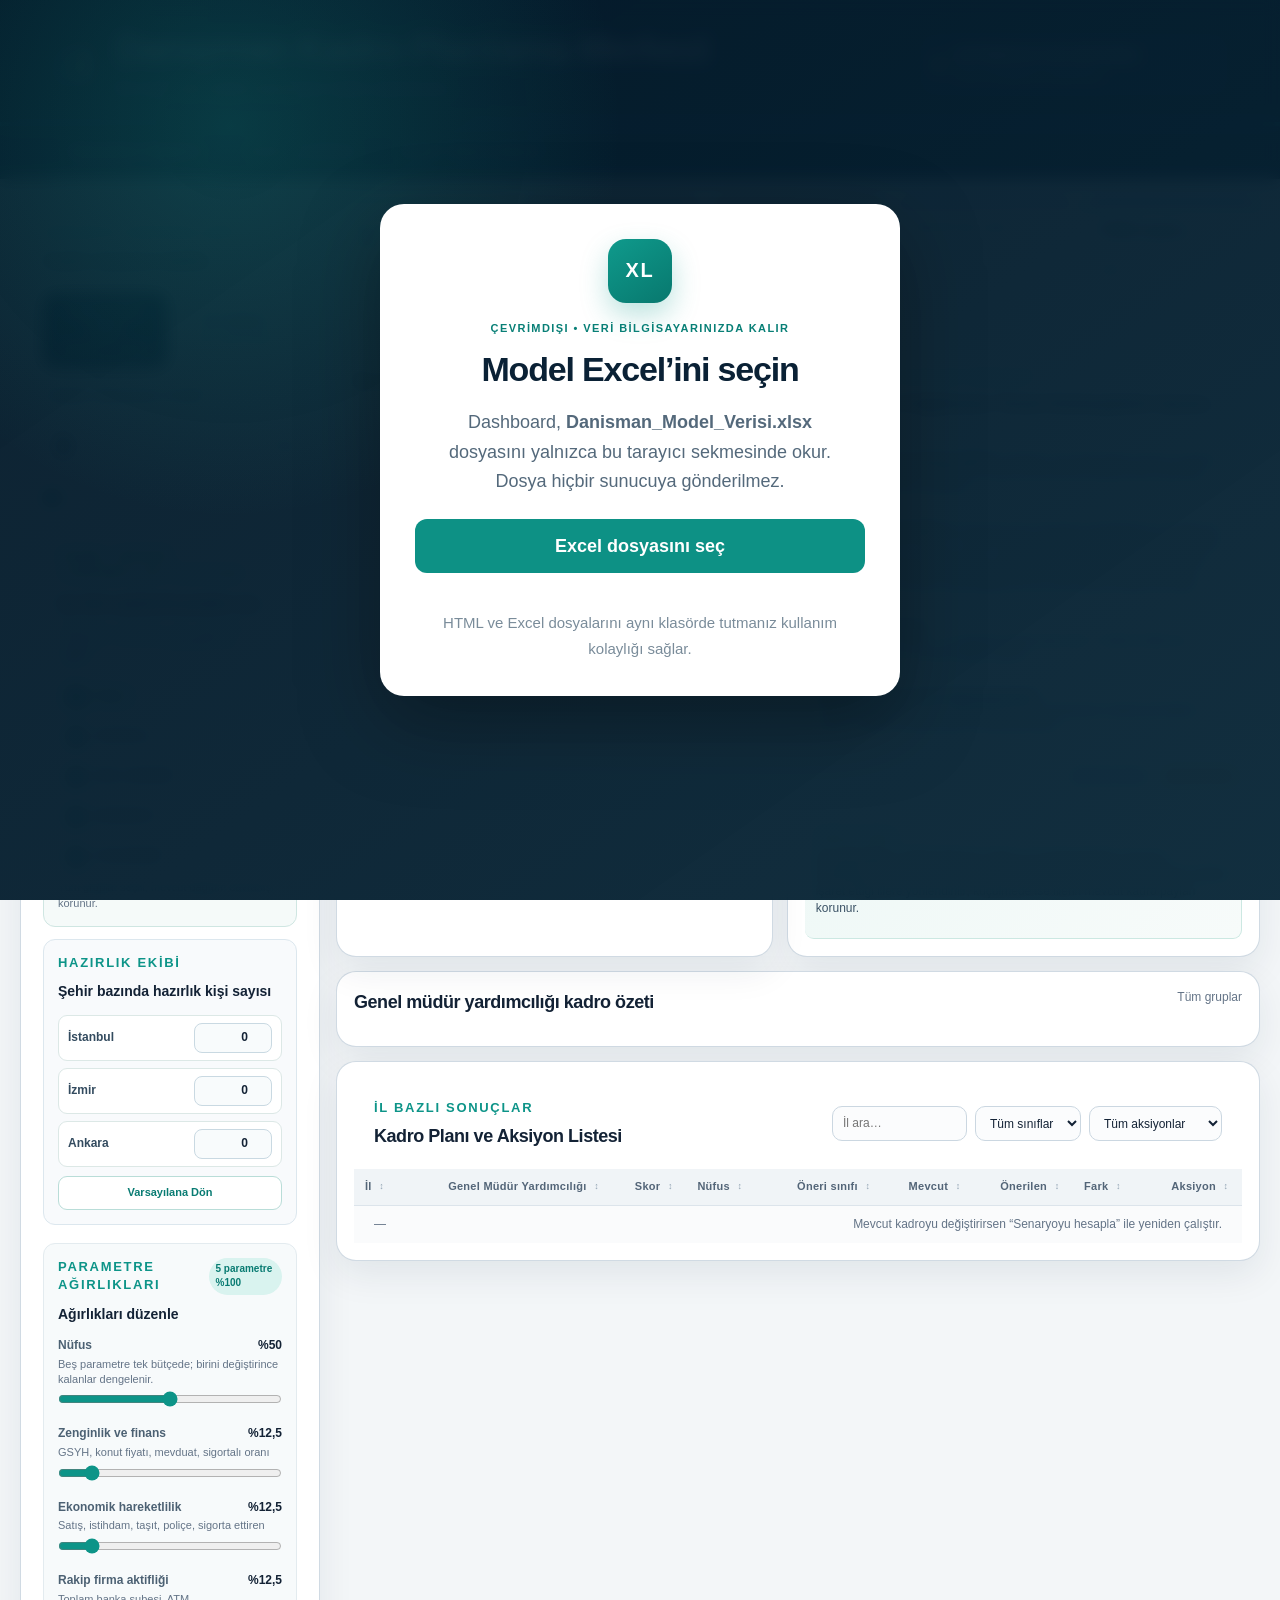
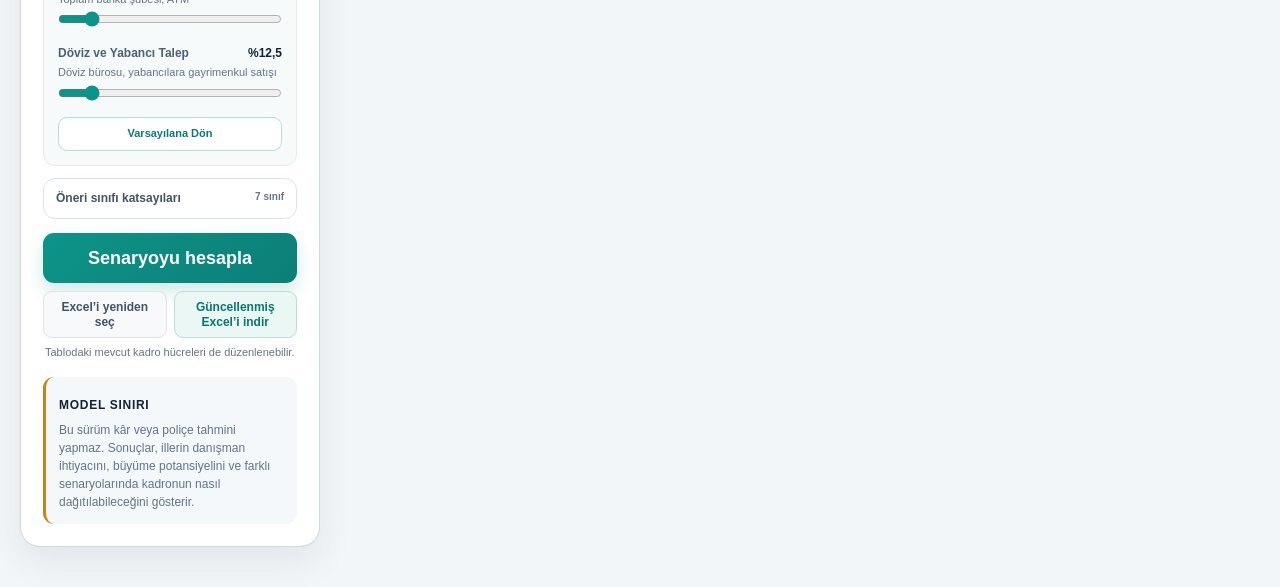
<file: index.html>
<!doctype html>
<html lang="tr">
  <head>
<meta charset="utf-8" />
    <meta name="viewport" content="width=device-width, initial-scale=1" />
    <meta
      name="description"
      content="81 il için nüfus ve yapısal parametre grupları temelli dinamik danışman kapasite planlama dashboardu"
    />
    <title>Danışman Kadro Planlama Merkezi</title>
    <link rel="stylesheet" href="css/styles.css" />
  </head>
  <body>
<div class="app-shell">
      <header class="topbar">
        <div class="brand-mark" aria-hidden="true">
          <span></span><span></span><span></span>
        </div>
        <div class="brand-copy">
          <h1>Danışman Kadro Planlama Merkezi</h1>
          <p class="subtitle">
            81 il için veri odaklı danışman kadro planlaması
          </p>
        </div>
        <div class="model-status" id="modelStatus">
          <span class="status-dot"></span>
          <div>
            <strong>OPTİMİZASYON MOTORU</strong>
            <small>Canlı hesaplama başlatılıyor</small>
          </div>
        </div>
      </header>

      <nav class="tabs" aria-label="Dashboard bölümleri">
        <button class="tab-button active" data-tab="allocation">Danışman Dağılımı</button>
        <button class="tab-button" data-tab="capacity">Kadro Analizleri</button>
        <button class="tab-button" data-tab="method">Nedir? Nasıl çalışır?</button>
      </nav>

      <main>
        <section class="tab-panel active" id="tab-allocation">
          <aside class="control-panel">
            <div class="section-heading">
              <div>
                <p class="eyebrow">SENARYO KONTROLLERİ</p>
                <h2>Kadro kararını belirle</h2>
              </div>
            </div>

            <div class="mode-switch" role="group" aria-label="Hedef hesaplama modu">
              <button class="active" data-mode="target">
                <span>Toplam kadro hedefi</span><small>Belirlenen toplam</small>
              </button>
              <button data-mode="delta">
                <span>Net değişim</span><small>Kişi veya yüzde</small>
              </button>
            </div>

            <div class="target-control" id="targetControl">
              <div class="target-control-grid">
                <div class="target-control-pane">
                  <label for="targetInput" id="targetLabel">Toplam danışman hedefi</label>
                  <div class="target-row">
                    <input id="targetInput" type="number" step="1" value="0" />
                    <span id="targetUnit">kişi</span>
                  </div>
                  <input id="targetSlider" type="range" min="0" max="5000" step="1" value="0" />
                </div>
                <div class="target-control-pane percentage-control" id="percentageControl">
                  <label for="deltaPercentInput">Yüzdesel değişim</label>
                  <div class="target-row">
                    <input id="deltaPercentInput" type="number" min="-100" step="0.1" value="0" disabled />
                    <span>%</span>
                  </div>
                  <input id="deltaPercentSlider" type="range" min="-100" max="100" step="0.1" value="0" disabled />
                  <p class="delta-percent-basis" id="deltaPercentBasis">
                    Y&#252;zde, se&#231;ili GMY gruplar&#305;n&#305;n mevcut kadrosu &#252;zerinden hesaplan&#305;r.
                  </p>
                </div>
              </div>
            </div>

            <div class="quick-targets" aria-label="Hızlı hedefler" hidden>
              <button data-quick="conservative"><span>Temkinli</span><strong id="quickConservative">—</strong></button>
              <button data-quick="base"><span>Model</span><strong id="quickBase">—</strong></button>
              <button data-quick="growth"><span>Büyüme</span><strong id="quickGrowth">—</strong></button>
            </div>

            <section class="gm-filter-panel" aria-labelledby="gmFilterTitle">
              <div class="gm-filter-heading">
                <div>
                  <p class="eyebrow">GENEL M&#220;D&#220;R YARDIMCILI&#286;I KAPSAMI</p>
                  <strong id="gmFilterTitle">&#304;&#351;e al&#305;m yap&#305;lacak gruplar&#305; se&#231;</strong>
                </div>
              </div>
              <p class="gm-filter-help">
                B&#252;y&#252;mede yeni kadro &#246;nce se&#231;ili GMY gruplar&#305;na, sonra bu gruplardaki illere da&#287;&#305;t&#305;l&#305;r.
              </p>
              <div class="gm-filter-options" id="gmFilterOptions">
                <label class="gm-option gm-option-all"><input id="gmSelectAll" type="checkbox" checked /><span>T&#252;m&#252;</span></label>
                <label class="gm-option"><input type="checkbox" data-gm-group="ANADOLU" checked /><span>ANADOLU</span></label>
                <label class="gm-option"><input type="checkbox" data-gm-group="EGE AKDEN&#304;Z" checked /><span>EGE AKDEN&#304;Z</span></label>
                <label class="gm-option"><input type="checkbox" data-gm-group="MARMARA" checked /><span>MARMARA</span></label>
                <label class="gm-option"><input type="checkbox" data-gm-group="KARADEN&#304;Z" checked /><span>KARADEN&#304;Z</span></label>
              </div>
              <p class="gm-filter-note" id="gmFilterNote" aria-live="polite">
                T&#252;m gruplar se&#231;ili; mevcut da&#287;&#305;t&#305;m davran&#305;&#351;&#305; korunur.
              </p>
            </section>

            <section class="preparation-panel" aria-labelledby="preparationTeamTitle">
              <div class="preparation-panel-heading">
                <p class="eyebrow">HAZIRLIK EKİBİ</p>
                <strong id="preparationTeamTitle">Şehir bazında hazırlık kişi sayısı</strong>
              </div>
              <div class="preparation-inputs">
                <label class="preparation-row" for="preparationIstanbul">
                  <span>İstanbul</span>
                  <input id="preparationIstanbul" data-preparation-city="İstanbul" type="number" min="0" step="1" value="0" inputmode="numeric" />
                </label>
                <label class="preparation-row" for="preparationIzmir">
                  <span>İzmir</span>
                  <input id="preparationIzmir" data-preparation-city="İzmir" type="number" min="0" step="1" value="0" inputmode="numeric" />
                </label>
                <label class="preparation-row" for="preparationAnkara">
                  <span>Ankara</span>
                  <input id="preparationAnkara" data-preparation-city="Ankara" type="number" min="0" step="1" value="0" inputmode="numeric" />
                </label>
              </div>
              <button class="preparation-reset-button" id="resetPreparationTeam" type="button">
                Varsayılana Dön
              </button>
            </section>

            <div class="weight-block">
              <div class="weight-heading">
                <div>
                  <p class="eyebrow">PARAMETRE AĞIRLIKLARI</p>
                  <strong>Ağırlıkları düzenle</strong>
                </div>
                <span id="groupWeightTotal">5 parametre %100</span>
              </div>
              <label for="populationWeight">
                <span>Nüfus</span><strong id="populationWeightValue">%50</strong>
              </label>
              <small class="weight-detail">Beş parametre tek bütçede; birini değiştirince kalanlar dengelenir.</small>
              <input id="populationWeight" type="range" min="0" max="100" step="0.25" value="50" />

              <label for="wealthFinanceWeight">
                <span>Zenginlik ve finans</span><strong id="wealthFinanceWeightValue">%12,5</strong>
              </label>
              <small class="weight-detail">GSYH, konut fiyatı, mevduat, sigortalı oranı</small>
              <input
                id="wealthFinanceWeight"
                data-group-weight="wealth_finance"
                type="range"
                min="0"
                max="100"
                step="0.25"
                value="12.5"
              />

              <label for="marketActivityWeight">
                <span>Ekonomik hareketlilik</span><strong id="marketActivityWeightValue">%12,5</strong>
              </label>
              <small class="weight-detail">Satış, istihdam, taşıt, poliçe, sigorta ettiren</small>
              <input
                id="marketActivityWeight"
                data-group-weight="market_activity"
                type="range"
                min="0"
                max="100"
                step="0.25"
                value="12.5"
              />

              <label for="competitorActivityWeight">
                <span>Rakip firma aktifliği</span><strong id="competitorActivityWeightValue">%12,5</strong>
              </label>
              <small class="weight-detail">Toplam banka şubesi, ATM</small>
              <input
                id="competitorActivityWeight"
                data-group-weight="competitor_activity"
                type="range"
                min="0"
                max="100"
                step="0.25"
                value="12.5"
              />

              <label for="foreignDemandWeight">
                <span>Döviz ve Yabancı Talep</span><strong id="foreignDemandWeightValue">%12,5</strong>
              </label>
              <small class="weight-detail">Döviz bürosu, yabancılara gayrimenkul satışı</small>
              <input
                id="foreignDemandWeight"
                data-group-weight="foreign_demand"
                type="range"
                min="0"
                max="100"
                step="0.25"
                value="12.5"
              />
              <button class="weight-reset-button" id="resetParameterWeights" type="button">
                Varsayılana Dön
              </button>
            </div>

            <details class="multiplier-panel">
              <summary>
                <span>Öneri sınıfı katsayıları</span>
                <small>7 sınıf</small>
              </summary>
              <div id="multiplierInputs" class="multiplier-inputs"></div>
              <button class="text-button" id="resetMultipliers" type="button">
                Varsayılan katsayılara dön
              </button>
            </details>

            <button class="primary-button" id="calculateButton">Senaryoyu hesapla</button>
            <div class="secondary-actions">
              <button id="reloadButton">Excel’i yeniden seç</button>
              <button id="downloadButton">Güncellenmiş Excel’i indir</button>
            </div>
            <p class="edit-note" id="editNote">
              Tablodaki mevcut kadro hücreleri de düzenlenebilir.
            </p>

            <div class="scenario-note">
              <strong>Model sınırı</strong>
              <p>
                Bu sürüm kâr veya poliçe tahmini yapmaz. Sonuçlar, illerin danışman
                ihtiyacını, büyüme potansiyelini ve farklı senaryolarında kadronun nasıl
                dağıtılabileceğini gösterir.
              </p>
            </div>
          </aside>

          <div class="dashboard-content">
            <section class="kpi-grid" aria-label="Senaryo özeti">
              <article class="kpi-card neutral">
                <span>Hazırlık Hariç Mevcut Kadro</span>
                <strong id="currentTotal">—</strong>
              </article>
              <article class="kpi-card gold" hidden>
                <span>Model optimumu</span>
                <strong id="modelOptimal">—</strong>
                <small id="optimalRange">Kapasite bandı —</small>
              </article>
              <article class="kpi-card navy">
                <span>Hazırlık Hariç Hedef Kadro</span>
                <strong id="targetTotal">—</strong>
              </article>
              <article class="kpi-card positive" id="actionKpi">
                <span>Büyüme</span>
                <strong id="netChange">—</strong>
                <small id="actionCityCount">— ilde aksiyon</small>
              </article>
              <article class="kpi-card preparation">
                <span>Hazırlık kişi sayısı</span>
                <strong id="preparationTotal">—</strong>
              </article>
              <article class="kpi-card tnw">
                <span>TNW kadro</span>
                <strong id="tnwTotal">—</strong>
                <small>Mevcut kadro + hazırlık kişi sayısı</small>
              </article>
              <article class="kpi-card teal" hidden>
                <span>Matematik kontrolü</span>
                <strong id="exactTotal">—</strong>
                <small>İl toplamı = hedef toplam</small>
              </article>
            </section>

            <section class="chart-grid">
              <article class="panel chart-panel">
                <div class="panel-heading">
                  <div>
                    <h3>En büyük kadro değişimleri</h3>
                  </div>
                  <span>İlk 20 il</span>
                </div>
                <canvas id="changeChart" role="img" aria-label="En büyük kadro değişimleri grafiği"></canvas>
              </article>
              <article class="panel allocation-balance-panel">
                <div class="panel-heading">
                  <div>
                    <p class="eyebrow">DANIŞMAN DAĞILIM DENGESİ</p>
                    <h3>Hedef Kadro Dağılımının Temel Göstergelerle Uyumu</h3>
                  </div>
                </div>
                <div class="spearman-explainer">
                  <p><strong>Sıra (Spearman) Korelasyonu Nedir?</strong> iki değişken arasındaki ilişkinin yönünü ve gücünü gerçek değerler yerine bu değerlerin sıralarına (derecelerine) bakarak ölçen parametrik olmayan bir istatistiksel yöntemdir</p>
                  <p><strong>Neden Burada Kullanıldı?</strong> İller arasında sonucu tek başına çarpıtabilecek uç örnekler var. Örneğin Şanlıurfa'nın nüfusu 2,2 milyon olmasına rağmen hiç danışmanı yok; buna karşılık nüfusu daha düşük olan Samsun'da (1,4 milyon) 52 danışman bulunuyor. Ham sayılarla hesaplanan klasik (Pearson) korelasyonda böyle bir il tek başına sonucu ciddi şekilde çarpıtabilir. Sıra korelayonu sıraya baktığı için bu tür tek bir aykırı ilin etkisi sınırlı kalır.</p>
                  <p class="coefficient-scale"><strong>Katsayı Ne İfade Eder?</strong><br />-1 ile +1 arasında değişir: +1'e yaklaştıkça ilişkinin gücü artar , 0 tutarlı bir ilişki yok, -1'e yakınlaşması ise ters bir ilişki olduğunu gösterir.</p>
                  <p id="potentialCorrelationExplanation"><strong>Buradaki Katsayıları Nasıl Değerlendirmeliyiz?</strong><br />Potansiyel uyumu, mevcut ve hedef kadronun ana İl Potansiyeli sıralamasıyla ilişkisini gösterir. Değerler senaryoya göre otomatik güncellenir.</p>
                </div>
                <div class="balance-legend" aria-label="Karşılaştırma açıklaması">
                  <span><i class="current"></i>Mevcut kadro</span>
                  <span><i class="recommended"></i>Hedef kadro</span>
                </div>
                <div id="allocationBalanceMetrics" class="allocation-balance-metrics"></div>
                <div class="balance-interpretation" aria-live="polite">
                  <span>DAĞITIM YORUMU</span>
                  <p id="allocationBalanceNarrative">
                    Bu göstergeler, hedef kadronun nüfus ve il potansiyeliyle uyumunu karşılaştırır.
                    Büyümede yeni pozisyonlar nüfus ve yapısal göstergelerin birlikte işaret ettiği
                    illere yönlendirilir; küçülmede ise illerin mevcut kadro payları korunur.
                  </p>
                </div>
              </article>
            </section>

            <section class="panel gm-summary-panel" aria-labelledby="gmSummaryTitle">
              <div class="panel-heading">
                <div>
                  <h3 id="gmSummaryTitle">Genel m&#252;d&#252;r yard&#305;mc&#305;l&#305;&#287;&#305; kadro &#246;zeti</h3>
                </div>
                <span id="gmSummaryStatus">T&#252;m gruplar</span>
              </div>
              <div class="gm-summary-grid" id="gmSummaryGrid"></div>
            </section>

            <section class="panel table-panel">
              <div class="table-toolbar">
                <div>
                  <p class="eyebrow">İL BAZLI SONUÇLAR</p>
                  <h3>Kadro Planı ve Aksiyon Listesi</h3>
                </div>
                <div class="filters">
                  <input id="citySearch" type="search" placeholder="İl ara…" aria-label="İl ara" />
                  <select id="recommendationFilter" aria-label="Öneri sınıfı filtresi">
                    <option value="all">Tüm sınıflar</option>
                  </select>
                  <select id="actionFilter" aria-label="Aksiyon filtresi">
                    <option value="all">Tüm aksiyonlar</option>
                    <option value="İşe al">İşe al</option>
                    <option value="Azalt / transfer et">Azalt / transfer et</option>
                    <option value="Değişiklik yok">Değişiklik yok</option>
                  </select>
                </div>
              </div>
              <div class="table-scroll">
                <table>
                  <thead>
                    <tr>
                      <th aria-sort="none">
                        <button class="sort-button" type="button" data-sort-key="city" data-sort-type="text">
                          İl <span class="sort-indicator" aria-hidden="true">↕</span>
                        </button>
                      </th>
                      <th aria-sort="none">
                        <button class="sort-button" type="button" data-sort-key="general_directorate" data-sort-type="text">
                          Genel Müdür Yardımcılığı <span class="sort-indicator" aria-hidden="true">↕</span>
                        </button>
                      </th>
                      <th aria-sort="none">
                        <button class="sort-button" type="button" data-sort-key="score" data-sort-type="number">
                          Skor <span class="sort-indicator" aria-hidden="true">↕</span>
                        </button>
                      </th>
                      <th aria-sort="none">
                        <button class="sort-button" type="button" data-sort-key="population" data-sort-type="number">
                          Nüfus <span class="sort-indicator" aria-hidden="true">↕</span>
                        </button>
                      </th>
                      <th aria-sort="none">
                        <button class="sort-button" type="button" data-sort-key="recommendation" data-sort-type="text">
                          Öneri sınıfı <span class="sort-indicator" aria-hidden="true">↕</span>
                        </button>
                      </th>
                      <th aria-sort="none">
                        <button class="sort-button" type="button" data-sort-key="current_advisors" data-sort-type="number">
                          Mevcut <span class="sort-indicator" aria-hidden="true">↕</span>
                        </button>
                      </th>
                      <th aria-sort="none">
                        <button class="sort-button" type="button" data-sort-key="recommended_advisors" data-sort-type="number">
                          Önerilen <span class="sort-indicator" aria-hidden="true">↕</span>
                        </button>
                      </th>
                      <th aria-sort="none">
                        <button class="sort-button" type="button" data-sort-key="difference" data-sort-type="number">
                          Fark <span class="sort-indicator" aria-hidden="true">↕</span>
                        </button>
                      </th>
                      <th aria-sort="none">
                        <button class="sort-button" type="button" data-sort-key="action" data-sort-type="text">
                          Aksiyon <span class="sort-indicator" aria-hidden="true">↕</span>
                        </button>
                      </th>
                    </tr>
                  </thead>
                  <tbody id="allocationRows"></tbody>
                </table>
              </div>
              <div class="table-footer">
                <span id="rowCount">—</span>
                <span>Mevcut kadroyu değiştirirsen “Senaryoyu hesapla” ile yeniden çalıştır.</span>
              </div>
            </section>
          </div>
        </section>

        <section class="tab-panel capacity-layout" id="tab-capacity">
          <section class="capacity-hero panel">
            <div>
              <p class="eyebrow">KADRO DAĞILIM ANALİZİ</p>
              <h2>Danışman kadrosu için analitik değerlendirme</h2>
              <p>
                Bu bölüm, mevcut ve hedef kadro dağılımını nüfus, il potansiyeli ve poliçe hacmi gibi temel göstergeler üzerinden değerlendirir. Bulgular, kadro kararları için karşılaştırmalı bir referans sunar; nihai kararı şekillendirmek yönetimin değerlendirmesine bırakılmıştır.
              </p>
            </div>
            <div class="capacity-number">
              <span>Mevcut Kadro</span>
              <strong id="capacityCurrent">—</strong>
              <small>Analizlerin başlangıç noktası</small>
            </div>
          </section>


          <section class="capacity-grid">
            <article class="panel current-staff-panel">
              <div class="panel-heading">
                <div>
                  <p class="eyebrow">MEVCUT KADRO DAĞILIMI</p>
                  <h3>Mevcut kadronun il dağılımı</h3>
                </div>
                <span>İlk 10 il</span>
              </div>
              <canvas
                id="currentStaffDistributionChart"
                aria-label="Mevcut kadrosu en yüksek ilk 10 ilin yatay çubuk grafiği"
              ></canvas>
            </article>

            <article class="panel">
              <div class="panel-heading">
                <div>
                  <p class="eyebrow">SINIF DAĞILIMI</p>
                  <h3>Büyüme sınıflarının kadro etkisi</h3>
                </div>
              </div>
              <div id="classImpactList" class="class-impact-list"></div>
            </article>
          </section>

          <section class="panel model-validation-panel">
            <div class="validation-visual">
              <div class="validation-heading-row">
                <div>
                  <p class="eyebrow">MODEL TUTARLILIK TESTİ</p>
                  <h3>Hedef kadro dağılımı mevcut poliçe hacmiyle ne kadar tutarlı?</h3>
                </div>
                <span><b id="validationSample">— il</b> • Doğrusal (Pearson) korelasyon</span>
              </div>
              <div class="validation-score-line">
                <strong id="policyCorrelation">r = —</strong>
                <span id="policyCorrelationStrength">Hesaplanıyor…</span>
              </div>
              <div class="scatter-legend" aria-hidden="true">
                <span><i class="legend-dot provinces"></i>İller</span>
                <span><i class="legend-dot istanbul"></i>İstanbul</span>
                <span><i class="legend-line"></i>Eğilim çizgisi</span>
              </div>
              <div class="validation-chart-wrap">
                <canvas
                  id="validationScatter"
                  role="img"
                  aria-label="Mevcut poliçe hacmi ve hedef danışman sayısı dağılım grafiği"
                ></canvas>
                <div id="validationTooltip" class="validation-tooltip" hidden></div>
              </div>
              <div class="validation-proof-grid">
                <div>
                  <span>İstanbul hariç</span>
                  <strong id="validationWithoutIstanbul">r = —</strong>
                </div>
                <div>
                  <span>En büyük 3 il hariç</span>
                  <strong id="validationWithoutTopThree">r = —</strong>
                </div>
                <div>
                  <span>Analiz kapsamı</span>
                  <strong id="validationScope">— il</strong>
                </div>
              </div>
              <div class="validation-reading">
                <strong>Grafik Nasıl Okunur?</strong>
                <p>
                  Her nokta bir ili temsil eder. Bir nokta eğilim çizgisine ne kadar yakınsa,
                  o ildeki hedef danışman sayısı mevcut poliçe hacmiyle o kadar uyumludur.
                </p>
              </div>
            </div>

            <aside class="validation-insight">
              <p class="eyebrow">YÖNETİCİ ÖZETİ</p>
              <h3 id="policyCorrelationStatement">
                Hedef dağılım ile mevcut poliçe hacmi karşılaştırılıyor.
              </h3>

              <div class="pearson-explainer">
                <p><strong>Doğrusal (Pearson) Korelasyon Nedir?</strong> İki sayısal değişken arasındaki doğrusal ilişkinin yönünü ve gücünü ölçen istatistiksel bir yöntemdir.</p>
                <p><strong>Neden Burada Kullanıldı?</strong> İllerdeki poliçe hacmi yükseldikçe hedef kadronun benzer doğrultuda ve orantılı şekilde artıp artmadığını ölçmek için kullanıldı. Buradaki soru yalnızca sıralamanın tutarlılığı değil, büyüklükler arasındaki orantısal ilişkidir; bu yüzden büyüklüğü ölçen Pearson korelasyonu tercih edildi, olası uç değer etkisi ise İstanbul ve en büyük 3 il ayrı ayrı çıkarılarak kontrol edildi. Böylece hedef dağılımın mevcut iş hacmiyle tutarlılığı tek bir katsayıyla değerlendirilebilir.</p>
                <p><strong>Doğrusal (Pearson) Korelasyon Katsayısı (r) Nasıl Yorumlanır?</strong> Katsayı (r) −1 ile +1 arasındadır. r +1'e yaklaştıkça güçlü ve aynı yönlü, r 0'a yaklaştıkça zayıf, r −1'e yaklaştıkça güçlü ve ters yönlü doğrusal ilişki vardır. Katsayı bir başarı yüzdesi değildir.</p>
              </div>

              <p id="validationNarrative">
                Hedef kadro dağılımı ile mevcut poliçe hacminin tutarlılığı değerlendiriliyor.
              </p>

              <p class="validation-caveat">
                Ancak bu bir tutarlılık testidir; tek başına gelecekteki satış tahmini ya da
                nedensellik kanıtı değildir; nihai kararda yerel koşullar da değerlendirilmelidir.
              </p>
            </aside>
          </section>

          <section class="panel market-signals-panel literature-potential-panel">
            <div class="literature-heading-row">
              <div>
                <p class="eyebrow">İL POTANSİYELİ</p>
                <h3>OECD–JRC Bileşik Gösterge Yaklaşımı Nedir ve Neden Kullanıldı?</h3>
                <div class="potential-definition-card">
                  <p>
                    İl Potansiyeli, bir ilin danışman kadrosu açısından ne kadar öncelikli olduğunu tek bir sayıda özetler. Nüfus büyüklüğü ile illerin ekonomik ve yapısal göstergeleri (zenginlik ve finans, ekonomik hareketlilik, rakip firma aktifliği, döviz ve yabancı talep) ortak bir 0-100 ölçeğinde birleştirilerek hesaplanır.
                  </p>
                  <p>
                    Bu birleştirme, OECD ve Avrupa Komisyonu'nun (EC-JRC) ülke ve bölge kıyaslamalarında kullandığı "bileşik gösterge" yöntemiyle yapılır — farklı ölçekteki göstergeleri (TL, adet, oran) önce ortak bir cetvele getirip, sonra belirlenen ağırlıklarla tek bir endekste birleştiren, uluslararası kabul görmüş bir yaklaşımdır.
                  </p>
                  <p>
                    Bu yöntemi kullanmamızın nedeni: kadro kararlarını tek bir değişkene (örneğin sadece nüfusa) değil, o ilin gerçek ekonomik potansiyelini yansıtan çok boyutlu bir görünüme dayandırmak. Aksi halde nüfusu yüksek ama yapısal olarak zayıf bir il, kadro açısından yanlış önceliklendirilebilir.
                  </p>
                  <p>
                    <strong>Yüksek İl Potansiyeli</strong> = o il, büyüme senaryolarında kadro artışında öncelik almalı demektir.
                  </p>
                </div>
              </div>
            </div>

            <div class="potential-formula-launcher">
              <div>
                <strong>İl Potansiyeli nasıl hesaplanır?</strong>
                <p>Gösterge dönüşümlerini, 0–100 ölçeklemesini ve kullanılan formülü ayrıntılı inceleyin.</p>
              </div>
              <button
                class="potential-formula-button"
                id="openPotentialFormula"
                type="button"
                aria-haspopup="dialog"
                aria-controls="potentialFormulaModal"
              >
                Formülü görüntüle
              </button>
            </div>

            <div
              class="potential-modal"
              id="potentialFormulaModal"
              role="dialog"
              aria-modal="true"
              aria-labelledby="potentialFormulaModalTitle"
              hidden
            >
              <section class="potential-modal-dialog" role="document">
                <header class="potential-modal-header">
                  <h3 id="potentialFormulaModalTitle">İl Potansiyeli Nasıl Hesaplanır?</h3>
                  <button
                    class="potential-modal-close"
                    id="closePotentialFormula"
                    type="button"
                    aria-label="Formül penceresini kapat"
                  >×</button>
                </header>
                <div class="potential-modal-content">
                  <article class="potential-modal-step">
                    <h4>1. Göstergelerin dönüştürülmesi</h4>
                    <p>Çarpık hacim ve adet göstergelerinde önce:</p>
                    <span class="potential-modal-equation">Dönüştürülmüş Değer = log(1 + Gerçek Değer)</span>
                    <p><strong>Log uygulanan göstergeler:</strong></p>
                    <ul>
                      <li>Mevduat</li>
                      <li>Satış</li>
                      <li>Taşıt</li>
                      <li>Toplam banka şubesi</li>
                      <li>ATM</li>
                      <li>Döviz bürosu</li>
                      <li>Yabancılara gayrimenkul satışı</li>
                    </ul>
                    <p>Nüfus, GSYH, konut fiyatı, sigortalılık oranı ve istihdama log uygulanmaz; gerçek değerleri kullanılır.</p>
                  </article>

                  <article class="potential-modal-step">
                    <h4>2. Her göstergenin 0–100 ölçeğine çevrilmesi</h4>
                    <p>Her gösterge 81 il arasında ayrı ayrı ölçeklenir:</p>
                    <span class="potential-modal-equation">Gösterge Puanı = [(Dönüştürülmüş Değer − En Düşük Değer) / (En Yüksek Değer − En Düşük Değer)] × 100</span>
                    <p><strong>Bu nedenle:</strong></p>
                    <ul>
                      <li>En düşük değere sahip il o göstergede 0,</li>
                      <li>En yüksek değere sahip il 100,</li>
                      <li>Diğer iller gerçek konumlarına göre 0–100 arasında değer alır.</li>
                    </ul>
                  </article>

                  <article class="potential-modal-step">
                    <h4>3. Dört gösterge grubunun hesaplanması</h4>
                    <span class="potential-modal-equation">Zenginlik ve Finans = (GSYH + Konut Fiyatı + Mevduat + Sigortalılık Oranı) / 4</span>
                    <span class="potential-modal-equation">Ekonomik Hareketlilik = (Satış + İstihdam + Taşıt) / 3</span>
                    <span class="potential-modal-equation">Rakip Firma Aktifliği = (Toplam Banka Şubesi + ATM) / 2</span>
                    <span class="potential-modal-equation">Döviz ve Yabancı Talep = (Döviz Bürosu + Yabancılara Gayrimenkul Satışı) / 2</span>
                    <p>Buradaki göstergeler ham sayılar değil, ikinci adımda hesaplanan 0–100 arasındaki değerlerdir.</p>
                  </article>

                  <article class="potential-modal-step">
                    <h4>4. Nihai İl Potansiyeli</h4>
                    <p><strong>Varsayılan ağırlıklarla:</strong></p>
                    <span class="potential-modal-equation">İl Potansiyeli = 0,50 × Nüfus + 0,125 × Zenginlik ve Finans + 0,125 × Ekonomik Hareketlilik + 0,125 × Rakip Firma Aktifliği + 0,125 × Döviz ve Yabancı Talep</span>
                    <p><strong>Genel dinamik formül:</strong></p>
                    <span class="potential-modal-equation">İl Potansiyeli = wₙ×Nüfus + w₁×Zenginlik ve Finans + w₂×Ekonomik Hareketlilik + w₃×Rakip Firma Aktifliği + w₄×Döviz ve Yabancı Talep</span>
                    <p>Ağırlıkların toplamı her zaman %100’dür. Danışman Dağılımı sayfasındaki ağırlıklar değiştirildiğinde formülün katsayıları ve bütün il sonuçları otomatik olarak güncellenir.</p>
                  </article>

                  <article class="potential-example-card">
                    <header class="potential-example-header">
                      <div>
                        <h4>Uygulamalı Örnek: Bir İlin Hesabını İnceleyin</h4>
                        <p>Seçtiğiniz ilin değerleri, güncel parametre ağırlıklarıyla adım adım hesaplanır.</p>
                      </div>
                      <label class="potential-example-select" for="potentialExampleCity">
                        <span>İl seçimi</span>
                        <select id="potentialExampleCity" aria-label="Hesabı incelenecek ili seçin"></select>
                      </label>
                    </header>
                    <div
                      class="potential-example-body"
                      id="potentialExampleBody"
                      aria-live="polite"
                    >
                      <p class="potential-example-empty">İl verileri hazırlanıyor…</p>
                    </div>
                  </article>
                </div>
              </section>
            </div>

            <div class="market-signals-layout">
              <div class="market-signal-leaders">
                <div class="market-subheading">
                  <strong>Potansiyeli en yüksek iller</strong>
                  <span>İlk 15 il</span>
                </div>
                <div class="signal-grid" id="literatureSignalCards"></div>
              </div>

              <div class="market-position-card">
                <div class="market-subheading">
                  <div>
                    <strong>81 il • potansiyel konumlandırması</strong>
                    <small>Nüfus × Skor • Baloncuk: İl Potansiyeli</small>
                  </div>
                  <span>81 il</span>
                </div>
                <div id="literatureClassLegend" class="market-class-legend"></div>
                <div class="market-position-chart-wrap">
                  <canvas
                    id="literaturePositionChart"
                    role="img"
                    aria-label="81 ilin danışman dağılımında kullanılan potansiyel görünümü"
                  ></canvas>
                  <div id="literaturePositionTooltip" class="validation-tooltip" hidden></div>
                </div>
              </div>
            </div>

            <aside class="market-insight-callout" aria-label="Grafik yorum notu">
              <span class="market-insight-callout__icon" aria-hidden="true">i</span>
              <div>
                <strong>Grafik Yorumu</strong>
                <p>
                  Grafikteki sol üst bölge (yüksek skor, düşük nüfus) kritik: bu iller nüfus büyüklüğü açısından öne çıkmasa da il potansiyeli açısından güçlü gözüküyor. Danışman tahsisinde sadece nüfusa değil, skor+nüfus bileşimine göre önceliklendirme yapılması bu illerdeki fırsatın kaçırılmamasını sağlar. Özellikle Bursa ve Kocaeli planlı büyüme sınıfında olduğundan burada mevcut durumdan daha fazla oranda ilgi gösterilmelidir.
                </p>
                <div class="market-insight-callout__method-context">
                  <strong>OECD/EC-JRC nedir?</strong>
                  <p>
                    OECD (İktisadi İşbirliği ve Kalkınma Teşkilatı), Türkiye'nin de üyesi olduğu 38 ülkenin bir araya geldiği uluslararası kuruluş; EC-JRC ise Avrupa Komisyonu'nun bilimsel araştırma birimi. İkisi birlikte, ülke ve bölgeleri kıyaslamak için kullanılan resmi istatistik yöntemlerini geliştirir. Bu endeks, onların 2008'de yayımladığı ve OECD Yaşam Endeksi, Avrupa İnovasyon Endeksi gibi dünya genelinde tanınan endekslerde kullanılan standart "bileşik gösterge" kılavuzuna dayanır — yani özel bir formül değil, uluslararası kabul görmüş bir yöntemdir.
                  </p>
                </div>
              </div>
            </aside>

            <p class="literature-source-note">
              Yöntem dayanağı:
              <a href="https://www.oecd.org/en/publications/handbook-on-constructing-composite-indicators-methodology-and-user-guide_9789264043466-en.html" target="_blank" rel="noreferrer">OECD / European Union / EC-JRC (2008), Handbook on Constructing Composite Indicators</a>
              ve
              <a href="https://knowledge4policy.ec.europa.eu/composite-indicators/toolkit_en" target="_blank" rel="noreferrer">EC-JRC Composite Indicators &amp; Scoreboards Toolkit</a>.
            </p>
          </section>
        </section>

        <section class="tab-panel method-layout" id="tab-method">
          <section class="method-intro panel">
            <p class="eyebrow">NEDEN BU MODELİ KURDUK?</p>
            <p>
              Şirkette il bazlı danışman sayıları bugüne kadar çoğunlukla geçmiş
              alışkanlıklara, anlık ihtiyaçlara veya il sorumlularının talebi üzerine yapılan
              işe alımlara göre şekilleniyordu; nüfus ve potansiyel gibi yapısal göstergelerle
              sistematik bir bağ kurulmuyor, şirket büyüme ya da küçülme kararı aldığında
              “hangi ilde kaç danışman olmalı?” sorusunun nesnel ve tekrarlanabilir bir yanıtı
              olmuyordu. Bu çalışma, illerin yapısal gücünü ve potansiyelini ölçerek elimizdeki
              toplam kadroyu 81 ile daha dengeli ve veriye dayalı biçimde dağıtan bir karar
              destek sistemidir; böylece hem büyüme hem küçülme senaryolarında il bazlı
              kararlar sezgiden çıkıp veriye dayanıyor.
            </p>
          </section>
          <section class="method-intro panel">
            <p class="eyebrow">MODEL AKIŞI</p>
            <h2>Veriden il bazlı kadro kararına</h2>
            <p>
              Modelde önce 81 ilin yapısal gücünü yansıtan il skorları hesaplanır — nüfus,
              GSYH, banka şubesi yoğunluğu, emlak ve mevcut poliçe/sigortalı verisi gibi
              göstergelerin bileşiminden oluşur. Bu skorlar, parametre ağırlıkları ve öneri
              sınıfı katsayılarıyla birleştirilerek her il için bir dağıtım önceliği
              oluşturulur. Yönetimin kişi bazında belirlediği net değişim veya seçili GMY
              kapsamının mevcut kadrosu üzerinden belirlediği yüzde değişimi; büyümede bu
              önceliğe göre paylaştırılır, küçülmede ise operasyonel
              istikrarı korumak amacıyla illerin mevcut kadro payları büyük ölçüde muhafaza
              edilerek 81 ile dağıtılır.
            </p>
          </section>
          <section class="steps-grid">
            <article>
              <span>01</span>
              <h3>İllerin yapısal gücü değerlendirilir</h3>
              <p>Ekonomik, finansal ve sektörel göstergelere bakılarak illerin yapısal gücünü temsil eden il skoru belirlenir.</p>
            </article>
            <article>
              <span>02</span>
              <h3>Parametre ağırlıkları belirlenir</h3>
              <p>Nüfus ve dört yapısal grubun dağıtım üzerindeki etkisi, yönetimin seçtiği ağırlıklarla belirlenir.</p>
            </article>
            <article>
              <span>03</span>
              <h3>Hedef kadro belirlenir</h3>
              <p>Yönetimin toplam kişi veya net değişim kararı, dağıtımın kesin hedefi olarak alınır.</p>
            </article>
            <article>
              <span>04</span>
              <h3>Hedef kadro illere dağıtılır</h3>
              <p>Belirlenen toplam, büyüme veya küçülme kuralına göre illere tam sayı olarak dağıtılır.</p>
            </article>
          </section>
          <section class="method-grid">
            <article class="panel">
              <p class="eyebrow">BÜYÜMEDE</p>
              <h3>Mevcut düzen korunur</h3>
              <p>
                Hedef mevcut toplamın üstündeyse hiçbir ilden danışman çekilmez. Yeni
                pozisyonlar; nüfus, il skoru, parametre ağırlıkları ve öneri sınıfı
                katsayılarıyla oluşan dağıtım önceliğine göre birer birer eklenir. Böylece
                yüksek öncelikli iller daha fazla pay alırken düşük öncelikli çok sayıda
                ilde kontrolsüz kadro açılması sınırlandırılır.
              </p>
            </article>
            <article class="panel">
              <p class="eyebrow">KÜÇÜLMEDE</p>
              <h3>Mevcut il payları korunur</h3>
              <p>
                Hedef mevcut toplamın altındaysa her ilin Türkiye kadrosundaki mevcut payı
                mümkün olan en düşük yuvarlama sapmasıyla korunur. En büyük kalan yöntemi,
                il sonuçlarının toplamını hedef kadroya kesin olarak eşitler.
              </p>
            </article>
            <article class="panel caution">
              <p class="eyebrow">YÖNETİMSEL SINIR</p>
              <h3>Sonuç, tanımlı kurallara bağlıdır</h3>
              <p>
                Modelin sonucu, seçilen ağırlıkların ve sınıf katsayılarının matematiksel
                karşılığıdır. Saha kapasitesi, bütçe ve işe alım süresi gibi etkenler modele
                eklenmediği sürece model bunları kendiliğinden varsaymaz.
              </p>
            </article>
          </section>
          <section class="panel audit-panel">
            <p class="eyebrow">VERİ İZİ</p>
            <h3>Dashboard hangi dosyadan besleniyor?</h3>
            <dl>
              <div><dt>Dosya</dt><dd id="auditFile">—</dd></div>
              <div><dt>Son değiştirilme</dt><dd id="auditModified">—</dd></div>
              <div><dt>İl sayısı</dt><dd id="auditCities">—</dd></div>
              <div><dt>Nüfus toplamı</dt><dd id="auditPopulation">—</dd></div>
              <div><dt>Sıfır kadrolu il</dt><dd id="auditZeroCities">—</dd></div>
            </dl>
          </section>
        </section>
      </main>
    </div>

    <div class="toast" id="toast" role="status" aria-live="polite"></div>

    <!-- Modüler ve Bağımsız Kütüphaneler / Motorlar -->
    <script src="js/vendor/jszip.min.js"></script>
    <script src="js/engine/model.js"></script>
    <script src="js/engine/excel-handler.js"></script>
    <script src="js/app.js"></script>

  </body>
</html>
</file>
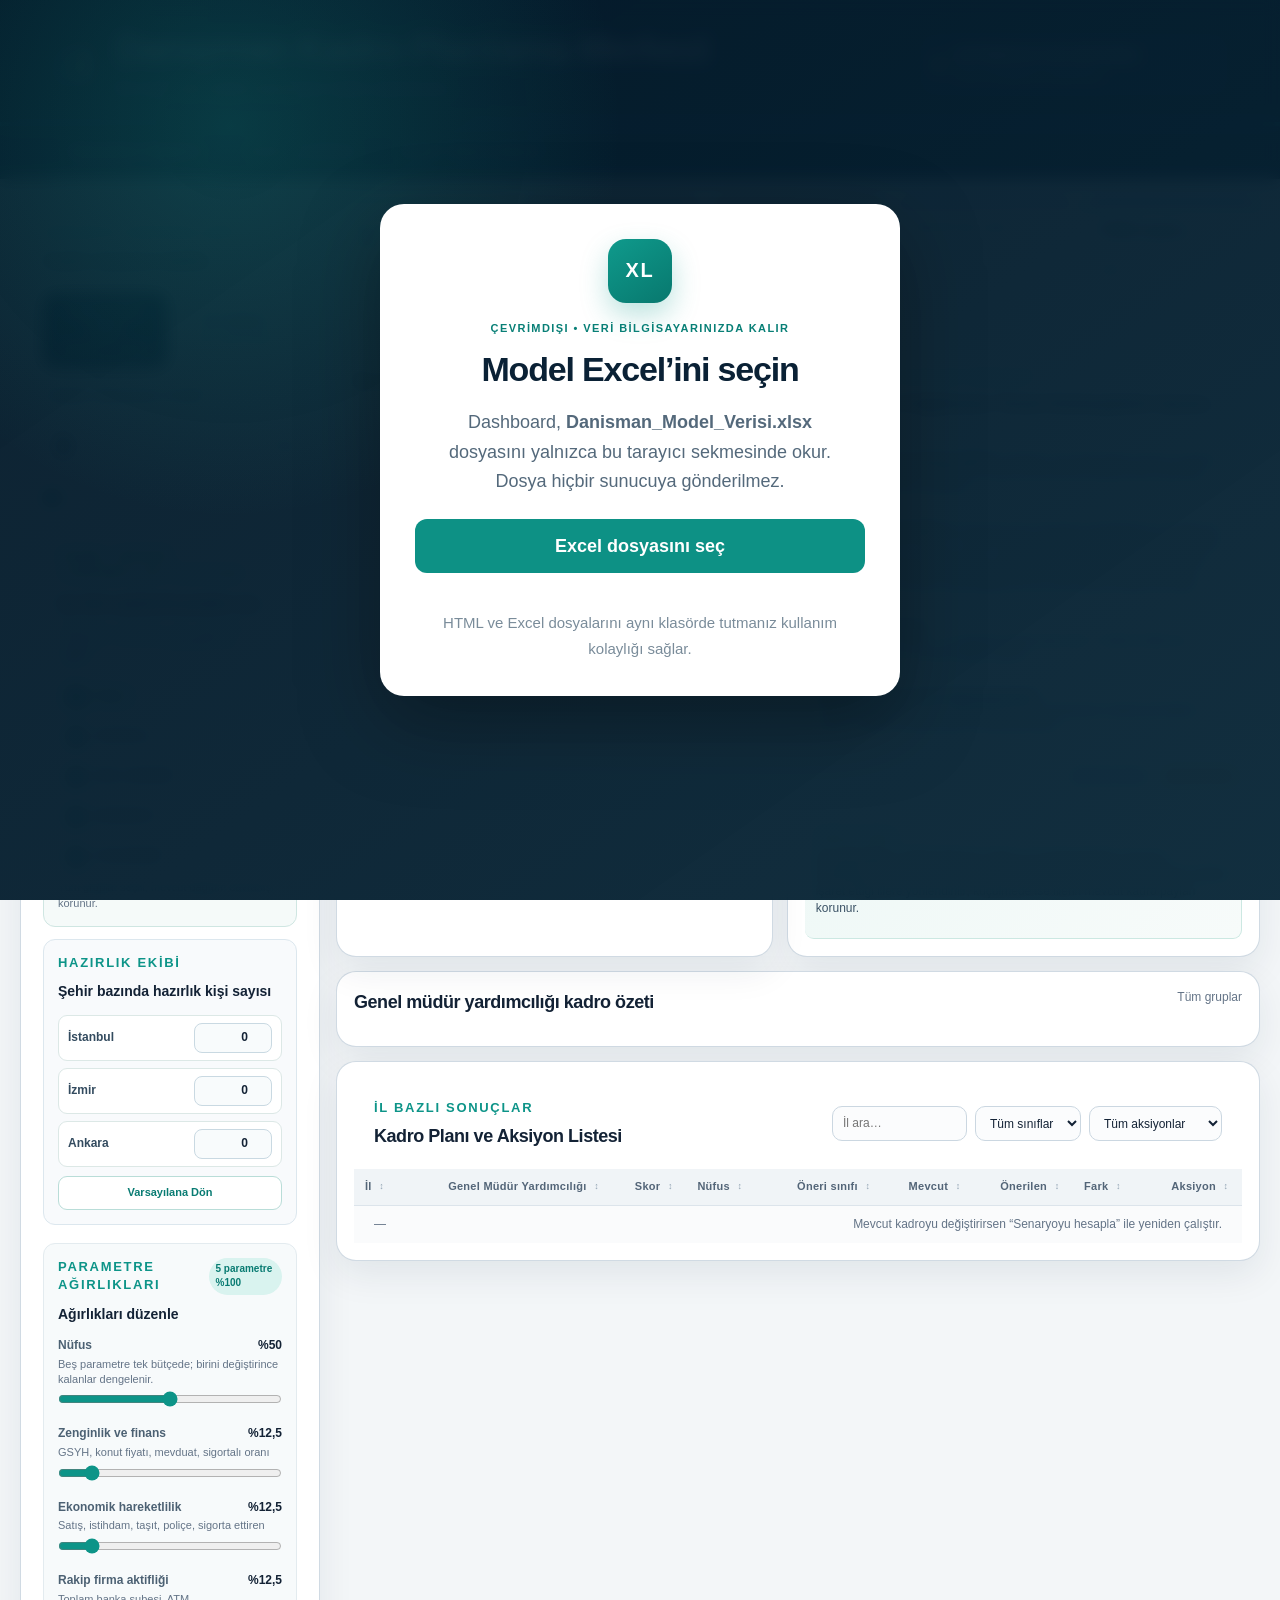
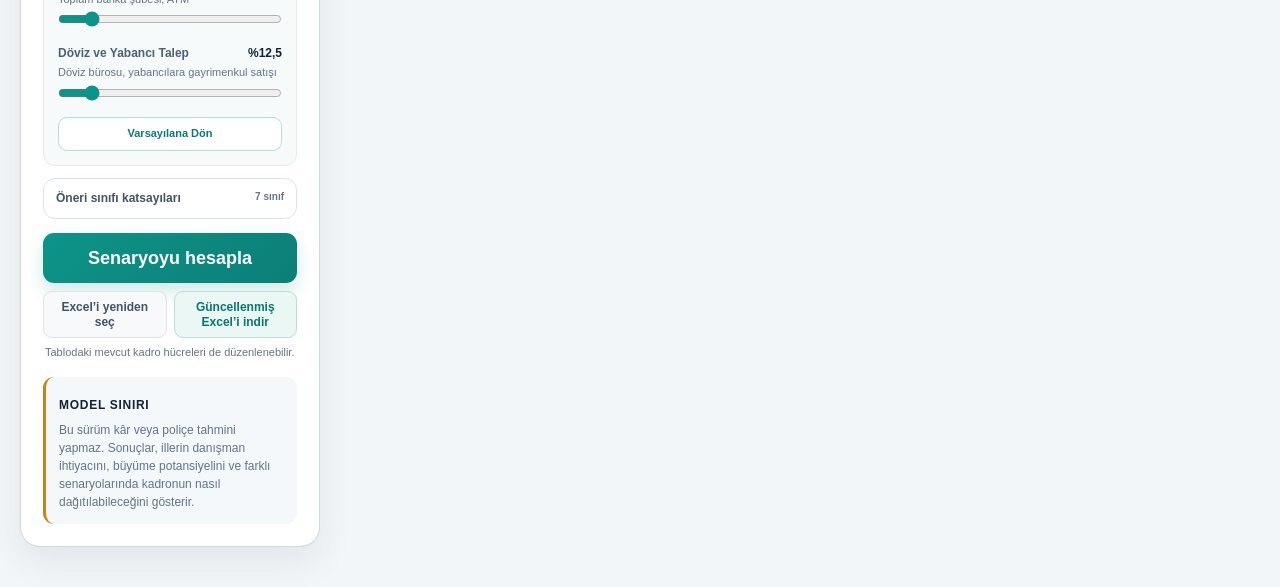
<file: standalone.html>
<!doctype html>
<html lang="tr">
  <head>
    <meta charset="utf-8" />
    <meta name="viewport" content="width=device-width, initial-scale=1" />
    <meta
      name="description"
      content="81 il için nüfus ve yapısal parametre grupları temelli dinamik danışman kapasite planlama dashboardu"
    />
    <title>Danışman Kadro Planlama Merkezi</title>
    <style>
:root {
  --navy-950: #071a2b;
  --navy-900: #0b2239;
  --navy-800: #123451;
  --teal-700: #087b72;
  --teal-600: #0d9488;
  --teal-100: #d9f3ef;
  --gold-600: #c78318;
  --gold-100: #fff2d2;
  --red-600: #c84949;
  --red-100: #fde8e8;
  --green-700: #187a55;
  --green-100: #dff4e9;
  --ink: #132235;
  --muted: #647487;
  --line: #dce4eb;
  --surface: #ffffff;
  --background: #f3f6f8;
  --shadow: 0 14px 36px rgba(17, 41, 64, 0.08);
  --radius-lg: 20px;
  --radius-md: 13px;
}

* {
  box-sizing: border-box;
}

html {
  background: var(--background);
}

body {
  margin: 0;
  color: var(--ink);
  background:
    radial-gradient(circle at 90% -10%, rgba(13, 148, 136, 0.13), transparent 28rem),
    var(--background);
  font-family: Inter, ui-sans-serif, -apple-system, BlinkMacSystemFont, "Segoe UI", sans-serif;
  font-size: 18px;
  line-height: 1.45;
}

html,
body {
  width: 100%;
  max-width: 100%;
  overflow-x: hidden;
}

[hidden] {
  display: none !important;
}

button,
input,
select {
  font: inherit;
}

button {
  cursor: pointer;
}

.app-shell {
  min-height: 100vh;
}

.topbar {
  display: grid;
  grid-template-columns: auto minmax(0, 1fr) auto;
  gap: 18px;
  align-items: center;
  padding: 28px clamp(22px, 4vw, 64px) 22px;
  color: white;
  background:
    linear-gradient(112deg, rgba(255, 255, 255, 0.04), transparent 48%),
    var(--navy-950);
  border-bottom: 4px solid var(--teal-600);
}

.brand-mark {
  width: 46px;
  height: 46px;
  display: grid;
  grid-template-columns: repeat(3, 1fr);
  align-items: end;
  gap: 4px;
  padding: 9px;
  border: 1px solid rgba(255, 255, 255, 0.14);
  border-radius: 13px;
  background: rgba(255, 255, 255, 0.08);
}

.brand-mark span {
  display: block;
  border-radius: 5px 5px 2px 2px;
  background: var(--teal-600);
}

.brand-mark span:nth-child(1) {
  height: 42%;
  opacity: 0.72;
}

.brand-mark span:nth-child(2) {
  height: 72%;
}

.brand-mark span:nth-child(3) {
  height: 100%;
  background: #f5bd58;
}

.eyebrow {
  margin: 0 0 5px;
  color: var(--teal-600);
  font-size: 13px;
  font-weight: 800;
  letter-spacing: 0.13em;
  text-transform: uppercase;
}

.topbar .eyebrow {
  color: #65d5cb;
}

.brand-copy h1 {
  margin: 0;
  font-size: clamp(26px, 3vw, 40px);
  letter-spacing: -0.035em;
  line-height: 1.1;
}

.subtitle {
  margin: 7px 0 0;
  color: #b8c7d4;
  font-size: 16px;
}

.model-status {
  min-width: 310px;
  display: flex;
  align-items: center;
  gap: 11px;
  padding: 11px 14px;
  border: 1px solid rgba(255, 255, 255, 0.12);
  border-radius: 12px;
  background: rgba(255, 255, 255, 0.06);
}

.model-status strong,
.model-status small {
  display: block;
}

.model-status strong {
  font-size: 15px;
}

.model-status small {
  margin-top: 2px;
  color: #aec0cf;
  font-size: 12px;
  white-space: nowrap;
}

.status-dot {
  width: 9px;
  height: 9px;
  border-radius: 50%;
  background: #f5bd58;
  box-shadow: 0 0 0 5px rgba(245, 189, 88, 0.12);
}

.model-status.ready .status-dot {
  background: #5ee0a2;
  box-shadow: 0 0 0 5px rgba(94, 224, 162, 0.12);
}

.model-status.error .status-dot {
  background: #ff7777;
  box-shadow: 0 0 0 5px rgba(255, 119, 119, 0.12);
}

.tabs {
  display: flex;
  gap: 5px;
  padding: 0 clamp(22px, 4vw, 64px);
  background: var(--navy-950);
}

.tab-button {
  padding: 14px 18px;
  color: #aabac8;
  background: transparent;
  border: 0;
  border-bottom: 3px solid transparent;
  font-size: 15px;
  font-weight: 700;
}

.tab-button:hover {
  color: white;
}

.tab-button.active {
  color: white;
  border-bottom-color: #65d5cb;
}

main {
  width: 100%;
  max-width: 100%;
  padding: 28px clamp(18px, 2.5vw, 48px) 48px;
}

.tab-panel {
  display: none;
}

.tab-panel.active {
  display: grid;
}

#tab-allocation {
  grid-template-columns: clamp(286px, 21vw, 326px) minmax(0, 1fr);
  gap: 24px;
  align-items: start;
  width: 100%;
  min-width: 0;
}

.control-panel,
.panel {
  background: var(--surface);
  border: 1px solid rgba(190, 204, 216, 0.72);
  border-radius: var(--radius-lg);
  box-shadow: var(--shadow);
}

.control-panel {
  position: static;
  max-height: none;
  padding: 22px;
  overflow: visible;
}

.section-heading,
.panel-heading,
.table-toolbar {
  display: flex;
  justify-content: space-between;
  gap: 14px;
  align-items: flex-start;
}

.section-heading h2,
.panel h2,
.panel h3,
.table-toolbar h3 {
  margin: 0;
  letter-spacing: -0.025em;
}

.section-heading h2 {
  font-size: 18px;
  letter-spacing: -0.035em;
  white-space: nowrap;
}

.mode-switch {
  display: grid;
  grid-template-columns: repeat(2, minmax(0, 1fr));
  gap: 6px;
  margin-top: 19px;
}

.mode-switch button {
  min-width: 0;
  padding: 9px 5px;
  color: #5d6f80;
  background: #f6f8fa;
  border: 1px solid var(--line);
  border-radius: 10px;
  text-align: center;
}

.mode-switch button span,
.mode-switch button small {
  display: block;
}

.mode-switch button span {
  font-size: 12px;
  font-weight: 800;
}

.mode-switch button small {
  margin-top: 2px;
  font-size: 12px;
}

.mode-switch button.active {
  color: white;
  background: var(--navy-900);
  border-color: var(--navy-900);
  box-shadow: 0 6px 16px rgba(11, 34, 57, 0.18);
}

.target-control-grid {
  display: grid;
  grid-template-columns: minmax(0, 1fr);
  gap: 12px;
}

.target-control.is-delta .target-control-grid {
  grid-template-columns: repeat(2, minmax(0, 1fr));
}

.target-control-pane {
  min-width: 0;
}

.percentage-control {
  display: none;
}

.target-control.is-delta .percentage-control {
  display: block;
}

.delta-percent-basis {
  margin: 8px 0 0;
  color: var(--muted);
  font-size: 11px;
  line-height: 1.4;
}

.target-control label {
  display: block;
  margin: 18px 0 7px;
  color: #46596c;
  font-size: 14px;
  font-weight: 750;
}

.target-row {
  display: flex;
  align-items: center;
  gap: 8px;
}

.target-row input {
  min-width: 0;
  width: 100%;
  font-size: 30px;
  font-weight: 800;
  letter-spacing: -0.04em;
}

.target-control.is-delta .target-row input {
  font-size: 24px;
}

.target-row span {
  color: var(--muted);
  font-size: 14px;
  font-weight: 700;
}

input[type="number"],
input[type="search"],
select {
  padding: 10px 11px;
  color: var(--ink);
  background: #fbfcfd;
  border: 1px solid #cbd7e1;
  border-radius: 10px;
  outline: none;
}

input:focus,
select:focus {
  border-color: var(--teal-600);
  box-shadow: 0 0 0 3px rgba(13, 148, 136, 0.12);
}

input:disabled {
  color: #66798a;
  background: #eef2f5;
  cursor: not-allowed;
}

input[type="range"] {
  width: 100%;
  margin: 12px 0 6px;
  accent-color: var(--teal-600);
}

.quick-targets {
  display: grid;
  grid-template-columns: repeat(3, 1fr);
  gap: 6px;
}

.quick-targets button,
.secondary-actions button {
  padding: 8px;
  color: #415468;
  background: #f7f9fa;
  border: 1px solid var(--line);
  border-radius: 9px;
  font-size: 12px;
  font-weight: 750;
}

.quick-targets button span,
.quick-targets button strong {
  display: block;
}

.quick-targets button strong {
  margin-top: 2px;
  color: var(--ink);
  font-size: 14px;
}

.quick-targets button:hover,
.secondary-actions button:hover {
  color: var(--teal-700);
  border-color: var(--teal-600);
}

.trial-badge {
  display: inline-flex;
  width: fit-content;
  margin-bottom: 7px;
  padding: 5px 9px;
  color: #071a2b;
  background: #65d5cb;
  border-radius: 999px;
  font-size: 11px;
  font-weight: 900;
  letter-spacing: 0.08em;
}

.gm-filter-panel {
  margin-top: 18px;
  padding: 14px;
  background: #f5faf9;
  border: 1px solid #cfe6e2;
  border-radius: 12px;
}

.gm-filter-heading {
  display: flex;
  justify-content: space-between;
  align-items: flex-start;
  gap: 10px;
}

.gm-filter-heading strong {
  font-size: 14px;
}

.gm-filter-heading > span {
  padding: 4px 7px;
  color: #8a5a08;
  background: #fff2d2;
  border-radius: 999px;
  font-size: 10px;
  font-weight: 900;
}

.gm-filter-help,
.gm-filter-note {
  margin: 6px 0 0;
  color: var(--muted);
  font-size: 11px;
  line-height: 1.45;
}

.gm-filter-note.error {
  color: var(--red-600);
  font-weight: 800;
}

.gm-filter-options {
  display: grid;
  gap: 6px;
  margin-top: 11px;
}

.gm-option {
  display: flex;
  align-items: center;
  gap: 9px;
  min-height: 34px;
  padding: 7px 9px;
  color: #334b5f;
  background: #ffffff;
  border: 1px solid #dce8e6;
  border-radius: 9px;
  font-size: 12px;
  font-weight: 750;
  cursor: pointer;
}

.gm-option.gm-option-all {
  color: var(--teal-700);
  background: #eaf7f5;
  border-color: #b9ddd8;
}

.gm-option input {
  width: 16px;
  height: 16px;
  margin: 0;
  accent-color: var(--teal-600);
}

.preparation-panel {
  margin-top: 12px;
  padding: 14px;
  background: #f8fafc;
  border: 1px solid #dce7ee;
  border-radius: 12px;
}

.preparation-panel-heading strong {
  font-size: 14px;
}

.preparation-inputs {
  display: grid;
  gap: 7px;
  margin-top: 11px;
}

.preparation-row {
  display: flex;
  align-items: center;
  justify-content: space-between;
  gap: 12px;
  min-height: 38px;
  padding: 7px 9px;
  color: #334b5f;
  background: #ffffff;
  border: 1px solid #dce8e6;
  border-radius: 9px;
  font-size: 12px;
  font-weight: 750;
}

.preparation-row input {
  width: 78px;
  min-height: 30px;
  padding: 5px 8px;
  color: var(--ink);
  background: #f8fbfc;
  border: 1px solid #c9d9e2;
  border-radius: 8px;
  font: inherit;
  font-weight: 800;
  text-align: right;
}

.preparation-row input:focus {
  outline: 2px solid rgba(15, 143, 124, 0.22);
  border-color: var(--teal-600);
}

.preparation-reset-button {
  width: 100%;
  margin-top: 9px;
  padding: 8px 10px;
  color: var(--teal-700);
  background: #ffffff;
  border: 1px solid #b9ddd8;
  border-radius: 9px;
  font-size: 11px;
  font-weight: 850;
  cursor: pointer;
}

.preparation-reset-button:hover {
  background: #eaf7f5;
  border-color: var(--teal-600);
}

.weight-block {
  margin-top: 18px;
  padding: 14px;
  background: #f7fafb;
  border: 1px solid #e3ebef;
  border-radius: 12px;
}

.weight-heading {
  display: flex;
  align-items: flex-start;
  justify-content: space-between;
  gap: 8px;
}

.weight-heading strong {
  font-size: 14px;
}

.weight-heading > span {
  padding: 4px 7px;
  color: var(--teal-700);
  background: var(--teal-100);
  border-radius: 999px;
  font-size: 10px;
  font-weight: 800;
}

.weight-reset-button {
  width: 100%;
  margin-top: 9px;
  padding: 8px 10px;
  color: var(--teal-700);
  background: #ffffff;
  border: 1px solid #b9ddd8;
  border-radius: 9px;
  font-size: 11px;
  font-weight: 800;
}

.weight-reset-button:hover {
  background: #eaf7f5;
  border-color: var(--teal-600);
}

.weight-block label {
  display: flex;
  justify-content: space-between;
  margin-top: 11px;
  color: #4c6173;
  font-size: 12px;
  font-weight: 700;
}

.weight-block label strong {
  color: var(--ink);
  flex: 0 0 auto;
}

.weight-block label span {
  padding-right: 8px;
}

.weight-detail {
  display: block;
  margin-top: 2px;
  color: var(--muted);
  font-size: 11px;
  line-height: 1.35;
}

.weight-block input {
  margin: 5px 0 0;
}

.multiplier-panel {
  margin-top: 12px;
  border: 1px solid var(--line);
  border-radius: 12px;
}

.multiplier-panel summary {
  display: flex;
  justify-content: space-between;
  padding: 11px 12px;
  list-style: none;
  color: #415468;
  font-size: 12px;
  font-weight: 800;
}

.multiplier-panel summary::-webkit-details-marker {
  display: none;
}

.multiplier-panel summary small {
  color: var(--muted);
}

.multiplier-inputs {
  padding: 0 11px 5px;
}

.multiplier-row {
  display: grid;
  grid-template-columns: minmax(0, 1fr) 58px;
  gap: 7px;
  align-items: center;
  padding: 7px 0;
  border-top: 1px solid #edf1f4;
}

.multiplier-row label {
  color: #536578;
  font-size: 11px;
}

.multiplier-row input {
  width: 100%;
  padding: 6px;
  border-radius: 7px;
  font-size: 12px;
  text-align: right;
}

.text-button {
  margin: 0 11px 10px;
  padding: 0;
  color: var(--teal-700);
  background: transparent;
  border: 0;
  font-size: 11px;
  font-weight: 800;
}

.primary-button {
  width: 100%;
  margin-top: 14px;
  padding: 12px 16px;
  color: white;
  background: linear-gradient(135deg, var(--teal-600), #0c7f77);
  border: 0;
  border-radius: 11px;
  box-shadow: 0 8px 18px rgba(13, 148, 136, 0.2);
  font-weight: 800;
}

.primary-button:hover {
  filter: brightness(0.96);
}

.primary-button:disabled {
  cursor: wait;
  opacity: 0.55;
}

.secondary-actions {
  display: grid;
  grid-template-columns: 1fr 1fr;
  gap: 7px;
  margin-top: 8px;
}

.edit-note {
  margin: 7px 2px 0;
  color: var(--muted);
  font-size: 11px;
}

.edit-note.dirty {
  color: var(--gold-600);
  font-weight: 800;
}

.scenario-note {
  margin-top: 16px;
  padding: 13px;
  background: #f5f8fa;
  border-left: 3px solid var(--gold-600);
  border-radius: 11px;
}

.scenario-note strong {
  font-size: 12px;
  letter-spacing: 0.06em;
  text-transform: uppercase;
}

.scenario-note p {
  margin: 5px 0 0;
  color: var(--muted);
  font-size: 12px;
  line-height: 1.5;
}

.dashboard-content {
  display: grid;
  grid-template-columns: minmax(0, 0.96fr) minmax(0, 1.04fr);
  grid-template-rows: auto auto auto;
  align-items: stretch;
  gap: 16px;
  width: 100%;
  max-width: 100%;
  min-width: 0;
}

.kpi-grid {
  display: grid;
  grid-column: 1 / -1;
  grid-row: 1;
  grid-template-columns: repeat(5, minmax(120px, 1fr));
  gap: 12px;
  min-width: 0;
}

.kpi-card {
  min-width: 0;
  min-height: 122px;
  padding: 17px;
  background: white;
  border: 1px solid var(--line);
  border-top: 4px solid #8ea0b1;
  border-radius: 15px;
  box-shadow: 0 7px 20px rgba(17, 41, 64, 0.05);
}

.kpi-card span,
.kpi-card small {
  display: block;
}

.kpi-card span {
  color: var(--muted);
  font-size: 13px;
  font-weight: 750;
}

.kpi-card strong {
  display: block;
  margin: 12px 0 5px;
  font-size: clamp(25px, 2.2vw, 34px);
  letter-spacing: -0.045em;
  line-height: 1;
}

.kpi-card small {
  color: #8290a0;
  font-size: 12px;
}

.kpi-card.navy {
  border-top-color: var(--navy-800);
}

.kpi-card.positive {
  border-top-color: var(--green-700);
}

.kpi-card.positive strong {
  color: var(--green-700);
}

.kpi-card.negative {
  border-top-color: var(--red-600);
}

.kpi-card.negative strong {
  color: var(--red-600);
}

.kpi-card.gold {
  border-top-color: var(--gold-600);
}

.kpi-card.gold strong {
  color: var(--gold-600);
}

.kpi-card.teal {
  border-top-color: var(--teal-600);
}

.kpi-card.teal strong {
  color: var(--teal-700);
}

.kpi-card.preparation {
  border-top-color: #7b61c8;
}

.kpi-card.preparation strong {
  color: #6548ba;
}

.kpi-card.tnw {
  border-top-color: #147e9a;
}

.kpi-card.tnw strong {
  color: #116d86;
}

.kpi-card.tnw > span {
  color: #0b5f77;
  font-size: 17px;
  font-weight: 900;
}

.chart-grid {
  display: contents;
}

.panel {
  padding: 20px;
}

.panel-heading span {
  color: var(--muted);
  font-size: 12px;
}

.panel-heading h3,
.table-toolbar h3 {
  font-size: 18px;
}

.chart-panel canvas {
  width: 100%;
  height: 315px;
  display: block;
  margin-top: 14px;
}

.chart-panel {
  grid-column: 1;
  grid-row: 2;
  position: relative;
}

.allocation-balance-panel {
  grid-column: 2;
  grid-row: 2;
  min-width: 0;
  max-width: 100%;
  overflow: hidden;
}

.allocation-balance-panel .panel-heading h3 {
  max-width: 100%;
  white-space: normal;
}

.allocation-balance-panel .panel-heading {
  flex-wrap: wrap;
}

.allocation-balance-panel .panel-heading > div:first-child {
  min-width: 0;
  flex: 1 1 330px;
}

.table-panel {
  grid-column: 1 / -1;
  grid-row: 4;
  margin-top: 0;
}

.gm-summary-panel {
  grid-column: 1 / -1;
  grid-row: 3;
  min-width: 0;
}

.gm-summary-grid {
  display: grid;
  grid-template-columns: repeat(4, minmax(0, 1fr));
  gap: 10px;
  margin-top: 14px;
}

.gm-summary-card {
  min-width: 0;
  padding: 13px;
  background: #f8fafb;
  border: 1px solid var(--line);
  border-radius: 12px;
}

.gm-summary-card.selected {
  background: #f1faf8;
  border-color: #b9ddd8;
}

.gm-summary-card.excluded {
  opacity: 0.66;
}

.gm-summary-card header {
  display: flex;
  justify-content: space-between;
  align-items: flex-start;
  gap: 8px;
}

.gm-summary-card header strong {
  font-size: 12px;
  line-height: 1.35;
}

.gm-summary-card header span {
  flex: 0 0 auto;
  padding: 3px 6px;
  color: var(--teal-700);
  background: #d9f3ef;
  border-radius: 999px;
  font-size: 9px;
  font-weight: 900;
}

.gm-summary-values {
  display: grid;
  grid-template-columns: repeat(3, 1fr);
  gap: 6px;
  margin-top: 12px;
}

.gm-summary-values span {
  color: var(--muted);
  font-size: 10px;
}

.gm-summary-values strong {
  display: block;
  margin-top: 2px;
  color: var(--ink);
  font-size: 16px;
}

.gm-summary-values .hire strong {
  color: var(--green-700);
}

.spearman-explainer {
  display: grid;
  gap: 7px;
  margin-top: 13px;
  padding: 12px 13px;
  color: #3c5366;
  background: #f5f8fa;
  border: 1px solid #dce6ec;
  border-radius: 10px;
  font-size: 10px;
  line-height: 1.42;
  overflow-wrap: anywhere;
}

.spearman-explainer strong {
  color: var(--ink);
}

.spearman-explainer .coefficient-scale {
  color: #52687a;
}

.balance-legend {
  display: flex;
  align-items: center;
  gap: 6px;
  justify-content: flex-end;
  margin-top: 10px;
  flex: 0 0 auto;
  max-width: 100%;
}

.balance-legend span {
  display: inline-flex;
  align-items: center;
  gap: 5px;
  padding: 4px 7px;
  border: 1px solid transparent;
  border-radius: 999px;
  font-size: 9px;
  font-weight: 800;
}

.balance-legend span:first-child {
  color: #1d4ed8;
  background: #edf4ff;
  border-color: #c9dcff;
}

.balance-legend span:last-child {
  color: #a64b00;
  background: #fff4df;
  border-color: #f3d39b;
}

.balance-legend i {
  width: 9px;
  height: 9px;
  border: 2px solid white;
  box-shadow: 0 0 0 1px currentColor;
}

.balance-legend i.current {
  background: #2563eb;
  border-radius: 50%;
}

.balance-legend i.recommended {
  background: #e97800;
  border-radius: 2px;
  transform: rotate(45deg);
}

.allocation-balance-metrics {
  display: grid;
  gap: 7px;
  margin-top: 13px;
}

.allocation-balance-metric {
  padding: 8px 10px 9px;
  background: #f7f9fa;
  border: 1px solid #e4eaee;
  border-radius: 9px;
}

.balance-metric-copy {
  display: flex;
  align-items: center;
  justify-content: space-between;
  gap: 12px;
  min-width: 0;
}

.balance-metric-copy > div:first-child {
  min-width: 0;
}

.balance-metric-copy strong,
.balance-metric-copy small {
  display: block;
}

.balance-metric-copy > div:first-child strong {
  color: var(--navy);
  font-size: 11px;
}

.balance-metric-copy small {
  margin-top: 1px;
  overflow: hidden;
  color: var(--muted);
  font-size: 11px;
  text-overflow: ellipsis;
  white-space: nowrap;
}

.balance-values {
  display: grid;
  grid-template-columns: minmax(54px, auto) 14px minmax(54px, auto);
  align-items: center;
  gap: 4px;
  flex: 0 0 auto;
  min-width: 0;
  text-align: right;
}

.balance-values span {
  padding: 3px 6px;
  color: #1d4ed8;
  background: #edf4ff;
  border: 1px solid #c9dcff;
  border-radius: 6px;
  font-size: 11px;
  font-weight: 800;
}

.balance-values b {
  color: #53687a;
  font-size: 12px;
  text-align: center;
}

.balance-values strong {
  padding: 3px 6px;
  color: #a64b00;
  background: #fff4df;
  border: 1px solid #f3d39b;
  border-radius: 6px;
  font-size: 12px;
}

.balance-track {
  position: relative;
  height: 14px;
  margin-top: 5px;
  background:
    linear-gradient(
      to bottom,
      transparent 6px,
      #d8e1e8 6px,
      #d8e1e8 8px,
      transparent 8px
    );
}

.balance-track i {
  position: absolute;
  width: 11px;
  height: 11px;
  border: 2px solid white;
  box-shadow: 0 0 0 1px currentColor, 0 2px 5px rgba(16, 38, 57, 0.18);
}

.balance-track i.current {
  z-index: 1;
  top: 30%;
  color: #1d4ed8;
  background: #2563eb;
  border-radius: 50%;
  transform: translate(-50%, -50%);
}

.balance-track i.recommended {
  z-index: 2;
  top: 70%;
  color: #b45309;
  background: #e97800;
  border-radius: 2px;
  transform: translate(-50%, -50%) rotate(45deg);
}

.balance-interpretation {
  margin-top: 9px;
  padding: 9px 11px;
  background: linear-gradient(135deg, #eef8f6, #f7fbfa);
  border: 1px solid #cce8e2;
  border-left: 3px solid var(--teal);
  border-radius: 9px;
}

.balance-interpretation span {
  color: #08776d;
  font-size: 8px;
  font-weight: 850;
  letter-spacing: 0.08em;
}

.balance-interpretation p {
  margin-top: 3px;
  color: #3b5265;
  font-size: 12px;
  line-height: 1.4;
}

.balance-footnote {
  margin-top: 7px;
  color: #7b8b9b;
  font-size: 9px;
  line-height: 1.35;
}

.balance-empty {
  padding: 28px;
  color: var(--muted);
  font-size: 12px;
  text-align: center;
}

.table-panel {
  margin-top: 16px;
  padding: 0;
  overflow: hidden;
}

.dashboard-content > .table-panel {
  margin-top: 0;
}

.table-toolbar {
  align-items: center;
  padding: 20px;
}

.filters {
  display: flex;
  gap: 8px;
}

.filters input {
  width: 135px;
}

.filters input,
.filters select {
  padding: 8px 10px;
  font-size: 12px;
}

.table-scroll {
  max-height: 610px;
  overflow: auto;
}

table {
  width: 100%;
  border-collapse: collapse;
  font-size: 12px;
}

th {
  position: sticky;
  top: 0;
  z-index: 2;
  padding: 10px 11px;
  color: #536578;
  background: #f0f4f7;
  font-size: 11px;
  letter-spacing: 0.025em;
  text-align: right;
  white-space: nowrap;
}

th:first-child,
td:first-child,
th:nth-child(4),
td:nth-child(4),
th:nth-child(8),
td:nth-child(8) {
  text-align: left;
}

.sort-button {
  display: inline-flex;
  width: 100%;
  align-items: center;
  justify-content: flex-end;
  gap: 5px;
  padding: 0;
  color: inherit;
  background: transparent;
  border: 0;
  font: inherit;
  letter-spacing: inherit;
  text-align: inherit;
  cursor: pointer;
}

th:first-child .sort-button,
th:nth-child(4) .sort-button,
th:nth-child(8) .sort-button {
  justify-content: flex-start;
}

.sort-button:hover,
.sort-button:focus-visible,
.sort-button.active {
  color: var(--teal-700);
}

.sort-button:focus-visible {
  outline: 2px solid rgba(13, 148, 136, 0.28);
  outline-offset: 3px;
  border-radius: 4px;
}

.sort-indicator {
  min-width: 10px;
  color: #8ea0b1;
  font-size: 9px;
  text-align: center;
}

.sort-button.active .sort-indicator {
  color: var(--teal-700);
}

td {
  padding: 9px 11px;
  border-top: 1px solid #edf1f4;
  text-align: right;
  white-space: nowrap;
}

tbody tr:hover {
  background: #f8fbfb;
}

.current-input {
  width: 70px;
  padding: 6px 7px !important;
  font-size: 12px;
  font-weight: 750;
  text-align: right;
}

.delta-positive {
  color: var(--green-700);
  font-weight: 800;
}

.delta-negative {
  color: var(--red-600);
  font-weight: 800;
}

.action-badge,
.class-badge {
  display: inline-block;
  padding: 4px 7px;
  border-radius: 999px;
  font-size: 11px;
  font-weight: 800;
}

.action-hire {
  color: var(--green-700);
  background: var(--green-100);
}

.action-reduce {
  color: var(--red-600);
  background: var(--red-100);
}

.action-none {
  color: #5f7081;
  background: #edf1f4;
}

.class-badge {
  color: var(--navy-800);
  background: #e8eef3;
}

.class-badge.growth {
  color: var(--green-700);
  background: var(--green-100);
}

.class-badge.balance {
  color: var(--teal-700);
  background: var(--teal-100);
}

.class-badge.sufficient {
  color: #7c622c;
  background: #f5edda;
}

.table-footer {
  display: flex;
  justify-content: space-between;
  padding: 10px 20px;
  color: var(--muted);
  background: #fafbfc;
  border-top: 1px solid var(--line);
  font-size: 12px;
}

.capacity-layout,
.method-layout {
  gap: 16px;
}

.capacity-hero {
  display: flex;
  justify-content: space-between;
  align-items: center;
  gap: 28px;
  min-height: 205px;
  padding: 32px;
  color: white;
  background:
    radial-gradient(circle at 84% 15%, rgba(101, 213, 203, 0.16), transparent 17rem),
    linear-gradient(130deg, var(--navy-950), var(--navy-800));
}

.capacity-hero .eyebrow {
  color: #65d5cb;
}

.capacity-hero h2 {
  font-size: clamp(26px, 3vw, 38px);
}

.capacity-hero p:not(.eyebrow) {
  max-width: 760px;
  color: #c2d0dc;
  font-size: 15px;
}

.capacity-number {
  flex: 0 0 205px;
  display: flex;
  flex-direction: column;
  justify-content: center;
  padding: 23px;
  text-align: center;
  background: rgba(255, 255, 255, 0.07);
  border: 1px solid rgba(255, 255, 255, 0.13);
  border-radius: 18px;
}

.capacity-number span,
.capacity-number small {
  display: block;
}

.capacity-number span {
  color: #b9c9d6;
  font-size: 12px;
}

.capacity-number strong {
  display: block;
  margin: 8px 0 5px;
  color: #65d5cb;
  font-size: 46px;
  letter-spacing: -0.055em;
  line-height: 1;
}

.capacity-number small {
  color: #cbd8e2;
  font-size: 12px;
}

.capacity-band {
  display: grid;
  grid-template-columns: repeat(3, 1fr);
  gap: 12px;
}

.capacity-band article {
  padding: 18px 22px;
  background: white;
  border: 1px solid var(--line);
  border-radius: 14px;
}

.capacity-band article.active {
  border-color: rgba(13, 148, 136, 0.45);
  box-shadow: 0 8px 25px rgba(13, 148, 136, 0.11);
}

.capacity-band span,
.capacity-band small {
  color: var(--muted);
  font-size: 12px;
}

.capacity-band strong {
  display: block;
  margin: 4px 0;
  font-size: 27px;
}

.capacity-band article.active strong {
  color: var(--teal-700);
}

.capacity-grid {
  display: grid;
  grid-template-columns: 1.45fr 0.8fr;
  gap: 16px;
}

.model-validation-panel {
  display: grid;
  grid-template-columns: minmax(0, 1.55fr) minmax(330px, 0.8fr);
  gap: 0;
  padding: 0;
  overflow: hidden;
}

.validation-visual {
  min-width: 0;
  padding: 24px 26px 20px;
  border-right: 1px solid var(--line);
}

.validation-heading-row {
  display: flex;
  justify-content: space-between;
  align-items: flex-start;
  gap: 18px;
}

.validation-heading-row h3 {
  margin-top: 3px;
}

.validation-heading-row > span {
  flex: 0 0 auto;
  color: var(--muted);
  font-size: 11px;
  white-space: nowrap;
}

.validation-heading-row > span b {
  color: var(--navy-800);
}

.validation-score-line {
  display: flex;
  align-items: baseline;
  gap: 12px;
  margin-top: 15px;
}

.validation-score-line strong {
  color: var(--navy-950);
  font-size: clamp(36px, 4vw, 50px);
  letter-spacing: -0.055em;
  line-height: 1;
}

.validation-score-line span {
  padding: 5px 9px;
  color: var(--teal-700);
  font-size: 11px;
  font-weight: 800;
  background: #e9f8f5;
  border: 1px solid #c7ebe4;
  border-radius: 999px;
}

.scatter-legend {
  display: flex;
  flex-wrap: wrap;
  align-items: center;
  gap: 16px;
  margin-top: 16px;
  color: var(--muted);
  font-size: 11px;
}

.scatter-legend span {
  display: inline-flex;
  align-items: center;
  gap: 6px;
}

.legend-dot {
  width: 9px;
  height: 9px;
  border-radius: 50%;
}

.legend-dot.provinces {
  background: #2f7bd5;
}

.legend-dot.istanbul {
  width: 11px;
  height: 11px;
  background: #f26a3d;
}

.legend-line {
  width: 18px;
  height: 0;
  border-top: 2px dashed #7b8790;
}

.validation-chart-wrap {
  position: relative;
  min-height: 340px;
  margin-top: 5px;
}

#validationScatter {
  display: block;
  width: 100%;
}

.validation-tooltip {
  position: absolute;
  z-index: 5;
  min-width: 155px;
  padding: 9px 11px;
  pointer-events: none;
  color: white;
  font-size: 11px;
  line-height: 1.5;
  background: rgba(7, 31, 49, 0.94);
  border: 1px solid rgba(255, 255, 255, 0.13);
  border-radius: 9px;
  box-shadow: 0 8px 24px rgba(7, 31, 49, 0.2);
}

.validation-tooltip strong {
  display: block;
  margin-bottom: 2px;
  color: #7ee2d8;
  font-size: 12px;
}

.validation-insight {
  display: flex;
  flex-direction: column;
  padding: 26px;
  background:
    linear-gradient(155deg, rgba(13, 148, 136, 0.06), transparent 50%),
    #f8fafb;
}

.validation-insight h3 {
  margin-top: 8px;
  color: var(--navy-950);
  font-size: 21px;
  line-height: 1.28;
}

.validation-insight > p:not(.eyebrow):not(.validation-caveat) {
  margin-top: 10px;
  color: #52687a;
  font-size: 13px;
  line-height: 1.6;
}

.validation-proof-grid {
  display: grid;
  grid-template-columns: repeat(3, 1fr);
  gap: 8px;
  margin-top: 20px;
}

.validation-proof-grid div {
  min-width: 0;
  padding: 11px 10px;
  background: white;
  border: 1px solid var(--line);
  border-radius: 10px;
}

.validation-proof-grid span,
.validation-proof-grid strong {
  display: block;
}

.validation-proof-grid span {
  min-height: 30px;
  color: var(--muted);
  font-size: 9px;
  font-weight: 750;
  line-height: 1.35;
  text-transform: uppercase;
}

.validation-proof-grid strong {
  margin-top: 5px;
  color: var(--navy-900);
  font-size: 15px;
}

.pearson-explainer {
  display: grid;
  gap: 8px;
  margin-top: 16px;
  padding: 14px 15px;
  color: #52687a;
  background: #eef4f7;
  border: 1px solid #d8e3e9;
  border-radius: 10px;
  font-size: 11px;
  line-height: 1.5;
}

.pearson-explainer p {
  margin: 0;
}

.pearson-explainer strong {
  color: var(--navy-900);
}

.validation-reading {
  margin-top: 20px;
  padding: 15px 16px;
  background: white;
  border-left: 3px solid var(--teal-600);
  border-radius: 0 10px 10px 0;
}

.validation-reading strong {
  color: var(--navy-900);
  font-size: 12px;
}

.validation-reading p {
  margin-top: 5px;
  color: #52687a;
  font-size: 11px;
  line-height: 1.55;
}

.validation-caveat {
  margin-top: auto;
  padding-top: 18px;
  color: var(--muted);
  font-size: 10px;
  line-height: 1.5;
}

.formula-flow {
  display: grid;
  grid-template-columns: 1fr auto 1fr auto 1fr auto 1fr;
  gap: 10px;
  align-items: center;
  margin-top: 20px;
}

.formula-flow div {
  min-height: 122px;
  padding: 14px;
  background: #f7f9fa;
  border: 1px solid var(--line);
  border-radius: 12px;
}

.formula-flow div.result {
  color: white;
  background: var(--navy-900);
  border-color: var(--navy-900);
}

.formula-flow span,
.formula-flow strong,
.formula-flow small {
  display: block;
}

.formula-flow span {
  width: 27px;
  height: 27px;
  display: grid;
  place-content: center;
  color: var(--teal-700);
  background: var(--teal-100);
  border-radius: 50%;
  font-size: 11px;
  font-weight: 850;
}

.formula-flow strong {
  margin: 17px 0 4px;
  font-size: 13px;
}

.formula-flow small {
  color: var(--muted);
  font-size: 11px;
}

.formula-flow .result small {
  color: #b9c8d5;
}

.formula-flow > b {
  color: var(--teal-600);
  font-size: 20px;
}

.formula-scenario-comment {
  display: flex;
  align-items: center;
  gap: 12px;
  margin-top: 15px;
  padding: 13px 15px;
  background: #eef8f6;
  border: 1px solid #d1ebe6;
  border-left: 3px solid var(--teal-600);
  border-radius: 9px;
}

.formula-scenario-comment span {
  flex: 0 0 auto;
  color: var(--teal-700);
  font-size: 9px;
  font-weight: 850;
  letter-spacing: 0.12em;
}

.formula-scenario-comment p {
  margin: 0;
  color: #425d6f;
  font-size: 11px;
  font-weight: 650;
  line-height: 1.5;
}

.current-staff-panel canvas {
  width: 100%;
  height: 315px;
  display: block;
  margin-top: 14px;
}

.class-impact-list {
  margin-top: 14px;
}

.class-impact-row {
  display: grid;
  grid-template-columns: minmax(0, 1fr) 34px 42px;
  gap: 8px;
  align-items: center;
  padding: 8px 0;
  border-top: 1px solid #edf1f4;
}

.class-impact-row:first-child {
  border-top: 0;
}

.class-impact-row div {
  min-width: 0;
}

.class-impact-row span {
  display: block;
  overflow: hidden;
  color: #455a6d;
  font-size: 11px;
  font-weight: 700;
  text-overflow: ellipsis;
  white-space: nowrap;
}

.impact-bar {
  height: 4px;
  margin-top: 5px;
  overflow: hidden;
  background: #eaf0f3;
  border-radius: 999px;
}

.impact-bar i {
  display: block;
  height: 100%;
  background: var(--teal-600);
  border-radius: inherit;
}

.class-impact-row strong {
  font-size: 12px;
  text-align: right;
}

.class-impact-row small {
  color: var(--muted);
  font-size: 11px;
  text-align: right;
}

.signal-grid {
  display: grid;
  grid-template-columns: repeat(3, 1fr);
  gap: 8px;
  margin-top: 10px;
}

.panel-note {
  max-width: 720px;
  margin: 5px 0 0;
  color: var(--muted);
  font-size: 11px;
  line-height: 1.45;
}

.signal-card {
  display: flex;
  min-height: 72px;
  padding: 10px 12px;
  flex-direction: column;
  justify-content: space-between;
  background: #fafcfd;
  border: 1px solid var(--line);
  border-radius: 11px;
}

.signal-card header {
  display: flex;
  justify-content: space-between;
  gap: 5px;
}

.signal-card header strong {
  font-size: 13px;
}

.signal-card header span {
  color: var(--teal-700);
  font-size: 12px;
  font-weight: 850;
}

.signal-card p {
  margin: 7px 0 0;
  color: var(--muted);
  font-size: 11px;
}

.signal-card p strong {
  color: var(--navy-900);
  font-size: 18px;
}

.signal-card p span {
  color: #8a98a6;
  font-size: 10px;
}

.potential-guide {
  margin-top: 16px;
  padding: 16px;
  background: #f7fafb;
  border: 1px solid #dce6eb;
  border-radius: 13px;
}

.potential-guide-summary {
  display: grid;
  grid-template-columns: minmax(0, 1fr) auto;
  gap: 20px;
  align-items: center;
}

.potential-guide-summary > div:first-child > span {
  display: block;
  margin-bottom: 5px;
  color: var(--teal-700);
  font-size: 9px;
  font-weight: 850;
  letter-spacing: 0.08em;
}

.potential-guide-summary strong {
  display: block;
  color: var(--navy-900);
  font-size: 14px;
  line-height: 1.35;
}

.potential-guide-summary p {
  margin: 5px 0 0;
  color: #52687a;
  font-size: 10px;
  line-height: 1.5;
}

.potential-weight-summary {
  min-width: 270px;
  padding: 10px 13px;
  color: #175c58;
  background: #e8f7f4;
  border: 1px solid #bfe8e1;
  border-radius: 10px;
  font-size: 10px;
  font-weight: 800;
  line-height: 1.45;
  text-align: center;
}

.potential-step-list {
  display: grid;
  grid-template-columns: repeat(3, minmax(0, 1fr));
  gap: 10px;
  margin: 14px 0 0;
  padding: 0;
  list-style: none;
}

.potential-step-list li {
  display: grid;
  grid-template-columns: 28px minmax(0, 1fr);
  gap: 9px;
  min-width: 0;
  padding: 12px;
  background: white;
  border: 1px solid #dce6eb;
  border-radius: 10px;
}

.potential-step-list li > span {
  display: grid;
  width: 28px;
  height: 28px;
  place-items: center;
  color: white;
  background: var(--teal-700);
  border-radius: 50%;
  font-size: 11px;
  font-weight: 900;
}

.potential-step-list strong {
  display: block;
  color: var(--navy-900);
  font-size: 11px;
  line-height: 1.35;
}

.potential-step-list p {
  margin: 4px 0 0;
  color: #52687a;
  font-size: 9px;
  line-height: 1.5;
}

.potential-reference {
  display: grid;
  grid-template-columns: minmax(160px, 0.34fr) minmax(0, 1fr);
  gap: 14px;
  align-items: center;
  margin-top: 10px;
  padding: 11px 13px;
  background: #fff8eb;
  border: 1px solid #f1d7a5;
  border-left: 4px solid #d58b13;
  border-radius: 10px;
}

.potential-reference strong {
  color: #8d5800;
  font-size: 11px;
  line-height: 1.35;
}

.potential-reference p {
  margin: 0;
  color: #5f6770;
  font-size: 9px;
  line-height: 1.5;
}

.market-signals-layout {
  display: grid;
  grid-template-columns: minmax(420px, 0.9fr) minmax(0, 1.25fr);
  gap: 18px;
  align-items: stretch;
  margin-top: 18px;
}

.market-insight-callout {
  position: relative;
  display: flex;
  gap: 13px;
  align-items: flex-start;
  margin-top: 18px;
  padding: 16px 18px;
  border: 1px solid #b9e5de;
  border-radius: 14px;
  background: linear-gradient(135deg, #edf9f7 0%, #f8fcfb 100%);
  box-shadow: 0 8px 22px rgb(9 83 78 / 7%);
}

.market-insight-callout::before {
  position: absolute;
  top: -7px;
  left: 44px;
  width: 12px;
  height: 12px;
  border-top: 1px solid #b9e5de;
  border-left: 1px solid #b9e5de;
  background: #edf9f7;
  content: "";
  transform: rotate(45deg);
}

.market-insight-callout__icon {
  display: grid;
  flex: 0 0 30px;
  width: 30px;
  height: 30px;
  border-radius: 50%;
  background: var(--teal-700);
  color: #fff;
  font-size: 17px;
  font-weight: 900;
  line-height: 1;
  place-items: center;
}

.market-insight-callout strong {
  display: block;
  margin: 1px 0 5px;
  color: var(--teal-800);
  font-size: 11px;
  font-weight: 900;
  letter-spacing: 0.09em;
}

.market-insight-callout p {
  margin: 0;
  color: #425b6c;
  font-size: 12px;
  line-height: 1.65;
}

.market-insight-callout .market-insight-callout__method-context {
  margin-top: 11px;
  padding-top: 11px;
  border-top: 1px solid #cde5e0;
}

.market-insight-callout p b {
  color: var(--navy-900);
  font-weight: 850;
}

.market-signal-leaders,
.market-position-card {
  min-width: 0;
}

.market-subheading {
  min-height: 36px;
  display: flex;
  justify-content: space-between;
  align-items: flex-start;
  gap: 12px;
}

.market-subheading strong,
.market-subheading small {
  display: block;
}

.market-subheading strong {
  color: var(--navy-900);
  font-size: 13px;
}

.market-subheading small {
  margin-top: 3px;
  color: var(--muted);
  font-size: 10px;
}

.market-subheading > span {
  flex: 0 0 auto;
  padding: 4px 8px;
  color: var(--teal-700);
  font-size: 10px;
  font-weight: 800;
  background: var(--teal-100);
  border-radius: 999px;
}

.market-position-card {
  padding: 15px 16px 10px;
  background: #fafcfd;
  border: 1px solid var(--line);
  border-radius: 13px;
}

.market-class-legend {
  display: flex;
  flex-wrap: wrap;
  gap: 7px 12px;
  margin-top: 8px;
  color: #637588;
  font-size: 9px;
}

.market-class-legend span {
  display: inline-flex;
  align-items: center;
  gap: 5px;
}

.market-class-legend i {
  width: 8px;
  height: 8px;
  flex: 0 0 auto;
  border-radius: 50%;
}

.market-position-chart-wrap {
  position: relative;
  min-height: 390px;
  margin-top: 4px;
}

.literature-potential-panel {
  border-top: 4px solid var(--teal-700);
}

.literature-heading-row {
  display: flex;
  justify-content: space-between;
  gap: 18px;
  align-items: flex-start;
}

.potential-definition-card {
  width: 100%;
  margin-top: 10px;
  padding: 15px 17px;
  color: #425b6c;
  background: #f4f7f9;
  border: 1px solid #d5e0e6;
  border-radius: 13px;
  font-size: 13px;
  line-height: 1.62;
}

.potential-definition-card p {
  margin: 0 0 12px;
}

.potential-definition-card p:last-child {
  margin-bottom: 0;
}

.potential-definition-card strong {
  color: var(--navy-900);
}

.potential-formula-launcher {
  display: flex;
  justify-content: space-between;
  gap: 18px;
  align-items: center;
  margin-top: 16px;
  padding: 14px 16px;
  background: #f7fafb;
  border: 1px solid #dce6eb;
  border-radius: 13px;
}

.potential-formula-launcher strong {
  display: block;
  color: var(--navy-900);
  font-size: 13px;
  line-height: 1.4;
}

.potential-formula-launcher p {
  margin: 5px 0 0;
  color: #52687a;
  font-size: 11px;
  line-height: 1.5;
}

.potential-formula-button {
  flex: 0 0 auto;
  padding: 10px 15px;
  color: #fff;
  background: var(--teal-700);
  border: 0;
  border-radius: 9px;
  font: inherit;
  font-size: 11px;
  font-weight: 850;
  cursor: pointer;
}

.potential-formula-button:hover {
  background: var(--teal-800);
}

.potential-formula-button:focus-visible,
.potential-modal-close:focus-visible {
  outline: 3px solid rgb(31 154 145 / 25%);
  outline-offset: 2px;
}

body.potential-modal-open {
  overflow: hidden;
}

.potential-modal {
  position: fixed;
  z-index: 1000;
  inset: 0;
  display: grid;
  padding: 28px;
  place-items: center;
  background: rgb(5 25 40 / 68%);
}

.potential-modal-dialog {
  width: min(1040px, 100%);
  max-height: calc(100vh - 56px);
  overflow: auto;
  background: #fff;
  border: 1px solid #d6e1e7;
  border-radius: 18px;
  box-shadow: 0 24px 70px rgb(2 26 43 / 28%);
}

.potential-modal-header {
  position: sticky;
  z-index: 1;
  top: 0;
  display: flex;
  justify-content: space-between;
  gap: 18px;
  align-items: center;
  padding: 18px 20px;
  background: #fff;
  border-bottom: 1px solid #dce6eb;
}

.potential-modal-header h3 {
  margin: 0;
  color: var(--navy-900);
  font-size: 20px;
}

.potential-modal-close {
  display: grid;
  flex: 0 0 36px;
  width: 36px;
  height: 36px;
  padding: 0;
  place-items: center;
  color: #415b6c;
  background: #f1f5f7;
  border: 1px solid #d6e1e7;
  border-radius: 50%;
  font: inherit;
  font-size: 21px;
  cursor: pointer;
}

.potential-modal-content {
  display: grid;
  gap: 12px;
  padding: 18px 20px 22px;
}

.potential-modal-step {
  padding: 14px 15px;
  color: #425b6c;
  background: #f7fafb;
  border: 1px solid #dce6eb;
  border-radius: 11px;
  font-size: 12px;
  line-height: 1.62;
}

.potential-modal-step h4 {
  margin: 0 0 8px;
  color: var(--navy-900);
  font-size: 14px;
}

.potential-modal-step p {
  margin: 0 0 8px;
}

.potential-modal-step p:last-child {
  margin-bottom: 0;
}

.potential-modal-step ul {
  display: grid;
  grid-template-columns: repeat(2, minmax(0, 1fr));
  gap: 4px 18px;
  margin: 7px 0 10px;
  padding-left: 18px;
}

.potential-modal-equation {
  display: block;
  margin: 8px 0;
  padding: 10px 12px;
  overflow-wrap: anywhere;
  color: #124f4a;
  background: #e8f7f4;
  border: 1px solid #bfe8e1;
  border-radius: 8px;
  font-family: "Segoe UI", sans-serif;
  font-size: 12px;
  font-weight: 800;
  line-height: 1.55;
}

.potential-example-card {
  overflow: hidden;
  background: #ffffff;
  border: 1px solid #b9ded8;
  border-radius: 13px;
  box-shadow: 0 10px 26px rgba(8, 40, 59, 0.07);
}

.potential-example-header {
  display: flex;
  align-items: end;
  justify-content: space-between;
  gap: 18px;
  padding: 16px 17px;
  background: linear-gradient(135deg, #edf9f7, #f8fbfc);
  border-bottom: 1px solid #cfe5e1;
}

.potential-example-header h4 {
  margin: 0 0 4px;
  color: var(--navy-900);
  font-size: 16px;
}

.potential-example-header p {
  margin: 0;
  color: #587083;
  font-size: 12px;
}

.potential-example-select {
  display: grid;
  flex: 0 0 220px;
  gap: 5px;
  color: #315064;
  font-size: 11px;
  font-weight: 800;
}

.potential-example-select select {
  width: 100%;
  min-height: 40px;
  padding: 8px 34px 8px 11px;
  color: var(--navy-900);
  background: #ffffff;
  border: 1px solid #b9d0da;
  border-radius: 9px;
  font: inherit;
  font-size: 13px;
  cursor: pointer;
}

.potential-example-body {
  display: grid;
  gap: 13px;
  padding: 16px 17px 18px;
}

.potential-example-summary {
  display: grid;
  grid-template-columns: 1fr auto;
  gap: 12px;
  align-items: center;
  padding: 11px 13px;
  color: #36586a;
  background: #f4f8fa;
  border-radius: 9px;
  font-size: 12px;
}

.potential-example-summary strong {
  color: var(--navy-900);
  font-size: 14px;
}

.potential-example-summary__result {
  text-align: right;
}

.potential-example-summary__result strong {
  display: block;
  color: #087d72;
  font-size: 21px;
}

.potential-example-table {
  display: grid;
  overflow: hidden;
  border: 1px solid #dbe6eb;
  border-radius: 9px;
}

.potential-example-row {
  display: grid;
  grid-template-columns: minmax(160px, 1.5fr) repeat(3, minmax(80px, 0.75fr));
  gap: 8px;
  align-items: center;
  min-height: 38px;
  padding: 7px 11px;
  color: #405c6e;
  border-bottom: 1px solid #e3ebef;
  font-size: 12px;
}

.potential-example-row:last-child {
  border-bottom: 0;
}

.potential-example-row--head {
  min-height: 34px;
  color: #5a7181;
  background: #f4f7f9;
  font-size: 10px;
  font-weight: 850;
  letter-spacing: 0.035em;
  text-transform: uppercase;
}

.potential-example-row strong {
  color: var(--navy-900);
}

.potential-example-calculation {
  padding: 11px 13px;
  color: #165d57;
  background: #e9f7f4;
  border: 1px solid #c4e7e1;
  border-radius: 9px;
  font-size: 12px;
  line-height: 1.55;
}

.potential-example-comment {
  margin: 0;
  color: #486274;
  font-size: 12px;
  line-height: 1.6;
}

.potential-example-empty {
  margin: 0;
  color: #6b7d8b;
  font-size: 12px;
}

.literature-source-note {
  margin: 11px 2px 0;
  color: #718295;
  font-size: 9px;
  line-height: 1.5;
}

.literature-source-note a {
  color: #0d7970;
  font-weight: 750;
  text-decoration: none;
}

.literature-source-note a:hover {
  text-decoration: underline;
}

#literaturePositionChart {
  display: block;
  width: 100%;
}

.method-intro {
  padding: 28px;
}

.method-intro p:not(.eyebrow) {
  max-width: 790px;
  color: var(--muted);
}

.steps-grid {
  display: grid;
  grid-template-columns: repeat(4, 1fr);
  gap: 12px;
}

.steps-grid article {
  min-height: 210px;
  padding: 22px;
  color: white;
  background: var(--navy-900);
  border-radius: 16px;
}

.steps-grid span {
  width: 38px;
  height: 38px;
  display: inline-grid;
  place-content: center;
  color: #65d5cb;
  background: rgba(101, 213, 203, 0.15);
  border-radius: 50%;
  font-size: 13px;
  font-weight: 850;
}

.steps-grid h3 {
  margin: 35px 0 7px;
}

.steps-grid p {
  margin: 0;
  color: #b9c8d5;
  font-size: 14px;
}

.method-grid {
  display: grid;
  grid-template-columns: repeat(3, 1fr);
  gap: 16px;
}

.method-grid p:not(.eyebrow) {
  color: var(--muted);
  font-size: 14px;
}

.method-grid .caution {
  border-top: 4px solid var(--gold-600);
}

.audit-panel dl {
  display: grid;
  grid-template-columns: repeat(5, 1fr);
  gap: 9px;
  margin: 15px 0 0;
}

.audit-panel dl div {
  padding: 12px;
  background: #f7f9fa;
  border-radius: 10px;
}

.audit-panel dt {
  color: var(--muted);
  font-size: 11px;
}

.audit-panel dd {
  margin: 5px 0 0;
  overflow: hidden;
  font-size: 13px;
  font-weight: 750;
  text-overflow: ellipsis;
  white-space: nowrap;
}

.toast {
  position: fixed;
  right: 22px;
  bottom: 22px;
  z-index: 10;
  max-width: 380px;
  padding: 13px 16px;
  color: white;
  background: var(--navy-950);
  border-radius: 11px;
  box-shadow: var(--shadow);
  opacity: 0;
  pointer-events: none;
  transform: translateY(24px);
  transition: 0.22s ease;
  font-size: 14px;
}

.toast.show {
  opacity: 1;
  transform: translateY(0);
}

.toast.error {
  background: #8f3030;
}

@media (max-width: 1600px) {
  main {
    padding: 22px 20px 40px;
  }

  #tab-allocation {
    grid-template-columns: 300px minmax(0, 1fr);
    gap: 16px;
  }

  .dashboard-content {
    gap: 14px;
  }

  .kpi-grid {
    gap: 9px;
  }

  .kpi-card {
    min-height: 116px;
    padding: 14px;
  }

  .kpi-card span {
    font-size: 12px;
  }

  .kpi-card strong {
    font-size: clamp(24px, 2vw, 31px);
  }

  .panel {
    padding: 17px;
  }

  .allocation-balance-panel .panel-heading h3 {
    font-size: 17px;
  }

  .balance-metric-copy small {
    white-space: normal;
  }
}

@media (max-width: 1260px) {
  #tab-allocation {
    grid-template-columns: 1fr;
  }

  .control-panel {
    position: static;
    max-height: none;
  }

  .kpi-grid {
    grid-template-columns: repeat(5, minmax(120px, 1fr));
  }

  .signal-grid {
    grid-template-columns: repeat(3, 1fr);
  }

  .potential-guide-summary {
    grid-template-columns: 1fr;
    gap: 10px;
  }

  .potential-weight-summary {
    min-width: 0;
    text-align: left;
  }

}

@media (max-width: 900px) {
  .topbar {
    grid-template-columns: auto 1fr;
  }

  .model-status {
    grid-column: 1 / -1;
  }

  .tabs {
    overflow-x: auto;
  }

  main {
    padding-inline: 14px;
  }

  .dashboard-content {
    grid-template-columns: 1fr;
  }

  .kpi-grid,
  .chart-panel,
  .allocation-balance-panel,
  .gm-summary-panel,
  .table-panel {
    grid-column: 1;
  }

  .kpi-grid {
    grid-row: 1;
  }

  .chart-panel {
    grid-row: 2;
  }

  .allocation-balance-panel {
    grid-row: 3;
  }

  .table-panel {
    grid-row: 5;
  }

  .gm-summary-panel {
    grid-row: 4;
  }

  .gm-summary-grid {
    grid-template-columns: repeat(2, minmax(0, 1fr));
  }

  .chart-grid,
  .capacity-grid,
  .method-grid,
  .market-signals-layout {
    grid-template-columns: 1fr;
  }

  .kpi-grid {
    grid-template-columns: repeat(2, 1fr);
  }

  .allocation-balance-panel .panel-heading h3 {
    white-space: normal;
  }

  .steps-grid {
    grid-template-columns: repeat(2, 1fr);
  }

  .capacity-hero {
    align-items: flex-start;
    flex-direction: column;
  }

  .capacity-number {
    width: 100%;
    flex-basis: auto;
  }

  .model-validation-panel {
    grid-template-columns: 1fr;
  }

  .validation-visual {
    border-right: 0;
    border-bottom: 1px solid var(--line);
  }

  .formula-flow {
    grid-template-columns: 1fr;
  }

  .formula-flow > b {
    height: 13px;
    text-align: center;
    transform: rotate(90deg);
  }

  .formula-scenario-comment {
    align-items: flex-start;
    flex-direction: column;
    gap: 5px;
  }

  .audit-panel dl {
    grid-template-columns: repeat(2, 1fr);
  }

  .table-toolbar {
    align-items: flex-start;
    flex-direction: column;
  }

  .filters {
    width: 100%;
  }

  .filters input,
  .filters select {
    flex: 1;
    min-width: 0;
    width: auto;
  }
}

@media (max-width: 580px) {
  .topbar {
    grid-template-columns: 1fr;
    padding-inline: 16px;
  }

  .brand-mark {
    display: none;
  }

  .kpi-grid,
  .capacity-band,
  .steps-grid,
  .signal-grid,
  .gm-summary-grid,
  .potential-step-list,
  .audit-panel dl {
    grid-template-columns: 1fr;
  }

  .potential-reference {
    grid-template-columns: 1fr;
    gap: 5px;
  }

  .literature-heading-row {
    flex-direction: column;
    gap: 8px;
  }

  .potential-formula-launcher {
    align-items: stretch;
    flex-direction: column;
  }

  .potential-formula-button {
    width: 100%;
  }

  .potential-modal {
    padding: 10px;
  }

  .potential-modal-dialog {
    max-height: calc(100vh - 20px);
  }

  .potential-modal-step ul {
    grid-template-columns: 1fr;
  }

  .potential-example-header {
    align-items: stretch;
    flex-direction: column;
  }

  .potential-example-select {
    flex-basis: auto;
  }

  .potential-example-summary {
    grid-template-columns: 1fr;
  }

  .potential-example-summary__result {
    text-align: left;
  }

  .potential-example-row {
    grid-template-columns: minmax(120px, 1.4fr) repeat(3, minmax(66px, 0.75fr));
    padding-inline: 8px;
    font-size: 10px;
  }

  .target-control.is-delta .target-control-grid {
    grid-template-columns: 1fr;
  }

  .capacity-hero {
    flex-direction: column;
  }

  .capacity-number {
    width: 100%;
    flex-basis: auto;
  }

  .validation-visual,
  .validation-insight {
    padding: 20px 16px;
  }

  .validation-heading-row {
    flex-direction: column;
    gap: 7px;
  }

  .validation-proof-grid {
    grid-template-columns: 1fr;
  }

  .validation-proof-grid span {
    min-height: 0;
  }

  .market-position-card {
    padding-inline: 10px;
  }

  .market-position-chart-wrap {
    min-height: 330px;
  }

  .allocation-balance-panel .panel-heading {
    align-items: flex-start;
    flex-direction: column;
    gap: 8px;
  }

  .balance-metric-copy {
    align-items: flex-start;
    flex-direction: column;
    gap: 6px;
  }

  .balance-values {
    width: 100%;
    grid-template-columns: 1fr 20px 1fr;
  }

  .filters {
    flex-direction: column;
  }

  .table-footer {
    gap: 8px;
    flex-direction: column;
  }
}


/* Tek dosyalık çevrimdışı Excel seçici */
#offlineExcelOverlay {
  position: fixed;
  inset: 0;
  z-index: 10000;
  display: grid;
  place-items: center;
  padding: 24px;
  background:
    radial-gradient(circle at 18% 14%, rgba(22, 163, 148, 0.23), transparent 30%),
    linear-gradient(145deg, rgba(4, 25, 41, 0.97), rgba(8, 38, 55, 0.96));
  backdrop-filter: blur(8px);
}
#offlineExcelOverlay.offline-hidden {
  display: none;
}
.offline-file-card {
  width: min(520px, 100%);
  padding: 34px;
  color: #163047;
  text-align: center;
  background: #ffffff;
  border: 1px solid rgba(255,255,255,.52);
  border-radius: 24px;
  box-shadow: 0 26px 80px rgba(0,0,0,.34);
}
.offline-file-icon {
  display: grid;
  place-items: center;
  width: 64px;
  height: 64px;
  margin: 0 auto 18px;
  color: #ffffff;
  font-weight: 900;
  font-size: 20px;
  letter-spacing: .08em;
  background: linear-gradient(145deg, #0f9a8c, #08786e);
  border-radius: 18px;
  box-shadow: 0 12px 28px rgba(15,154,140,.28);
}
.offline-file-kicker {
  margin: 0 0 8px;
  color: #087f76;
  font-size: 11px;
  font-weight: 900;
  letter-spacing: .13em;
}
.offline-file-card h2 {
  margin: 0;
  color: #0a2135;
  font-size: clamp(25px, 5vw, 34px);
  letter-spacing: -.035em;
}
.offline-file-copy {
  margin: 14px auto 22px;
  max-width: 420px;
  color: #54697b;
  line-height: 1.65;
}
#offlineChooseButton {
  width: 100%;
  padding: 14px 18px;
  color: #ffffff;
  font: inherit;
  font-weight: 850;
  background: #0d9185;
  border: 0;
  border-radius: 12px;
  cursor: pointer;
}
#offlineChooseButton:hover {
  background: #087b72;
}
#offlineChooseButton:disabled {
  cursor: wait;
  opacity: .65;
}
.offline-cancel {
  margin-top: 10px;
  padding: 9px 16px;
  color: #4d6274;
  font: inherit;
  font-weight: 750;
  background: transparent;
  border: 0;
  cursor: pointer;
}
.offline-file-error {
  min-height: 20px;
  margin: 12px 0 4px;
  color: #c53f45;
  font-size: 12px;
  font-weight: 700;
}
.offline-file-card small {
  color: #7a8c9a;
  line-height: 1.45;
}
.secondary-actions button {
  min-height: 42px;
  line-height: 1.2;
}
#downloadButton {
  color: #08776d;
  font-weight: 800;
  background: #eaf7f5;
  border-color: #b9ddd8;
}
</style>
  </head>
  <body>
    <div class="app-shell">
      <header class="topbar">
        <div class="brand-mark" aria-hidden="true">
          <span></span><span></span><span></span>
        </div>
        <div class="brand-copy">
          <h1>Danışman Kadro Planlama Merkezi</h1>
          <p class="subtitle">
            81 il için veri odaklı danışman kadro planlaması
          </p>
        </div>
        <div class="model-status" id="modelStatus">
          <span class="status-dot"></span>
          <div>
            <strong>OPTİMİZASYON MOTORU</strong>
            <small>Canlı hesaplama başlatılıyor</small>
          </div>
        </div>
      </header>

      <nav class="tabs" aria-label="Dashboard bölümleri">
        <button class="tab-button active" data-tab="allocation">Danışman Dağılımı</button>
        <button class="tab-button" data-tab="capacity">Kadro Analizleri</button>
        <button class="tab-button" data-tab="method">Nedir? Nasıl çalışır?</button>
      </nav>

      <main>
        <section class="tab-panel active" id="tab-allocation">
          <aside class="control-panel">
            <div class="section-heading">
              <div>
                <p class="eyebrow">SENARYO KONTROLLERİ</p>
                <h2>Kadro kararını belirle</h2>
              </div>
            </div>

            <div class="mode-switch" role="group" aria-label="Hedef hesaplama modu">
              <button class="active" data-mode="target">
                <span>Toplam kadro hedefi</span><small>Belirlenen toplam</small>
              </button>
              <button data-mode="delta">
                <span>Net değişim</span><small>Kişi veya yüzde</small>
              </button>
            </div>

            <div class="target-control" id="targetControl">
              <div class="target-control-grid">
                <div class="target-control-pane">
                  <label for="targetInput" id="targetLabel">Toplam danışman hedefi</label>
                  <div class="target-row">
                    <input id="targetInput" type="number" step="1" value="0" />
                    <span id="targetUnit">kişi</span>
                  </div>
                  <input id="targetSlider" type="range" min="0" max="5000" step="1" value="0" />
                </div>
                <div class="target-control-pane percentage-control" id="percentageControl">
                  <label for="deltaPercentInput">Yüzdesel değişim</label>
                  <div class="target-row">
                    <input id="deltaPercentInput" type="number" min="-100" step="0.1" value="0" disabled />
                    <span>%</span>
                  </div>
                  <input id="deltaPercentSlider" type="range" min="-100" max="100" step="0.1" value="0" disabled />
                  <p class="delta-percent-basis" id="deltaPercentBasis">
                    Y&#252;zde, se&#231;ili GMY gruplar&#305;n&#305;n mevcut kadrosu &#252;zerinden hesaplan&#305;r.
                  </p>
                </div>
              </div>
            </div>

            <div class="quick-targets" aria-label="Hızlı hedefler" hidden>
              <button data-quick="conservative"><span>Temkinli</span><strong id="quickConservative">—</strong></button>
              <button data-quick="base"><span>Model</span><strong id="quickBase">—</strong></button>
              <button data-quick="growth"><span>Büyüme</span><strong id="quickGrowth">—</strong></button>
            </div>

            <section class="gm-filter-panel" aria-labelledby="gmFilterTitle">
              <div class="gm-filter-heading">
                <div>
                  <p class="eyebrow">GENEL M&#220;D&#220;R YARDIMCILI&#286;I KAPSAMI</p>
                  <strong id="gmFilterTitle">&#304;&#351;e al&#305;m yap&#305;lacak gruplar&#305; se&#231;</strong>
                </div>
              </div>
              <p class="gm-filter-help">
                B&#252;y&#252;mede yeni kadro &#246;nce se&#231;ili GMY gruplar&#305;na, sonra bu gruplardaki illere da&#287;&#305;t&#305;l&#305;r.
              </p>
              <div class="gm-filter-options" id="gmFilterOptions">
                <label class="gm-option gm-option-all"><input id="gmSelectAll" type="checkbox" checked /><span>T&#252;m&#252;</span></label>
                <label class="gm-option"><input type="checkbox" data-gm-group="ANADOLU" checked /><span>ANADOLU</span></label>
                <label class="gm-option"><input type="checkbox" data-gm-group="EGE AKDEN&#304;Z" checked /><span>EGE AKDEN&#304;Z</span></label>
                <label class="gm-option"><input type="checkbox" data-gm-group="MARMARA" checked /><span>MARMARA</span></label>
                <label class="gm-option"><input type="checkbox" data-gm-group="KARADEN&#304;Z" checked /><span>KARADEN&#304;Z</span></label>
              </div>
              <p class="gm-filter-note" id="gmFilterNote" aria-live="polite">
                T&#252;m gruplar se&#231;ili; mevcut da&#287;&#305;t&#305;m davran&#305;&#351;&#305; korunur.
              </p>
            </section>

            <section class="preparation-panel" aria-labelledby="preparationTeamTitle">
              <div class="preparation-panel-heading">
                <p class="eyebrow">HAZIRLIK EKİBİ</p>
                <strong id="preparationTeamTitle">Şehir bazında hazırlık kişi sayısı</strong>
              </div>
              <div class="preparation-inputs">
                <label class="preparation-row" for="preparationIstanbul">
                  <span>İstanbul</span>
                  <input id="preparationIstanbul" data-preparation-city="İstanbul" type="number" min="0" step="1" value="0" inputmode="numeric" />
                </label>
                <label class="preparation-row" for="preparationIzmir">
                  <span>İzmir</span>
                  <input id="preparationIzmir" data-preparation-city="İzmir" type="number" min="0" step="1" value="0" inputmode="numeric" />
                </label>
                <label class="preparation-row" for="preparationAnkara">
                  <span>Ankara</span>
                  <input id="preparationAnkara" data-preparation-city="Ankara" type="number" min="0" step="1" value="0" inputmode="numeric" />
                </label>
              </div>
              <button class="preparation-reset-button" id="resetPreparationTeam" type="button">
                Varsayılana Dön
              </button>
            </section>

            <div class="weight-block">
              <div class="weight-heading">
                <div>
                  <p class="eyebrow">PARAMETRE AĞIRLIKLARI</p>
                  <strong>Ağırlıkları düzenle</strong>
                </div>
                <span id="groupWeightTotal">5 parametre %100</span>
              </div>
              <label for="populationWeight">
                <span>Nüfus</span><strong id="populationWeightValue">%50</strong>
              </label>
              <small class="weight-detail">Beş parametre tek bütçede; birini değiştirince kalanlar dengelenir.</small>
              <input id="populationWeight" type="range" min="0" max="100" step="0.25" value="50" />

              <label for="wealthFinanceWeight">
                <span>Zenginlik ve finans</span><strong id="wealthFinanceWeightValue">%12,5</strong>
              </label>
              <small class="weight-detail">GSYH, konut fiyatı, mevduat, sigortalı oranı</small>
              <input
                id="wealthFinanceWeight"
                data-group-weight="wealth_finance"
                type="range"
                min="0"
                max="100"
                step="0.25"
                value="12.5"
              />

              <label for="marketActivityWeight">
                <span>Ekonomik hareketlilik</span><strong id="marketActivityWeightValue">%12,5</strong>
              </label>
              <small class="weight-detail">Satış, istihdam, taşıt, poliçe, sigorta ettiren</small>
              <input
                id="marketActivityWeight"
                data-group-weight="market_activity"
                type="range"
                min="0"
                max="100"
                step="0.25"
                value="12.5"
              />

              <label for="competitorActivityWeight">
                <span>Rakip firma aktifliği</span><strong id="competitorActivityWeightValue">%12,5</strong>
              </label>
              <small class="weight-detail">Toplam banka şubesi, ATM</small>
              <input
                id="competitorActivityWeight"
                data-group-weight="competitor_activity"
                type="range"
                min="0"
                max="100"
                step="0.25"
                value="12.5"
              />

              <label for="foreignDemandWeight">
                <span>Döviz ve Yabancı Talep</span><strong id="foreignDemandWeightValue">%12,5</strong>
              </label>
              <small class="weight-detail">Döviz bürosu, yabancılara gayrimenkul satışı</small>
              <input
                id="foreignDemandWeight"
                data-group-weight="foreign_demand"
                type="range"
                min="0"
                max="100"
                step="0.25"
                value="12.5"
              />
              <button class="weight-reset-button" id="resetParameterWeights" type="button">
                Varsayılana Dön
              </button>
            </div>

            <details class="multiplier-panel">
              <summary>
                <span>Öneri sınıfı katsayıları</span>
                <small>7 sınıf</small>
              </summary>
              <div id="multiplierInputs" class="multiplier-inputs"></div>
              <button class="text-button" id="resetMultipliers" type="button">
                Varsayılan katsayılara dön
              </button>
            </details>

            <button class="primary-button" id="calculateButton">Senaryoyu hesapla</button>
            <div class="secondary-actions">
              <button id="reloadButton">Excel’i yeniden seç</button>
              <button id="downloadButton">Güncellenmiş Excel’i indir</button>
            </div>
            <p class="edit-note" id="editNote">
              Tablodaki mevcut kadro hücreleri de düzenlenebilir.
            </p>

            <div class="scenario-note">
              <strong>Model sınırı</strong>
              <p>
                Bu sürüm kâr veya poliçe tahmini yapmaz. Sonuçlar, illerin danışman
                ihtiyacını, büyüme potansiyelini ve farklı senaryolarında kadronun nasıl
                dağıtılabileceğini gösterir.
              </p>
            </div>
          </aside>

          <div class="dashboard-content">
            <section class="kpi-grid" aria-label="Senaryo özeti">
              <article class="kpi-card neutral">
                <span>Hazırlık Hariç Mevcut Kadro</span>
                <strong id="currentTotal">—</strong>
              </article>
              <article class="kpi-card gold" hidden>
                <span>Model optimumu</span>
                <strong id="modelOptimal">—</strong>
                <small id="optimalRange">Kapasite bandı —</small>
              </article>
              <article class="kpi-card navy">
                <span>Hazırlık Hariç Hedef Kadro</span>
                <strong id="targetTotal">—</strong>
              </article>
              <article class="kpi-card positive" id="actionKpi">
                <span>Büyüme</span>
                <strong id="netChange">—</strong>
                <small id="actionCityCount">— ilde aksiyon</small>
              </article>
              <article class="kpi-card preparation">
                <span>Hazırlık kişi sayısı</span>
                <strong id="preparationTotal">—</strong>
              </article>
              <article class="kpi-card tnw">
                <span>TNW kadro</span>
                <strong id="tnwTotal">—</strong>
                <small>Mevcut kadro + hazırlık kişi sayısı</small>
              </article>
              <article class="kpi-card teal" hidden>
                <span>Matematik kontrolü</span>
                <strong id="exactTotal">—</strong>
                <small>İl toplamı = hedef toplam</small>
              </article>
            </section>

            <section class="chart-grid">
              <article class="panel chart-panel">
                <div class="panel-heading">
                  <div>
                    <h3>En büyük kadro değişimleri</h3>
                  </div>
                  <span>İlk 20 il</span>
                </div>
                <canvas id="changeChart" role="img" aria-label="En büyük kadro değişimleri grafiği"></canvas>
              </article>
              <article class="panel allocation-balance-panel">
                <div class="panel-heading">
                  <div>
                    <p class="eyebrow">DANIŞMAN DAĞILIM DENGESİ</p>
                    <h3>Hedef Kadro Dağılımının Temel Göstergelerle Uyumu</h3>
                  </div>
                </div>
                <div class="spearman-explainer">
                  <p><strong>Sıra (Spearman) Korelasyonu Nedir?</strong> iki değişken arasındaki ilişkinin yönünü ve gücünü gerçek değerler yerine bu değerlerin sıralarına (derecelerine) bakarak ölçen parametrik olmayan bir istatistiksel yöntemdir</p>
                  <p><strong>Neden Burada Kullanıldı?</strong> İller arasında sonucu tek başına çarpıtabilecek uç örnekler var. Örneğin Şanlıurfa'nın nüfusu 2,2 milyon olmasına rağmen hiç danışmanı yok; buna karşılık nüfusu daha düşük olan Samsun'da (1,4 milyon) 52 danışman bulunuyor. Ham sayılarla hesaplanan klasik (Pearson) korelasyonda böyle bir il tek başına sonucu ciddi şekilde çarpıtabilir. Sıra korelayonu sıraya baktığı için bu tür tek bir aykırı ilin etkisi sınırlı kalır.</p>
                  <p class="coefficient-scale"><strong>Katsayı Ne İfade Eder?</strong><br />-1 ile +1 arasında değişir: +1'e yaklaştıkça ilişkinin gücü artar , 0 tutarlı bir ilişki yok, -1'e yakınlaşması ise ters bir ilişki olduğunu gösterir.</p>
                  <p id="potentialCorrelationExplanation"><strong>Buradaki Katsayıları Nasıl Değerlendirmeliyiz?</strong><br />Potansiyel uyumu, mevcut ve hedef kadronun ana İl Potansiyeli sıralamasıyla ilişkisini gösterir. Değerler senaryoya göre otomatik güncellenir.</p>
                </div>
                <div class="balance-legend" aria-label="Karşılaştırma açıklaması">
                  <span><i class="current"></i>Mevcut kadro</span>
                  <span><i class="recommended"></i>Hedef kadro</span>
                </div>
                <div id="allocationBalanceMetrics" class="allocation-balance-metrics"></div>
                <div class="balance-interpretation" aria-live="polite">
                  <span>DAĞITIM YORUMU</span>
                  <p id="allocationBalanceNarrative">
                    Bu göstergeler, hedef kadronun nüfus ve il potansiyeliyle uyumunu karşılaştırır.
                    Büyümede yeni pozisyonlar nüfus ve yapısal göstergelerin birlikte işaret ettiği
                    illere yönlendirilir; küçülmede ise illerin mevcut kadro payları korunur.
                  </p>
                </div>
              </article>
            </section>

            <section class="panel gm-summary-panel" aria-labelledby="gmSummaryTitle">
              <div class="panel-heading">
                <div>
                  <h3 id="gmSummaryTitle">Genel m&#252;d&#252;r yard&#305;mc&#305;l&#305;&#287;&#305; kadro &#246;zeti</h3>
                </div>
                <span id="gmSummaryStatus">T&#252;m gruplar</span>
              </div>
              <div class="gm-summary-grid" id="gmSummaryGrid"></div>
            </section>

            <section class="panel table-panel">
              <div class="table-toolbar">
                <div>
                  <p class="eyebrow">İL BAZLI SONUÇLAR</p>
                  <h3>Kadro Planı ve Aksiyon Listesi</h3>
                </div>
                <div class="filters">
                  <input id="citySearch" type="search" placeholder="İl ara…" aria-label="İl ara" />
                  <select id="recommendationFilter" aria-label="Öneri sınıfı filtresi">
                    <option value="all">Tüm sınıflar</option>
                  </select>
                  <select id="actionFilter" aria-label="Aksiyon filtresi">
                    <option value="all">Tüm aksiyonlar</option>
                    <option value="İşe al">İşe al</option>
                    <option value="Azalt / transfer et">Azalt / transfer et</option>
                    <option value="Değişiklik yok">Değişiklik yok</option>
                  </select>
                </div>
              </div>
              <div class="table-scroll">
                <table>
                  <thead>
                    <tr>
                      <th aria-sort="none">
                        <button class="sort-button" type="button" data-sort-key="city" data-sort-type="text">
                          İl <span class="sort-indicator" aria-hidden="true">↕</span>
                        </button>
                      </th>
                      <th aria-sort="none">
                        <button class="sort-button" type="button" data-sort-key="general_directorate" data-sort-type="text">
                          Genel Müdür Yardımcılığı <span class="sort-indicator" aria-hidden="true">↕</span>
                        </button>
                      </th>
                      <th aria-sort="none">
                        <button class="sort-button" type="button" data-sort-key="score" data-sort-type="number">
                          Skor <span class="sort-indicator" aria-hidden="true">↕</span>
                        </button>
                      </th>
                      <th aria-sort="none">
                        <button class="sort-button" type="button" data-sort-key="population" data-sort-type="number">
                          Nüfus <span class="sort-indicator" aria-hidden="true">↕</span>
                        </button>
                      </th>
                      <th aria-sort="none">
                        <button class="sort-button" type="button" data-sort-key="recommendation" data-sort-type="text">
                          Öneri sınıfı <span class="sort-indicator" aria-hidden="true">↕</span>
                        </button>
                      </th>
                      <th aria-sort="none">
                        <button class="sort-button" type="button" data-sort-key="current_advisors" data-sort-type="number">
                          Mevcut <span class="sort-indicator" aria-hidden="true">↕</span>
                        </button>
                      </th>
                      <th aria-sort="none">
                        <button class="sort-button" type="button" data-sort-key="recommended_advisors" data-sort-type="number">
                          Önerilen <span class="sort-indicator" aria-hidden="true">↕</span>
                        </button>
                      </th>
                      <th aria-sort="none">
                        <button class="sort-button" type="button" data-sort-key="difference" data-sort-type="number">
                          Fark <span class="sort-indicator" aria-hidden="true">↕</span>
                        </button>
                      </th>
                      <th aria-sort="none">
                        <button class="sort-button" type="button" data-sort-key="action" data-sort-type="text">
                          Aksiyon <span class="sort-indicator" aria-hidden="true">↕</span>
                        </button>
                      </th>
                    </tr>
                  </thead>
                  <tbody id="allocationRows"></tbody>
                </table>
              </div>
              <div class="table-footer">
                <span id="rowCount">—</span>
                <span>Mevcut kadroyu değiştirirsen “Senaryoyu hesapla” ile yeniden çalıştır.</span>
              </div>
            </section>
          </div>
        </section>

        <section class="tab-panel capacity-layout" id="tab-capacity">
          <section class="capacity-hero panel">
            <div>
              <p class="eyebrow">KADRO DAĞILIM ANALİZİ</p>
              <h2>Danışman kadrosu için analitik değerlendirme</h2>
              <p>
                Bu bölüm, mevcut ve hedef kadro dağılımını nüfus, il potansiyeli ve poliçe hacmi gibi temel göstergeler üzerinden değerlendirir. Bulgular, kadro kararları için karşılaştırmalı bir referans sunar; nihai kararı şekillendirmek yönetimin değerlendirmesine bırakılmıştır.
              </p>
            </div>
            <div class="capacity-number">
              <span>Mevcut Kadro</span>
              <strong id="capacityCurrent">—</strong>
              <small>Analizlerin başlangıç noktası</small>
            </div>
          </section>


          <section class="capacity-grid">
            <article class="panel current-staff-panel">
              <div class="panel-heading">
                <div>
                  <p class="eyebrow">MEVCUT KADRO DAĞILIMI</p>
                  <h3>Mevcut kadronun il dağılımı</h3>
                </div>
                <span>İlk 10 il</span>
              </div>
              <canvas
                id="currentStaffDistributionChart"
                aria-label="Mevcut kadrosu en yüksek ilk 10 ilin yatay çubuk grafiği"
              ></canvas>
            </article>

            <article class="panel">
              <div class="panel-heading">
                <div>
                  <p class="eyebrow">SINIF DAĞILIMI</p>
                  <h3>Büyüme sınıflarının kadro etkisi</h3>
                </div>
              </div>
              <div id="classImpactList" class="class-impact-list"></div>
            </article>
          </section>

          <section class="panel model-validation-panel">
            <div class="validation-visual">
              <div class="validation-heading-row">
                <div>
                  <p class="eyebrow">MODEL TUTARLILIK TESTİ</p>
                  <h3>Hedef kadro dağılımı mevcut poliçe hacmiyle ne kadar tutarlı?</h3>
                </div>
                <span><b id="validationSample">— il</b> • Doğrusal (Pearson) korelasyon</span>
              </div>
              <div class="validation-score-line">
                <strong id="policyCorrelation">r = —</strong>
                <span id="policyCorrelationStrength">Hesaplanıyor…</span>
              </div>
              <div class="scatter-legend" aria-hidden="true">
                <span><i class="legend-dot provinces"></i>İller</span>
                <span><i class="legend-dot istanbul"></i>İstanbul</span>
                <span><i class="legend-line"></i>Eğilim çizgisi</span>
              </div>
              <div class="validation-chart-wrap">
                <canvas
                  id="validationScatter"
                  role="img"
                  aria-label="Mevcut poliçe hacmi ve hedef danışman sayısı dağılım grafiği"
                ></canvas>
                <div id="validationTooltip" class="validation-tooltip" hidden></div>
              </div>
              <div class="validation-proof-grid">
                <div>
                  <span>İstanbul hariç</span>
                  <strong id="validationWithoutIstanbul">r = —</strong>
                </div>
                <div>
                  <span>En büyük 3 il hariç</span>
                  <strong id="validationWithoutTopThree">r = —</strong>
                </div>
                <div>
                  <span>Analiz kapsamı</span>
                  <strong id="validationScope">— il</strong>
                </div>
              </div>
              <div class="validation-reading">
                <strong>Grafik Nasıl Okunur?</strong>
                <p>
                  Her nokta bir ili temsil eder. Bir nokta eğilim çizgisine ne kadar yakınsa,
                  o ildeki hedef danışman sayısı mevcut poliçe hacmiyle o kadar uyumludur.
                </p>
              </div>
            </div>

            <aside class="validation-insight">
              <p class="eyebrow">YÖNETİCİ ÖZETİ</p>
              <h3 id="policyCorrelationStatement">
                Hedef dağılım ile mevcut poliçe hacmi karşılaştırılıyor.
              </h3>

              <div class="pearson-explainer">
                <p><strong>Doğrusal (Pearson) Korelasyon Nedir?</strong> İki sayısal değişken arasındaki doğrusal ilişkinin yönünü ve gücünü ölçen istatistiksel bir yöntemdir.</p>
                <p><strong>Neden Burada Kullanıldı?</strong> İllerdeki poliçe hacmi yükseldikçe hedef kadronun benzer doğrultuda ve orantılı şekilde artıp artmadığını ölçmek için kullanıldı. Buradaki soru yalnızca sıralamanın tutarlılığı değil, büyüklükler arasındaki orantısal ilişkidir; bu yüzden büyüklüğü ölçen Pearson korelasyonu tercih edildi, olası uç değer etkisi ise İstanbul ve en büyük 3 il ayrı ayrı çıkarılarak kontrol edildi. Böylece hedef dağılımın mevcut iş hacmiyle tutarlılığı tek bir katsayıyla değerlendirilebilir.</p>
                <p><strong>Doğrusal (Pearson) Korelasyon Katsayısı (r) Nasıl Yorumlanır?</strong> Katsayı (r) −1 ile +1 arasındadır. r +1'e yaklaştıkça güçlü ve aynı yönlü, r 0'a yaklaştıkça zayıf, r −1'e yaklaştıkça güçlü ve ters yönlü doğrusal ilişki vardır. Katsayı bir başarı yüzdesi değildir.</p>
              </div>

              <p id="validationNarrative">
                Hedef kadro dağılımı ile mevcut poliçe hacminin tutarlılığı değerlendiriliyor.
              </p>

              <p class="validation-caveat">
                Ancak bu bir tutarlılık testidir; tek başına gelecekteki satış tahmini ya da
                nedensellik kanıtı değildir; nihai kararda yerel koşullar da değerlendirilmelidir.
              </p>
            </aside>
          </section>

          <section class="panel market-signals-panel literature-potential-panel">
            <div class="literature-heading-row">
              <div>
                <p class="eyebrow">İL POTANSİYELİ</p>
                <h3>OECD–JRC Bileşik Gösterge Yaklaşımı Nedir ve Neden Kullanıldı?</h3>
                <div class="potential-definition-card">
                  <p>
                    İl Potansiyeli, bir ilin danışman kadrosu açısından ne kadar öncelikli olduğunu tek bir sayıda özetler. Nüfus büyüklüğü ile illerin ekonomik ve yapısal göstergeleri (zenginlik ve finans, ekonomik hareketlilik, rakip firma aktifliği, döviz ve yabancı talep) ortak bir 0-100 ölçeğinde birleştirilerek hesaplanır.
                  </p>
                  <p>
                    Bu birleştirme, OECD ve Avrupa Komisyonu'nun (EC-JRC) ülke ve bölge kıyaslamalarında kullandığı "bileşik gösterge" yöntemiyle yapılır — farklı ölçekteki göstergeleri (TL, adet, oran) önce ortak bir cetvele getirip, sonra belirlenen ağırlıklarla tek bir endekste birleştiren, uluslararası kabul görmüş bir yaklaşımdır.
                  </p>
                  <p>
                    Bu yöntemi kullanmamızın nedeni: kadro kararlarını tek bir değişkene (örneğin sadece nüfusa) değil, o ilin gerçek ekonomik potansiyelini yansıtan çok boyutlu bir görünüme dayandırmak. Aksi halde nüfusu yüksek ama yapısal olarak zayıf bir il, kadro açısından yanlış önceliklendirilebilir.
                  </p>
                  <p>
                    <strong>Yüksek İl Potansiyeli</strong> = o il, büyüme senaryolarında kadro artışında öncelik almalı demektir.
                  </p>
                </div>
              </div>
            </div>

            <div class="potential-formula-launcher">
              <div>
                <strong>İl Potansiyeli nasıl hesaplanır?</strong>
                <p>Gösterge dönüşümlerini, 0–100 ölçeklemesini ve kullanılan formülü ayrıntılı inceleyin.</p>
              </div>
              <button
                class="potential-formula-button"
                id="openPotentialFormula"
                type="button"
                aria-haspopup="dialog"
                aria-controls="potentialFormulaModal"
              >
                Formülü görüntüle
              </button>
            </div>

            <div
              class="potential-modal"
              id="potentialFormulaModal"
              role="dialog"
              aria-modal="true"
              aria-labelledby="potentialFormulaModalTitle"
              hidden
            >
              <section class="potential-modal-dialog" role="document">
                <header class="potential-modal-header">
                  <h3 id="potentialFormulaModalTitle">İl Potansiyeli Nasıl Hesaplanır?</h3>
                  <button
                    class="potential-modal-close"
                    id="closePotentialFormula"
                    type="button"
                    aria-label="Formül penceresini kapat"
                  >×</button>
                </header>
                <div class="potential-modal-content">
                  <article class="potential-modal-step">
                    <h4>1. Göstergelerin dönüştürülmesi</h4>
                    <p>Çarpık hacim ve adet göstergelerinde önce:</p>
                    <span class="potential-modal-equation">Dönüştürülmüş Değer = log(1 + Gerçek Değer)</span>
                    <p><strong>Log uygulanan göstergeler:</strong></p>
                    <ul>
                      <li>Mevduat</li>
                      <li>Satış</li>
                      <li>Taşıt</li>
                      <li>Toplam banka şubesi</li>
                      <li>ATM</li>
                      <li>Döviz bürosu</li>
                      <li>Yabancılara gayrimenkul satışı</li>
                    </ul>
                    <p>Nüfus, GSYH, konut fiyatı, sigortalılık oranı ve istihdama log uygulanmaz; gerçek değerleri kullanılır.</p>
                  </article>

                  <article class="potential-modal-step">
                    <h4>2. Her göstergenin 0–100 ölçeğine çevrilmesi</h4>
                    <p>Her gösterge 81 il arasında ayrı ayrı ölçeklenir:</p>
                    <span class="potential-modal-equation">Gösterge Puanı = [(Dönüştürülmüş Değer − En Düşük Değer) / (En Yüksek Değer − En Düşük Değer)] × 100</span>
                    <p><strong>Bu nedenle:</strong></p>
                    <ul>
                      <li>En düşük değere sahip il o göstergede 0,</li>
                      <li>En yüksek değere sahip il 100,</li>
                      <li>Diğer iller gerçek konumlarına göre 0–100 arasında değer alır.</li>
                    </ul>
                  </article>

                  <article class="potential-modal-step">
                    <h4>3. Dört gösterge grubunun hesaplanması</h4>
                    <span class="potential-modal-equation">Zenginlik ve Finans = (GSYH + Konut Fiyatı + Mevduat + Sigortalılık Oranı) / 4</span>
                    <span class="potential-modal-equation">Ekonomik Hareketlilik = (Satış + İstihdam + Taşıt) / 3</span>
                    <span class="potential-modal-equation">Rakip Firma Aktifliği = (Toplam Banka Şubesi + ATM) / 2</span>
                    <span class="potential-modal-equation">Döviz ve Yabancı Talep = (Döviz Bürosu + Yabancılara Gayrimenkul Satışı) / 2</span>
                    <p>Buradaki göstergeler ham sayılar değil, ikinci adımda hesaplanan 0–100 arasındaki değerlerdir.</p>
                  </article>

                  <article class="potential-modal-step">
                    <h4>4. Nihai İl Potansiyeli</h4>
                    <p><strong>Varsayılan ağırlıklarla:</strong></p>
                    <span class="potential-modal-equation">İl Potansiyeli = 0,50 × Nüfus + 0,125 × Zenginlik ve Finans + 0,125 × Ekonomik Hareketlilik + 0,125 × Rakip Firma Aktifliği + 0,125 × Döviz ve Yabancı Talep</span>
                    <p><strong>Genel dinamik formül:</strong></p>
                    <span class="potential-modal-equation">İl Potansiyeli = wₙ×Nüfus + w₁×Zenginlik ve Finans + w₂×Ekonomik Hareketlilik + w₃×Rakip Firma Aktifliği + w₄×Döviz ve Yabancı Talep</span>
                    <p>Ağırlıkların toplamı her zaman %100’dür. Danışman Dağılımı sayfasındaki ağırlıklar değiştirildiğinde formülün katsayıları ve bütün il sonuçları otomatik olarak güncellenir.</p>
                  </article>

                  <article class="potential-example-card">
                    <header class="potential-example-header">
                      <div>
                        <h4>Uygulamalı Örnek: Bir İlin Hesabını İnceleyin</h4>
                        <p>Seçtiğiniz ilin değerleri, güncel parametre ağırlıklarıyla adım adım hesaplanır.</p>
                      </div>
                      <label class="potential-example-select" for="potentialExampleCity">
                        <span>İl seçimi</span>
                        <select id="potentialExampleCity" aria-label="Hesabı incelenecek ili seçin"></select>
                      </label>
                    </header>
                    <div
                      class="potential-example-body"
                      id="potentialExampleBody"
                      aria-live="polite"
                    >
                      <p class="potential-example-empty">İl verileri hazırlanıyor…</p>
                    </div>
                  </article>
                </div>
              </section>
            </div>

            <div class="market-signals-layout">
              <div class="market-signal-leaders">
                <div class="market-subheading">
                  <strong>Potansiyeli en yüksek iller</strong>
                  <span>İlk 15 il</span>
                </div>
                <div class="signal-grid" id="literatureSignalCards"></div>
              </div>

              <div class="market-position-card">
                <div class="market-subheading">
                  <div>
                    <strong>81 il • potansiyel konumlandırması</strong>
                    <small>Nüfus × Skor • Baloncuk: İl Potansiyeli</small>
                  </div>
                  <span>81 il</span>
                </div>
                <div id="literatureClassLegend" class="market-class-legend"></div>
                <div class="market-position-chart-wrap">
                  <canvas
                    id="literaturePositionChart"
                    role="img"
                    aria-label="81 ilin danışman dağılımında kullanılan potansiyel görünümü"
                  ></canvas>
                  <div id="literaturePositionTooltip" class="validation-tooltip" hidden></div>
                </div>
              </div>
            </div>

            <aside class="market-insight-callout" aria-label="Grafik yorum notu">
              <span class="market-insight-callout__icon" aria-hidden="true">i</span>
              <div>
                <strong>Grafik Yorumu</strong>
                <p>
                  Grafikteki sol üst bölge (yüksek skor, düşük nüfus) kritik: bu iller nüfus büyüklüğü açısından öne çıkmasa da il potansiyeli açısından güçlü gözüküyor. Danışman tahsisinde sadece nüfusa değil, skor+nüfus bileşimine göre önceliklendirme yapılması bu illerdeki fırsatın kaçırılmamasını sağlar. Özellikle Bursa ve Kocaeli planlı büyüme sınıfında olduğundan burada mevcut durumdan daha fazla oranda ilgi gösterilmelidir.
                </p>
                <div class="market-insight-callout__method-context">
                  <strong>OECD/EC-JRC nedir?</strong>
                  <p>
                    OECD (İktisadi İşbirliği ve Kalkınma Teşkilatı), Türkiye'nin de üyesi olduğu 38 ülkenin bir araya geldiği uluslararası kuruluş; EC-JRC ise Avrupa Komisyonu'nun bilimsel araştırma birimi. İkisi birlikte, ülke ve bölgeleri kıyaslamak için kullanılan resmi istatistik yöntemlerini geliştirir. Bu endeks, onların 2008'de yayımladığı ve OECD Yaşam Endeksi, Avrupa İnovasyon Endeksi gibi dünya genelinde tanınan endekslerde kullanılan standart "bileşik gösterge" kılavuzuna dayanır — yani özel bir formül değil, uluslararası kabul görmüş bir yöntemdir.
                  </p>
                </div>
              </div>
            </aside>

            <p class="literature-source-note">
              Yöntem dayanağı:
              <a href="https://www.oecd.org/en/publications/handbook-on-constructing-composite-indicators-methodology-and-user-guide_9789264043466-en.html" target="_blank" rel="noreferrer">OECD / European Union / EC-JRC (2008), Handbook on Constructing Composite Indicators</a>
              ve
              <a href="https://knowledge4policy.ec.europa.eu/composite-indicators/toolkit_en" target="_blank" rel="noreferrer">EC-JRC Composite Indicators &amp; Scoreboards Toolkit</a>.
            </p>
          </section>
        </section>

        <section class="tab-panel method-layout" id="tab-method">
          <section class="method-intro panel">
            <p class="eyebrow">NEDEN BU MODELİ KURDUK?</p>
            <p>
              Şirkette il bazlı danışman sayıları bugüne kadar çoğunlukla geçmiş
              alışkanlıklara, anlık ihtiyaçlara veya il sorumlularının talebi üzerine yapılan
              işe alımlara göre şekilleniyordu; nüfus ve potansiyel gibi yapısal göstergelerle
              sistematik bir bağ kurulmuyor, şirket büyüme ya da küçülme kararı aldığında
              “hangi ilde kaç danışman olmalı?” sorusunun nesnel ve tekrarlanabilir bir yanıtı
              olmuyordu. Bu çalışma, illerin yapısal gücünü ve potansiyelini ölçerek elimizdeki
              toplam kadroyu 81 ile daha dengeli ve veriye dayalı biçimde dağıtan bir karar
              destek sistemidir; böylece hem büyüme hem küçülme senaryolarında il bazlı
              kararlar sezgiden çıkıp veriye dayanıyor.
            </p>
          </section>
          <section class="method-intro panel">
            <p class="eyebrow">MODEL AKIŞI</p>
            <h2>Veriden il bazlı kadro kararına</h2>
            <p>
              Modelde önce 81 ilin yapısal gücünü yansıtan il skorları hesaplanır — nüfus,
              GSYH, banka şubesi yoğunluğu, emlak ve mevcut poliçe/sigortalı verisi gibi
              göstergelerin bileşiminden oluşur. Bu skorlar, parametre ağırlıkları ve öneri
              sınıfı katsayılarıyla birleştirilerek her il için bir dağıtım önceliği
              oluşturulur. Yönetimin kişi bazında belirlediği net değişim veya seçili GMY
              kapsamının mevcut kadrosu üzerinden belirlediği yüzde değişimi; büyümede bu
              önceliğe göre paylaştırılır, küçülmede ise operasyonel
              istikrarı korumak amacıyla illerin mevcut kadro payları büyük ölçüde muhafaza
              edilerek 81 ile dağıtılır.
            </p>
          </section>
          <section class="steps-grid">
            <article>
              <span>01</span>
              <h3>İllerin yapısal gücü değerlendirilir</h3>
              <p>Ekonomik, finansal ve sektörel göstergelere bakılarak illerin yapısal gücünü temsil eden il skoru belirlenir.</p>
            </article>
            <article>
              <span>02</span>
              <h3>Parametre ağırlıkları belirlenir</h3>
              <p>Nüfus ve dört yapısal grubun dağıtım üzerindeki etkisi, yönetimin seçtiği ağırlıklarla belirlenir.</p>
            </article>
            <article>
              <span>03</span>
              <h3>Hedef kadro belirlenir</h3>
              <p>Yönetimin toplam kişi veya net değişim kararı, dağıtımın kesin hedefi olarak alınır.</p>
            </article>
            <article>
              <span>04</span>
              <h3>Hedef kadro illere dağıtılır</h3>
              <p>Belirlenen toplam, büyüme veya küçülme kuralına göre illere tam sayı olarak dağıtılır.</p>
            </article>
          </section>
          <section class="method-grid">
            <article class="panel">
              <p class="eyebrow">BÜYÜMEDE</p>
              <h3>Mevcut düzen korunur</h3>
              <p>
                Hedef mevcut toplamın üstündeyse hiçbir ilden danışman çekilmez. Yeni
                pozisyonlar; nüfus, il skoru, parametre ağırlıkları ve öneri sınıfı
                katsayılarıyla oluşan dağıtım önceliğine göre birer birer eklenir. Böylece
                yüksek öncelikli iller daha fazla pay alırken düşük öncelikli çok sayıda
                ilde kontrolsüz kadro açılması sınırlandırılır.
              </p>
            </article>
            <article class="panel">
              <p class="eyebrow">KÜÇÜLMEDE</p>
              <h3>Mevcut il payları korunur</h3>
              <p>
                Hedef mevcut toplamın altındaysa her ilin Türkiye kadrosundaki mevcut payı
                mümkün olan en düşük yuvarlama sapmasıyla korunur. En büyük kalan yöntemi,
                il sonuçlarının toplamını hedef kadroya kesin olarak eşitler.
              </p>
            </article>
            <article class="panel caution">
              <p class="eyebrow">YÖNETİMSEL SINIR</p>
              <h3>Sonuç, tanımlı kurallara bağlıdır</h3>
              <p>
                Modelin sonucu, seçilen ağırlıkların ve sınıf katsayılarının matematiksel
                karşılığıdır. Saha kapasitesi, bütçe ve işe alım süresi gibi etkenler modele
                eklenmediği sürece model bunları kendiliğinden varsaymaz.
              </p>
            </article>
          </section>
          <section class="panel audit-panel">
            <p class="eyebrow">VERİ İZİ</p>
            <h3>Dashboard hangi dosyadan besleniyor?</h3>
            <dl>
              <div><dt>Dosya</dt><dd id="auditFile">—</dd></div>
              <div><dt>Son değiştirilme</dt><dd id="auditModified">—</dd></div>
              <div><dt>İl sayısı</dt><dd id="auditCities">—</dd></div>
              <div><dt>Nüfus toplamı</dt><dd id="auditPopulation">—</dd></div>
              <div><dt>Sıfır kadrolu il</dt><dd id="auditZeroCities">—</dd></div>
            </dl>
          </section>
        </section>
      </main>
    </div>

    <div class="toast" id="toast" role="status" aria-live="polite"></div>
    <script>
/*!

JSZip v3.10.1 - A JavaScript class for generating and reading zip files
<http://stuartk.com/jszip>

(c) 2009-2016 Stuart Knightley <stuart [at] stuartk.com>
Dual licenced under the MIT license or GPLv3. See https://raw.github.com/Stuk/jszip/main/LICENSE.markdown.

JSZip uses the library pako released under the MIT license :
https://github.com/nodeca/pako/blob/main/LICENSE
*/

!function(e){if("object"==typeof exports&&"undefined"!=typeof module)module.exports=e();else if("function"==typeof define&&define.amd)define([],e);else{("undefined"!=typeof window?window:"undefined"!=typeof global?global:"undefined"!=typeof self?self:this).JSZip=e()}}(function(){return function s(a,o,h){function u(r,e){if(!o[r]){if(!a[r]){var t="function"==typeof require&&require;if(!e&&t)return t(r,!0);if(l)return l(r,!0);var n=new Error("Cannot find module '"+r+"'");throw n.code="MODULE_NOT_FOUND",n}var i=o[r]={exports:{}};a[r][0].call(i.exports,function(e){var t=a[r][1][e];return u(t||e)},i,i.exports,s,a,o,h)}return o[r].exports}for(var l="function"==typeof require&&require,e=0;e<h.length;e++)u(h[e]);return u}({1:[function(e,t,r){"use strict";var d=e("./utils"),c=e("./support"),p="ABCDEFGHIJKLMNOPQRSTUVWXYZabcdefghijklmnopqrstuvwxyz0123456789+/=";r.encode=function(e){for(var t,r,n,i,s,a,o,h=[],u=0,l=e.length,f=l,c="string"!==d.getTypeOf(e);u<e.length;)f=l-u,n=c?(t=e[u++],r=u<l?e[u++]:0,u<l?e[u++]:0):(t=e.charCodeAt(u++),r=u<l?e.charCodeAt(u++):0,u<l?e.charCodeAt(u++):0),i=t>>2,s=(3&t)<<4|r>>4,a=1<f?(15&r)<<2|n>>6:64,o=2<f?63&n:64,h.push(p.charAt(i)+p.charAt(s)+p.charAt(a)+p.charAt(o));return h.join("")},r.decode=function(e){var t,r,n,i,s,a,o=0,h=0,u="data:";if(e.substr(0,u.length)===u)throw new Error("Invalid base64 input, it looks like a data url.");var l,f=3*(e=e.replace(/[^A-Za-z0-9+/=]/g,"")).length/4;if(e.charAt(e.length-1)===p.charAt(64)&&f--,e.charAt(e.length-2)===p.charAt(64)&&f--,f%1!=0)throw new Error("Invalid base64 input, bad content length.");for(l=c.uint8array?new Uint8Array(0|f):new Array(0|f);o<e.length;)t=p.indexOf(e.charAt(o++))<<2|(i=p.indexOf(e.charAt(o++)))>>4,r=(15&i)<<4|(s=p.indexOf(e.charAt(o++)))>>2,n=(3&s)<<6|(a=p.indexOf(e.charAt(o++))),l[h++]=t,64!==s&&(l[h++]=r),64!==a&&(l[h++]=n);return l}},{"./support":30,"./utils":32}],2:[function(e,t,r){"use strict";var n=e("./external"),i=e("./stream/DataWorker"),s=e("./stream/Crc32Probe"),a=e("./stream/DataLengthProbe");function o(e,t,r,n,i){this.compressedSize=e,this.uncompressedSize=t,this.crc32=r,this.compression=n,this.compressedContent=i}o.prototype={getContentWorker:function(){var e=new i(n.Promise.resolve(this.compressedContent)).pipe(this.compression.uncompressWorker()).pipe(new a("data_length")),t=this;return e.on("end",function(){if(this.streamInfo.data_length!==t.uncompressedSize)throw new Error("Bug : uncompressed data size mismatch")}),e},getCompressedWorker:function(){return new i(n.Promise.resolve(this.compressedContent)).withStreamInfo("compressedSize",this.compressedSize).withStreamInfo("uncompressedSize",this.uncompressedSize).withStreamInfo("crc32",this.crc32).withStreamInfo("compression",this.compression)}},o.createWorkerFrom=function(e,t,r){return e.pipe(new s).pipe(new a("uncompressedSize")).pipe(t.compressWorker(r)).pipe(new a("compressedSize")).withStreamInfo("compression",t)},t.exports=o},{"./external":6,"./stream/Crc32Probe":25,"./stream/DataLengthProbe":26,"./stream/DataWorker":27}],3:[function(e,t,r){"use strict";var n=e("./stream/GenericWorker");r.STORE={magic:"\0\0",compressWorker:function(){return new n("STORE compression")},uncompressWorker:function(){return new n("STORE decompression")}},r.DEFLATE=e("./flate")},{"./flate":7,"./stream/GenericWorker":28}],4:[function(e,t,r){"use strict";var n=e("./utils");var o=function(){for(var e,t=[],r=0;r<256;r++){e=r;for(var n=0;n<8;n++)e=1&e?3988292384^e>>>1:e>>>1;t[r]=e}return t}();t.exports=function(e,t){return void 0!==e&&e.length?"string"!==n.getTypeOf(e)?function(e,t,r,n){var i=o,s=n+r;e^=-1;for(var a=n;a<s;a++)e=e>>>8^i[255&(e^t[a])];return-1^e}(0|t,e,e.length,0):function(e,t,r,n){var i=o,s=n+r;e^=-1;for(var a=n;a<s;a++)e=e>>>8^i[255&(e^t.charCodeAt(a))];return-1^e}(0|t,e,e.length,0):0}},{"./utils":32}],5:[function(e,t,r){"use strict";r.base64=!1,r.binary=!1,r.dir=!1,r.createFolders=!0,r.date=null,r.compression=null,r.compressionOptions=null,r.comment=null,r.unixPermissions=null,r.dosPermissions=null},{}],6:[function(e,t,r){"use strict";var n=null;n="undefined"!=typeof Promise?Promise:e("lie"),t.exports={Promise:n}},{lie:37}],7:[function(e,t,r){"use strict";var n="undefined"!=typeof Uint8Array&&"undefined"!=typeof Uint16Array&&"undefined"!=typeof Uint32Array,i=e("pako"),s=e("./utils"),a=e("./stream/GenericWorker"),o=n?"uint8array":"array";function h(e,t){a.call(this,"FlateWorker/"+e),this._pako=null,this._pakoAction=e,this._pakoOptions=t,this.meta={}}r.magic="\b\0",s.inherits(h,a),h.prototype.processChunk=function(e){this.meta=e.meta,null===this._pako&&this._createPako(),this._pako.push(s.transformTo(o,e.data),!1)},h.prototype.flush=function(){a.prototype.flush.call(this),null===this._pako&&this._createPako(),this._pako.push([],!0)},h.prototype.cleanUp=function(){a.prototype.cleanUp.call(this),this._pako=null},h.prototype._createPako=function(){this._pako=new i[this._pakoAction]({raw:!0,level:this._pakoOptions.level||-1});var t=this;this._pako.onData=function(e){t.push({data:e,meta:t.meta})}},r.compressWorker=function(e){return new h("Deflate",e)},r.uncompressWorker=function(){return new h("Inflate",{})}},{"./stream/GenericWorker":28,"./utils":32,pako:38}],8:[function(e,t,r){"use strict";function A(e,t){var r,n="";for(r=0;r<t;r++)n+=String.fromCharCode(255&e),e>>>=8;return n}function n(e,t,r,n,i,s){var a,o,h=e.file,u=e.compression,l=s!==O.utf8encode,f=I.transformTo("string",s(h.name)),c=I.transformTo("string",O.utf8encode(h.name)),d=h.comment,p=I.transformTo("string",s(d)),m=I.transformTo("string",O.utf8encode(d)),_=c.length!==h.name.length,g=m.length!==d.length,b="",v="",y="",w=h.dir,k=h.date,x={crc32:0,compressedSize:0,uncompressedSize:0};t&&!r||(x.crc32=e.crc32,x.compressedSize=e.compressedSize,x.uncompressedSize=e.uncompressedSize);var S=0;t&&(S|=8),l||!_&&!g||(S|=2048);var z=0,C=0;w&&(z|=16),"UNIX"===i?(C=798,z|=function(e,t){var r=e;return e||(r=t?16893:33204),(65535&r)<<16}(h.unixPermissions,w)):(C=20,z|=function(e){return 63&(e||0)}(h.dosPermissions)),a=k.getUTCHours(),a<<=6,a|=k.getUTCMinutes(),a<<=5,a|=k.getUTCSeconds()/2,o=k.getUTCFullYear()-1980,o<<=4,o|=k.getUTCMonth()+1,o<<=5,o|=k.getUTCDate(),_&&(v=A(1,1)+A(B(f),4)+c,b+="up"+A(v.length,2)+v),g&&(y=A(1,1)+A(B(p),4)+m,b+="uc"+A(y.length,2)+y);var E="";return E+="\n\0",E+=A(S,2),E+=u.magic,E+=A(a,2),E+=A(o,2),E+=A(x.crc32,4),E+=A(x.compressedSize,4),E+=A(x.uncompressedSize,4),E+=A(f.length,2),E+=A(b.length,2),{fileRecord:R.LOCAL_FILE_HEADER+E+f+b,dirRecord:R.CENTRAL_FILE_HEADER+A(C,2)+E+A(p.length,2)+"\0\0\0\0"+A(z,4)+A(n,4)+f+b+p}}var I=e("../utils"),i=e("../stream/GenericWorker"),O=e("../utf8"),B=e("../crc32"),R=e("../signature");function s(e,t,r,n){i.call(this,"ZipFileWorker"),this.bytesWritten=0,this.zipComment=t,this.zipPlatform=r,this.encodeFileName=n,this.streamFiles=e,this.accumulate=!1,this.contentBuffer=[],this.dirRecords=[],this.currentSourceOffset=0,this.entriesCount=0,this.currentFile=null,this._sources=[]}I.inherits(s,i),s.prototype.push=function(e){var t=e.meta.percent||0,r=this.entriesCount,n=this._sources.length;this.accumulate?this.contentBuffer.push(e):(this.bytesWritten+=e.data.length,i.prototype.push.call(this,{data:e.data,meta:{currentFile:this.currentFile,percent:r?(t+100*(r-n-1))/r:100}}))},s.prototype.openedSource=function(e){this.currentSourceOffset=this.bytesWritten,this.currentFile=e.file.name;var t=this.streamFiles&&!e.file.dir;if(t){var r=n(e,t,!1,this.currentSourceOffset,this.zipPlatform,this.encodeFileName);this.push({data:r.fileRecord,meta:{percent:0}})}else this.accumulate=!0},s.prototype.closedSource=function(e){this.accumulate=!1;var t=this.streamFiles&&!e.file.dir,r=n(e,t,!0,this.currentSourceOffset,this.zipPlatform,this.encodeFileName);if(this.dirRecords.push(r.dirRecord),t)this.push({data:function(e){return R.DATA_DESCRIPTOR+A(e.crc32,4)+A(e.compressedSize,4)+A(e.uncompressedSize,4)}(e),meta:{percent:100}});else for(this.push({data:r.fileRecord,meta:{percent:0}});this.contentBuffer.length;)this.push(this.contentBuffer.shift());this.currentFile=null},s.prototype.flush=function(){for(var e=this.bytesWritten,t=0;t<this.dirRecords.length;t++)this.push({data:this.dirRecords[t],meta:{percent:100}});var r=this.bytesWritten-e,n=function(e,t,r,n,i){var s=I.transformTo("string",i(n));return R.CENTRAL_DIRECTORY_END+"\0\0\0\0"+A(e,2)+A(e,2)+A(t,4)+A(r,4)+A(s.length,2)+s}(this.dirRecords.length,r,e,this.zipComment,this.encodeFileName);this.push({data:n,meta:{percent:100}})},s.prototype.prepareNextSource=function(){this.previous=this._sources.shift(),this.openedSource(this.previous.streamInfo),this.isPaused?this.previous.pause():this.previous.resume()},s.prototype.registerPrevious=function(e){this._sources.push(e);var t=this;return e.on("data",function(e){t.processChunk(e)}),e.on("end",function(){t.closedSource(t.previous.streamInfo),t._sources.length?t.prepareNextSource():t.end()}),e.on("error",function(e){t.error(e)}),this},s.prototype.resume=function(){return!!i.prototype.resume.call(this)&&(!this.previous&&this._sources.length?(this.prepareNextSource(),!0):this.previous||this._sources.length||this.generatedError?void 0:(this.end(),!0))},s.prototype.error=function(e){var t=this._sources;if(!i.prototype.error.call(this,e))return!1;for(var r=0;r<t.length;r++)try{t[r].error(e)}catch(e){}return!0},s.prototype.lock=function(){i.prototype.lock.call(this);for(var e=this._sources,t=0;t<e.length;t++)e[t].lock()},t.exports=s},{"../crc32":4,"../signature":23,"../stream/GenericWorker":28,"../utf8":31,"../utils":32}],9:[function(e,t,r){"use strict";var u=e("../compressions"),n=e("./ZipFileWorker");r.generateWorker=function(e,a,t){var o=new n(a.streamFiles,t,a.platform,a.encodeFileName),h=0;try{e.forEach(function(e,t){h++;var r=function(e,t){var r=e||t,n=u[r];if(!n)throw new Error(r+" is not a valid compression method !");return n}(t.options.compression,a.compression),n=t.options.compressionOptions||a.compressionOptions||{},i=t.dir,s=t.date;t._compressWorker(r,n).withStreamInfo("file",{name:e,dir:i,date:s,comment:t.comment||"",unixPermissions:t.unixPermissions,dosPermissions:t.dosPermissions}).pipe(o)}),o.entriesCount=h}catch(e){o.error(e)}return o}},{"../compressions":3,"./ZipFileWorker":8}],10:[function(e,t,r){"use strict";function n(){if(!(this instanceof n))return new n;if(arguments.length)throw new Error("The constructor with parameters has been removed in JSZip 3.0, please check the upgrade guide.");this.files=Object.create(null),this.comment=null,this.root="",this.clone=function(){var e=new n;for(var t in this)"function"!=typeof this[t]&&(e[t]=this[t]);return e}}(n.prototype=e("./object")).loadAsync=e("./load"),n.support=e("./support"),n.defaults=e("./defaults"),n.version="3.10.1",n.loadAsync=function(e,t){return(new n).loadAsync(e,t)},n.external=e("./external"),t.exports=n},{"./defaults":5,"./external":6,"./load":11,"./object":15,"./support":30}],11:[function(e,t,r){"use strict";var u=e("./utils"),i=e("./external"),n=e("./utf8"),s=e("./zipEntries"),a=e("./stream/Crc32Probe"),l=e("./nodejsUtils");function f(n){return new i.Promise(function(e,t){var r=n.decompressed.getContentWorker().pipe(new a);r.on("error",function(e){t(e)}).on("end",function(){r.streamInfo.crc32!==n.decompressed.crc32?t(new Error("Corrupted zip : CRC32 mismatch")):e()}).resume()})}t.exports=function(e,o){var h=this;return o=u.extend(o||{},{base64:!1,checkCRC32:!1,optimizedBinaryString:!1,createFolders:!1,decodeFileName:n.utf8decode}),l.isNode&&l.isStream(e)?i.Promise.reject(new Error("JSZip can't accept a stream when loading a zip file.")):u.prepareContent("the loaded zip file",e,!0,o.optimizedBinaryString,o.base64).then(function(e){var t=new s(o);return t.load(e),t}).then(function(e){var t=[i.Promise.resolve(e)],r=e.files;if(o.checkCRC32)for(var n=0;n<r.length;n++)t.push(f(r[n]));return i.Promise.all(t)}).then(function(e){for(var t=e.shift(),r=t.files,n=0;n<r.length;n++){var i=r[n],s=i.fileNameStr,a=u.resolve(i.fileNameStr);h.file(a,i.decompressed,{binary:!0,optimizedBinaryString:!0,date:i.date,dir:i.dir,comment:i.fileCommentStr.length?i.fileCommentStr:null,unixPermissions:i.unixPermissions,dosPermissions:i.dosPermissions,createFolders:o.createFolders}),i.dir||(h.file(a).unsafeOriginalName=s)}return t.zipComment.length&&(h.comment=t.zipComment),h})}},{"./external":6,"./nodejsUtils":14,"./stream/Crc32Probe":25,"./utf8":31,"./utils":32,"./zipEntries":33}],12:[function(e,t,r){"use strict";var n=e("../utils"),i=e("../stream/GenericWorker");function s(e,t){i.call(this,"Nodejs stream input adapter for "+e),this._upstreamEnded=!1,this._bindStream(t)}n.inherits(s,i),s.prototype._bindStream=function(e){var t=this;(this._stream=e).pause(),e.on("data",function(e){t.push({data:e,meta:{percent:0}})}).on("error",function(e){t.isPaused?this.generatedError=e:t.error(e)}).on("end",function(){t.isPaused?t._upstreamEnded=!0:t.end()})},s.prototype.pause=function(){return!!i.prototype.pause.call(this)&&(this._stream.pause(),!0)},s.prototype.resume=function(){return!!i.prototype.resume.call(this)&&(this._upstreamEnded?this.end():this._stream.resume(),!0)},t.exports=s},{"../stream/GenericWorker":28,"../utils":32}],13:[function(e,t,r){"use strict";var i=e("readable-stream").Readable;function n(e,t,r){i.call(this,t),this._helper=e;var n=this;e.on("data",function(e,t){n.push(e)||n._helper.pause(),r&&r(t)}).on("error",function(e){n.emit("error",e)}).on("end",function(){n.push(null)})}e("../utils").inherits(n,i),n.prototype._read=function(){this._helper.resume()},t.exports=n},{"../utils":32,"readable-stream":16}],14:[function(e,t,r){"use strict";t.exports={isNode:"undefined"!=typeof Buffer,newBufferFrom:function(e,t){if(Buffer.from&&Buffer.from!==Uint8Array.from)return Buffer.from(e,t);if("number"==typeof e)throw new Error('The "data" argument must not be a number');return new Buffer(e,t)},allocBuffer:function(e){if(Buffer.alloc)return Buffer.alloc(e);var t=new Buffer(e);return t.fill(0),t},isBuffer:function(e){return Buffer.isBuffer(e)},isStream:function(e){return e&&"function"==typeof e.on&&"function"==typeof e.pause&&"function"==typeof e.resume}}},{}],15:[function(e,t,r){"use strict";function s(e,t,r){var n,i=u.getTypeOf(t),s=u.extend(r||{},f);s.date=s.date||new Date,null!==s.compression&&(s.compression=s.compression.toUpperCase()),"string"==typeof s.unixPermissions&&(s.unixPermissions=parseInt(s.unixPermissions,8)),s.unixPermissions&&16384&s.unixPermissions&&(s.dir=!0),s.dosPermissions&&16&s.dosPermissions&&(s.dir=!0),s.dir&&(e=g(e)),s.createFolders&&(n=_(e))&&b.call(this,n,!0);var a="string"===i&&!1===s.binary&&!1===s.base64;r&&void 0!==r.binary||(s.binary=!a),(t instanceof c&&0===t.uncompressedSize||s.dir||!t||0===t.length)&&(s.base64=!1,s.binary=!0,t="",s.compression="STORE",i="string");var o=null;o=t instanceof c||t instanceof l?t:p.isNode&&p.isStream(t)?new m(e,t):u.prepareContent(e,t,s.binary,s.optimizedBinaryString,s.base64);var h=new d(e,o,s);this.files[e]=h}var i=e("./utf8"),u=e("./utils"),l=e("./stream/GenericWorker"),a=e("./stream/StreamHelper"),f=e("./defaults"),c=e("./compressedObject"),d=e("./zipObject"),o=e("./generate"),p=e("./nodejsUtils"),m=e("./nodejs/NodejsStreamInputAdapter"),_=function(e){"/"===e.slice(-1)&&(e=e.substring(0,e.length-1));var t=e.lastIndexOf("/");return 0<t?e.substring(0,t):""},g=function(e){return"/"!==e.slice(-1)&&(e+="/"),e},b=function(e,t){return t=void 0!==t?t:f.createFolders,e=g(e),this.files[e]||s.call(this,e,null,{dir:!0,createFolders:t}),this.files[e]};function h(e){return"[object RegExp]"===Object.prototype.toString.call(e)}var n={load:function(){throw new Error("This method has been removed in JSZip 3.0, please check the upgrade guide.")},forEach:function(e){var t,r,n;for(t in this.files)n=this.files[t],(r=t.slice(this.root.length,t.length))&&t.slice(0,this.root.length)===this.root&&e(r,n)},filter:function(r){var n=[];return this.forEach(function(e,t){r(e,t)&&n.push(t)}),n},file:function(e,t,r){if(1!==arguments.length)return e=this.root+e,s.call(this,e,t,r),this;if(h(e)){var n=e;return this.filter(function(e,t){return!t.dir&&n.test(e)})}var i=this.files[this.root+e];return i&&!i.dir?i:null},folder:function(r){if(!r)return this;if(h(r))return this.filter(function(e,t){return t.dir&&r.test(e)});var e=this.root+r,t=b.call(this,e),n=this.clone();return n.root=t.name,n},remove:function(r){r=this.root+r;var e=this.files[r];if(e||("/"!==r.slice(-1)&&(r+="/"),e=this.files[r]),e&&!e.dir)delete this.files[r];else for(var t=this.filter(function(e,t){return t.name.slice(0,r.length)===r}),n=0;n<t.length;n++)delete this.files[t[n].name];return this},generate:function(){throw new Error("This method has been removed in JSZip 3.0, please check the upgrade guide.")},generateInternalStream:function(e){var t,r={};try{if((r=u.extend(e||{},{streamFiles:!1,compression:"STORE",compressionOptions:null,type:"",platform:"DOS",comment:null,mimeType:"application/zip",encodeFileName:i.utf8encode})).type=r.type.toLowerCase(),r.compression=r.compression.toUpperCase(),"binarystring"===r.type&&(r.type="string"),!r.type)throw new Error("No output type specified.");u.checkSupport(r.type),"darwin"!==r.platform&&"freebsd"!==r.platform&&"linux"!==r.platform&&"sunos"!==r.platform||(r.platform="UNIX"),"win32"===r.platform&&(r.platform="DOS");var n=r.comment||this.comment||"";t=o.generateWorker(this,r,n)}catch(e){(t=new l("error")).error(e)}return new a(t,r.type||"string",r.mimeType)},generateAsync:function(e,t){return this.generateInternalStream(e).accumulate(t)},generateNodeStream:function(e,t){return(e=e||{}).type||(e.type="nodebuffer"),this.generateInternalStream(e).toNodejsStream(t)}};t.exports=n},{"./compressedObject":2,"./defaults":5,"./generate":9,"./nodejs/NodejsStreamInputAdapter":12,"./nodejsUtils":14,"./stream/GenericWorker":28,"./stream/StreamHelper":29,"./utf8":31,"./utils":32,"./zipObject":35}],16:[function(e,t,r){"use strict";t.exports=e("stream")},{stream:void 0}],17:[function(e,t,r){"use strict";var n=e("./DataReader");function i(e){n.call(this,e);for(var t=0;t<this.data.length;t++)e[t]=255&e[t]}e("../utils").inherits(i,n),i.prototype.byteAt=function(e){return this.data[this.zero+e]},i.prototype.lastIndexOfSignature=function(e){for(var t=e.charCodeAt(0),r=e.charCodeAt(1),n=e.charCodeAt(2),i=e.charCodeAt(3),s=this.length-4;0<=s;--s)if(this.data[s]===t&&this.data[s+1]===r&&this.data[s+2]===n&&this.data[s+3]===i)return s-this.zero;return-1},i.prototype.readAndCheckSignature=function(e){var t=e.charCodeAt(0),r=e.charCodeAt(1),n=e.charCodeAt(2),i=e.charCodeAt(3),s=this.readData(4);return t===s[0]&&r===s[1]&&n===s[2]&&i===s[3]},i.prototype.readData=function(e){if(this.checkOffset(e),0===e)return[];var t=this.data.slice(this.zero+this.index,this.zero+this.index+e);return this.index+=e,t},t.exports=i},{"../utils":32,"./DataReader":18}],18:[function(e,t,r){"use strict";var n=e("../utils");function i(e){this.data=e,this.length=e.length,this.index=0,this.zero=0}i.prototype={checkOffset:function(e){this.checkIndex(this.index+e)},checkIndex:function(e){if(this.length<this.zero+e||e<0)throw new Error("End of data reached (data length = "+this.length+", asked index = "+e+"). Corrupted zip ?")},setIndex:function(e){this.checkIndex(e),this.index=e},skip:function(e){this.setIndex(this.index+e)},byteAt:function(){},readInt:function(e){var t,r=0;for(this.checkOffset(e),t=this.index+e-1;t>=this.index;t--)r=(r<<8)+this.byteAt(t);return this.index+=e,r},readString:function(e){return n.transformTo("string",this.readData(e))},readData:function(){},lastIndexOfSignature:function(){},readAndCheckSignature:function(){},readDate:function(){var e=this.readInt(4);return new Date(Date.UTC(1980+(e>>25&127),(e>>21&15)-1,e>>16&31,e>>11&31,e>>5&63,(31&e)<<1))}},t.exports=i},{"../utils":32}],19:[function(e,t,r){"use strict";var n=e("./Uint8ArrayReader");function i(e){n.call(this,e)}e("../utils").inherits(i,n),i.prototype.readData=function(e){this.checkOffset(e);var t=this.data.slice(this.zero+this.index,this.zero+this.index+e);return this.index+=e,t},t.exports=i},{"../utils":32,"./Uint8ArrayReader":21}],20:[function(e,t,r){"use strict";var n=e("./DataReader");function i(e){n.call(this,e)}e("../utils").inherits(i,n),i.prototype.byteAt=function(e){return this.data.charCodeAt(this.zero+e)},i.prototype.lastIndexOfSignature=function(e){return this.data.lastIndexOf(e)-this.zero},i.prototype.readAndCheckSignature=function(e){return e===this.readData(4)},i.prototype.readData=function(e){this.checkOffset(e);var t=this.data.slice(this.zero+this.index,this.zero+this.index+e);return this.index+=e,t},t.exports=i},{"../utils":32,"./DataReader":18}],21:[function(e,t,r){"use strict";var n=e("./ArrayReader");function i(e){n.call(this,e)}e("../utils").inherits(i,n),i.prototype.readData=function(e){if(this.checkOffset(e),0===e)return new Uint8Array(0);var t=this.data.subarray(this.zero+this.index,this.zero+this.index+e);return this.index+=e,t},t.exports=i},{"../utils":32,"./ArrayReader":17}],22:[function(e,t,r){"use strict";var n=e("../utils"),i=e("../support"),s=e("./ArrayReader"),a=e("./StringReader"),o=e("./NodeBufferReader"),h=e("./Uint8ArrayReader");t.exports=function(e){var t=n.getTypeOf(e);return n.checkSupport(t),"string"!==t||i.uint8array?"nodebuffer"===t?new o(e):i.uint8array?new h(n.transformTo("uint8array",e)):new s(n.transformTo("array",e)):new a(e)}},{"../support":30,"../utils":32,"./ArrayReader":17,"./NodeBufferReader":19,"./StringReader":20,"./Uint8ArrayReader":21}],23:[function(e,t,r){"use strict";r.LOCAL_FILE_HEADER="PK",r.CENTRAL_FILE_HEADER="PK",r.CENTRAL_DIRECTORY_END="PK",r.ZIP64_CENTRAL_DIRECTORY_LOCATOR="PK",r.ZIP64_CENTRAL_DIRECTORY_END="PK",r.DATA_DESCRIPTOR="PK\b"},{}],24:[function(e,t,r){"use strict";var n=e("./GenericWorker"),i=e("../utils");function s(e){n.call(this,"ConvertWorker to "+e),this.destType=e}i.inherits(s,n),s.prototype.processChunk=function(e){this.push({data:i.transformTo(this.destType,e.data),meta:e.meta})},t.exports=s},{"../utils":32,"./GenericWorker":28}],25:[function(e,t,r){"use strict";var n=e("./GenericWorker"),i=e("../crc32");function s(){n.call(this,"Crc32Probe"),this.withStreamInfo("crc32",0)}e("../utils").inherits(s,n),s.prototype.processChunk=function(e){this.streamInfo.crc32=i(e.data,this.streamInfo.crc32||0),this.push(e)},t.exports=s},{"../crc32":4,"../utils":32,"./GenericWorker":28}],26:[function(e,t,r){"use strict";var n=e("../utils"),i=e("./GenericWorker");function s(e){i.call(this,"DataLengthProbe for "+e),this.propName=e,this.withStreamInfo(e,0)}n.inherits(s,i),s.prototype.processChunk=function(e){if(e){var t=this.streamInfo[this.propName]||0;this.streamInfo[this.propName]=t+e.data.length}i.prototype.processChunk.call(this,e)},t.exports=s},{"../utils":32,"./GenericWorker":28}],27:[function(e,t,r){"use strict";var n=e("../utils"),i=e("./GenericWorker");function s(e){i.call(this,"DataWorker");var t=this;this.dataIsReady=!1,this.index=0,this.max=0,this.data=null,this.type="",this._tickScheduled=!1,e.then(function(e){t.dataIsReady=!0,t.data=e,t.max=e&&e.length||0,t.type=n.getTypeOf(e),t.isPaused||t._tickAndRepeat()},function(e){t.error(e)})}n.inherits(s,i),s.prototype.cleanUp=function(){i.prototype.cleanUp.call(this),this.data=null},s.prototype.resume=function(){return!!i.prototype.resume.call(this)&&(!this._tickScheduled&&this.dataIsReady&&(this._tickScheduled=!0,n.delay(this._tickAndRepeat,[],this)),!0)},s.prototype._tickAndRepeat=function(){this._tickScheduled=!1,this.isPaused||this.isFinished||(this._tick(),this.isFinished||(n.delay(this._tickAndRepeat,[],this),this._tickScheduled=!0))},s.prototype._tick=function(){if(this.isPaused||this.isFinished)return!1;var e=null,t=Math.min(this.max,this.index+16384);if(this.index>=this.max)return this.end();switch(this.type){case"string":e=this.data.substring(this.index,t);break;case"uint8array":e=this.data.subarray(this.index,t);break;case"array":case"nodebuffer":e=this.data.slice(this.index,t)}return this.index=t,this.push({data:e,meta:{percent:this.max?this.index/this.max*100:0}})},t.exports=s},{"../utils":32,"./GenericWorker":28}],28:[function(e,t,r){"use strict";function n(e){this.name=e||"default",this.streamInfo={},this.generatedError=null,this.extraStreamInfo={},this.isPaused=!0,this.isFinished=!1,this.isLocked=!1,this._listeners={data:[],end:[],error:[]},this.previous=null}n.prototype={push:function(e){this.emit("data",e)},end:function(){if(this.isFinished)return!1;this.flush();try{this.emit("end"),this.cleanUp(),this.isFinished=!0}catch(e){this.emit("error",e)}return!0},error:function(e){return!this.isFinished&&(this.isPaused?this.generatedError=e:(this.isFinished=!0,this.emit("error",e),this.previous&&this.previous.error(e),this.cleanUp()),!0)},on:function(e,t){return this._listeners[e].push(t),this},cleanUp:function(){this.streamInfo=this.generatedError=this.extraStreamInfo=null,this._listeners=[]},emit:function(e,t){if(this._listeners[e])for(var r=0;r<this._listeners[e].length;r++)this._listeners[e][r].call(this,t)},pipe:function(e){return e.registerPrevious(this)},registerPrevious:function(e){if(this.isLocked)throw new Error("The stream '"+this+"' has already been used.");this.streamInfo=e.streamInfo,this.mergeStreamInfo(),this.previous=e;var t=this;return e.on("data",function(e){t.processChunk(e)}),e.on("end",function(){t.end()}),e.on("error",function(e){t.error(e)}),this},pause:function(){return!this.isPaused&&!this.isFinished&&(this.isPaused=!0,this.previous&&this.previous.pause(),!0)},resume:function(){if(!this.isPaused||this.isFinished)return!1;var e=this.isPaused=!1;return this.generatedError&&(this.error(this.generatedError),e=!0),this.previous&&this.previous.resume(),!e},flush:function(){},processChunk:function(e){this.push(e)},withStreamInfo:function(e,t){return this.extraStreamInfo[e]=t,this.mergeStreamInfo(),this},mergeStreamInfo:function(){for(var e in this.extraStreamInfo)Object.prototype.hasOwnProperty.call(this.extraStreamInfo,e)&&(this.streamInfo[e]=this.extraStreamInfo[e])},lock:function(){if(this.isLocked)throw new Error("The stream '"+this+"' has already been used.");this.isLocked=!0,this.previous&&this.previous.lock()},toString:function(){var e="Worker "+this.name;return this.previous?this.previous+" -> "+e:e}},t.exports=n},{}],29:[function(e,t,r){"use strict";var h=e("../utils"),i=e("./ConvertWorker"),s=e("./GenericWorker"),u=e("../base64"),n=e("../support"),a=e("../external"),o=null;if(n.nodestream)try{o=e("../nodejs/NodejsStreamOutputAdapter")}catch(e){}function l(e,o){return new a.Promise(function(t,r){var n=[],i=e._internalType,s=e._outputType,a=e._mimeType;e.on("data",function(e,t){n.push(e),o&&o(t)}).on("error",function(e){n=[],r(e)}).on("end",function(){try{var e=function(e,t,r){switch(e){case"blob":return h.newBlob(h.transformTo("arraybuffer",t),r);case"base64":return u.encode(t);default:return h.transformTo(e,t)}}(s,function(e,t){var r,n=0,i=null,s=0;for(r=0;r<t.length;r++)s+=t[r].length;switch(e){case"string":return t.join("");case"array":return Array.prototype.concat.apply([],t);case"uint8array":for(i=new Uint8Array(s),r=0;r<t.length;r++)i.set(t[r],n),n+=t[r].length;return i;case"nodebuffer":return Buffer.concat(t);default:throw new Error("concat : unsupported type '"+e+"'")}}(i,n),a);t(e)}catch(e){r(e)}n=[]}).resume()})}function f(e,t,r){var n=t;switch(t){case"blob":case"arraybuffer":n="uint8array";break;case"base64":n="string"}try{this._internalType=n,this._outputType=t,this._mimeType=r,h.checkSupport(n),this._worker=e.pipe(new i(n)),e.lock()}catch(e){this._worker=new s("error"),this._worker.error(e)}}f.prototype={accumulate:function(e){return l(this,e)},on:function(e,t){var r=this;return"data"===e?this._worker.on(e,function(e){t.call(r,e.data,e.meta)}):this._worker.on(e,function(){h.delay(t,arguments,r)}),this},resume:function(){return h.delay(this._worker.resume,[],this._worker),this},pause:function(){return this._worker.pause(),this},toNodejsStream:function(e){if(h.checkSupport("nodestream"),"nodebuffer"!==this._outputType)throw new Error(this._outputType+" is not supported by this method");return new o(this,{objectMode:"nodebuffer"!==this._outputType},e)}},t.exports=f},{"../base64":1,"../external":6,"../nodejs/NodejsStreamOutputAdapter":13,"../support":30,"../utils":32,"./ConvertWorker":24,"./GenericWorker":28}],30:[function(e,t,r){"use strict";if(r.base64=!0,r.array=!0,r.string=!0,r.arraybuffer="undefined"!=typeof ArrayBuffer&&"undefined"!=typeof Uint8Array,r.nodebuffer="undefined"!=typeof Buffer,r.uint8array="undefined"!=typeof Uint8Array,"undefined"==typeof ArrayBuffer)r.blob=!1;else{var n=new ArrayBuffer(0);try{r.blob=0===new Blob([n],{type:"application/zip"}).size}catch(e){try{var i=new(self.BlobBuilder||self.WebKitBlobBuilder||self.MozBlobBuilder||self.MSBlobBuilder);i.append(n),r.blob=0===i.getBlob("application/zip").size}catch(e){r.blob=!1}}}try{r.nodestream=!!e("readable-stream").Readable}catch(e){r.nodestream=!1}},{"readable-stream":16}],31:[function(e,t,s){"use strict";for(var o=e("./utils"),h=e("./support"),r=e("./nodejsUtils"),n=e("./stream/GenericWorker"),u=new Array(256),i=0;i<256;i++)u[i]=252<=i?6:248<=i?5:240<=i?4:224<=i?3:192<=i?2:1;u[254]=u[254]=1;function a(){n.call(this,"utf-8 decode"),this.leftOver=null}function l(){n.call(this,"utf-8 encode")}s.utf8encode=function(e){return h.nodebuffer?r.newBufferFrom(e,"utf-8"):function(e){var t,r,n,i,s,a=e.length,o=0;for(i=0;i<a;i++)55296==(64512&(r=e.charCodeAt(i)))&&i+1<a&&56320==(64512&(n=e.charCodeAt(i+1)))&&(r=65536+(r-55296<<10)+(n-56320),i++),o+=r<128?1:r<2048?2:r<65536?3:4;for(t=h.uint8array?new Uint8Array(o):new Array(o),i=s=0;s<o;i++)55296==(64512&(r=e.charCodeAt(i)))&&i+1<a&&56320==(64512&(n=e.charCodeAt(i+1)))&&(r=65536+(r-55296<<10)+(n-56320),i++),r<128?t[s++]=r:(r<2048?t[s++]=192|r>>>6:(r<65536?t[s++]=224|r>>>12:(t[s++]=240|r>>>18,t[s++]=128|r>>>12&63),t[s++]=128|r>>>6&63),t[s++]=128|63&r);return t}(e)},s.utf8decode=function(e){return h.nodebuffer?o.transformTo("nodebuffer",e).toString("utf-8"):function(e){var t,r,n,i,s=e.length,a=new Array(2*s);for(t=r=0;t<s;)if((n=e[t++])<128)a[r++]=n;else if(4<(i=u[n]))a[r++]=65533,t+=i-1;else{for(n&=2===i?31:3===i?15:7;1<i&&t<s;)n=n<<6|63&e[t++],i--;1<i?a[r++]=65533:n<65536?a[r++]=n:(n-=65536,a[r++]=55296|n>>10&1023,a[r++]=56320|1023&n)}return a.length!==r&&(a.subarray?a=a.subarray(0,r):a.length=r),o.applyFromCharCode(a)}(e=o.transformTo(h.uint8array?"uint8array":"array",e))},o.inherits(a,n),a.prototype.processChunk=function(e){var t=o.transformTo(h.uint8array?"uint8array":"array",e.data);if(this.leftOver&&this.leftOver.length){if(h.uint8array){var r=t;(t=new Uint8Array(r.length+this.leftOver.length)).set(this.leftOver,0),t.set(r,this.leftOver.length)}else t=this.leftOver.concat(t);this.leftOver=null}var n=function(e,t){var r;for((t=t||e.length)>e.length&&(t=e.length),r=t-1;0<=r&&128==(192&e[r]);)r--;return r<0?t:0===r?t:r+u[e[r]]>t?r:t}(t),i=t;n!==t.length&&(h.uint8array?(i=t.subarray(0,n),this.leftOver=t.subarray(n,t.length)):(i=t.slice(0,n),this.leftOver=t.slice(n,t.length))),this.push({data:s.utf8decode(i),meta:e.meta})},a.prototype.flush=function(){this.leftOver&&this.leftOver.length&&(this.push({data:s.utf8decode(this.leftOver),meta:{}}),this.leftOver=null)},s.Utf8DecodeWorker=a,o.inherits(l,n),l.prototype.processChunk=function(e){this.push({data:s.utf8encode(e.data),meta:e.meta})},s.Utf8EncodeWorker=l},{"./nodejsUtils":14,"./stream/GenericWorker":28,"./support":30,"./utils":32}],32:[function(e,t,a){"use strict";var o=e("./support"),h=e("./base64"),r=e("./nodejsUtils"),u=e("./external");function n(e){return e}function l(e,t){for(var r=0;r<e.length;++r)t[r]=255&e.charCodeAt(r);return t}e("setimmediate"),a.newBlob=function(t,r){a.checkSupport("blob");try{return new Blob([t],{type:r})}catch(e){try{var n=new(self.BlobBuilder||self.WebKitBlobBuilder||self.MozBlobBuilder||self.MSBlobBuilder);return n.append(t),n.getBlob(r)}catch(e){throw new Error("Bug : can't construct the Blob.")}}};var i={stringifyByChunk:function(e,t,r){var n=[],i=0,s=e.length;if(s<=r)return String.fromCharCode.apply(null,e);for(;i<s;)"array"===t||"nodebuffer"===t?n.push(String.fromCharCode.apply(null,e.slice(i,Math.min(i+r,s)))):n.push(String.fromCharCode.apply(null,e.subarray(i,Math.min(i+r,s)))),i+=r;return n.join("")},stringifyByChar:function(e){for(var t="",r=0;r<e.length;r++)t+=String.fromCharCode(e[r]);return t},applyCanBeUsed:{uint8array:function(){try{return o.uint8array&&1===String.fromCharCode.apply(null,new Uint8Array(1)).length}catch(e){return!1}}(),nodebuffer:function(){try{return o.nodebuffer&&1===String.fromCharCode.apply(null,r.allocBuffer(1)).length}catch(e){return!1}}()}};function s(e){var t=65536,r=a.getTypeOf(e),n=!0;if("uint8array"===r?n=i.applyCanBeUsed.uint8array:"nodebuffer"===r&&(n=i.applyCanBeUsed.nodebuffer),n)for(;1<t;)try{return i.stringifyByChunk(e,r,t)}catch(e){t=Math.floor(t/2)}return i.stringifyByChar(e)}function f(e,t){for(var r=0;r<e.length;r++)t[r]=e[r];return t}a.applyFromCharCode=s;var c={};c.string={string:n,array:function(e){return l(e,new Array(e.length))},arraybuffer:function(e){return c.string.uint8array(e).buffer},uint8array:function(e){return l(e,new Uint8Array(e.length))},nodebuffer:function(e){return l(e,r.allocBuffer(e.length))}},c.array={string:s,array:n,arraybuffer:function(e){return new Uint8Array(e).buffer},uint8array:function(e){return new Uint8Array(e)},nodebuffer:function(e){return r.newBufferFrom(e)}},c.arraybuffer={string:function(e){return s(new Uint8Array(e))},array:function(e){return f(new Uint8Array(e),new Array(e.byteLength))},arraybuffer:n,uint8array:function(e){return new Uint8Array(e)},nodebuffer:function(e){return r.newBufferFrom(new Uint8Array(e))}},c.uint8array={string:s,array:function(e){return f(e,new Array(e.length))},arraybuffer:function(e){return e.buffer},uint8array:n,nodebuffer:function(e){return r.newBufferFrom(e)}},c.nodebuffer={string:s,array:function(e){return f(e,new Array(e.length))},arraybuffer:function(e){return c.nodebuffer.uint8array(e).buffer},uint8array:function(e){return f(e,new Uint8Array(e.length))},nodebuffer:n},a.transformTo=function(e,t){if(t=t||"",!e)return t;a.checkSupport(e);var r=a.getTypeOf(t);return c[r][e](t)},a.resolve=function(e){for(var t=e.split("/"),r=[],n=0;n<t.length;n++){var i=t[n];"."===i||""===i&&0!==n&&n!==t.length-1||(".."===i?r.pop():r.push(i))}return r.join("/")},a.getTypeOf=function(e){return"string"==typeof e?"string":"[object Array]"===Object.prototype.toString.call(e)?"array":o.nodebuffer&&r.isBuffer(e)?"nodebuffer":o.uint8array&&e instanceof Uint8Array?"uint8array":o.arraybuffer&&e instanceof ArrayBuffer?"arraybuffer":void 0},a.checkSupport=function(e){if(!o[e.toLowerCase()])throw new Error(e+" is not supported by this platform")},a.MAX_VALUE_16BITS=65535,a.MAX_VALUE_32BITS=-1,a.pretty=function(e){var t,r,n="";for(r=0;r<(e||"").length;r++)n+="\\x"+((t=e.charCodeAt(r))<16?"0":"")+t.toString(16).toUpperCase();return n},a.delay=function(e,t,r){setImmediate(function(){e.apply(r||null,t||[])})},a.inherits=function(e,t){function r(){}r.prototype=t.prototype,e.prototype=new r},a.extend=function(){var e,t,r={};for(e=0;e<arguments.length;e++)for(t in arguments[e])Object.prototype.hasOwnProperty.call(arguments[e],t)&&void 0===r[t]&&(r[t]=arguments[e][t]);return r},a.prepareContent=function(r,e,n,i,s){return u.Promise.resolve(e).then(function(n){return o.blob&&(n instanceof Blob||-1!==["[object File]","[object Blob]"].indexOf(Object.prototype.toString.call(n)))&&"undefined"!=typeof FileReader?new u.Promise(function(t,r){var e=new FileReader;e.onload=function(e){t(e.target.result)},e.onerror=function(e){r(e.target.error)},e.readAsArrayBuffer(n)}):n}).then(function(e){var t=a.getTypeOf(e);return t?("arraybuffer"===t?e=a.transformTo("uint8array",e):"string"===t&&(s?e=h.decode(e):n&&!0!==i&&(e=function(e){return l(e,o.uint8array?new Uint8Array(e.length):new Array(e.length))}(e))),e):u.Promise.reject(new Error("Can't read the data of '"+r+"'. Is it in a supported JavaScript type (String, Blob, ArrayBuffer, etc) ?"))})}},{"./base64":1,"./external":6,"./nodejsUtils":14,"./support":30,setimmediate:54}],33:[function(e,t,r){"use strict";var n=e("./reader/readerFor"),i=e("./utils"),s=e("./signature"),a=e("./zipEntry"),o=e("./support");function h(e){this.files=[],this.loadOptions=e}h.prototype={checkSignature:function(e){if(!this.reader.readAndCheckSignature(e)){this.reader.index-=4;var t=this.reader.readString(4);throw new Error("Corrupted zip or bug: unexpected signature ("+i.pretty(t)+", expected "+i.pretty(e)+")")}},isSignature:function(e,t){var r=this.reader.index;this.reader.setIndex(e);var n=this.reader.readString(4)===t;return this.reader.setIndex(r),n},readBlockEndOfCentral:function(){this.diskNumber=this.reader.readInt(2),this.diskWithCentralDirStart=this.reader.readInt(2),this.centralDirRecordsOnThisDisk=this.reader.readInt(2),this.centralDirRecords=this.reader.readInt(2),this.centralDirSize=this.reader.readInt(4),this.centralDirOffset=this.reader.readInt(4),this.zipCommentLength=this.reader.readInt(2);var e=this.reader.readData(this.zipCommentLength),t=o.uint8array?"uint8array":"array",r=i.transformTo(t,e);this.zipComment=this.loadOptions.decodeFileName(r)},readBlockZip64EndOfCentral:function(){this.zip64EndOfCentralSize=this.reader.readInt(8),this.reader.skip(4),this.diskNumber=this.reader.readInt(4),this.diskWithCentralDirStart=this.reader.readInt(4),this.centralDirRecordsOnThisDisk=this.reader.readInt(8),this.centralDirRecords=this.reader.readInt(8),this.centralDirSize=this.reader.readInt(8),this.centralDirOffset=this.reader.readInt(8),this.zip64ExtensibleData={};for(var e,t,r,n=this.zip64EndOfCentralSize-44;0<n;)e=this.reader.readInt(2),t=this.reader.readInt(4),r=this.reader.readData(t),this.zip64ExtensibleData[e]={id:e,length:t,value:r}},readBlockZip64EndOfCentralLocator:function(){if(this.diskWithZip64CentralDirStart=this.reader.readInt(4),this.relativeOffsetEndOfZip64CentralDir=this.reader.readInt(8),this.disksCount=this.reader.readInt(4),1<this.disksCount)throw new Error("Multi-volumes zip are not supported")},readLocalFiles:function(){var e,t;for(e=0;e<this.files.length;e++)t=this.files[e],this.reader.setIndex(t.localHeaderOffset),this.checkSignature(s.LOCAL_FILE_HEADER),t.readLocalPart(this.reader),t.handleUTF8(),t.processAttributes()},readCentralDir:function(){var e;for(this.reader.setIndex(this.centralDirOffset);this.reader.readAndCheckSignature(s.CENTRAL_FILE_HEADER);)(e=new a({zip64:this.zip64},this.loadOptions)).readCentralPart(this.reader),this.files.push(e);if(this.centralDirRecords!==this.files.length&&0!==this.centralDirRecords&&0===this.files.length)throw new Error("Corrupted zip or bug: expected "+this.centralDirRecords+" records in central dir, got "+this.files.length)},readEndOfCentral:function(){var e=this.reader.lastIndexOfSignature(s.CENTRAL_DIRECTORY_END);if(e<0)throw!this.isSignature(0,s.LOCAL_FILE_HEADER)?new Error("Can't find end of central directory : is this a zip file ? If it is, see https://stuk.github.io/jszip/documentation/howto/read_zip.html"):new Error("Corrupted zip: can't find end of central directory");this.reader.setIndex(e);var t=e;if(this.checkSignature(s.CENTRAL_DIRECTORY_END),this.readBlockEndOfCentral(),this.diskNumber===i.MAX_VALUE_16BITS||this.diskWithCentralDirStart===i.MAX_VALUE_16BITS||this.centralDirRecordsOnThisDisk===i.MAX_VALUE_16BITS||this.centralDirRecords===i.MAX_VALUE_16BITS||this.centralDirSize===i.MAX_VALUE_32BITS||this.centralDirOffset===i.MAX_VALUE_32BITS){if(this.zip64=!0,(e=this.reader.lastIndexOfSignature(s.ZIP64_CENTRAL_DIRECTORY_LOCATOR))<0)throw new Error("Corrupted zip: can't find the ZIP64 end of central directory locator");if(this.reader.setIndex(e),this.checkSignature(s.ZIP64_CENTRAL_DIRECTORY_LOCATOR),this.readBlockZip64EndOfCentralLocator(),!this.isSignature(this.relativeOffsetEndOfZip64CentralDir,s.ZIP64_CENTRAL_DIRECTORY_END)&&(this.relativeOffsetEndOfZip64CentralDir=this.reader.lastIndexOfSignature(s.ZIP64_CENTRAL_DIRECTORY_END),this.relativeOffsetEndOfZip64CentralDir<0))throw new Error("Corrupted zip: can't find the ZIP64 end of central directory");this.reader.setIndex(this.relativeOffsetEndOfZip64CentralDir),this.checkSignature(s.ZIP64_CENTRAL_DIRECTORY_END),this.readBlockZip64EndOfCentral()}var r=this.centralDirOffset+this.centralDirSize;this.zip64&&(r+=20,r+=12+this.zip64EndOfCentralSize);var n=t-r;if(0<n)this.isSignature(t,s.CENTRAL_FILE_HEADER)||(this.reader.zero=n);else if(n<0)throw new Error("Corrupted zip: missing "+Math.abs(n)+" bytes.")},prepareReader:function(e){this.reader=n(e)},load:function(e){this.prepareReader(e),this.readEndOfCentral(),this.readCentralDir(),this.readLocalFiles()}},t.exports=h},{"./reader/readerFor":22,"./signature":23,"./support":30,"./utils":32,"./zipEntry":34}],34:[function(e,t,r){"use strict";var n=e("./reader/readerFor"),s=e("./utils"),i=e("./compressedObject"),a=e("./crc32"),o=e("./utf8"),h=e("./compressions"),u=e("./support");function l(e,t){this.options=e,this.loadOptions=t}l.prototype={isEncrypted:function(){return 1==(1&this.bitFlag)},useUTF8:function(){return 2048==(2048&this.bitFlag)},readLocalPart:function(e){var t,r;if(e.skip(22),this.fileNameLength=e.readInt(2),r=e.readInt(2),this.fileName=e.readData(this.fileNameLength),e.skip(r),-1===this.compressedSize||-1===this.uncompressedSize)throw new Error("Bug or corrupted zip : didn't get enough information from the central directory (compressedSize === -1 || uncompressedSize === -1)");if(null===(t=function(e){for(var t in h)if(Object.prototype.hasOwnProperty.call(h,t)&&h[t].magic===e)return h[t];return null}(this.compressionMethod)))throw new Error("Corrupted zip : compression "+s.pretty(this.compressionMethod)+" unknown (inner file : "+s.transformTo("string",this.fileName)+")");this.decompressed=new i(this.compressedSize,this.uncompressedSize,this.crc32,t,e.readData(this.compressedSize))},readCentralPart:function(e){this.versionMadeBy=e.readInt(2),e.skip(2),this.bitFlag=e.readInt(2),this.compressionMethod=e.readString(2),this.date=e.readDate(),this.crc32=e.readInt(4),this.compressedSize=e.readInt(4),this.uncompressedSize=e.readInt(4);var t=e.readInt(2);if(this.extraFieldsLength=e.readInt(2),this.fileCommentLength=e.readInt(2),this.diskNumberStart=e.readInt(2),this.internalFileAttributes=e.readInt(2),this.externalFileAttributes=e.readInt(4),this.localHeaderOffset=e.readInt(4),this.isEncrypted())throw new Error("Encrypted zip are not supported");e.skip(t),this.readExtraFields(e),this.parseZIP64ExtraField(e),this.fileComment=e.readData(this.fileCommentLength)},processAttributes:function(){this.unixPermissions=null,this.dosPermissions=null;var e=this.versionMadeBy>>8;this.dir=!!(16&this.externalFileAttributes),0==e&&(this.dosPermissions=63&this.externalFileAttributes),3==e&&(this.unixPermissions=this.externalFileAttributes>>16&65535),this.dir||"/"!==this.fileNameStr.slice(-1)||(this.dir=!0)},parseZIP64ExtraField:function(){if(this.extraFields[1]){var e=n(this.extraFields[1].value);this.uncompressedSize===s.MAX_VALUE_32BITS&&(this.uncompressedSize=e.readInt(8)),this.compressedSize===s.MAX_VALUE_32BITS&&(this.compressedSize=e.readInt(8)),this.localHeaderOffset===s.MAX_VALUE_32BITS&&(this.localHeaderOffset=e.readInt(8)),this.diskNumberStart===s.MAX_VALUE_32BITS&&(this.diskNumberStart=e.readInt(4))}},readExtraFields:function(e){var t,r,n,i=e.index+this.extraFieldsLength;for(this.extraFields||(this.extraFields={});e.index+4<i;)t=e.readInt(2),r=e.readInt(2),n=e.readData(r),this.extraFields[t]={id:t,length:r,value:n};e.setIndex(i)},handleUTF8:function(){var e=u.uint8array?"uint8array":"array";if(this.useUTF8())this.fileNameStr=o.utf8decode(this.fileName),this.fileCommentStr=o.utf8decode(this.fileComment);else{var t=this.findExtraFieldUnicodePath();if(null!==t)this.fileNameStr=t;else{var r=s.transformTo(e,this.fileName);this.fileNameStr=this.loadOptions.decodeFileName(r)}var n=this.findExtraFieldUnicodeComment();if(null!==n)this.fileCommentStr=n;else{var i=s.transformTo(e,this.fileComment);this.fileCommentStr=this.loadOptions.decodeFileName(i)}}},findExtraFieldUnicodePath:function(){var e=this.extraFields[28789];if(e){var t=n(e.value);return 1!==t.readInt(1)?null:a(this.fileName)!==t.readInt(4)?null:o.utf8decode(t.readData(e.length-5))}return null},findExtraFieldUnicodeComment:function(){var e=this.extraFields[25461];if(e){var t=n(e.value);return 1!==t.readInt(1)?null:a(this.fileComment)!==t.readInt(4)?null:o.utf8decode(t.readData(e.length-5))}return null}},t.exports=l},{"./compressedObject":2,"./compressions":3,"./crc32":4,"./reader/readerFor":22,"./support":30,"./utf8":31,"./utils":32}],35:[function(e,t,r){"use strict";function n(e,t,r){this.name=e,this.dir=r.dir,this.date=r.date,this.comment=r.comment,this.unixPermissions=r.unixPermissions,this.dosPermissions=r.dosPermissions,this._data=t,this._dataBinary=r.binary,this.options={compression:r.compression,compressionOptions:r.compressionOptions}}var s=e("./stream/StreamHelper"),i=e("./stream/DataWorker"),a=e("./utf8"),o=e("./compressedObject"),h=e("./stream/GenericWorker");n.prototype={internalStream:function(e){var t=null,r="string";try{if(!e)throw new Error("No output type specified.");var n="string"===(r=e.toLowerCase())||"text"===r;"binarystring"!==r&&"text"!==r||(r="string"),t=this._decompressWorker();var i=!this._dataBinary;i&&!n&&(t=t.pipe(new a.Utf8EncodeWorker)),!i&&n&&(t=t.pipe(new a.Utf8DecodeWorker))}catch(e){(t=new h("error")).error(e)}return new s(t,r,"")},async:function(e,t){return this.internalStream(e).accumulate(t)},nodeStream:function(e,t){return this.internalStream(e||"nodebuffer").toNodejsStream(t)},_compressWorker:function(e,t){if(this._data instanceof o&&this._data.compression.magic===e.magic)return this._data.getCompressedWorker();var r=this._decompressWorker();return this._dataBinary||(r=r.pipe(new a.Utf8EncodeWorker)),o.createWorkerFrom(r,e,t)},_decompressWorker:function(){return this._data instanceof o?this._data.getContentWorker():this._data instanceof h?this._data:new i(this._data)}};for(var u=["asText","asBinary","asNodeBuffer","asUint8Array","asArrayBuffer"],l=function(){throw new Error("This method has been removed in JSZip 3.0, please check the upgrade guide.")},f=0;f<u.length;f++)n.prototype[u[f]]=l;t.exports=n},{"./compressedObject":2,"./stream/DataWorker":27,"./stream/GenericWorker":28,"./stream/StreamHelper":29,"./utf8":31}],36:[function(e,l,t){(function(t){"use strict";var r,n,e=t.MutationObserver||t.WebKitMutationObserver;if(e){var i=0,s=new e(u),a=t.document.createTextNode("");s.observe(a,{characterData:!0}),r=function(){a.data=i=++i%2}}else if(t.setImmediate||void 0===t.MessageChannel)r="document"in t&&"onreadystatechange"in t.document.createElement("script")?function(){var e=t.document.createElement("script");e.onreadystatechange=function(){u(),e.onreadystatechange=null,e.parentNode.removeChild(e),e=null},t.document.documentElement.appendChild(e)}:function(){setTimeout(u,0)};else{var o=new t.MessageChannel;o.port1.onmessage=u,r=function(){o.port2.postMessage(0)}}var h=[];function u(){var e,t;n=!0;for(var r=h.length;r;){for(t=h,h=[],e=-1;++e<r;)t[e]();r=h.length}n=!1}l.exports=function(e){1!==h.push(e)||n||r()}}).call(this,"undefined"!=typeof global?global:"undefined"!=typeof self?self:"undefined"!=typeof window?window:{})},{}],37:[function(e,t,r){"use strict";var i=e("immediate");function u(){}var l={},s=["REJECTED"],a=["FULFILLED"],n=["PENDING"];function o(e){if("function"!=typeof e)throw new TypeError("resolver must be a function");this.state=n,this.queue=[],this.outcome=void 0,e!==u&&d(this,e)}function h(e,t,r){this.promise=e,"function"==typeof t&&(this.onFulfilled=t,this.callFulfilled=this.otherCallFulfilled),"function"==typeof r&&(this.onRejected=r,this.callRejected=this.otherCallRejected)}function f(t,r,n){i(function(){var e;try{e=r(n)}catch(e){return l.reject(t,e)}e===t?l.reject(t,new TypeError("Cannot resolve promise with itself")):l.resolve(t,e)})}function c(e){var t=e&&e.then;if(e&&("object"==typeof e||"function"==typeof e)&&"function"==typeof t)return function(){t.apply(e,arguments)}}function d(t,e){var r=!1;function n(e){r||(r=!0,l.reject(t,e))}function i(e){r||(r=!0,l.resolve(t,e))}var s=p(function(){e(i,n)});"error"===s.status&&n(s.value)}function p(e,t){var r={};try{r.value=e(t),r.status="success"}catch(e){r.status="error",r.value=e}return r}(t.exports=o).prototype.finally=function(t){if("function"!=typeof t)return this;var r=this.constructor;return this.then(function(e){return r.resolve(t()).then(function(){return e})},function(e){return r.resolve(t()).then(function(){throw e})})},o.prototype.catch=function(e){return this.then(null,e)},o.prototype.then=function(e,t){if("function"!=typeof e&&this.state===a||"function"!=typeof t&&this.state===s)return this;var r=new this.constructor(u);this.state!==n?f(r,this.state===a?e:t,this.outcome):this.queue.push(new h(r,e,t));return r},h.prototype.callFulfilled=function(e){l.resolve(this.promise,e)},h.prototype.otherCallFulfilled=function(e){f(this.promise,this.onFulfilled,e)},h.prototype.callRejected=function(e){l.reject(this.promise,e)},h.prototype.otherCallRejected=function(e){f(this.promise,this.onRejected,e)},l.resolve=function(e,t){var r=p(c,t);if("error"===r.status)return l.reject(e,r.value);var n=r.value;if(n)d(e,n);else{e.state=a,e.outcome=t;for(var i=-1,s=e.queue.length;++i<s;)e.queue[i].callFulfilled(t)}return e},l.reject=function(e,t){e.state=s,e.outcome=t;for(var r=-1,n=e.queue.length;++r<n;)e.queue[r].callRejected(t);return e},o.resolve=function(e){if(e instanceof this)return e;return l.resolve(new this(u),e)},o.reject=function(e){var t=new this(u);return l.reject(t,e)},o.all=function(e){var r=this;if("[object Array]"!==Object.prototype.toString.call(e))return this.reject(new TypeError("must be an array"));var n=e.length,i=!1;if(!n)return this.resolve([]);var s=new Array(n),a=0,t=-1,o=new this(u);for(;++t<n;)h(e[t],t);return o;function h(e,t){r.resolve(e).then(function(e){s[t]=e,++a!==n||i||(i=!0,l.resolve(o,s))},function(e){i||(i=!0,l.reject(o,e))})}},o.race=function(e){var t=this;if("[object Array]"!==Object.prototype.toString.call(e))return this.reject(new TypeError("must be an array"));var r=e.length,n=!1;if(!r)return this.resolve([]);var i=-1,s=new this(u);for(;++i<r;)a=e[i],t.resolve(a).then(function(e){n||(n=!0,l.resolve(s,e))},function(e){n||(n=!0,l.reject(s,e))});var a;return s}},{immediate:36}],38:[function(e,t,r){"use strict";var n={};(0,e("./lib/utils/common").assign)(n,e("./lib/deflate"),e("./lib/inflate"),e("./lib/zlib/constants")),t.exports=n},{"./lib/deflate":39,"./lib/inflate":40,"./lib/utils/common":41,"./lib/zlib/constants":44}],39:[function(e,t,r){"use strict";var a=e("./zlib/deflate"),o=e("./utils/common"),h=e("./utils/strings"),i=e("./zlib/messages"),s=e("./zlib/zstream"),u=Object.prototype.toString,l=0,f=-1,c=0,d=8;function p(e){if(!(this instanceof p))return new p(e);this.options=o.assign({level:f,method:d,chunkSize:16384,windowBits:15,memLevel:8,strategy:c,to:""},e||{});var t=this.options;t.raw&&0<t.windowBits?t.windowBits=-t.windowBits:t.gzip&&0<t.windowBits&&t.windowBits<16&&(t.windowBits+=16),this.err=0,this.msg="",this.ended=!1,this.chunks=[],this.strm=new s,this.strm.avail_out=0;var r=a.deflateInit2(this.strm,t.level,t.method,t.windowBits,t.memLevel,t.strategy);if(r!==l)throw new Error(i[r]);if(t.header&&a.deflateSetHeader(this.strm,t.header),t.dictionary){var n;if(n="string"==typeof t.dictionary?h.string2buf(t.dictionary):"[object ArrayBuffer]"===u.call(t.dictionary)?new Uint8Array(t.dictionary):t.dictionary,(r=a.deflateSetDictionary(this.strm,n))!==l)throw new Error(i[r]);this._dict_set=!0}}function n(e,t){var r=new p(t);if(r.push(e,!0),r.err)throw r.msg||i[r.err];return r.result}p.prototype.push=function(e,t){var r,n,i=this.strm,s=this.options.chunkSize;if(this.ended)return!1;n=t===~~t?t:!0===t?4:0,"string"==typeof e?i.input=h.string2buf(e):"[object ArrayBuffer]"===u.call(e)?i.input=new Uint8Array(e):i.input=e,i.next_in=0,i.avail_in=i.input.length;do{if(0===i.avail_out&&(i.output=new o.Buf8(s),i.next_out=0,i.avail_out=s),1!==(r=a.deflate(i,n))&&r!==l)return this.onEnd(r),!(this.ended=!0);0!==i.avail_out&&(0!==i.avail_in||4!==n&&2!==n)||("string"===this.options.to?this.onData(h.buf2binstring(o.shrinkBuf(i.output,i.next_out))):this.onData(o.shrinkBuf(i.output,i.next_out)))}while((0<i.avail_in||0===i.avail_out)&&1!==r);return 4===n?(r=a.deflateEnd(this.strm),this.onEnd(r),this.ended=!0,r===l):2!==n||(this.onEnd(l),!(i.avail_out=0))},p.prototype.onData=function(e){this.chunks.push(e)},p.prototype.onEnd=function(e){e===l&&("string"===this.options.to?this.result=this.chunks.join(""):this.result=o.flattenChunks(this.chunks)),this.chunks=[],this.err=e,this.msg=this.strm.msg},r.Deflate=p,r.deflate=n,r.deflateRaw=function(e,t){return(t=t||{}).raw=!0,n(e,t)},r.gzip=function(e,t){return(t=t||{}).gzip=!0,n(e,t)}},{"./utils/common":41,"./utils/strings":42,"./zlib/deflate":46,"./zlib/messages":51,"./zlib/zstream":53}],40:[function(e,t,r){"use strict";var c=e("./zlib/inflate"),d=e("./utils/common"),p=e("./utils/strings"),m=e("./zlib/constants"),n=e("./zlib/messages"),i=e("./zlib/zstream"),s=e("./zlib/gzheader"),_=Object.prototype.toString;function a(e){if(!(this instanceof a))return new a(e);this.options=d.assign({chunkSize:16384,windowBits:0,to:""},e||{});var t=this.options;t.raw&&0<=t.windowBits&&t.windowBits<16&&(t.windowBits=-t.windowBits,0===t.windowBits&&(t.windowBits=-15)),!(0<=t.windowBits&&t.windowBits<16)||e&&e.windowBits||(t.windowBits+=32),15<t.windowBits&&t.windowBits<48&&0==(15&t.windowBits)&&(t.windowBits|=15),this.err=0,this.msg="",this.ended=!1,this.chunks=[],this.strm=new i,this.strm.avail_out=0;var r=c.inflateInit2(this.strm,t.windowBits);if(r!==m.Z_OK)throw new Error(n[r]);this.header=new s,c.inflateGetHeader(this.strm,this.header)}function o(e,t){var r=new a(t);if(r.push(e,!0),r.err)throw r.msg||n[r.err];return r.result}a.prototype.push=function(e,t){var r,n,i,s,a,o,h=this.strm,u=this.options.chunkSize,l=this.options.dictionary,f=!1;if(this.ended)return!1;n=t===~~t?t:!0===t?m.Z_FINISH:m.Z_NO_FLUSH,"string"==typeof e?h.input=p.binstring2buf(e):"[object ArrayBuffer]"===_.call(e)?h.input=new Uint8Array(e):h.input=e,h.next_in=0,h.avail_in=h.input.length;do{if(0===h.avail_out&&(h.output=new d.Buf8(u),h.next_out=0,h.avail_out=u),(r=c.inflate(h,m.Z_NO_FLUSH))===m.Z_NEED_DICT&&l&&(o="string"==typeof l?p.string2buf(l):"[object ArrayBuffer]"===_.call(l)?new Uint8Array(l):l,r=c.inflateSetDictionary(this.strm,o)),r===m.Z_BUF_ERROR&&!0===f&&(r=m.Z_OK,f=!1),r!==m.Z_STREAM_END&&r!==m.Z_OK)return this.onEnd(r),!(this.ended=!0);h.next_out&&(0!==h.avail_out&&r!==m.Z_STREAM_END&&(0!==h.avail_in||n!==m.Z_FINISH&&n!==m.Z_SYNC_FLUSH)||("string"===this.options.to?(i=p.utf8border(h.output,h.next_out),s=h.next_out-i,a=p.buf2string(h.output,i),h.next_out=s,h.avail_out=u-s,s&&d.arraySet(h.output,h.output,i,s,0),this.onData(a)):this.onData(d.shrinkBuf(h.output,h.next_out)))),0===h.avail_in&&0===h.avail_out&&(f=!0)}while((0<h.avail_in||0===h.avail_out)&&r!==m.Z_STREAM_END);return r===m.Z_STREAM_END&&(n=m.Z_FINISH),n===m.Z_FINISH?(r=c.inflateEnd(this.strm),this.onEnd(r),this.ended=!0,r===m.Z_OK):n!==m.Z_SYNC_FLUSH||(this.onEnd(m.Z_OK),!(h.avail_out=0))},a.prototype.onData=function(e){this.chunks.push(e)},a.prototype.onEnd=function(e){e===m.Z_OK&&("string"===this.options.to?this.result=this.chunks.join(""):this.result=d.flattenChunks(this.chunks)),this.chunks=[],this.err=e,this.msg=this.strm.msg},r.Inflate=a,r.inflate=o,r.inflateRaw=function(e,t){return(t=t||{}).raw=!0,o(e,t)},r.ungzip=o},{"./utils/common":41,"./utils/strings":42,"./zlib/constants":44,"./zlib/gzheader":47,"./zlib/inflate":49,"./zlib/messages":51,"./zlib/zstream":53}],41:[function(e,t,r){"use strict";var n="undefined"!=typeof Uint8Array&&"undefined"!=typeof Uint16Array&&"undefined"!=typeof Int32Array;r.assign=function(e){for(var t=Array.prototype.slice.call(arguments,1);t.length;){var r=t.shift();if(r){if("object"!=typeof r)throw new TypeError(r+"must be non-object");for(var n in r)r.hasOwnProperty(n)&&(e[n]=r[n])}}return e},r.shrinkBuf=function(e,t){return e.length===t?e:e.subarray?e.subarray(0,t):(e.length=t,e)};var i={arraySet:function(e,t,r,n,i){if(t.subarray&&e.subarray)e.set(t.subarray(r,r+n),i);else for(var s=0;s<n;s++)e[i+s]=t[r+s]},flattenChunks:function(e){var t,r,n,i,s,a;for(t=n=0,r=e.length;t<r;t++)n+=e[t].length;for(a=new Uint8Array(n),t=i=0,r=e.length;t<r;t++)s=e[t],a.set(s,i),i+=s.length;return a}},s={arraySet:function(e,t,r,n,i){for(var s=0;s<n;s++)e[i+s]=t[r+s]},flattenChunks:function(e){return[].concat.apply([],e)}};r.setTyped=function(e){e?(r.Buf8=Uint8Array,r.Buf16=Uint16Array,r.Buf32=Int32Array,r.assign(r,i)):(r.Buf8=Array,r.Buf16=Array,r.Buf32=Array,r.assign(r,s))},r.setTyped(n)},{}],42:[function(e,t,r){"use strict";var h=e("./common"),i=!0,s=!0;try{String.fromCharCode.apply(null,[0])}catch(e){i=!1}try{String.fromCharCode.apply(null,new Uint8Array(1))}catch(e){s=!1}for(var u=new h.Buf8(256),n=0;n<256;n++)u[n]=252<=n?6:248<=n?5:240<=n?4:224<=n?3:192<=n?2:1;function l(e,t){if(t<65537&&(e.subarray&&s||!e.subarray&&i))return String.fromCharCode.apply(null,h.shrinkBuf(e,t));for(var r="",n=0;n<t;n++)r+=String.fromCharCode(e[n]);return r}u[254]=u[254]=1,r.string2buf=function(e){var t,r,n,i,s,a=e.length,o=0;for(i=0;i<a;i++)55296==(64512&(r=e.charCodeAt(i)))&&i+1<a&&56320==(64512&(n=e.charCodeAt(i+1)))&&(r=65536+(r-55296<<10)+(n-56320),i++),o+=r<128?1:r<2048?2:r<65536?3:4;for(t=new h.Buf8(o),i=s=0;s<o;i++)55296==(64512&(r=e.charCodeAt(i)))&&i+1<a&&56320==(64512&(n=e.charCodeAt(i+1)))&&(r=65536+(r-55296<<10)+(n-56320),i++),r<128?t[s++]=r:(r<2048?t[s++]=192|r>>>6:(r<65536?t[s++]=224|r>>>12:(t[s++]=240|r>>>18,t[s++]=128|r>>>12&63),t[s++]=128|r>>>6&63),t[s++]=128|63&r);return t},r.buf2binstring=function(e){return l(e,e.length)},r.binstring2buf=function(e){for(var t=new h.Buf8(e.length),r=0,n=t.length;r<n;r++)t[r]=e.charCodeAt(r);return t},r.buf2string=function(e,t){var r,n,i,s,a=t||e.length,o=new Array(2*a);for(r=n=0;r<a;)if((i=e[r++])<128)o[n++]=i;else if(4<(s=u[i]))o[n++]=65533,r+=s-1;else{for(i&=2===s?31:3===s?15:7;1<s&&r<a;)i=i<<6|63&e[r++],s--;1<s?o[n++]=65533:i<65536?o[n++]=i:(i-=65536,o[n++]=55296|i>>10&1023,o[n++]=56320|1023&i)}return l(o,n)},r.utf8border=function(e,t){var r;for((t=t||e.length)>e.length&&(t=e.length),r=t-1;0<=r&&128==(192&e[r]);)r--;return r<0?t:0===r?t:r+u[e[r]]>t?r:t}},{"./common":41}],43:[function(e,t,r){"use strict";t.exports=function(e,t,r,n){for(var i=65535&e|0,s=e>>>16&65535|0,a=0;0!==r;){for(r-=a=2e3<r?2e3:r;s=s+(i=i+t[n++]|0)|0,--a;);i%=65521,s%=65521}return i|s<<16|0}},{}],44:[function(e,t,r){"use strict";t.exports={Z_NO_FLUSH:0,Z_PARTIAL_FLUSH:1,Z_SYNC_FLUSH:2,Z_FULL_FLUSH:3,Z_FINISH:4,Z_BLOCK:5,Z_TREES:6,Z_OK:0,Z_STREAM_END:1,Z_NEED_DICT:2,Z_ERRNO:-1,Z_STREAM_ERROR:-2,Z_DATA_ERROR:-3,Z_BUF_ERROR:-5,Z_NO_COMPRESSION:0,Z_BEST_SPEED:1,Z_BEST_COMPRESSION:9,Z_DEFAULT_COMPRESSION:-1,Z_FILTERED:1,Z_HUFFMAN_ONLY:2,Z_RLE:3,Z_FIXED:4,Z_DEFAULT_STRATEGY:0,Z_BINARY:0,Z_TEXT:1,Z_UNKNOWN:2,Z_DEFLATED:8}},{}],45:[function(e,t,r){"use strict";var o=function(){for(var e,t=[],r=0;r<256;r++){e=r;for(var n=0;n<8;n++)e=1&e?3988292384^e>>>1:e>>>1;t[r]=e}return t}();t.exports=function(e,t,r,n){var i=o,s=n+r;e^=-1;for(var a=n;a<s;a++)e=e>>>8^i[255&(e^t[a])];return-1^e}},{}],46:[function(e,t,r){"use strict";var h,c=e("../utils/common"),u=e("./trees"),d=e("./adler32"),p=e("./crc32"),n=e("./messages"),l=0,f=4,m=0,_=-2,g=-1,b=4,i=2,v=8,y=9,s=286,a=30,o=19,w=2*s+1,k=15,x=3,S=258,z=S+x+1,C=42,E=113,A=1,I=2,O=3,B=4;function R(e,t){return e.msg=n[t],t}function T(e){return(e<<1)-(4<e?9:0)}function D(e){for(var t=e.length;0<=--t;)e[t]=0}function F(e){var t=e.state,r=t.pending;r>e.avail_out&&(r=e.avail_out),0!==r&&(c.arraySet(e.output,t.pending_buf,t.pending_out,r,e.next_out),e.next_out+=r,t.pending_out+=r,e.total_out+=r,e.avail_out-=r,t.pending-=r,0===t.pending&&(t.pending_out=0))}function N(e,t){u._tr_flush_block(e,0<=e.block_start?e.block_start:-1,e.strstart-e.block_start,t),e.block_start=e.strstart,F(e.strm)}function U(e,t){e.pending_buf[e.pending++]=t}function P(e,t){e.pending_buf[e.pending++]=t>>>8&255,e.pending_buf[e.pending++]=255&t}function L(e,t){var r,n,i=e.max_chain_length,s=e.strstart,a=e.prev_length,o=e.nice_match,h=e.strstart>e.w_size-z?e.strstart-(e.w_size-z):0,u=e.window,l=e.w_mask,f=e.prev,c=e.strstart+S,d=u[s+a-1],p=u[s+a];e.prev_length>=e.good_match&&(i>>=2),o>e.lookahead&&(o=e.lookahead);do{if(u[(r=t)+a]===p&&u[r+a-1]===d&&u[r]===u[s]&&u[++r]===u[s+1]){s+=2,r++;do{}while(u[++s]===u[++r]&&u[++s]===u[++r]&&u[++s]===u[++r]&&u[++s]===u[++r]&&u[++s]===u[++r]&&u[++s]===u[++r]&&u[++s]===u[++r]&&u[++s]===u[++r]&&s<c);if(n=S-(c-s),s=c-S,a<n){if(e.match_start=t,o<=(a=n))break;d=u[s+a-1],p=u[s+a]}}}while((t=f[t&l])>h&&0!=--i);return a<=e.lookahead?a:e.lookahead}function j(e){var t,r,n,i,s,a,o,h,u,l,f=e.w_size;do{if(i=e.window_size-e.lookahead-e.strstart,e.strstart>=f+(f-z)){for(c.arraySet(e.window,e.window,f,f,0),e.match_start-=f,e.strstart-=f,e.block_start-=f,t=r=e.hash_size;n=e.head[--t],e.head[t]=f<=n?n-f:0,--r;);for(t=r=f;n=e.prev[--t],e.prev[t]=f<=n?n-f:0,--r;);i+=f}if(0===e.strm.avail_in)break;if(a=e.strm,o=e.window,h=e.strstart+e.lookahead,u=i,l=void 0,l=a.avail_in,u<l&&(l=u),r=0===l?0:(a.avail_in-=l,c.arraySet(o,a.input,a.next_in,l,h),1===a.state.wrap?a.adler=d(a.adler,o,l,h):2===a.state.wrap&&(a.adler=p(a.adler,o,l,h)),a.next_in+=l,a.total_in+=l,l),e.lookahead+=r,e.lookahead+e.insert>=x)for(s=e.strstart-e.insert,e.ins_h=e.window[s],e.ins_h=(e.ins_h<<e.hash_shift^e.window[s+1])&e.hash_mask;e.insert&&(e.ins_h=(e.ins_h<<e.hash_shift^e.window[s+x-1])&e.hash_mask,e.prev[s&e.w_mask]=e.head[e.ins_h],e.head[e.ins_h]=s,s++,e.insert--,!(e.lookahead+e.insert<x)););}while(e.lookahead<z&&0!==e.strm.avail_in)}function Z(e,t){for(var r,n;;){if(e.lookahead<z){if(j(e),e.lookahead<z&&t===l)return A;if(0===e.lookahead)break}if(r=0,e.lookahead>=x&&(e.ins_h=(e.ins_h<<e.hash_shift^e.window[e.strstart+x-1])&e.hash_mask,r=e.prev[e.strstart&e.w_mask]=e.head[e.ins_h],e.head[e.ins_h]=e.strstart),0!==r&&e.strstart-r<=e.w_size-z&&(e.match_length=L(e,r)),e.match_length>=x)if(n=u._tr_tally(e,e.strstart-e.match_start,e.match_length-x),e.lookahead-=e.match_length,e.match_length<=e.max_lazy_match&&e.lookahead>=x){for(e.match_length--;e.strstart++,e.ins_h=(e.ins_h<<e.hash_shift^e.window[e.strstart+x-1])&e.hash_mask,r=e.prev[e.strstart&e.w_mask]=e.head[e.ins_h],e.head[e.ins_h]=e.strstart,0!=--e.match_length;);e.strstart++}else e.strstart+=e.match_length,e.match_length=0,e.ins_h=e.window[e.strstart],e.ins_h=(e.ins_h<<e.hash_shift^e.window[e.strstart+1])&e.hash_mask;else n=u._tr_tally(e,0,e.window[e.strstart]),e.lookahead--,e.strstart++;if(n&&(N(e,!1),0===e.strm.avail_out))return A}return e.insert=e.strstart<x-1?e.strstart:x-1,t===f?(N(e,!0),0===e.strm.avail_out?O:B):e.last_lit&&(N(e,!1),0===e.strm.avail_out)?A:I}function W(e,t){for(var r,n,i;;){if(e.lookahead<z){if(j(e),e.lookahead<z&&t===l)return A;if(0===e.lookahead)break}if(r=0,e.lookahead>=x&&(e.ins_h=(e.ins_h<<e.hash_shift^e.window[e.strstart+x-1])&e.hash_mask,r=e.prev[e.strstart&e.w_mask]=e.head[e.ins_h],e.head[e.ins_h]=e.strstart),e.prev_length=e.match_length,e.prev_match=e.match_start,e.match_length=x-1,0!==r&&e.prev_length<e.max_lazy_match&&e.strstart-r<=e.w_size-z&&(e.match_length=L(e,r),e.match_length<=5&&(1===e.strategy||e.match_length===x&&4096<e.strstart-e.match_start)&&(e.match_length=x-1)),e.prev_length>=x&&e.match_length<=e.prev_length){for(i=e.strstart+e.lookahead-x,n=u._tr_tally(e,e.strstart-1-e.prev_match,e.prev_length-x),e.lookahead-=e.prev_length-1,e.prev_length-=2;++e.strstart<=i&&(e.ins_h=(e.ins_h<<e.hash_shift^e.window[e.strstart+x-1])&e.hash_mask,r=e.prev[e.strstart&e.w_mask]=e.head[e.ins_h],e.head[e.ins_h]=e.strstart),0!=--e.prev_length;);if(e.match_available=0,e.match_length=x-1,e.strstart++,n&&(N(e,!1),0===e.strm.avail_out))return A}else if(e.match_available){if((n=u._tr_tally(e,0,e.window[e.strstart-1]))&&N(e,!1),e.strstart++,e.lookahead--,0===e.strm.avail_out)return A}else e.match_available=1,e.strstart++,e.lookahead--}return e.match_available&&(n=u._tr_tally(e,0,e.window[e.strstart-1]),e.match_available=0),e.insert=e.strstart<x-1?e.strstart:x-1,t===f?(N(e,!0),0===e.strm.avail_out?O:B):e.last_lit&&(N(e,!1),0===e.strm.avail_out)?A:I}function M(e,t,r,n,i){this.good_length=e,this.max_lazy=t,this.nice_length=r,this.max_chain=n,this.func=i}function H(){this.strm=null,this.status=0,this.pending_buf=null,this.pending_buf_size=0,this.pending_out=0,this.pending=0,this.wrap=0,this.gzhead=null,this.gzindex=0,this.method=v,this.last_flush=-1,this.w_size=0,this.w_bits=0,this.w_mask=0,this.window=null,this.window_size=0,this.prev=null,this.head=null,this.ins_h=0,this.hash_size=0,this.hash_bits=0,this.hash_mask=0,this.hash_shift=0,this.block_start=0,this.match_length=0,this.prev_match=0,this.match_available=0,this.strstart=0,this.match_start=0,this.lookahead=0,this.prev_length=0,this.max_chain_length=0,this.max_lazy_match=0,this.level=0,this.strategy=0,this.good_match=0,this.nice_match=0,this.dyn_ltree=new c.Buf16(2*w),this.dyn_dtree=new c.Buf16(2*(2*a+1)),this.bl_tree=new c.Buf16(2*(2*o+1)),D(this.dyn_ltree),D(this.dyn_dtree),D(this.bl_tree),this.l_desc=null,this.d_desc=null,this.bl_desc=null,this.bl_count=new c.Buf16(k+1),this.heap=new c.Buf16(2*s+1),D(this.heap),this.heap_len=0,this.heap_max=0,this.depth=new c.Buf16(2*s+1),D(this.depth),this.l_buf=0,this.lit_bufsize=0,this.last_lit=0,this.d_buf=0,this.opt_len=0,this.static_len=0,this.matches=0,this.insert=0,this.bi_buf=0,this.bi_valid=0}function G(e){var t;return e&&e.state?(e.total_in=e.total_out=0,e.data_type=i,(t=e.state).pending=0,t.pending_out=0,t.wrap<0&&(t.wrap=-t.wrap),t.status=t.wrap?C:E,e.adler=2===t.wrap?0:1,t.last_flush=l,u._tr_init(t),m):R(e,_)}function K(e){var t=G(e);return t===m&&function(e){e.window_size=2*e.w_size,D(e.head),e.max_lazy_match=h[e.level].max_lazy,e.good_match=h[e.level].good_length,e.nice_match=h[e.level].nice_length,e.max_chain_length=h[e.level].max_chain,e.strstart=0,e.block_start=0,e.lookahead=0,e.insert=0,e.match_length=e.prev_length=x-1,e.match_available=0,e.ins_h=0}(e.state),t}function Y(e,t,r,n,i,s){if(!e)return _;var a=1;if(t===g&&(t=6),n<0?(a=0,n=-n):15<n&&(a=2,n-=16),i<1||y<i||r!==v||n<8||15<n||t<0||9<t||s<0||b<s)return R(e,_);8===n&&(n=9);var o=new H;return(e.state=o).strm=e,o.wrap=a,o.gzhead=null,o.w_bits=n,o.w_size=1<<o.w_bits,o.w_mask=o.w_size-1,o.hash_bits=i+7,o.hash_size=1<<o.hash_bits,o.hash_mask=o.hash_size-1,o.hash_shift=~~((o.hash_bits+x-1)/x),o.window=new c.Buf8(2*o.w_size),o.head=new c.Buf16(o.hash_size),o.prev=new c.Buf16(o.w_size),o.lit_bufsize=1<<i+6,o.pending_buf_size=4*o.lit_bufsize,o.pending_buf=new c.Buf8(o.pending_buf_size),o.d_buf=1*o.lit_bufsize,o.l_buf=3*o.lit_bufsize,o.level=t,o.strategy=s,o.method=r,K(e)}h=[new M(0,0,0,0,function(e,t){var r=65535;for(r>e.pending_buf_size-5&&(r=e.pending_buf_size-5);;){if(e.lookahead<=1){if(j(e),0===e.lookahead&&t===l)return A;if(0===e.lookahead)break}e.strstart+=e.lookahead,e.lookahead=0;var n=e.block_start+r;if((0===e.strstart||e.strstart>=n)&&(e.lookahead=e.strstart-n,e.strstart=n,N(e,!1),0===e.strm.avail_out))return A;if(e.strstart-e.block_start>=e.w_size-z&&(N(e,!1),0===e.strm.avail_out))return A}return e.insert=0,t===f?(N(e,!0),0===e.strm.avail_out?O:B):(e.strstart>e.block_start&&(N(e,!1),e.strm.avail_out),A)}),new M(4,4,8,4,Z),new M(4,5,16,8,Z),new M(4,6,32,32,Z),new M(4,4,16,16,W),new M(8,16,32,32,W),new M(8,16,128,128,W),new M(8,32,128,256,W),new M(32,128,258,1024,W),new M(32,258,258,4096,W)],r.deflateInit=function(e,t){return Y(e,t,v,15,8,0)},r.deflateInit2=Y,r.deflateReset=K,r.deflateResetKeep=G,r.deflateSetHeader=function(e,t){return e&&e.state?2!==e.state.wrap?_:(e.state.gzhead=t,m):_},r.deflate=function(e,t){var r,n,i,s;if(!e||!e.state||5<t||t<0)return e?R(e,_):_;if(n=e.state,!e.output||!e.input&&0!==e.avail_in||666===n.status&&t!==f)return R(e,0===e.avail_out?-5:_);if(n.strm=e,r=n.last_flush,n.last_flush=t,n.status===C)if(2===n.wrap)e.adler=0,U(n,31),U(n,139),U(n,8),n.gzhead?(U(n,(n.gzhead.text?1:0)+(n.gzhead.hcrc?2:0)+(n.gzhead.extra?4:0)+(n.gzhead.name?8:0)+(n.gzhead.comment?16:0)),U(n,255&n.gzhead.time),U(n,n.gzhead.time>>8&255),U(n,n.gzhead.time>>16&255),U(n,n.gzhead.time>>24&255),U(n,9===n.level?2:2<=n.strategy||n.level<2?4:0),U(n,255&n.gzhead.os),n.gzhead.extra&&n.gzhead.extra.length&&(U(n,255&n.gzhead.extra.length),U(n,n.gzhead.extra.length>>8&255)),n.gzhead.hcrc&&(e.adler=p(e.adler,n.pending_buf,n.pending,0)),n.gzindex=0,n.status=69):(U(n,0),U(n,0),U(n,0),U(n,0),U(n,0),U(n,9===n.level?2:2<=n.strategy||n.level<2?4:0),U(n,3),n.status=E);else{var a=v+(n.w_bits-8<<4)<<8;a|=(2<=n.strategy||n.level<2?0:n.level<6?1:6===n.level?2:3)<<6,0!==n.strstart&&(a|=32),a+=31-a%31,n.status=E,P(n,a),0!==n.strstart&&(P(n,e.adler>>>16),P(n,65535&e.adler)),e.adler=1}if(69===n.status)if(n.gzhead.extra){for(i=n.pending;n.gzindex<(65535&n.gzhead.extra.length)&&(n.pending!==n.pending_buf_size||(n.gzhead.hcrc&&n.pending>i&&(e.adler=p(e.adler,n.pending_buf,n.pending-i,i)),F(e),i=n.pending,n.pending!==n.pending_buf_size));)U(n,255&n.gzhead.extra[n.gzindex]),n.gzindex++;n.gzhead.hcrc&&n.pending>i&&(e.adler=p(e.adler,n.pending_buf,n.pending-i,i)),n.gzindex===n.gzhead.extra.length&&(n.gzindex=0,n.status=73)}else n.status=73;if(73===n.status)if(n.gzhead.name){i=n.pending;do{if(n.pending===n.pending_buf_size&&(n.gzhead.hcrc&&n.pending>i&&(e.adler=p(e.adler,n.pending_buf,n.pending-i,i)),F(e),i=n.pending,n.pending===n.pending_buf_size)){s=1;break}s=n.gzindex<n.gzhead.name.length?255&n.gzhead.name.charCodeAt(n.gzindex++):0,U(n,s)}while(0!==s);n.gzhead.hcrc&&n.pending>i&&(e.adler=p(e.adler,n.pending_buf,n.pending-i,i)),0===s&&(n.gzindex=0,n.status=91)}else n.status=91;if(91===n.status)if(n.gzhead.comment){i=n.pending;do{if(n.pending===n.pending_buf_size&&(n.gzhead.hcrc&&n.pending>i&&(e.adler=p(e.adler,n.pending_buf,n.pending-i,i)),F(e),i=n.pending,n.pending===n.pending_buf_size)){s=1;break}s=n.gzindex<n.gzhead.comment.length?255&n.gzhead.comment.charCodeAt(n.gzindex++):0,U(n,s)}while(0!==s);n.gzhead.hcrc&&n.pending>i&&(e.adler=p(e.adler,n.pending_buf,n.pending-i,i)),0===s&&(n.status=103)}else n.status=103;if(103===n.status&&(n.gzhead.hcrc?(n.pending+2>n.pending_buf_size&&F(e),n.pending+2<=n.pending_buf_size&&(U(n,255&e.adler),U(n,e.adler>>8&255),e.adler=0,n.status=E)):n.status=E),0!==n.pending){if(F(e),0===e.avail_out)return n.last_flush=-1,m}else if(0===e.avail_in&&T(t)<=T(r)&&t!==f)return R(e,-5);if(666===n.status&&0!==e.avail_in)return R(e,-5);if(0!==e.avail_in||0!==n.lookahead||t!==l&&666!==n.status){var o=2===n.strategy?function(e,t){for(var r;;){if(0===e.lookahead&&(j(e),0===e.lookahead)){if(t===l)return A;break}if(e.match_length=0,r=u._tr_tally(e,0,e.window[e.strstart]),e.lookahead--,e.strstart++,r&&(N(e,!1),0===e.strm.avail_out))return A}return e.insert=0,t===f?(N(e,!0),0===e.strm.avail_out?O:B):e.last_lit&&(N(e,!1),0===e.strm.avail_out)?A:I}(n,t):3===n.strategy?function(e,t){for(var r,n,i,s,a=e.window;;){if(e.lookahead<=S){if(j(e),e.lookahead<=S&&t===l)return A;if(0===e.lookahead)break}if(e.match_length=0,e.lookahead>=x&&0<e.strstart&&(n=a[i=e.strstart-1])===a[++i]&&n===a[++i]&&n===a[++i]){s=e.strstart+S;do{}while(n===a[++i]&&n===a[++i]&&n===a[++i]&&n===a[++i]&&n===a[++i]&&n===a[++i]&&n===a[++i]&&n===a[++i]&&i<s);e.match_length=S-(s-i),e.match_length>e.lookahead&&(e.match_length=e.lookahead)}if(e.match_length>=x?(r=u._tr_tally(e,1,e.match_length-x),e.lookahead-=e.match_length,e.strstart+=e.match_length,e.match_length=0):(r=u._tr_tally(e,0,e.window[e.strstart]),e.lookahead--,e.strstart++),r&&(N(e,!1),0===e.strm.avail_out))return A}return e.insert=0,t===f?(N(e,!0),0===e.strm.avail_out?O:B):e.last_lit&&(N(e,!1),0===e.strm.avail_out)?A:I}(n,t):h[n.level].func(n,t);if(o!==O&&o!==B||(n.status=666),o===A||o===O)return 0===e.avail_out&&(n.last_flush=-1),m;if(o===I&&(1===t?u._tr_align(n):5!==t&&(u._tr_stored_block(n,0,0,!1),3===t&&(D(n.head),0===n.lookahead&&(n.strstart=0,n.block_start=0,n.insert=0))),F(e),0===e.avail_out))return n.last_flush=-1,m}return t!==f?m:n.wrap<=0?1:(2===n.wrap?(U(n,255&e.adler),U(n,e.adler>>8&255),U(n,e.adler>>16&255),U(n,e.adler>>24&255),U(n,255&e.total_in),U(n,e.total_in>>8&255),U(n,e.total_in>>16&255),U(n,e.total_in>>24&255)):(P(n,e.adler>>>16),P(n,65535&e.adler)),F(e),0<n.wrap&&(n.wrap=-n.wrap),0!==n.pending?m:1)},r.deflateEnd=function(e){var t;return e&&e.state?(t=e.state.status)!==C&&69!==t&&73!==t&&91!==t&&103!==t&&t!==E&&666!==t?R(e,_):(e.state=null,t===E?R(e,-3):m):_},r.deflateSetDictionary=function(e,t){var r,n,i,s,a,o,h,u,l=t.length;if(!e||!e.state)return _;if(2===(s=(r=e.state).wrap)||1===s&&r.status!==C||r.lookahead)return _;for(1===s&&(e.adler=d(e.adler,t,l,0)),r.wrap=0,l>=r.w_size&&(0===s&&(D(r.head),r.strstart=0,r.block_start=0,r.insert=0),u=new c.Buf8(r.w_size),c.arraySet(u,t,l-r.w_size,r.w_size,0),t=u,l=r.w_size),a=e.avail_in,o=e.next_in,h=e.input,e.avail_in=l,e.next_in=0,e.input=t,j(r);r.lookahead>=x;){for(n=r.strstart,i=r.lookahead-(x-1);r.ins_h=(r.ins_h<<r.hash_shift^r.window[n+x-1])&r.hash_mask,r.prev[n&r.w_mask]=r.head[r.ins_h],r.head[r.ins_h]=n,n++,--i;);r.strstart=n,r.lookahead=x-1,j(r)}return r.strstart+=r.lookahead,r.block_start=r.strstart,r.insert=r.lookahead,r.lookahead=0,r.match_length=r.prev_length=x-1,r.match_available=0,e.next_in=o,e.input=h,e.avail_in=a,r.wrap=s,m},r.deflateInfo="pako deflate (from Nodeca project)"},{"../utils/common":41,"./adler32":43,"./crc32":45,"./messages":51,"./trees":52}],47:[function(e,t,r){"use strict";t.exports=function(){this.text=0,this.time=0,this.xflags=0,this.os=0,this.extra=null,this.extra_len=0,this.name="",this.comment="",this.hcrc=0,this.done=!1}},{}],48:[function(e,t,r){"use strict";t.exports=function(e,t){var r,n,i,s,a,o,h,u,l,f,c,d,p,m,_,g,b,v,y,w,k,x,S,z,C;r=e.state,n=e.next_in,z=e.input,i=n+(e.avail_in-5),s=e.next_out,C=e.output,a=s-(t-e.avail_out),o=s+(e.avail_out-257),h=r.dmax,u=r.wsize,l=r.whave,f=r.wnext,c=r.window,d=r.hold,p=r.bits,m=r.lencode,_=r.distcode,g=(1<<r.lenbits)-1,b=(1<<r.distbits)-1;e:do{p<15&&(d+=z[n++]<<p,p+=8,d+=z[n++]<<p,p+=8),v=m[d&g];t:for(;;){if(d>>>=y=v>>>24,p-=y,0===(y=v>>>16&255))C[s++]=65535&v;else{if(!(16&y)){if(0==(64&y)){v=m[(65535&v)+(d&(1<<y)-1)];continue t}if(32&y){r.mode=12;break e}e.msg="invalid literal/length code",r.mode=30;break e}w=65535&v,(y&=15)&&(p<y&&(d+=z[n++]<<p,p+=8),w+=d&(1<<y)-1,d>>>=y,p-=y),p<15&&(d+=z[n++]<<p,p+=8,d+=z[n++]<<p,p+=8),v=_[d&b];r:for(;;){if(d>>>=y=v>>>24,p-=y,!(16&(y=v>>>16&255))){if(0==(64&y)){v=_[(65535&v)+(d&(1<<y)-1)];continue r}e.msg="invalid distance code",r.mode=30;break e}if(k=65535&v,p<(y&=15)&&(d+=z[n++]<<p,(p+=8)<y&&(d+=z[n++]<<p,p+=8)),h<(k+=d&(1<<y)-1)){e.msg="invalid distance too far back",r.mode=30;break e}if(d>>>=y,p-=y,(y=s-a)<k){if(l<(y=k-y)&&r.sane){e.msg="invalid distance too far back",r.mode=30;break e}if(S=c,(x=0)===f){if(x+=u-y,y<w){for(w-=y;C[s++]=c[x++],--y;);x=s-k,S=C}}else if(f<y){if(x+=u+f-y,(y-=f)<w){for(w-=y;C[s++]=c[x++],--y;);if(x=0,f<w){for(w-=y=f;C[s++]=c[x++],--y;);x=s-k,S=C}}}else if(x+=f-y,y<w){for(w-=y;C[s++]=c[x++],--y;);x=s-k,S=C}for(;2<w;)C[s++]=S[x++],C[s++]=S[x++],C[s++]=S[x++],w-=3;w&&(C[s++]=S[x++],1<w&&(C[s++]=S[x++]))}else{for(x=s-k;C[s++]=C[x++],C[s++]=C[x++],C[s++]=C[x++],2<(w-=3););w&&(C[s++]=C[x++],1<w&&(C[s++]=C[x++]))}break}}break}}while(n<i&&s<o);n-=w=p>>3,d&=(1<<(p-=w<<3))-1,e.next_in=n,e.next_out=s,e.avail_in=n<i?i-n+5:5-(n-i),e.avail_out=s<o?o-s+257:257-(s-o),r.hold=d,r.bits=p}},{}],49:[function(e,t,r){"use strict";var I=e("../utils/common"),O=e("./adler32"),B=e("./crc32"),R=e("./inffast"),T=e("./inftrees"),D=1,F=2,N=0,U=-2,P=1,n=852,i=592;function L(e){return(e>>>24&255)+(e>>>8&65280)+((65280&e)<<8)+((255&e)<<24)}function s(){this.mode=0,this.last=!1,this.wrap=0,this.havedict=!1,this.flags=0,this.dmax=0,this.check=0,this.total=0,this.head=null,this.wbits=0,this.wsize=0,this.whave=0,this.wnext=0,this.window=null,this.hold=0,this.bits=0,this.length=0,this.offset=0,this.extra=0,this.lencode=null,this.distcode=null,this.lenbits=0,this.distbits=0,this.ncode=0,this.nlen=0,this.ndist=0,this.have=0,this.next=null,this.lens=new I.Buf16(320),this.work=new I.Buf16(288),this.lendyn=null,this.distdyn=null,this.sane=0,this.back=0,this.was=0}function a(e){var t;return e&&e.state?(t=e.state,e.total_in=e.total_out=t.total=0,e.msg="",t.wrap&&(e.adler=1&t.wrap),t.mode=P,t.last=0,t.havedict=0,t.dmax=32768,t.head=null,t.hold=0,t.bits=0,t.lencode=t.lendyn=new I.Buf32(n),t.distcode=t.distdyn=new I.Buf32(i),t.sane=1,t.back=-1,N):U}function o(e){var t;return e&&e.state?((t=e.state).wsize=0,t.whave=0,t.wnext=0,a(e)):U}function h(e,t){var r,n;return e&&e.state?(n=e.state,t<0?(r=0,t=-t):(r=1+(t>>4),t<48&&(t&=15)),t&&(t<8||15<t)?U:(null!==n.window&&n.wbits!==t&&(n.window=null),n.wrap=r,n.wbits=t,o(e))):U}function u(e,t){var r,n;return e?(n=new s,(e.state=n).window=null,(r=h(e,t))!==N&&(e.state=null),r):U}var l,f,c=!0;function j(e){if(c){var t;for(l=new I.Buf32(512),f=new I.Buf32(32),t=0;t<144;)e.lens[t++]=8;for(;t<256;)e.lens[t++]=9;for(;t<280;)e.lens[t++]=7;for(;t<288;)e.lens[t++]=8;for(T(D,e.lens,0,288,l,0,e.work,{bits:9}),t=0;t<32;)e.lens[t++]=5;T(F,e.lens,0,32,f,0,e.work,{bits:5}),c=!1}e.lencode=l,e.lenbits=9,e.distcode=f,e.distbits=5}function Z(e,t,r,n){var i,s=e.state;return null===s.window&&(s.wsize=1<<s.wbits,s.wnext=0,s.whave=0,s.window=new I.Buf8(s.wsize)),n>=s.wsize?(I.arraySet(s.window,t,r-s.wsize,s.wsize,0),s.wnext=0,s.whave=s.wsize):(n<(i=s.wsize-s.wnext)&&(i=n),I.arraySet(s.window,t,r-n,i,s.wnext),(n-=i)?(I.arraySet(s.window,t,r-n,n,0),s.wnext=n,s.whave=s.wsize):(s.wnext+=i,s.wnext===s.wsize&&(s.wnext=0),s.whave<s.wsize&&(s.whave+=i))),0}r.inflateReset=o,r.inflateReset2=h,r.inflateResetKeep=a,r.inflateInit=function(e){return u(e,15)},r.inflateInit2=u,r.inflate=function(e,t){var r,n,i,s,a,o,h,u,l,f,c,d,p,m,_,g,b,v,y,w,k,x,S,z,C=0,E=new I.Buf8(4),A=[16,17,18,0,8,7,9,6,10,5,11,4,12,3,13,2,14,1,15];if(!e||!e.state||!e.output||!e.input&&0!==e.avail_in)return U;12===(r=e.state).mode&&(r.mode=13),a=e.next_out,i=e.output,h=e.avail_out,s=e.next_in,n=e.input,o=e.avail_in,u=r.hold,l=r.bits,f=o,c=h,x=N;e:for(;;)switch(r.mode){case P:if(0===r.wrap){r.mode=13;break}for(;l<16;){if(0===o)break e;o--,u+=n[s++]<<l,l+=8}if(2&r.wrap&&35615===u){E[r.check=0]=255&u,E[1]=u>>>8&255,r.check=B(r.check,E,2,0),l=u=0,r.mode=2;break}if(r.flags=0,r.head&&(r.head.done=!1),!(1&r.wrap)||(((255&u)<<8)+(u>>8))%31){e.msg="incorrect header check",r.mode=30;break}if(8!=(15&u)){e.msg="unknown compression method",r.mode=30;break}if(l-=4,k=8+(15&(u>>>=4)),0===r.wbits)r.wbits=k;else if(k>r.wbits){e.msg="invalid window size",r.mode=30;break}r.dmax=1<<k,e.adler=r.check=1,r.mode=512&u?10:12,l=u=0;break;case 2:for(;l<16;){if(0===o)break e;o--,u+=n[s++]<<l,l+=8}if(r.flags=u,8!=(255&r.flags)){e.msg="unknown compression method",r.mode=30;break}if(57344&r.flags){e.msg="unknown header flags set",r.mode=30;break}r.head&&(r.head.text=u>>8&1),512&r.flags&&(E[0]=255&u,E[1]=u>>>8&255,r.check=B(r.check,E,2,0)),l=u=0,r.mode=3;case 3:for(;l<32;){if(0===o)break e;o--,u+=n[s++]<<l,l+=8}r.head&&(r.head.time=u),512&r.flags&&(E[0]=255&u,E[1]=u>>>8&255,E[2]=u>>>16&255,E[3]=u>>>24&255,r.check=B(r.check,E,4,0)),l=u=0,r.mode=4;case 4:for(;l<16;){if(0===o)break e;o--,u+=n[s++]<<l,l+=8}r.head&&(r.head.xflags=255&u,r.head.os=u>>8),512&r.flags&&(E[0]=255&u,E[1]=u>>>8&255,r.check=B(r.check,E,2,0)),l=u=0,r.mode=5;case 5:if(1024&r.flags){for(;l<16;){if(0===o)break e;o--,u+=n[s++]<<l,l+=8}r.length=u,r.head&&(r.head.extra_len=u),512&r.flags&&(E[0]=255&u,E[1]=u>>>8&255,r.check=B(r.check,E,2,0)),l=u=0}else r.head&&(r.head.extra=null);r.mode=6;case 6:if(1024&r.flags&&(o<(d=r.length)&&(d=o),d&&(r.head&&(k=r.head.extra_len-r.length,r.head.extra||(r.head.extra=new Array(r.head.extra_len)),I.arraySet(r.head.extra,n,s,d,k)),512&r.flags&&(r.check=B(r.check,n,d,s)),o-=d,s+=d,r.length-=d),r.length))break e;r.length=0,r.mode=7;case 7:if(2048&r.flags){if(0===o)break e;for(d=0;k=n[s+d++],r.head&&k&&r.length<65536&&(r.head.name+=String.fromCharCode(k)),k&&d<o;);if(512&r.flags&&(r.check=B(r.check,n,d,s)),o-=d,s+=d,k)break e}else r.head&&(r.head.name=null);r.length=0,r.mode=8;case 8:if(4096&r.flags){if(0===o)break e;for(d=0;k=n[s+d++],r.head&&k&&r.length<65536&&(r.head.comment+=String.fromCharCode(k)),k&&d<o;);if(512&r.flags&&(r.check=B(r.check,n,d,s)),o-=d,s+=d,k)break e}else r.head&&(r.head.comment=null);r.mode=9;case 9:if(512&r.flags){for(;l<16;){if(0===o)break e;o--,u+=n[s++]<<l,l+=8}if(u!==(65535&r.check)){e.msg="header crc mismatch",r.mode=30;break}l=u=0}r.head&&(r.head.hcrc=r.flags>>9&1,r.head.done=!0),e.adler=r.check=0,r.mode=12;break;case 10:for(;l<32;){if(0===o)break e;o--,u+=n[s++]<<l,l+=8}e.adler=r.check=L(u),l=u=0,r.mode=11;case 11:if(0===r.havedict)return e.next_out=a,e.avail_out=h,e.next_in=s,e.avail_in=o,r.hold=u,r.bits=l,2;e.adler=r.check=1,r.mode=12;case 12:if(5===t||6===t)break e;case 13:if(r.last){u>>>=7&l,l-=7&l,r.mode=27;break}for(;l<3;){if(0===o)break e;o--,u+=n[s++]<<l,l+=8}switch(r.last=1&u,l-=1,3&(u>>>=1)){case 0:r.mode=14;break;case 1:if(j(r),r.mode=20,6!==t)break;u>>>=2,l-=2;break e;case 2:r.mode=17;break;case 3:e.msg="invalid block type",r.mode=30}u>>>=2,l-=2;break;case 14:for(u>>>=7&l,l-=7&l;l<32;){if(0===o)break e;o--,u+=n[s++]<<l,l+=8}if((65535&u)!=(u>>>16^65535)){e.msg="invalid stored block lengths",r.mode=30;break}if(r.length=65535&u,l=u=0,r.mode=15,6===t)break e;case 15:r.mode=16;case 16:if(d=r.length){if(o<d&&(d=o),h<d&&(d=h),0===d)break e;I.arraySet(i,n,s,d,a),o-=d,s+=d,h-=d,a+=d,r.length-=d;break}r.mode=12;break;case 17:for(;l<14;){if(0===o)break e;o--,u+=n[s++]<<l,l+=8}if(r.nlen=257+(31&u),u>>>=5,l-=5,r.ndist=1+(31&u),u>>>=5,l-=5,r.ncode=4+(15&u),u>>>=4,l-=4,286<r.nlen||30<r.ndist){e.msg="too many length or distance symbols",r.mode=30;break}r.have=0,r.mode=18;case 18:for(;r.have<r.ncode;){for(;l<3;){if(0===o)break e;o--,u+=n[s++]<<l,l+=8}r.lens[A[r.have++]]=7&u,u>>>=3,l-=3}for(;r.have<19;)r.lens[A[r.have++]]=0;if(r.lencode=r.lendyn,r.lenbits=7,S={bits:r.lenbits},x=T(0,r.lens,0,19,r.lencode,0,r.work,S),r.lenbits=S.bits,x){e.msg="invalid code lengths set",r.mode=30;break}r.have=0,r.mode=19;case 19:for(;r.have<r.nlen+r.ndist;){for(;g=(C=r.lencode[u&(1<<r.lenbits)-1])>>>16&255,b=65535&C,!((_=C>>>24)<=l);){if(0===o)break e;o--,u+=n[s++]<<l,l+=8}if(b<16)u>>>=_,l-=_,r.lens[r.have++]=b;else{if(16===b){for(z=_+2;l<z;){if(0===o)break e;o--,u+=n[s++]<<l,l+=8}if(u>>>=_,l-=_,0===r.have){e.msg="invalid bit length repeat",r.mode=30;break}k=r.lens[r.have-1],d=3+(3&u),u>>>=2,l-=2}else if(17===b){for(z=_+3;l<z;){if(0===o)break e;o--,u+=n[s++]<<l,l+=8}l-=_,k=0,d=3+(7&(u>>>=_)),u>>>=3,l-=3}else{for(z=_+7;l<z;){if(0===o)break e;o--,u+=n[s++]<<l,l+=8}l-=_,k=0,d=11+(127&(u>>>=_)),u>>>=7,l-=7}if(r.have+d>r.nlen+r.ndist){e.msg="invalid bit length repeat",r.mode=30;break}for(;d--;)r.lens[r.have++]=k}}if(30===r.mode)break;if(0===r.lens[256]){e.msg="invalid code -- missing end-of-block",r.mode=30;break}if(r.lenbits=9,S={bits:r.lenbits},x=T(D,r.lens,0,r.nlen,r.lencode,0,r.work,S),r.lenbits=S.bits,x){e.msg="invalid literal/lengths set",r.mode=30;break}if(r.distbits=6,r.distcode=r.distdyn,S={bits:r.distbits},x=T(F,r.lens,r.nlen,r.ndist,r.distcode,0,r.work,S),r.distbits=S.bits,x){e.msg="invalid distances set",r.mode=30;break}if(r.mode=20,6===t)break e;case 20:r.mode=21;case 21:if(6<=o&&258<=h){e.next_out=a,e.avail_out=h,e.next_in=s,e.avail_in=o,r.hold=u,r.bits=l,R(e,c),a=e.next_out,i=e.output,h=e.avail_out,s=e.next_in,n=e.input,o=e.avail_in,u=r.hold,l=r.bits,12===r.mode&&(r.back=-1);break}for(r.back=0;g=(C=r.lencode[u&(1<<r.lenbits)-1])>>>16&255,b=65535&C,!((_=C>>>24)<=l);){if(0===o)break e;o--,u+=n[s++]<<l,l+=8}if(g&&0==(240&g)){for(v=_,y=g,w=b;g=(C=r.lencode[w+((u&(1<<v+y)-1)>>v)])>>>16&255,b=65535&C,!(v+(_=C>>>24)<=l);){if(0===o)break e;o--,u+=n[s++]<<l,l+=8}u>>>=v,l-=v,r.back+=v}if(u>>>=_,l-=_,r.back+=_,r.length=b,0===g){r.mode=26;break}if(32&g){r.back=-1,r.mode=12;break}if(64&g){e.msg="invalid literal/length code",r.mode=30;break}r.extra=15&g,r.mode=22;case 22:if(r.extra){for(z=r.extra;l<z;){if(0===o)break e;o--,u+=n[s++]<<l,l+=8}r.length+=u&(1<<r.extra)-1,u>>>=r.extra,l-=r.extra,r.back+=r.extra}r.was=r.length,r.mode=23;case 23:for(;g=(C=r.distcode[u&(1<<r.distbits)-1])>>>16&255,b=65535&C,!((_=C>>>24)<=l);){if(0===o)break e;o--,u+=n[s++]<<l,l+=8}if(0==(240&g)){for(v=_,y=g,w=b;g=(C=r.distcode[w+((u&(1<<v+y)-1)>>v)])>>>16&255,b=65535&C,!(v+(_=C>>>24)<=l);){if(0===o)break e;o--,u+=n[s++]<<l,l+=8}u>>>=v,l-=v,r.back+=v}if(u>>>=_,l-=_,r.back+=_,64&g){e.msg="invalid distance code",r.mode=30;break}r.offset=b,r.extra=15&g,r.mode=24;case 24:if(r.extra){for(z=r.extra;l<z;){if(0===o)break e;o--,u+=n[s++]<<l,l+=8}r.offset+=u&(1<<r.extra)-1,u>>>=r.extra,l-=r.extra,r.back+=r.extra}if(r.offset>r.dmax){e.msg="invalid distance too far back",r.mode=30;break}r.mode=25;case 25:if(0===h)break e;if(d=c-h,r.offset>d){if((d=r.offset-d)>r.whave&&r.sane){e.msg="invalid distance too far back",r.mode=30;break}p=d>r.wnext?(d-=r.wnext,r.wsize-d):r.wnext-d,d>r.length&&(d=r.length),m=r.window}else m=i,p=a-r.offset,d=r.length;for(h<d&&(d=h),h-=d,r.length-=d;i[a++]=m[p++],--d;);0===r.length&&(r.mode=21);break;case 26:if(0===h)break e;i[a++]=r.length,h--,r.mode=21;break;case 27:if(r.wrap){for(;l<32;){if(0===o)break e;o--,u|=n[s++]<<l,l+=8}if(c-=h,e.total_out+=c,r.total+=c,c&&(e.adler=r.check=r.flags?B(r.check,i,c,a-c):O(r.check,i,c,a-c)),c=h,(r.flags?u:L(u))!==r.check){e.msg="incorrect data check",r.mode=30;break}l=u=0}r.mode=28;case 28:if(r.wrap&&r.flags){for(;l<32;){if(0===o)break e;o--,u+=n[s++]<<l,l+=8}if(u!==(4294967295&r.total)){e.msg="incorrect length check",r.mode=30;break}l=u=0}r.mode=29;case 29:x=1;break e;case 30:x=-3;break e;case 31:return-4;case 32:default:return U}return e.next_out=a,e.avail_out=h,e.next_in=s,e.avail_in=o,r.hold=u,r.bits=l,(r.wsize||c!==e.avail_out&&r.mode<30&&(r.mode<27||4!==t))&&Z(e,e.output,e.next_out,c-e.avail_out)?(r.mode=31,-4):(f-=e.avail_in,c-=e.avail_out,e.total_in+=f,e.total_out+=c,r.total+=c,r.wrap&&c&&(e.adler=r.check=r.flags?B(r.check,i,c,e.next_out-c):O(r.check,i,c,e.next_out-c)),e.data_type=r.bits+(r.last?64:0)+(12===r.mode?128:0)+(20===r.mode||15===r.mode?256:0),(0==f&&0===c||4===t)&&x===N&&(x=-5),x)},r.inflateEnd=function(e){if(!e||!e.state)return U;var t=e.state;return t.window&&(t.window=null),e.state=null,N},r.inflateGetHeader=function(e,t){var r;return e&&e.state?0==(2&(r=e.state).wrap)?U:((r.head=t).done=!1,N):U},r.inflateSetDictionary=function(e,t){var r,n=t.length;return e&&e.state?0!==(r=e.state).wrap&&11!==r.mode?U:11===r.mode&&O(1,t,n,0)!==r.check?-3:Z(e,t,n,n)?(r.mode=31,-4):(r.havedict=1,N):U},r.inflateInfo="pako inflate (from Nodeca project)"},{"../utils/common":41,"./adler32":43,"./crc32":45,"./inffast":48,"./inftrees":50}],50:[function(e,t,r){"use strict";var D=e("../utils/common"),F=[3,4,5,6,7,8,9,10,11,13,15,17,19,23,27,31,35,43,51,59,67,83,99,115,131,163,195,227,258,0,0],N=[16,16,16,16,16,16,16,16,17,17,17,17,18,18,18,18,19,19,19,19,20,20,20,20,21,21,21,21,16,72,78],U=[1,2,3,4,5,7,9,13,17,25,33,49,65,97,129,193,257,385,513,769,1025,1537,2049,3073,4097,6145,8193,12289,16385,24577,0,0],P=[16,16,16,16,17,17,18,18,19,19,20,20,21,21,22,22,23,23,24,24,25,25,26,26,27,27,28,28,29,29,64,64];t.exports=function(e,t,r,n,i,s,a,o){var h,u,l,f,c,d,p,m,_,g=o.bits,b=0,v=0,y=0,w=0,k=0,x=0,S=0,z=0,C=0,E=0,A=null,I=0,O=new D.Buf16(16),B=new D.Buf16(16),R=null,T=0;for(b=0;b<=15;b++)O[b]=0;for(v=0;v<n;v++)O[t[r+v]]++;for(k=g,w=15;1<=w&&0===O[w];w--);if(w<k&&(k=w),0===w)return i[s++]=20971520,i[s++]=20971520,o.bits=1,0;for(y=1;y<w&&0===O[y];y++);for(k<y&&(k=y),b=z=1;b<=15;b++)if(z<<=1,(z-=O[b])<0)return-1;if(0<z&&(0===e||1!==w))return-1;for(B[1]=0,b=1;b<15;b++)B[b+1]=B[b]+O[b];for(v=0;v<n;v++)0!==t[r+v]&&(a[B[t[r+v]]++]=v);if(d=0===e?(A=R=a,19):1===e?(A=F,I-=257,R=N,T-=257,256):(A=U,R=P,-1),b=y,c=s,S=v=E=0,l=-1,f=(C=1<<(x=k))-1,1===e&&852<C||2===e&&592<C)return 1;for(;;){for(p=b-S,_=a[v]<d?(m=0,a[v]):a[v]>d?(m=R[T+a[v]],A[I+a[v]]):(m=96,0),h=1<<b-S,y=u=1<<x;i[c+(E>>S)+(u-=h)]=p<<24|m<<16|_|0,0!==u;);for(h=1<<b-1;E&h;)h>>=1;if(0!==h?(E&=h-1,E+=h):E=0,v++,0==--O[b]){if(b===w)break;b=t[r+a[v]]}if(k<b&&(E&f)!==l){for(0===S&&(S=k),c+=y,z=1<<(x=b-S);x+S<w&&!((z-=O[x+S])<=0);)x++,z<<=1;if(C+=1<<x,1===e&&852<C||2===e&&592<C)return 1;i[l=E&f]=k<<24|x<<16|c-s|0}}return 0!==E&&(i[c+E]=b-S<<24|64<<16|0),o.bits=k,0}},{"../utils/common":41}],51:[function(e,t,r){"use strict";t.exports={2:"need dictionary",1:"stream end",0:"","-1":"file error","-2":"stream error","-3":"data error","-4":"insufficient memory","-5":"buffer error","-6":"incompatible version"}},{}],52:[function(e,t,r){"use strict";var i=e("../utils/common"),o=0,h=1;function n(e){for(var t=e.length;0<=--t;)e[t]=0}var s=0,a=29,u=256,l=u+1+a,f=30,c=19,_=2*l+1,g=15,d=16,p=7,m=256,b=16,v=17,y=18,w=[0,0,0,0,0,0,0,0,1,1,1,1,2,2,2,2,3,3,3,3,4,4,4,4,5,5,5,5,0],k=[0,0,0,0,1,1,2,2,3,3,4,4,5,5,6,6,7,7,8,8,9,9,10,10,11,11,12,12,13,13],x=[0,0,0,0,0,0,0,0,0,0,0,0,0,0,0,0,2,3,7],S=[16,17,18,0,8,7,9,6,10,5,11,4,12,3,13,2,14,1,15],z=new Array(2*(l+2));n(z);var C=new Array(2*f);n(C);var E=new Array(512);n(E);var A=new Array(256);n(A);var I=new Array(a);n(I);var O,B,R,T=new Array(f);function D(e,t,r,n,i){this.static_tree=e,this.extra_bits=t,this.extra_base=r,this.elems=n,this.max_length=i,this.has_stree=e&&e.length}function F(e,t){this.dyn_tree=e,this.max_code=0,this.stat_desc=t}function N(e){return e<256?E[e]:E[256+(e>>>7)]}function U(e,t){e.pending_buf[e.pending++]=255&t,e.pending_buf[e.pending++]=t>>>8&255}function P(e,t,r){e.bi_valid>d-r?(e.bi_buf|=t<<e.bi_valid&65535,U(e,e.bi_buf),e.bi_buf=t>>d-e.bi_valid,e.bi_valid+=r-d):(e.bi_buf|=t<<e.bi_valid&65535,e.bi_valid+=r)}function L(e,t,r){P(e,r[2*t],r[2*t+1])}function j(e,t){for(var r=0;r|=1&e,e>>>=1,r<<=1,0<--t;);return r>>>1}function Z(e,t,r){var n,i,s=new Array(g+1),a=0;for(n=1;n<=g;n++)s[n]=a=a+r[n-1]<<1;for(i=0;i<=t;i++){var o=e[2*i+1];0!==o&&(e[2*i]=j(s[o]++,o))}}function W(e){var t;for(t=0;t<l;t++)e.dyn_ltree[2*t]=0;for(t=0;t<f;t++)e.dyn_dtree[2*t]=0;for(t=0;t<c;t++)e.bl_tree[2*t]=0;e.dyn_ltree[2*m]=1,e.opt_len=e.static_len=0,e.last_lit=e.matches=0}function M(e){8<e.bi_valid?U(e,e.bi_buf):0<e.bi_valid&&(e.pending_buf[e.pending++]=e.bi_buf),e.bi_buf=0,e.bi_valid=0}function H(e,t,r,n){var i=2*t,s=2*r;return e[i]<e[s]||e[i]===e[s]&&n[t]<=n[r]}function G(e,t,r){for(var n=e.heap[r],i=r<<1;i<=e.heap_len&&(i<e.heap_len&&H(t,e.heap[i+1],e.heap[i],e.depth)&&i++,!H(t,n,e.heap[i],e.depth));)e.heap[r]=e.heap[i],r=i,i<<=1;e.heap[r]=n}function K(e,t,r){var n,i,s,a,o=0;if(0!==e.last_lit)for(;n=e.pending_buf[e.d_buf+2*o]<<8|e.pending_buf[e.d_buf+2*o+1],i=e.pending_buf[e.l_buf+o],o++,0===n?L(e,i,t):(L(e,(s=A[i])+u+1,t),0!==(a=w[s])&&P(e,i-=I[s],a),L(e,s=N(--n),r),0!==(a=k[s])&&P(e,n-=T[s],a)),o<e.last_lit;);L(e,m,t)}function Y(e,t){var r,n,i,s=t.dyn_tree,a=t.stat_desc.static_tree,o=t.stat_desc.has_stree,h=t.stat_desc.elems,u=-1;for(e.heap_len=0,e.heap_max=_,r=0;r<h;r++)0!==s[2*r]?(e.heap[++e.heap_len]=u=r,e.depth[r]=0):s[2*r+1]=0;for(;e.heap_len<2;)s[2*(i=e.heap[++e.heap_len]=u<2?++u:0)]=1,e.depth[i]=0,e.opt_len--,o&&(e.static_len-=a[2*i+1]);for(t.max_code=u,r=e.heap_len>>1;1<=r;r--)G(e,s,r);for(i=h;r=e.heap[1],e.heap[1]=e.heap[e.heap_len--],G(e,s,1),n=e.heap[1],e.heap[--e.heap_max]=r,e.heap[--e.heap_max]=n,s[2*i]=s[2*r]+s[2*n],e.depth[i]=(e.depth[r]>=e.depth[n]?e.depth[r]:e.depth[n])+1,s[2*r+1]=s[2*n+1]=i,e.heap[1]=i++,G(e,s,1),2<=e.heap_len;);e.heap[--e.heap_max]=e.heap[1],function(e,t){var r,n,i,s,a,o,h=t.dyn_tree,u=t.max_code,l=t.stat_desc.static_tree,f=t.stat_desc.has_stree,c=t.stat_desc.extra_bits,d=t.stat_desc.extra_base,p=t.stat_desc.max_length,m=0;for(s=0;s<=g;s++)e.bl_count[s]=0;for(h[2*e.heap[e.heap_max]+1]=0,r=e.heap_max+1;r<_;r++)p<(s=h[2*h[2*(n=e.heap[r])+1]+1]+1)&&(s=p,m++),h[2*n+1]=s,u<n||(e.bl_count[s]++,a=0,d<=n&&(a=c[n-d]),o=h[2*n],e.opt_len+=o*(s+a),f&&(e.static_len+=o*(l[2*n+1]+a)));if(0!==m){do{for(s=p-1;0===e.bl_count[s];)s--;e.bl_count[s]--,e.bl_count[s+1]+=2,e.bl_count[p]--,m-=2}while(0<m);for(s=p;0!==s;s--)for(n=e.bl_count[s];0!==n;)u<(i=e.heap[--r])||(h[2*i+1]!==s&&(e.opt_len+=(s-h[2*i+1])*h[2*i],h[2*i+1]=s),n--)}}(e,t),Z(s,u,e.bl_count)}function X(e,t,r){var n,i,s=-1,a=t[1],o=0,h=7,u=4;for(0===a&&(h=138,u=3),t[2*(r+1)+1]=65535,n=0;n<=r;n++)i=a,a=t[2*(n+1)+1],++o<h&&i===a||(o<u?e.bl_tree[2*i]+=o:0!==i?(i!==s&&e.bl_tree[2*i]++,e.bl_tree[2*b]++):o<=10?e.bl_tree[2*v]++:e.bl_tree[2*y]++,s=i,u=(o=0)===a?(h=138,3):i===a?(h=6,3):(h=7,4))}function V(e,t,r){var n,i,s=-1,a=t[1],o=0,h=7,u=4;for(0===a&&(h=138,u=3),n=0;n<=r;n++)if(i=a,a=t[2*(n+1)+1],!(++o<h&&i===a)){if(o<u)for(;L(e,i,e.bl_tree),0!=--o;);else 0!==i?(i!==s&&(L(e,i,e.bl_tree),o--),L(e,b,e.bl_tree),P(e,o-3,2)):o<=10?(L(e,v,e.bl_tree),P(e,o-3,3)):(L(e,y,e.bl_tree),P(e,o-11,7));s=i,u=(o=0)===a?(h=138,3):i===a?(h=6,3):(h=7,4)}}n(T);var q=!1;function J(e,t,r,n){P(e,(s<<1)+(n?1:0),3),function(e,t,r,n){M(e),n&&(U(e,r),U(e,~r)),i.arraySet(e.pending_buf,e.window,t,r,e.pending),e.pending+=r}(e,t,r,!0)}r._tr_init=function(e){q||(function(){var e,t,r,n,i,s=new Array(g+1);for(n=r=0;n<a-1;n++)for(I[n]=r,e=0;e<1<<w[n];e++)A[r++]=n;for(A[r-1]=n,n=i=0;n<16;n++)for(T[n]=i,e=0;e<1<<k[n];e++)E[i++]=n;for(i>>=7;n<f;n++)for(T[n]=i<<7,e=0;e<1<<k[n]-7;e++)E[256+i++]=n;for(t=0;t<=g;t++)s[t]=0;for(e=0;e<=143;)z[2*e+1]=8,e++,s[8]++;for(;e<=255;)z[2*e+1]=9,e++,s[9]++;for(;e<=279;)z[2*e+1]=7,e++,s[7]++;for(;e<=287;)z[2*e+1]=8,e++,s[8]++;for(Z(z,l+1,s),e=0;e<f;e++)C[2*e+1]=5,C[2*e]=j(e,5);O=new D(z,w,u+1,l,g),B=new D(C,k,0,f,g),R=new D(new Array(0),x,0,c,p)}(),q=!0),e.l_desc=new F(e.dyn_ltree,O),e.d_desc=new F(e.dyn_dtree,B),e.bl_desc=new F(e.bl_tree,R),e.bi_buf=0,e.bi_valid=0,W(e)},r._tr_stored_block=J,r._tr_flush_block=function(e,t,r,n){var i,s,a=0;0<e.level?(2===e.strm.data_type&&(e.strm.data_type=function(e){var t,r=4093624447;for(t=0;t<=31;t++,r>>>=1)if(1&r&&0!==e.dyn_ltree[2*t])return o;if(0!==e.dyn_ltree[18]||0!==e.dyn_ltree[20]||0!==e.dyn_ltree[26])return h;for(t=32;t<u;t++)if(0!==e.dyn_ltree[2*t])return h;return o}(e)),Y(e,e.l_desc),Y(e,e.d_desc),a=function(e){var t;for(X(e,e.dyn_ltree,e.l_desc.max_code),X(e,e.dyn_dtree,e.d_desc.max_code),Y(e,e.bl_desc),t=c-1;3<=t&&0===e.bl_tree[2*S[t]+1];t--);return e.opt_len+=3*(t+1)+5+5+4,t}(e),i=e.opt_len+3+7>>>3,(s=e.static_len+3+7>>>3)<=i&&(i=s)):i=s=r+5,r+4<=i&&-1!==t?J(e,t,r,n):4===e.strategy||s===i?(P(e,2+(n?1:0),3),K(e,z,C)):(P(e,4+(n?1:0),3),function(e,t,r,n){var i;for(P(e,t-257,5),P(e,r-1,5),P(e,n-4,4),i=0;i<n;i++)P(e,e.bl_tree[2*S[i]+1],3);V(e,e.dyn_ltree,t-1),V(e,e.dyn_dtree,r-1)}(e,e.l_desc.max_code+1,e.d_desc.max_code+1,a+1),K(e,e.dyn_ltree,e.dyn_dtree)),W(e),n&&M(e)},r._tr_tally=function(e,t,r){return e.pending_buf[e.d_buf+2*e.last_lit]=t>>>8&255,e.pending_buf[e.d_buf+2*e.last_lit+1]=255&t,e.pending_buf[e.l_buf+e.last_lit]=255&r,e.last_lit++,0===t?e.dyn_ltree[2*r]++:(e.matches++,t--,e.dyn_ltree[2*(A[r]+u+1)]++,e.dyn_dtree[2*N(t)]++),e.last_lit===e.lit_bufsize-1},r._tr_align=function(e){P(e,2,3),L(e,m,z),function(e){16===e.bi_valid?(U(e,e.bi_buf),e.bi_buf=0,e.bi_valid=0):8<=e.bi_valid&&(e.pending_buf[e.pending++]=255&e.bi_buf,e.bi_buf>>=8,e.bi_valid-=8)}(e)}},{"../utils/common":41}],53:[function(e,t,r){"use strict";t.exports=function(){this.input=null,this.next_in=0,this.avail_in=0,this.total_in=0,this.output=null,this.next_out=0,this.avail_out=0,this.total_out=0,this.msg="",this.state=null,this.data_type=2,this.adler=0}},{}],54:[function(e,t,r){(function(e){!function(r,n){"use strict";if(!r.setImmediate){var i,s,t,a,o=1,h={},u=!1,l=r.document,e=Object.getPrototypeOf&&Object.getPrototypeOf(r);e=e&&e.setTimeout?e:r,i="[object process]"==={}.toString.call(r.process)?function(e){process.nextTick(function(){c(e)})}:function(){if(r.postMessage&&!r.importScripts){var e=!0,t=r.onmessage;return r.onmessage=function(){e=!1},r.postMessage("","*"),r.onmessage=t,e}}()?(a="setImmediate$"+Math.random()+"$",r.addEventListener?r.addEventListener("message",d,!1):r.attachEvent("onmessage",d),function(e){r.postMessage(a+e,"*")}):r.MessageChannel?((t=new MessageChannel).port1.onmessage=function(e){c(e.data)},function(e){t.port2.postMessage(e)}):l&&"onreadystatechange"in l.createElement("script")?(s=l.documentElement,function(e){var t=l.createElement("script");t.onreadystatechange=function(){c(e),t.onreadystatechange=null,s.removeChild(t),t=null},s.appendChild(t)}):function(e){setTimeout(c,0,e)},e.setImmediate=function(e){"function"!=typeof e&&(e=new Function(""+e));for(var t=new Array(arguments.length-1),r=0;r<t.length;r++)t[r]=arguments[r+1];var n={callback:e,args:t};return h[o]=n,i(o),o++},e.clearImmediate=f}function f(e){delete h[e]}function c(e){if(u)setTimeout(c,0,e);else{var t=h[e];if(t){u=!0;try{!function(e){var t=e.callback,r=e.args;switch(r.length){case 0:t();break;case 1:t(r[0]);break;case 2:t(r[0],r[1]);break;case 3:t(r[0],r[1],r[2]);break;default:t.apply(n,r)}}(t)}finally{f(e),u=!1}}}}function d(e){e.source===r&&"string"==typeof e.data&&0===e.data.indexOf(a)&&c(+e.data.slice(a.length))}}("undefined"==typeof self?void 0===e?this:e:self)}).call(this,"undefined"!=typeof global?global:"undefined"!=typeof self?self:"undefined"!=typeof window?window:{})},{}]},{},[10])(10)});
</script>
    <script>
(function (root) {
  "use strict";

  const DEFAULT_POPULATION_WEIGHT = 0.5;
  const MODEL_VERSION = "DİNAMİK SINIF PAYI MODELİ V5";
  const GENERAL_DIRECTORATE_GROUPS = Object.freeze({
    ANADOLU: [
      "Adana", "Ad\u0131yaman", "Ankara", "Batman", "Diyarbak\u0131r", "Eski\u015fehir",
      "Gaziantep", "K\u0131r\u0131kkale", "Konya", "Malatya", "Mardin", "Mersin",
      "A\u011fr\u0131", "Aksaray", "Ardahan", "Bing\u00f6l", "Bitlis", "\u00c7ank\u0131r\u0131",
      "Elaz\u0131\u011f", "Hakkari", "I\u011fd\u0131r", "Karaman", "Kilis", "Mu\u015f",
      "Nev\u015fehir", "Ni\u011fde", "Siirt", "\u015eanl\u0131urfa", "\u015e\u0131rnak",
      "Tunceli", "Van", "Yozgat",
    ],
    "EGE AKDEN\u0130Z": [
      "Antalya", "Ayd\u0131n", "Bal\u0131kesir", "Bart\u0131n", "\u00c7anakkale", "Denizli",
      "Isparta", "\u0130zmir", "Karab\u00fck", "Kayseri", "K\u0131r\u015fehir", "K\u00fctahya",
      "Manisa", "Mu\u011fla", "U\u015fak", "Afyonkarahisar", "Burdur", "Hatay",
      "Kahramanmara\u015f", "Osmaniye",
    ],
    MARMARA: [
      "Bursa", "Edirne", "\u0130stanbul", "K\u0131rklareli", "Kocaeli", "Tekirda\u011f",
      "Bilecik", "Sakarya", "Yalova",
    ],
    "KARADEN\u0130Z": [
      "Artvin", "\u00c7orum", "Erzincan", "Erzurum", "Giresun", "Kars", "Ordu",
      "Rize", "Samsun", "Sinop", "Sivas", "Trabzon", "Amasya", "Bayburt", "Bolu",
      "D\u00fczce", "G\u00fcm\u00fc\u015fhane", "Kastamonu", "Tokat", "Zonguldak",
    ],
  });
  const GENERAL_DIRECTORATE_ORDER = Object.freeze(
    Object.keys(GENERAL_DIRECTORATE_GROUPS),
  );

  function cityMappingKey(value) {
    return String(value ?? "")
      .trim()
      .toLocaleUpperCase("tr-TR")
      .normalize("NFD")
      .replace(/[\u0300-\u036f]/g, "")
      .replace(/\s+/g, " ");
  }

  const GENERAL_DIRECTORATE_BY_CITY = new Map(
    GENERAL_DIRECTORATE_ORDER.flatMap((group) =>
      GENERAL_DIRECTORATE_GROUPS[group].map((city) => [cityMappingKey(city), group]),
    ),
  );

  function generalDirectorateForCity(city) {
    const group = GENERAL_DIRECTORATE_BY_CITY.get(cityMappingKey(city));
    if (!group) {
      throw new Error(`Genel müdür yardımcılığı grubu bulunamadı: ${city}`);
    }
    return group;
  }

  function normalizeSelectedGeneralDirectorates(value) {
    if (value === null || value === undefined) {
      return [...GENERAL_DIRECTORATE_ORDER];
    }
    if (!Array.isArray(value)) {
      throw new Error("Genel m\u00fcd\u00fcr yard\u0131mc\u0131l\u0131\u011f\u0131 se\u00e7imi liste bi\u00e7iminde olmal\u0131d\u0131r.");
    }
    const supplied = new Set(value.map((item) => String(item)));
    const unknown = [...supplied].filter(
      (group) => !GENERAL_DIRECTORATE_ORDER.includes(group),
    );
    if (unknown.length) {
      throw new Error(`Bilinmeyen genel m\u00fcd\u00fcr yard\u0131mc\u0131l\u0131\u011f\u0131 grubu: ${unknown.join(", ")}`);
    }
    return GENERAL_DIRECTORATE_ORDER.filter((group) => supplied.has(group));
  }
  const DEFAULT_GROUP_WEIGHTS = {
    wealth_finance: 0.25,
    market_activity: 0.25,
    competitor_activity: 0.25,
    foreign_demand: 0.25,
  };
  const GROUP_DEFINITIONS = {
    wealth_finance: {
      label: "Zenginlik ve finans",
      indicators: [
        "gdp",
        "housing_price",
        "deposits",
        "insured_rate",
      ],
      indicator_labels: [
        "GSYH",
        "Konut fiyatı",
        "Mevduat",
        "Sigortalı oranı",
      ],
    },
    market_activity: {
      label: "Ekonomik hareketlilik",
      indicators: [
        "sales",
        "employment",
        "vehicles",
        "policies",
        "policyholders",
      ],
      indicator_labels: [
        "Satış",
        "İstihdam",
        "Taşıt",
        "Poliçe",
        "Sigorta ettiren",
      ],
    },
    competitor_activity: {
      label: "Rakip firma aktifliği",
      indicators: ["total_bank_branches", "atm"],
      indicator_labels: ["Toplam banka şubesi", "ATM"],
    },
    foreign_demand: {
      label: "Döviz ve Yabancı Talep",
      indicators: ["exchange_offices", "foreign_sales"],
      indicator_labels: [
        "Döviz bürosu",
        "Yabancılara gayrimenkul satışı",
      ],
    },
  };
  const LITERATURE_GROUP_DEFINITIONS = {
    wealth_finance: {
      label: "Zenginlik ve finans",
      indicators: [
        "gdp",
        "housing_price",
        "deposits",
        "insured_rate",
      ],
    },
    market_activity: {
      label: "Ekonomik hareketlilik",
      indicators: ["sales", "employment", "vehicles"],
    },
    competitor_activity: {
      label: "Rakip firma aktifliği",
      indicators: ["total_bank_branches", "atm"],
    },
    foreign_demand: {
      label: "Döviz ve Yabancı Talep",
      indicators: ["exchange_offices", "foreign_sales"],
    },
  };
  const LITERATURE_LOG_INDICATORS = new Set([
    "deposits",
    "sales",
    "vehicles",
    "total_bank_branches",
    "atm",
    "exchange_offices",
    "foreign_sales",
  ]);
  const DEFAULT_MULTIPLIERS = {
    "Öncelikli Büyüme Fırsatı +++": 5,
    "Güçlü Büyüme Fırsatı ++": 4.5,
    "Planlı Büyüme Alanı +": 4,
    "Dengeyi Koru": 3.5,
    "Yeterli Büyüme Mevcut -": 3,
    "Yeterli Büyüme Mevcut --": 2,
    "Yeterli Büyüme Mevcut ---": 1,
  };
  const RECOMMENDATION_ORDER = Object.keys(DEFAULT_MULTIPLIERS);
  const HIRING_ELIGIBLE = new Set([
    "Öncelikli Büyüme Fırsatı +++",
    "Güçlü Büyüme Fırsatı ++",
    "Planlı Büyüme Alanı +",
    "Dengeyi Koru",
  ]);
  const SUFFICIENT_GROWTH = new Set([
    "Yeterli Büyüme Mevcut -",
    "Yeterli Büyüme Mevcut --",
    "Yeterli Büyüme Mevcut ---",
  ]);
  const DEFAULT_SUFFICIENT_HIRE_SHARE = 0.05;
  const MIN_SUFFICIENT_HIRE_SHARE = 0.01;
  const MAX_SUFFICIENT_HIRE_SHARE = 0.15;
  const ISTANBUL_MIN_HIRE_SHARE_CAP = 0.2;
  const ISTANBUL_MIN_HIRE_SHARE_FACTOR = 1 / 3;

  const rawCompare = (left, right) =>
    left < right ? -1 : left > right ? 1 : 0;
  const clamp = (value, minimum, maximum) =>
    Math.min(maximum, Math.max(minimum, value));

  function pythonRound(value) {
    if (!Number.isFinite(value)) return value;
    const sign = value < 0 ? -1 : 1;
    const absolute = Math.abs(value);
    const floor = Math.floor(absolute);
    const fraction = absolute - floor;
    const tolerance = Number.EPSILON * Math.max(1, absolute) * 4;
    let rounded;
    if (fraction < 0.5 - tolerance) rounded = floor;
    else if (fraction > 0.5 + tolerance) rounded = floor + 1;
    else rounded = floor % 2 === 0 ? floor : floor + 1;
    return sign * rounded;
  }

  function roundTo(value, digits) {
    if (!Number.isFinite(value)) return value;
    const factor = 10 ** digits;
    return pythonRound(value * factor) / factor;
  }

  function boundedFloat(value, name, defaultValue, minimum, maximum) {
    if (value === null || value === undefined || value === "") {
      return defaultValue;
    }
    const number = Number(value);
    if (
      !Number.isFinite(number) ||
      number < minimum ||
      number > maximum
    ) {
      throw new Error(
        `${name}, ${minimum}–${maximum} aralığında olmalıdır.`,
      );
    }
    return number;
  }

  function normalizeParameters(payload) {
    const input = payload || {};
    const populationWeight = boundedFloat(
      input.populationWeight,
      "Nüfus ağırlığı",
      DEFAULT_POPULATION_WEIGHT,
      0,
      1,
    );
    const structuralWeight = 1 - populationWeight;
    const suppliedGroupWeights = input.groupWeights;
    if (
      suppliedGroupWeights !== null &&
      suppliedGroupWeights !== undefined &&
      (typeof suppliedGroupWeights !== "object" ||
        Array.isArray(suppliedGroupWeights))
    ) {
      throw new Error("Parametre ağırlıkları nesne biçiminde olmalıdır.");
    }
    let absoluteGroupWeights;
    if (suppliedGroupWeights === null || suppliedGroupWeights === undefined) {
      absoluteGroupWeights = Object.fromEntries(
        Object.entries(DEFAULT_GROUP_WEIGHTS).map(([key, value]) => [
          key,
          structuralWeight * value,
        ]),
      );
    } else {
      absoluteGroupWeights = Object.fromEntries(
        Object.keys(DEFAULT_GROUP_WEIGHTS).map((key) => [
          key,
          boundedFloat(
            suppliedGroupWeights[key],
            `${GROUP_DEFINITIONS[key].label} ağırlığı`,
            0,
            0,
            1,
          ),
        ]),
      );
      const combined =
        populationWeight +
        Object.values(absoluteGroupWeights).reduce(
          (sum, value) => sum + value,
          0,
        );
      if (Math.abs(combined - 1) > 0.0026) {
        throw new Error(
          `Nüfus ve dört yapısal parametre ağırlığının toplamı %100 olmalıdır; mevcut toplam %${(
            combined * 100
          ).toFixed(2)}.`,
        );
      }
    }
    const groupTotal = Object.values(absoluteGroupWeights).reduce(
      (sum, value) => sum + value,
      0,
    );
    if (structuralWeight > 0 && groupTotal <= 0) {
      throw new Error(
        "Nüfus %100 değilken yapısal parametrelerin tamamı sıfır olamaz.",
      );
    }
    const groupWeights =
      groupTotal > 0
        ? Object.fromEntries(
            Object.entries(absoluteGroupWeights).map(([key, value]) => [
              key,
              value / groupTotal,
            ]),
          )
        : { ...DEFAULT_GROUP_WEIGHTS };
    const suppliedMultipliers = input.multipliers || {};
    if (
      typeof suppliedMultipliers !== "object" ||
      Array.isArray(suppliedMultipliers)
    ) {
      throw new Error("Öneri katsayıları nesne biçiminde olmalıdır.");
    }
    const multipliers = Object.fromEntries(
      Object.entries(DEFAULT_MULTIPLIERS).map(([label, defaultValue]) => [
        label,
        boundedFloat(
          suppliedMultipliers[label],
          `${label} katsayısı`,
          defaultValue,
          0.05,
          5,
        ),
      ]),
    );
    const mode = String(input.mode || "auto").toLowerCase();
    if (!["auto", "target", "delta"].includes(mode)) {
      throw new Error("Hedef modu auto, target veya delta olmalıdır.");
    }
    return {
      population_weight: populationWeight,
      structural_weight: structuralWeight,
      absolute_group_weights: absoluteGroupWeights,
      group_weights: groupWeights,
      istanbul_min_hire_share: Math.min(
        ISTANBUL_MIN_HIRE_SHARE_CAP,
        populationWeight * ISTANBUL_MIN_HIRE_SHARE_FACTOR,
      ),
      multipliers,
      mode,
      target: input.target,
      delta: input.delta,
      current_overrides: input.currentOverrides || {},
      selected_general_directorates: normalizeSelectedGeneralDirectorates(
        input.selectedGeneralDirectorates,
      ),
    };
  }

  function currentValues(provinces, overrides) {
    if (
      overrides === null ||
      typeof overrides !== "object" ||
      Array.isArray(overrides)
    ) {
      throw new Error(
        "Mevcut kadro değişiklikleri nesne biçiminde olmalıdır.",
      );
    }
    const known = new Set(provinces.map((province) => province.city));
    const unknown = Object.keys(overrides)
      .filter((city) => !known.has(city))
      .sort(rawCompare);
    if (unknown.length) {
      throw new Error(`Bilinmeyen il değişikliği: ${unknown.join(", ")}`);
    }
    return provinces.map((province) => {
      const raw = Object.hasOwn(overrides, province.city)
        ? overrides[province.city]
        : province.current_advisors;
      const number = Number(raw);
      if (!Number.isInteger(number)) {
        throw new Error(
          `${province.city}: mevcut danışman tam sayı olmalıdır.`,
        );
      }
      if (number < 0) {
        throw new Error(
          `${province.city}: mevcut danışman negatif olamaz.`,
        );
      }
      return number;
    });
  }

  function marketMetrics(provinces, parameters, currentTotal) {
    const {
      populationComponents,
      groupComponents,
      structuralComponents,
      combinedComponents: marketIndices,
    } = potentialComponents(provinces, parameters);
    const marketTotal = marketIndices.reduce((sum, value) => sum + value, 0);
    if (marketTotal <= 0) {
      throw new Error(
        "Yapısal parametreler ve nüfus değerleri potansiyel endeksi üretemedi.",
      );
    }
    const populationTotal = provinces.reduce(
      (sum, province) => sum + province.population,
      0,
    );
    // İl Potansiyeli ekranda OECD/EC-JRC bileşik endeksi olarak kalır.
    // Büyüme dağıtımında ise eski modelin daha seçici davranışını korumak
    // için operasyonel öncelik, mevcut yapısal skor üzerine seçili grup
    // ağırlıklarının etkisi eklenerek hesaplanır. Böylece sıfır kadrolu çok
    // sayıda il yalnızca min-max ölçeklemenin küçük pozitif değerleri nedeniyle
    // tek kişilik kadrolarla açılmaz.
    const allocationStructuralAdjustments = provinces.map((_, index) => {
      const selected = Object.keys(DEFAULT_GROUP_WEIGHTS).reduce(
        (sum, key) =>
          sum + parameters.group_weights[key] * groupComponents[key][index],
        0,
      );
      const defaultComponent = Object.keys(DEFAULT_GROUP_WEIGHTS).reduce(
        (sum, key) =>
          sum + DEFAULT_GROUP_WEIGHTS[key] * groupComponents[key][index],
        0,
      );
      return selected - defaultComponent;
    });
    const allocationStructuralComponents = provinces.map((province, index) =>
      clamp(
        province.score / 100 + allocationStructuralAdjustments[index],
        0,
        1,
      ),
    );
    const allocationStructuralTotal = allocationStructuralComponents.reduce(
      (sum, value) => sum + value,
      0,
    );
    let weightedMultiplier = 0;
    const metrics = provinces.map((province, index) => {
      const marketIndex = marketIndices[index];
      const marketShare = marketIndex / marketTotal;
      const multiplier = parameters.multipliers[province.recommendation];
      const populationShare = province.population / populationTotal;
      const structuralShare =
        allocationStructuralTotal > 0
          ? allocationStructuralComponents[index] / allocationStructuralTotal
          : 0;
      const allocationPriority =
        parameters.population_weight * populationShare +
        (1 - parameters.population_weight) * structuralShare;
      weightedMultiplier += marketShare * multiplier;
      const result = {
        score_component: structuralComponents[index],
        structural_component: structuralComponents[index],
        structural_adjustment: allocationStructuralAdjustments[index],
        allocation_structural_component:
          allocationStructuralComponents[index],
        population_component: populationComponents[index],
        market_index: marketIndex,
        market_share: marketShare,
        multiplier,
        priority: marketIndex * multiplier,
        population_share: populationShare,
        structural_share: structuralShare,
        allocation_population_weight: parameters.population_weight,
        allocation_structural_weight: 1 - parameters.population_weight,
        allocation_priority: allocationPriority,
      };
      for (const key of Object.keys(DEFAULT_GROUP_WEIGHTS)) {
        result[`${key}_component`] = groupComponents[key][index];
      }
      return result;
    });
    const modelOptimal = Math.max(
      0,
      pythonRound(currentTotal * weightedMultiplier),
    );
    return {
      metrics,
      modelOptimal,
      rangeTargets: {
        conservative: Math.max(0, pythonRound(modelOptimal * 0.93)),
        base: modelOptimal,
        growth: Math.max(0, pythonRound(modelOptimal * 1.07)),
      },
    };
  }

  function parseInteger(value, label) {
    const number = Number(value);
    if (typeof value === "boolean" || !Number.isInteger(number)) {
      throw new Error(`${label} tam sayı olmalıdır.`);
    }
    return number;
  }

  function selectTarget(parameters, currentTotal, modelOptimal) {
    let target;
    if (parameters.mode === "auto") target = modelOptimal;
    else if (parameters.mode === "target") {
      target = parseInteger(parameters.target, "Manuel hedef");
    } else {
      target =
        currentTotal + parseInteger(parameters.delta, "Net değişim");
    }
    if (target < 0 || target > 100000) {
      throw new Error(
        "Seçilen toplam kadro 0–100.000 aralığında olmalıdır.",
      );
    }
    return target;
  }

  const roundHalfUp = (value) =>
    Math.floor(Math.max(0, value) + 0.5);

  function dynamicSufficientHireShare(provinces, metrics) {
    let defaultSignal = 0;
    let selectedSignal = 0;
    provinces.forEach((province, index) => {
      if (!SUFFICIENT_GROWTH.has(province.recommendation)) return;
      const basePriority = metrics[index].allocation_priority;
      defaultSignal +=
        basePriority * DEFAULT_MULTIPLIERS[province.recommendation];
      selectedSignal += basePriority * metrics[index].multiplier;
    });
    if (defaultSignal <= 0) return DEFAULT_SUFFICIENT_HIRE_SHARE;
    return clamp(
      DEFAULT_SUFFICIENT_HIRE_SHARE *
        (selectedSignal / defaultSignal),
      MIN_SUFFICIENT_HIRE_SHARE,
      MAX_SUFFICIENT_HIRE_SHARE,
    );
  }

  function istanbulHireRequirement(
    amount,
    weights,
    provinces,
    minimumShare,
  ) {
    const index = provinces.findIndex(
      (province, provinceIndex) =>
        province.city === "İstanbul" && weights[provinceIndex] > 0,
    );
    if (amount <= 0 || index < 0 || minimumShare <= 0) {
      return [0, false];
    }
    let required = Math.ceil(amount * minimumShare);
    if (amount >= 5) required = Math.max(2, required);
    required = Math.min(amount, required);
    return [required, false];
  }

  function bestAllocationIndex(
    weights,
    allocations,
    provinces,
    excluded,
  ) {
    let best = -1;
    for (let index = 0; index < weights.length; index += 1) {
      if (weights[index] <= 0 || excluded.has(index)) continue;
      if (best < 0) {
        best = index;
        continue;
      }
      const quotient = weights[index] / (allocations[index] + 1);
      const bestQuotient = weights[best] / (allocations[best] + 1);
      if (quotient > bestQuotient) best = index;
      else if (quotient === bestQuotient) {
        if (weights[index] > weights[best]) best = index;
        else if (weights[index] === weights[best]) {
          if (provinces[index].population > provinces[best].population) {
            best = index;
          } else if (
            provinces[index].population === provinces[best].population
          ) {
            if (provinces[index].score > provinces[best].score) best = index;
            else if (
              provinces[index].score === provinces[best].score &&
              rawCompare(provinces[index].city, provinces[best].city) < 0
            ) {
              best = index;
            }
          }
        }
      }
    }
    return best;
  }

  function populationLedAllocation(
    amount,
    weights,
    provinces,
    minimumShare,
    requirement,
    lockOverride,
  ) {
    if (amount <= 0) return weights.map(() => 0);
    if (weights.reduce((sum, value) => sum + value, 0) <= 0) {
      throw new Error(
        "İşe alım dağılımı için pozitif öncelik bulunamadı.",
      );
    }
    const allocation = weights.map(() => 0);
    const istanbulIndex = provinces.findIndex(
      (province, index) =>
        province.city === "İstanbul" && weights[index] > 0,
    );
    const [calculatedRequired, defaultLock] =
      istanbulHireRequirement(
        amount,
        weights,
        provinces,
        minimumShare,
      );
    const required =
      requirement === undefined || requirement === null
        ? calculatedRequired
        : Math.min(amount, Math.max(0, Math.trunc(requirement)));
    const lock =
      istanbulIndex >= 0 &&
      (lockOverride === undefined || lockOverride === null
        ? defaultLock
        : Boolean(lockOverride));
    if (istanbulIndex >= 0 && required > 0) {
      allocation[istanbulIndex] = required;
    }
    const excluded = new Set(lock ? [istanbulIndex] : []);
    const rounds = amount - required;
    for (let round = 0; round < rounds; round += 1) {
      const index = bestAllocationIndex(
        weights,
        allocation,
        provinces,
        excluded,
      );
      if (index < 0) {
        throw new Error("İşe alım dağılımı tamamlanamadı.");
      }
      allocation[index] += 1;
    }
    while (
      !lock &&
      istanbulIndex >= 0 &&
      allocation[istanbulIndex] < required
    ) {
      const donors = allocation
        .map((count, index) => ({ count, index }))
        .filter(
          (item) => item.index !== istanbulIndex && item.count > 0,
        );
      if (!donors.length) break;
      donors.sort((left, right) => {
        const leftValue = weights[left.index] / allocation[left.index];
        const rightValue = weights[right.index] / allocation[right.index];
        if (leftValue !== rightValue) return leftValue - rightValue;
        const leftProvince = provinces[left.index];
        const rightProvince = provinces[right.index];
        if (leftProvince.population !== rightProvince.population) {
          return leftProvince.population - rightProvince.population;
        }
        if (leftProvince.score !== rightProvince.score) {
          return leftProvince.score - rightProvince.score;
        }
        return rawCompare(leftProvince.city, rightProvince.city);
      });
      allocation[donors[0].index] -= 1;
      allocation[istanbulIndex] += 1;
    }
    return allocation;
  }

  function allocateGrowthByGeneralDirectorate(
    amount,
    weights,
    provinces,
    selectedGroups,
    istanbulRequirement = 0,
  ) {
    const result = weights.map(() => 0);
    if (amount <= 0) return result;

    const groups = GENERAL_DIRECTORATE_ORDER.filter((group) =>
      selectedGroups.includes(group),
    );
    if (!groups.length) {
      throw new Error("B\u00fcy\u00fcme senaryosu i\u00e7in en az bir genel m\u00fcd\u00fcr yard\u0131mc\u0131l\u0131\u011f\u0131 grubu se\u00e7ilmelidir.");
    }

    const groupWeights = groups.map((group) =>
      provinces.reduce(
        (sum, province, index) =>
          sum + (generalDirectorateForCity(province.city) === group ? weights[index] : 0),
        0,
      ),
    );
    if (groupWeights.reduce((sum, value) => sum + value, 0) <= 0) {
      throw new Error("Se\u00e7ili genel m\u00fcd\u00fcr yard\u0131mc\u0131l\u0131\u011f\u0131 gruplar\u0131nda da\u011f\u0131t\u0131labilir pozitif \u00f6ncelik bulunamad\u0131.");
    }

    const groupProvinces = groups.map((group) => {
      const members = provinces.filter(
        (province) => generalDirectorateForCity(province.city) === group,
      );
      return {
        city: group,
        population: members.reduce((sum, province) => sum + province.population, 0),
        score: members.reduce((maximum, province) => Math.max(maximum, province.score), 0),
      };
    });
    const groupAllocation = populationLedAllocation(
      amount,
      groupWeights,
      groupProvinces,
      0,
    );

    const marmaraIndex = groups.indexOf("MARMARA");
    const requiredForIstanbul =
      marmaraIndex >= 0 && groupWeights[marmaraIndex] > 0
        ? Math.min(amount, Math.max(0, Math.trunc(istanbulRequirement)))
        : 0;
    while (
      marmaraIndex >= 0 &&
      groupAllocation[marmaraIndex] < requiredForIstanbul
    ) {
      const donor = groupAllocation
        .map((count, index) => ({ count, index }))
        .filter((item) => item.index !== marmaraIndex && item.count > 0)
        .sort((left, right) => {
          const leftValue = groupWeights[left.index] / left.count;
          const rightValue = groupWeights[right.index] / right.count;
          return leftValue - rightValue || right.count - left.count || left.index - right.index;
        })[0];
      if (!donor) break;
      groupAllocation[donor.index] -= 1;
      groupAllocation[marmaraIndex] += 1;
    }

    groups.forEach((group, groupIndex) => {
      const quota = groupAllocation[groupIndex];
      if (quota <= 0) return;
      const localWeights = weights.map((value, provinceIndex) =>
        generalDirectorateForCity(provinces[provinceIndex].city) === group ? value : 0,
      );
      const localIstanbulRequirement =
        group === "MARMARA" ? Math.min(quota, requiredForIstanbul) : 0;
      const localAllocation = populationLedAllocation(
        quota,
        localWeights,
        provinces,
        0,
        localIstanbulRequirement,
        false,
      );
      localAllocation.forEach((value, index) => {
        result[index] += value;
      });
    });

    if (result.reduce((sum, value) => sum + value, 0) !== amount) {
      throw new Error("Genel m\u00fcd\u00fcr yard\u0131mc\u0131l\u0131\u011f\u0131 bazl\u0131 i\u015fe al\u0131m da\u011f\u0131t\u0131m\u0131 hedefi tam tutturamad\u0131.");
    }
    return result;
  }

  function balancedReductions(amount, current, metrics, provinces) {
    if (amount <= 0) return current.map(() => 0);
    if (amount > current.reduce((sum, value) => sum + value, 0)) {
      throw new Error("Azaltım miktarı mevcut toplam kadroyu aşamaz.");
    }
    const candidates = [];
    current.forEach((count, index) => {
      if (count <= 0) return;
      const protection = Math.max(
        0.02,
        metrics[index].allocation_priority,
      );
      for (let removal = 1; removal <= count; removal += 1) {
        const remaining = count - removal;
        const spread = ((remaining + 1) / count) ** 2;
        const lastPenalty = remaining === 0 ? 0.035 : 1;
        candidates.push({
          attractiveness: (spread * lastPenalty) / protection,
          index,
          population: provinces[index].population,
          city: provinces[index].city,
        });
      }
    });
    candidates.sort((left, right) => {
      if (left.attractiveness !== right.attractiveness) {
        return right.attractiveness - left.attractiveness;
      }
      if (left.population !== right.population) {
        return left.population - right.population;
      }
      return rawCompare(right.city, left.city);
    });
    const reductions = current.map(() => 0);
    candidates.slice(0, amount).forEach((candidate) => {
      reductions[candidate.index] += 1;
    });
    return reductions;
  }

  function proportionalReductions(amount, current) {
    if (amount <= 0) return current.map(() => 0);
    const currentTotal = current.reduce((sum, value) => sum + value, 0);
    if (amount > currentTotal) {
      throw new Error("Azaltım miktarı mevcut toplam kadroyu aşamaz.");
    }
    if (currentTotal <= 0) return current.map(() => 0);

    const target = currentTotal - amount;
    const quotas = current.map((value) => (value * target) / currentTotal);
    const recommended = quotas.map((value) => Math.floor(value));
    const remaining =
      target - recommended.reduce((sum, value) => sum + value, 0);
    const remainderOrder = quotas
      .map((value, index) => ({
        index,
        fraction: value - recommended[index],
        current: current[index],
      }))
      .sort(
        (left, right) =>
          right.fraction - left.fraction ||
          right.current - left.current ||
          left.index - right.index,
      );

    for (let index = 0; index < remaining; index += 1) {
      recommended[remainderOrder[index].index] += 1;
    }
    return current.map((value, index) => value - recommended[index]);
  }

  function explanation(province, difference, metric) {
    const populationPercent = metric.population_component * 100;
    if (difference > 0) {
      return (
        `İl potansiyeliyle yönlendirilen büyüme payı: potansiyel endeksi ${(
          metric.market_index * 100
        ).toFixed(1)}, nüfus bileşeni ${populationPercent.toFixed(
          1,
        )}, yapısal bileşim payı %${(
          metric.structural_share * 100
        ).toFixed(2)} ve öneri sınıfı katsayısı ×${metric.multiplier.toFixed(2)}.`
      );
    }
    if (difference < 0) {
      return "Küçülme dağılımı: ilin mevcut Türkiye kadrosundaki payı en büyük kalan yöntemiyle korundu.";
    }
    return `Seçilen toplamda değişiklik gerekmedi; potansiyel endeksi ${metric.market_index.toFixed(
      3,
    )}.`;
  }

  function serializeProvince(province) {
    const result = {
      city: province.city,
      population: province.population,
      current_advisors: province.current_advisors,
      score: roundTo(province.score, 2),
      score_rank: province.score_rank,
      advisor_level: province.advisor_level,
      score_level: province.score_level,
      gap: province.gap,
      recommendation: province.recommendation,
      premium_average:
        province.premium_average === null ||
        province.premium_average === undefined
          ? null
          : roundTo(province.premium_average, 2),
      organization_type: province.organization_type,
      raw_indicators: province.raw_indicators
        ? { ...province.raw_indicators }
        : undefined,
    };
    if (province.policy_count !== undefined) {
      result.policy_count = province.policy_count;
    }
    return result;
  }

  function minMaxComponents(values, { logarithmic = false } = {}) {
    const numeric = values.map(Number);
    if (numeric.some((value) => !Number.isFinite(value))) {
      throw new Error("Kaynakçalı potansiyel hesabında sayısal olmayan gösterge bulundu.");
    }
    const prepared = logarithmic
      ? numeric.map((value) => Math.log1p(Math.max(0, value)))
      : numeric;
    const minimum = Math.min(...prepared);
    const maximum = Math.max(...prepared);
    const range = maximum - minimum;
    if (range <= 1e-12) return prepared.map(() => 0.5);
    return prepared.map((value) => (value - minimum) / range);
  }

  function potentialComponents(provinces, parameters) {
    const populationComponents = minMaxComponents(
      provinces.map((province) => province.population),
    );
    const indicatorComponents = {};
    const indicatorKeys = [
      ...new Set(
        Object.values(LITERATURE_GROUP_DEFINITIONS).flatMap(
          (definition) => definition.indicators,
        ),
      ),
    ];
    indicatorKeys.forEach((indicator) => {
      indicatorComponents[indicator] = minMaxComponents(
        provinces.map((province) => province.raw_indicators?.[indicator]),
        { logarithmic: LITERATURE_LOG_INDICATORS.has(indicator) },
      );
    });

    const groupComponents = Object.fromEntries(
      Object.entries(LITERATURE_GROUP_DEFINITIONS).map(
        ([groupKey, definition]) => [
          groupKey,
          provinces.map(
            (_, provinceIndex) =>
              definition.indicators.reduce(
                (sum, indicator) =>
                  sum + indicatorComponents[indicator][provinceIndex],
                0,
              ) / definition.indicators.length,
          ),
        ],
      ),
    );
    const structuralComponents = provinces.map((_, provinceIndex) =>
      Object.keys(LITERATURE_GROUP_DEFINITIONS).reduce(
        (sum, groupKey) =>
          sum +
          parameters.group_weights[groupKey] *
            groupComponents[groupKey][provinceIndex],
        0,
      ),
    );
    const combinedComponents = provinces.map((_, provinceIndex) =>
      parameters.population_weight * populationComponents[provinceIndex] +
      Object.keys(LITERATURE_GROUP_DEFINITIONS).reduce(
        (sum, groupKey) =>
          sum +
          parameters.absolute_group_weights[groupKey] *
            groupComponents[groupKey][provinceIndex],
        0,
      ),
    );
    return {
      populationComponents,
      indicatorComponents,
      groupComponents,
      structuralComponents,
      combinedComponents,
    };
  }

  function buildLiteraturePotential(provinces, payload = {}) {
    const parameters = normalizeParameters(payload);
    const {
      populationComponents,
      groupComponents,
      structuralComponents,
      combinedComponents,
    } = potentialComponents(provinces, parameters);

    return provinces.map((province, provinceIndex) => {
      const groupScores = Object.fromEntries(
        Object.keys(LITERATURE_GROUP_DEFINITIONS).map((groupKey) => [
          groupKey,
          groupComponents[groupKey][provinceIndex],
        ]),
      );
      return {
        city: province.city,
        population: province.population,
        recommendation: province.recommendation,
        score: province.score,
        policy_count: province.policy_count,
        population_component: roundTo(
          populationComponents[provinceIndex] * 100,
          2,
        ),
        structural_score: roundTo(
          structuralComponents[provinceIndex] * 100,
          2,
        ),
        literature_index: roundTo(
          combinedComponents[provinceIndex] * 100,
          2,
        ),
        group_scores: Object.fromEntries(
          Object.entries(groupScores).map(([key, value]) => [
            key,
            roundTo(value * 100, 2),
          ]),
        ),
      };
    });
  }

  function buildScenario(provinces, payload) {
    const parameters = normalizeParameters(payload);
    const current = currentValues(
      provinces,
      parameters.current_overrides,
    );
    const currentTotal = current.reduce((sum, value) => sum + value, 0);
    const market = marketMetrics(provinces, parameters, currentTotal);
    const target = selectTarget(
      parameters,
      currentTotal,
      market.modelOptimal,
    );
    const differenceTotal = target - currentTotal;
    const selectedGeneralDirectorates =
      parameters.selected_general_directorates;
    const selectedGeneralDirectorateSet = new Set(
      selectedGeneralDirectorates,
    );
    const allGeneralDirectoratesSelected =
      selectedGeneralDirectorates.length === GENERAL_DIRECTORATE_ORDER.length;
    const gmFilterActive =
      differenceTotal > 0 && !allGeneralDirectoratesSelected;
    if (differenceTotal > 0 && !selectedGeneralDirectorates.length) {
      throw new Error("B\u00fcy\u00fcme senaryosu i\u00e7in en az bir genel m\u00fcd\u00fcr yard\u0131mc\u0131l\u0131\u011f\u0131 grubu se\u00e7ilmelidir.");
    }
    const provinceInGrowthScope = (province) =>
      !gmFilterActive ||
      selectedGeneralDirectorateSet.has(
        generalDirectorateForCity(province.city),
      );
    const sufficientHireShare = dynamicSufficientHireShare(
      provinces,
      market.metrics,
    );
    let sufficientHireCount = 0;
    let additions = current.map(() => 0);
    let reductions = current.map(() => 0);
    if (differenceTotal > 0) {
      sufficientHireCount = Math.min(
        differenceTotal,
        roundHalfUp(differenceTotal * sufficientHireShare),
      );
      let standardHireCount =
        differenceTotal - sufficientHireCount;
      const standardWeights = provinces.map((province, index) =>
        provinceInGrowthScope(province) &&
        HIRING_ELIGIBLE.has(province.recommendation)
          ? (market.metrics[index].allocation_priority *
              market.metrics[index].multiplier) /
            DEFAULT_MULTIPLIERS[province.recommendation]
          : 0,
      );
      const sufficientWeights = provinces.map((province, index) =>
        provinceInGrowthScope(province) &&
        SUFFICIENT_GROWTH.has(province.recommendation)
          ? market.metrics[index].allocation_priority *
            market.metrics[index].multiplier
          : 0,
      );
      if (gmFilterActive) {
        const standardWeightSum = standardWeights.reduce(
          (sum, value) => sum + value,
          0,
        );
        const sufficientWeightSum = sufficientWeights.reduce(
          (sum, value) => sum + value,
          0,
        );
        if (sufficientHireCount > 0 && sufficientWeightSum <= 0) {
          standardHireCount += sufficientHireCount;
          sufficientHireCount = 0;
        }
        if (standardHireCount > 0 && standardWeightSum <= 0) {
          sufficientHireCount += standardHireCount;
          standardHireCount = 0;
        }
      }
      const [istanbulRequired, lockIstanbul] =
        istanbulHireRequirement(
          differenceTotal,
          standardWeights,
          provinces,
          parameters.istanbul_min_hire_share,
        );
      const standardAdditions = gmFilterActive
        ? allocateGrowthByGeneralDirectorate(
            standardHireCount,
            standardWeights,
            provinces,
            selectedGeneralDirectorates,
            istanbulRequired,
          )
        : populationLedAllocation(
            standardHireCount,
            standardWeights,
            provinces,
            parameters.istanbul_min_hire_share,
            istanbulRequired,
            lockIstanbul,
          );
      const sufficientAdditions = gmFilterActive
        ? allocateGrowthByGeneralDirectorate(
            sufficientHireCount,
            sufficientWeights,
            provinces,
            selectedGeneralDirectorates,
          )
        : populationLedAllocation(
            sufficientHireCount,
            sufficientWeights,
            provinces,
            0,
          );
      additions = standardAdditions.map(
        (value, index) => value + sufficientAdditions[index],
      );
    } else if (differenceTotal < 0) {
      reductions = proportionalReductions(-differenceTotal, current);
    }
    const recommended = current.map(
      (value, index) =>
        value + additions[index] - reductions[index],
    );
    if (recommended.some((value) => value < 0)) {
      throw new Error("Tahsis motoru negatif kadro üretti.");
    }
    if (
      recommended.reduce((sum, value) => sum + value, 0) !== target
    ) {
      throw new Error("Tahsis motoru hedef toplamı tam tutturamadı.");
    }

    const standardTheoreticalWeights = provinces.map(
      (province, index) =>
        provinceInGrowthScope(province) &&
        HIRING_ELIGIBLE.has(province.recommendation)
          ? (market.metrics[index].allocation_priority *
              market.metrics[index].multiplier) /
            DEFAULT_MULTIPLIERS[province.recommendation]
          : 0,
    );
    const sufficientTheoreticalWeights = provinces.map(
      (province, index) =>
        provinceInGrowthScope(province) &&
        SUFFICIENT_GROWTH.has(province.recommendation)
          ? market.metrics[index].allocation_priority *
            market.metrics[index].multiplier
          : 0,
    );
    const standardWeightTotal = standardTheoreticalWeights.reduce(
      (sum, value) => sum + value,
      0,
    );
    const sufficientWeightTotal =
      sufficientTheoreticalWeights.reduce(
        (sum, value) => sum + value,
        0,
      );
    const rows = provinces.map((province, index) => {
      const metric = market.metrics[index];
      const count = current[index];
      const suggestion = recommended[index];
      const difference = suggestion - count;
      const generalDirectorate = generalDirectorateForCity(province.city);
      const selectedForGrowth = selectedGeneralDirectorateSet.has(
        generalDirectorate,
      );
      const row = serializeProvince(province);
      let growthShare = 0;
      if (
        HIRING_ELIGIBLE.has(province.recommendation) &&
        standardWeightTotal > 0
      ) {
        growthShare =
          ((1 - sufficientHireShare) *
            ((metric.allocation_priority * metric.multiplier) /
              DEFAULT_MULTIPLIERS[province.recommendation])) /
          standardWeightTotal;
      } else if (
        SUFFICIENT_GROWTH.has(province.recommendation) &&
        sufficientWeightTotal > 0
      ) {
        growthShare =
          (sufficientHireShare *
            metric.allocation_priority *
            metric.multiplier) /
          sufficientWeightTotal;
      }
      Object.assign(row, {
        general_directorate: generalDirectorate,
        general_directorate_selected: selectedForGrowth,
        current_advisors: count,
        recommended_advisors: suggestion,
        difference,
        hire: Math.max(0, difference),
        reduce: Math.max(0, -difference),
        action:
          difference > 0
            ? "İşe al"
            : difference < 0
              ? "Azalt / transfer et"
              : "Değişiklik yok",
        hiring_eligible:
          HIRING_ELIGIBLE.has(province.recommendation) ||
          SUFFICIENT_GROWTH.has(province.recommendation),
        market_index: roundTo(metric.market_index, 6),
        market_index_100: roundTo(metric.market_index * 100, 2),
        market_share_percent: roundTo(metric.market_share * 100, 3),
        class_multiplier: roundTo(metric.multiplier, 3),
        population_share_percent: roundTo(
          metric.population_share * 100,
          3,
        ),
        allocation_priority: roundTo(
          metric.allocation_priority,
          6,
        ),
        growth_share_percent: roundTo(growthShare * 100, 3),
        group_scores: Object.fromEntries(
          Object.keys(DEFAULT_GROUP_WEIGHTS).map((key) => [
            key,
            roundTo(metric[`${key}_component`] * 100, 2),
          ]),
        ),
        explanation:
          gmFilterActive && !selectedForGrowth && difference === 0
            ? `${generalDirectorate} grubu bu b\u00fcy\u00fcme senaryosunda se\u00e7ilmedi\u011fi i\u00e7in ile yeni kadro ayr\u0131lmad\u0131.`
            : `${generalDirectorate} grubu. ${explanation(province, difference, metric)}`,
        policy_count: province.policy_count,
      });
      return row;
    });
    const grossHires = additions.reduce(
      (sum, value) => sum + Math.max(0, value),
      0,
    );
    const grossReductions = reductions.reduce(
      (sum, value) => sum + Math.max(0, value),
      0,
    );
    const generalDirectorateSummary = GENERAL_DIRECTORATE_ORDER.map(
      (group) => {
        const groupRows = rows.filter(
          (row) => row.general_directorate === group,
        );
        return {
          general_directorate: group,
          city_count: groupRows.length,
          selected: selectedGeneralDirectorateSet.has(group),
          current_advisors: groupRows.reduce(
            (sum, row) => sum + row.current_advisors,
            0,
          ),
          hires: groupRows.reduce((sum, row) => sum + row.hire, 0),
          reductions: groupRows.reduce((sum, row) => sum + row.reduce, 0),
          target_advisors: groupRows.reduce(
            (sum, row) => sum + row.recommended_advisors,
            0,
          ),
        };
      },
    );
    return {
      summary: {
        model_version: MODEL_VERSION,
        mode: parameters.mode,
        current_total: currentTotal,
        model_optimal_total: market.modelOptimal,
        target_total: target,
        net_change: target - currentTotal,
        selected_general_directorates: [
          ...selectedGeneralDirectorates,
        ],
        gm_filter_active: gmFilterActive,
        gm_filter_ignored_for_reduction: differenceTotal < 0,
        general_directorates: generalDirectorateSummary,
        gross_hires: grossHires,
        gross_reductions: grossReductions,
        cities_hiring: additions.filter((value) => value > 0).length,
        cities_reducing: reductions.filter((value) => value > 0).length,
        cities_unchanged: additions.filter(
          (value, index) => value === 0 && reductions[index] === 0,
        ).length,
        range_targets: market.rangeTargets,
        exact_total:
          recommended.reduce((sum, value) => sum + value, 0) === target,
        sufficient_growth_hires: sufficientHireCount,
        sufficient_growth_hire_share: roundTo(
          sufficientHireShare,
          6,
        ),
        weights: {
          population: roundTo(parameters.population_weight, 6),
          structural: roundTo(parameters.structural_weight, 6),
        },
        group_weights: Object.fromEntries(
          Object.entries(parameters.group_weights).map(([key, value]) => [
            key,
            roundTo(value, 6),
          ]),
        ),
        absolute_group_weights: Object.fromEntries(
          Object.entries(parameters.absolute_group_weights).map(
            ([key, value]) => [key, roundTo(value, 6)],
          ),
        ),
        multipliers: parameters.multipliers,
        allocation_rule: {
          population_weight: roundTo(
            market.metrics[0].allocation_population_weight,
            6,
          ),
          structural_weight: roundTo(
            market.metrics[0].allocation_structural_weight,
            6,
          ),
          istanbul_min_hire_share: roundTo(
            parameters.istanbul_min_hire_share,
            6,
          ),
          sufficient_growth_default_share:
            DEFAULT_SUFFICIENT_HIRE_SHARE,
          sufficient_growth_min_share: MIN_SUFFICIENT_HIRE_SHARE,
          sufficient_growth_max_share: MAX_SUFFICIENT_HIRE_SHARE,
          sufficient_growth_effective_share: roundTo(
            sufficientHireShare,
            6,
          ),
        },
        capacity_factor: roundTo(
          currentTotal ? market.modelOptimal / currentTotal : 0,
          4,
        ),
      },
      rows,
    };
  }

  function dataSummary(provinces, fileMeta) {
    const baseScenario = buildScenario(provinces, { mode: "auto" });
    const counts = Object.fromEntries(
      RECOMMENDATION_ORDER.map((label) => [label, 0]),
    );
    provinces.forEach((province) => {
      counts[province.recommendation] =
        (counts[province.recommendation] || 0) + 1;
    });
    return {
      model_version: MODEL_VERSION,
      source_name: fileMeta?.name || "Danisman_Model_Verisi.xlsx",
      source_path: "",
      source_modified: new Date(
        fileMeta?.lastModified || Date.now(),
      ).toISOString(),
      city_count: provinces.length,
      current_total: provinces.reduce(
        (sum, province) => sum + province.current_advisors,
        0,
      ),
      population_total: provinces.reduce(
        (sum, province) => sum + province.population,
        0,
      ),
      zero_staff_cities: provinces.filter(
        (province) => province.current_advisors === 0,
      ).length,
      score_average: roundTo(
        provinces.reduce(
          (sum, province) => sum + province.score,
          0,
        ) / provinces.length,
        2,
      ),
      recommendation_counts: counts,
      defaults: {
        population_weight: DEFAULT_POPULATION_WEIGHT,
        group_weights: { ...DEFAULT_GROUP_WEIGHTS },
        absolute_group_weights: Object.fromEntries(
          Object.entries(DEFAULT_GROUP_WEIGHTS).map(([key, value]) => [
            key,
            (1 - DEFAULT_POPULATION_WEIGHT) * value,
          ]),
        ),
        weight_groups: GROUP_DEFINITIONS,
        multipliers: { ...DEFAULT_MULTIPLIERS },
        allocation_rule: {
          istanbul_min_hire_share_cap: ISTANBUL_MIN_HIRE_SHARE_CAP,
          istanbul_min_hire_share_factor:
            ISTANBUL_MIN_HIRE_SHARE_FACTOR,
          sufficient_growth_default_share:
            DEFAULT_SUFFICIENT_HIRE_SHARE,
          sufficient_growth_min_share: MIN_SUFFICIENT_HIRE_SHARE,
          sufficient_growth_max_share: MAX_SUFFICIENT_HIRE_SHARE,
        },
      },
      model_optimal_total:
        baseScenario.summary.model_optimal_total,
      range_targets: baseScenario.summary.range_targets,
      provinces: provinces.map(serializeProvince),
    };
  }

  function rankComponent(value, field, city) {
    const normalized = String(value ?? "")
      .trim()
      .toLocaleLowerCase("tr-TR")
      .replace(/\s+/g, " ");
    const mapping = new Map([
      ["top %10", 1],
      ["top %20", 0.8],
      ["top %30", 0.6],
      ["top %40", 0.4],
      ["top %50", 0.2],
      ["diğer", 0],
    ]);
    if (!mapping.has(normalized)) {
      throw new Error(
        `${city}: ${field} sırası geçersiz veya boş (${String(value)}).`,
      );
    }
    return mapping.get(normalized);
  }

  const optionalInteger = (value) => {
    if (value === null || value === undefined || value === "") return null;
    const number = Number(value);
    return Number.isFinite(number) ? pythonRound(number) : null;
  };
  const optionalFloat = (value) => {
    if (value === null || value === undefined || value === "") return null;
    const number = Number(value);
    return Number.isFinite(number) ? number : null;
  };
  function requiredNumber(value, field, city) {
    const number = Number(value);
    if (!Number.isFinite(number)) {
      throw new Error(`${city}: ${field} sayısal olmalıdır.`);
    }
    return number;
  }

  function rowObjects(rows) {
    const headers = (rows[0] || []).map((value) =>
      value === null || value === undefined ? "" : String(value).trim(),
    );
    return rows
      .slice(1)
      .filter((row) => row.some((value) => value !== null && value !== ""))
      .map((row) =>
        Object.fromEntries(
          headers.map((header, index) => [header, row[index]]),
        ),
      );
  }

  function loadProvincesFromRows(mainRows) {
    const mainHeaders = new Set(
      (mainRows[0] || []).map((value) => String(value ?? "").trim()),
    );
    const requiredMain = [
      "81 İl",
      "2025 Nüfüs",
      "81 İlde kaç danışman mevcut",
      "Skor",
      "Öneri",
      "2024 Gayri Safi Yurtiçi Hasıla ( Sıra )",
      "Yapı Kredi Şube Sayısı (Allianz)-Sıra",
      "Akbank Şube Sayısı-Sıra",
      "Vakıfbank&Ziraat&Halkbank Şube Sayısı (Türkiye Sigorta)-Sıra",
      "İş Bankası Şube Sayısı-Sıra",
      "Ort. Satılık Konut  Birim m2 Satış Fiyatı (TL/m2)-Mayıs 2025 verileri ( Sıra )",
      "2025 Toplam Konut+ İşyeri Satış Adet ( Sıra )",
      "2025 İstihdam oranı (%) ( Sıra )",
      "2025 Toplam Motorlu Kara Taşıtları Sayısı ( Sıra )",
      "2026 Döviz Bürosu Sayısı ( Sıra)",
      "2025 Yabancılara Satılan Konut+ İşyeri Sayısı ( Sıra )",
      "2024 Banka Şube Sayıları ( Sıra )",
      "2024 Mevduat Hacmi ( Sıra)",
      "2024-ATM Sayısı ( Sıra)",
      "POLİÇE SAYISI ( Sıra)",
      "SİGORTA ETTİREN SAYISI ( Sıra)",
      "İl Sigortalı Oranı ( 1000 kişide) ( Sıra)",
      "POLİÇE SAYISI",
      "2024 Gayri Safi Yurtiçi Hasıla",
      "Yapı Kredi Şube Sayısı (Allianz)",
      "Akbank Şube Sayısı",
      "Vakıfbank&Ziraat&Halkbank Şube Sayısı (Türkiye Sigorta)",
      "İş Bankası Şube Sayısı",
      "Ort. Satılık Konut  Birim m2 Satış Fiyatı (TL/m2)-Mayıs 2025 verileri",
      "2025 Toplam Konut+ İşyeri Satış Adet",
      "2025 İstihdam oranı (%)",
      "2025 Toplam Motorlu Kara Taşıtları Sayısı",
      "2026 Döviz Bürosu Sayısı",
      "2025 Yabancılara Satılan Konut+ İşyeri Sayısı",
      "2024 Banka Şube Sayıları",
      "2024 Mevduat Hacmi",
      "2024-ATM Sayısı",
      "İl Sigortalı Oranı ( 1000 kişide)",
    ];
    const missingMain = requiredMain.filter(
      (header) => !mainHeaders.has(header),
    );
    if (missingMain.length) {
      throw new Error(
        `Excel'de zorunlu sütunlar eksik: ${missingMain.join(", ")}`,
      );
    }
    const provinces = rowObjects(mainRows)
      .filter((row) => row["81 İl"] !== null && row["81 İl"] !== "")
      .map((row) => {
        const city = String(row["81 İl"]).trim();
        const population = pythonRound(
          requiredNumber(row["2025 Nüfüs"], "nüfus", city),
        );
        const current = pythonRound(
          requiredNumber(
            row["81 İlde kaç danışman mevcut"],
            "mevcut danışman",
            city,
          ),
        );
        const score = requiredNumber(row.Skor, "skor", city);
        const recommendation = String(row["Öneri"] ?? "").trim();
        if (population < 0 || current < 0) {
          throw new Error(
            `${city}: nüfus ve danışman sayısı negatif olamaz.`,
          );
        }
        if (score < 0 || score > 100) {
          throw new Error(`${city}: skor 0–100 aralığında olmalıdır.`);
        }
        if (!Object.hasOwn(DEFAULT_MULTIPLIERS, recommendation)) {
          throw new Error(
            `${city}: tanınmayan öneri sınıfı '${recommendation}'.`,
          );
        }
        const partnerKeys = [
          "Yapı Kredi Şube Sayısı (Allianz)-Sıra",
          "Akbank Şube Sayısı-Sıra",
          "Vakıfbank&Ziraat&Halkbank Şube Sayısı (Türkiye Sigorta)-Sıra",
          "İş Bankası Şube Sayısı-Sıra",
        ];
        const partners = partnerKeys.map((key) =>
          rankComponent(row[key], "partner banka şubeleri", city),
        );
        const rawPartnerKeys = [
          "Yapı Kredi Şube Sayısı (Allianz)",
          "Akbank Şube Sayısı",
          "Vakıfbank&Ziraat&Halkbank Şube Sayısı (Türkiye Sigorta)",
          "İş Bankası Şube Sayısı",
        ];
        const rawPartners = rawPartnerKeys.map((key) =>
          requiredNumber(row[key], "partner banka şubeleri", city),
        );
        const policyCount = requiredNumber(
          row["POLİÇE SAYISI"],
          "poliçe sayısı",
          city,
        );
        if (policyCount < 0) {
          throw new Error(
            `${city}: poliçe sayısı negatif olmayan bir değer olmalıdır.`,
          );
        }
        return {
          city,
          population,
          current_advisors: current,
          score: roundTo(score, 6),
          score_rank: null,
          advisor_level: optionalInteger(row["Danışman Açıklama"]),
          score_level: optionalInteger(row["Skor Açıklama"]),
          gap: optionalInteger(row.Fark),
          recommendation,
          premium_average: optionalFloat(
            row[
              "Prim Üretim Ortalaması ( Aktif Çalışanlar Son 3 Ay Hariç) $"
            ],
          ),
          organization_type: String(
            row["Bölge Mi İl Temsilcisi Mi?"] ?? "",
          ).trim(),
          policy_count: pythonRound(policyCount),
          indicators: {
            gdp: rankComponent(
              row["2024 Gayri Safi Yurtiçi Hasıla ( Sıra )"],
              "GSYH",
              city,
            ),
            housing_price: rankComponent(
              row[
                "Ort. Satılık Konut  Birim m2 Satış Fiyatı (TL/m2)-Mayıs 2025 verileri ( Sıra )"
              ],
              "konut fiyatı",
              city,
            ),
            deposits: rankComponent(
              row["2024 Mevduat Hacmi ( Sıra)"],
              "mevduat",
              city,
            ),
            insured_rate: rankComponent(
              row["İl Sigortalı Oranı ( 1000 kişide) ( Sıra)"],
              "sigortalı oranı",
              city,
            ),
            sales: rankComponent(
              row["2025 Toplam Konut+ İşyeri Satış Adet ( Sıra )"],
              "satış",
              city,
            ),
            employment: rankComponent(
              row["2025 İstihdam oranı (%) ( Sıra )"],
              "istihdam",
              city,
            ),
            vehicles: rankComponent(
              row[
                "2025 Toplam Motorlu Kara Taşıtları Sayısı ( Sıra )"
              ],
              "taşıt",
              city,
            ),
            policies: rankComponent(
              row["POLİÇE SAYISI ( Sıra)"],
              "poliçe",
              city,
            ),
            policyholders: rankComponent(
              row["SİGORTA ETTİREN SAYISI ( Sıra)"],
              "sigorta ettiren",
              city,
            ),
            partner_bank_branches:
              partners.reduce((sum, value) => sum + value, 0) /
              partners.length,
            total_bank_branches: rankComponent(
              row["2024 Banka Şube Sayıları ( Sıra )"],
              "toplam banka şubesi",
              city,
            ),
            atm: rankComponent(
              row["2024-ATM Sayısı ( Sıra)"],
              "ATM",
              city,
            ),
            exchange_offices: rankComponent(
              row["2026 Döviz Bürosu Sayısı ( Sıra)"],
              "döviz bürosu",
              city,
            ),
            foreign_sales: rankComponent(
              row[
                "2025 Yabancılara Satılan Konut+ İşyeri Sayısı ( Sıra )"
              ],
              "yabancılara gayrimenkul satışı",
              city,
            ),
          },
          raw_indicators: {
            gdp: requiredNumber(
              row["2024 Gayri Safi Yurtiçi Hasıla"],
              "GSYH",
              city,
            ),
            housing_price: requiredNumber(
              row[
                "Ort. Satılık Konut  Birim m2 Satış Fiyatı (TL/m2)-Mayıs 2025 verileri"
              ],
              "konut fiyatı",
              city,
            ),
            deposits: requiredNumber(
              row["2024 Mevduat Hacmi"],
              "mevduat",
              city,
            ),
            insured_rate: requiredNumber(
              row["İl Sigortalı Oranı ( 1000 kişide)"],
              "sigortalı oranı",
              city,
            ),
            sales: requiredNumber(
              row["2025 Toplam Konut+ İşyeri Satış Adet"],
              "satış",
              city,
            ),
            employment: requiredNumber(
              row["2025 İstihdam oranı (%)"],
              "istihdam",
              city,
            ),
            vehicles: requiredNumber(
              row["2025 Toplam Motorlu Kara Taşıtları Sayısı"],
              "taşıt",
              city,
            ),
            partner_bank_branches:
              rawPartners.reduce((sum, value) => sum + value, 0) /
              rawPartners.length,
            total_bank_branches: requiredNumber(
              row["2024 Banka Şube Sayıları"],
              "toplam banka şubesi",
              city,
            ),
            atm: requiredNumber(
              row["2024-ATM Sayısı"],
              "ATM",
              city,
            ),
            exchange_offices: requiredNumber(
              row["2026 Döviz Bürosu Sayısı"],
              "döviz bürosu",
              city,
            ),
            foreign_sales: requiredNumber(
              row["2025 Yabancılara Satılan Konut+ İşyeri Sayısı"],
              "yabancılara gayrimenkul satışı",
              city,
            ),
          },
        };
      });
    const ranked = provinces
      .map((province, index) => ({ province, index }))
      .sort((left, right) => {
        if (left.province.score !== right.province.score) {
          return right.province.score - left.province.score;
        }
        if (left.province.population !== right.province.population) {
          return right.province.population - left.province.population;
        }
        return rawCompare(left.province.city, right.province.city);
      });
    ranked.forEach((item, index) => {
      provinces[item.index].score_rank = index + 1;
    });
    if (provinces.length !== 81) {
      throw new Error(
        `Model tam 81 il bekliyor; Excel'de ${provinces.length} geçerli il bulundu.`,
      );
    }
    const cities = provinces.map((province) => province.city);
    if (new Set(cities).size !== cities.length) {
      throw new Error("Excel'de tekrarlanan il adları var.");
    }
    return provinces;
  }

  root.OfflineModel = {
    buildScenario,
    buildLiteraturePotential,
    dataSummary,
    loadProvincesFromRows,
    constants: {
      DEFAULT_POPULATION_WEIGHT,
      MODEL_VERSION,
      DEFAULT_GROUP_WEIGHTS,
      GROUP_DEFINITIONS,
      LITERATURE_GROUP_DEFINITIONS,
      LITERATURE_LOG_INDICATORS,
      DEFAULT_MULTIPLIERS,
      GENERAL_DIRECTORATE_GROUPS,
      GENERAL_DIRECTORATE_ORDER,
    },
  };

  if (typeof document === "undefined") return;

  const XLSX_NS =
    "http://schemas.openxmlformats.org/spreadsheetml/2006/main";
  const REL_NS =
    "http://schemas.openxmlformats.org/officeDocument/2006/relationships";
  const state = {
    file: null,
    bytes: null,
    zip: null,
    sheetPaths: new Map(),
    provinces: null,
    summary: null,
    pending: null,
    pendingResolve: null,
    pendingReject: null,
  };

  function response(payload, status = 200) {
    return {
      ok: status >= 200 && status < 300,
      status,
      async json() {
        return payload;
      },
    };
  }

  const xmlParser = new DOMParser();
  const xmlSerializer = new XMLSerializer();
  const parseXml = (text) =>
    xmlParser.parseFromString(text, "application/xml");

  function columnIndex(reference) {
    const match = String(reference || "").match(/[A-Z]+/i);
    if (!match) return 0;
    return [...match[0].toUpperCase()].reduce(
      (value, character) =>
        value * 26 + character.charCodeAt(0) - 64,
      0,
    ) - 1;
  }

  function cellText(cell, sharedStrings) {
    const type = cell.getAttribute("t");
    if (type === "inlineStr") {
      return [...cell.getElementsByTagName("t")]
        .map((node) => node.textContent || "")
        .join("");
    }
    const valueNode = cell.getElementsByTagName("v")[0];
    const raw = valueNode?.textContent ?? "";
    if (type === "s") return sharedStrings[Number(raw)] ?? "";
    if (type === "str") return raw;
    if (type === "b") return raw === "1";
    if (type === "e") return raw;
    if (raw === "") return null;
    const number = Number(raw);
    return Number.isFinite(number) ? number : raw;
  }

  async function readSharedStrings(zip) {
    const entry = zip.file("xl/sharedStrings.xml");
    if (!entry) return [];
    const documentXml = parseXml(await entry.async("text"));
    return [...documentXml.getElementsByTagName("si")].map((item) =>
      [...item.getElementsByTagName("t")]
        .map((node) => node.textContent || "")
        .join(""),
    );
  }

  async function workbookSheetPaths(zip) {
    const workbook = parseXml(
      await zip.file("xl/workbook.xml").async("text"),
    );
    const relationships = parseXml(
      await zip.file("xl/_rels/workbook.xml.rels").async("text"),
    );
    const targets = new Map(
      [...relationships.getElementsByTagName("Relationship")].map(
        (relationship) => [
          relationship.getAttribute("Id"),
          relationship.getAttribute("Target"),
        ],
      ),
    );
    const result = new Map();
    [...workbook.getElementsByTagName("sheet")].forEach((sheet) => {
      const name = sheet.getAttribute("name");
      const relationshipId =
        sheet.getAttributeNS(REL_NS, "id") ||
        sheet.getAttribute("r:id");
      const target = targets.get(relationshipId);
      if (!target) return;
      const normalized = target.startsWith("/")
        ? target.slice(1)
        : target.startsWith("xl/")
          ? target
          : `xl/${target.replace(/^\.?\//, "")}`;
      result.set(name, normalized);
    });
    return result;
  }

  async function readSheetRows(zip, sheetPath, sharedStrings) {
    const entry = zip.file(sheetPath);
    if (!entry) throw new Error(`Excel sayfası okunamadı: ${sheetPath}`);
    const xml = parseXml(await entry.async("text"));
    const rows = [];
    [...xml.getElementsByTagName("row")].forEach((rowNode) => {
      const rowIndex = Math.max(
        0,
        Number(rowNode.getAttribute("r") || rows.length + 1) - 1,
      );
      const row = rows[rowIndex] || [];
      [...rowNode.getElementsByTagName("c")].forEach((cell) => {
        row[columnIndex(cell.getAttribute("r"))] = cellText(
          cell,
          sharedStrings,
        );
      });
      rows[rowIndex] = row;
    });
    const width = Math.max(0, ...rows.map((row) => row.length));
    return rows.map((row) =>
      Array.from({ length: width }, (_, index) =>
        row[index] === undefined ? null : row[index],
      ),
    );
  }

  const PREPARATION_FALLBACK = Object.freeze({
    "İstanbul": 0,
    Ankara: 0,
    "İzmir": 0,
  });

  function normalizedTurkishText(value) {
    return String(value ?? "")
      .trim()
      .toLocaleLowerCase("tr-TR")
      .replace(/\s+/g, " ");
  }

  function findSheetPath(paths, expectedName) {
    const normalizedExpected = normalizedTurkishText(expectedName);
    for (const [name, path] of paths.entries()) {
      if (normalizedTurkishText(name) === normalizedExpected) return path;
    }
    return null;
  }

  function preparationCityName(value) {
    const normalized = normalizedTurkishText(value);
    if (normalized === "istanbul") return "\u0130stanbul";
    if (normalized === "ankara") return "Ankara";
    if (normalized === "izmir") return "\u0130zmir";
    return null;
  }

  function preparationTeamFromRows(rows) {
    const result = { ...PREPARATION_FALLBACK };
    (rows || []).forEach((row) => {
      const city = preparationCityName(row?.[0]);
      if (!city) return;
      const value = Number(row?.[1]);
      if (Number.isFinite(value) && value >= 0) {
        result[city] = Math.round(value);
      }
    });
    return result;
  }

  async function parseSelectedWorkbook(file) {
    if (!root.JSZip) {
      throw new Error("Çevrimdışı Excel okuyucusu yüklenemedi.");
    }
    const bytes = await file.arrayBuffer();
    const zip = await root.JSZip.loadAsync(bytes);
    const paths = await workbookSheetPaths(zip);
    for (const required of ["Özet Çalışma"]) {
      if (!paths.has(required)) {
        throw new Error(
          `'${required}' sayfası bulunamadı. Model Excel dosyasını seçin.`,
        );
      }
    }
    const shared = await readSharedStrings(zip);
    const mainRows = await readSheetRows(
      zip,
      paths.get("Özet Çalışma"),
      shared,
    );
    const preparationPath = findSheetPath(paths, "Haz\u0131rl\u0131k");
    const preparationRows = preparationPath
      ? await readSheetRows(zip, preparationPath, shared)
      : [];
    const preparationTeam = preparationTeamFromRows(preparationRows);
    const provinces = loadProvincesFromRows(mainRows);
    state.file = file;
    state.bytes = bytes;
    state.zip = zip;
    state.sheetPaths = paths;
    state.provinces = provinces;
    state.summary = {
      ...dataSummary(provinces, file),
      preparation_team: preparationTeam,
      preparation_sheet_found: Boolean(preparationPath),
    };
    return state.summary;
  }

  function buildOverlay() {
    const overlay = document.createElement("div");
    overlay.id = "offlineExcelOverlay";
    overlay.innerHTML = `
      <div class="offline-file-card" role="dialog" aria-modal="true" aria-labelledby="offlineFileTitle">
        <div class="offline-file-icon" aria-hidden="true">XL</div>
        <p class="offline-file-kicker">ÇEVRİMDIŞI • VERİ BİLGİSAYARINIZDA KALIR</p>
        <h2 id="offlineFileTitle">Model Excel’ini seçin</h2>
        <p class="offline-file-copy">Dashboard, <strong>Danisman_Model_Verisi.xlsx</strong> dosyasını yalnızca bu tarayıcı sekmesinde okur. Dosya hiçbir sunucuya gönderilmez.</p>
        <input id="offlineExcelInput" type="file" accept=".xlsx,application/vnd.openxmlformats-officedocument.spreadsheetml.sheet" hidden />
        <button id="offlineChooseButton" type="button">Excel dosyasını seç</button>
        <button id="offlineCancelButton" class="offline-cancel" type="button" hidden>Vazgeç</button>
        <p id="offlineFileError" class="offline-file-error" aria-live="polite"></p>
        <small>HTML ve Excel dosyalarını aynı klasörde tutmanız kullanım kolaylığı sağlar.</small>
      </div>`;
    document.body.appendChild(overlay);
    const input = overlay.querySelector("#offlineExcelInput");
    const choose = overlay.querySelector("#offlineChooseButton");
    const cancel = overlay.querySelector("#offlineCancelButton");
    choose.addEventListener("click", () => {
      input.value = "";
      input.click();
    });
    input.addEventListener("change", async () => {
      const file = input.files?.[0];
      if (!file) return;
      choose.disabled = true;
      choose.textContent = "Excel doğrulanıyor…";
      overlay.querySelector("#offlineFileError").textContent = "";
      try {
        const summary = await parseSelectedWorkbook(file);
        overlay.classList.add("offline-hidden");
        state.pendingResolve?.(summary);
        clearPending();
      } catch (error) {
        overlay.querySelector("#offlineFileError").textContent =
          error.message || String(error);
        state.pendingReject?.(error);
        clearPending();
      } finally {
        choose.disabled = false;
        choose.textContent = "Excel dosyasını seç";
      }
    });
    cancel.addEventListener("click", () => {
      overlay.classList.add("offline-hidden");
      state.pendingResolve?.(state.summary);
      clearPending();
    });
    return overlay;
  }

  function clearPending() {
    state.pending = null;
    state.pendingResolve = null;
    state.pendingReject = null;
  }

  const overlay = buildOverlay();

  function selectWorkbook(force) {
    if (state.summary && !force) return Promise.resolve(state.summary);
    if (state.pending) return state.pending;
    overlay.classList.remove("offline-hidden");
    overlay.querySelector("#offlineCancelButton").hidden = !state.summary;
    state.pending = new Promise((resolve, reject) => {
      state.pendingResolve = resolve;
      state.pendingReject = reject;
    });
    return state.pending;
  }

  root.fetch = async function offlineFetch(url, options = {}) {
    const path = String(url);
    try {
      if (path === "/api/summary") {
        return response(await selectWorkbook(false));
      }
      if (path === "/api/reload") {
        return response({
          summary: await selectWorkbook(true),
        });
      }
      if (path === "/api/calculate") {
        if (!state.provinces) await selectWorkbook(false);
        const payload = options.body ? JSON.parse(options.body) : {};
        return response(buildScenario(state.provinces, payload));
      }
      return response(
        {
          error:
            "Çevrimdışı sürüm internet isteği yapmaz. Yalnızca yerel model uçları kullanılabilir.",
        },
        404,
      );
    } catch (error) {
      return response({ error: error.message || String(error) }, 400);
    }
  };

  function findCell(documentXml, reference) {
    return [...documentXml.getElementsByTagName("c")].find(
      (cell) => cell.getAttribute("r") === reference,
    );
  }

  function setCellValue(documentXml, reference, value) {
    const cell = findCell(documentXml, reference);
    if (!cell) {
      throw new Error(
        `${reference} hücresi bulunamadı. Teslim edilen model Excel’ini kullanın.`,
      );
    }
    [...cell.childNodes].forEach((node) => {
      if (["f", "v", "is"].includes(node.localName)) cell.removeChild(node);
    });
    if (typeof value === "number" && Number.isFinite(value)) {
      cell.removeAttribute("t");
      const node = documentXml.createElementNS(XLSX_NS, "v");
      node.textContent = String(value);
      cell.appendChild(node);
    } else {
      cell.setAttribute("t", "inlineStr");
      const inline = documentXml.createElementNS(XLSX_NS, "is");
      const text = documentXml.createElementNS(XLSX_NS, "t");
      text.setAttributeNS(
        "http://www.w3.org/XML/1998/namespace",
        "xml:space",
        "preserve",
      );
      text.textContent = String(value ?? "");
      inline.appendChild(text);
      cell.appendChild(inline);
    }
  }

  function excelColumn(index) {
    let value = index + 1;
    let result = "";
    while (value > 0) {
      const remainder = (value - 1) % 26;
      result = String.fromCharCode(65 + remainder) + result;
      value = Math.floor((value - 1) / 26);
    }
    return result;
  }

  async function patchSheet(zip, sheetPath, updates) {
    const xml = parseXml(await zip.file(sheetPath).async("text"));
    for (const [reference, value] of updates) {
      setCellValue(xml, reference, value);
    }
    zip.file(
      sheetPath,
      `<?xml version="1.0" encoding="UTF-8" standalone="yes"?>${xmlSerializer.serializeToString(
        xml.documentElement,
      )}`,
    );
  }

  root.downloadUpdatedExcel = async function downloadUpdatedExcel(
    activeScenario,
    activePayload,
  ) {
    if (!state.bytes || !state.provinces) {
      throw new Error("Önce model Excel’ini seçin.");
    }
    if (!activeScenario?.rows?.length) {
      throw new Error("İndirilecek hesaplanmış senaryo bulunamadı.");
    }
    const zip = await root.JSZip.loadAsync(state.bytes.slice(0));
    const scenario = activeScenario;
    const payload = activePayload || {};
    const requiredSheets = ["Model Ayarları", "Dashboard Sonuçları"];
    for (const sheetName of requiredSheets) {
      if (!state.sheetPaths.has(sheetName)) {
        throw new Error(
          `'${sheetName}' sayfası bulunamadı. Teslim edilen model Excel’ini kullanın.`,
        );
      }
    }
    const settingsUpdates = [
      ["B4", scenario.summary.model_version],
      ["B5", scenario.summary.mode],
      ["B6", scenario.summary.target_total],
      ["B7", scenario.summary.current_total],
      ["B8", scenario.summary.model_optimal_total],
      ["B9", scenario.summary.weights.population],
      [
        "B10",
        scenario.summary.absolute_group_weights.wealth_finance,
      ],
      [
        "B11",
        scenario.summary.absolute_group_weights.market_activity,
      ],
      [
        "B12",
        scenario.summary.absolute_group_weights.competitor_activity,
      ],
      [
        "B13",
        scenario.summary.absolute_group_weights.foreign_demand,
      ],
      ...Object.entries(scenario.summary.multipliers).map(
        ([, value], index) => [`B${17 + index}`, value],
      ),
    ];
    await patchSheet(
      zip,
      state.sheetPaths.get("Model Ayarları"),
      settingsUpdates,
    );
    const resultValues = scenario.rows.map((row) => [
      row.city,
      row.current_advisors,
      row.recommended_advisors,
      row.difference,
      row.action,
      row.population,
      row.score,
      row.recommendation,
      row.policy_count,
      row.market_index,
      row.market_index_100,
      row.market_share_percent / 100,
      row.population_share_percent / 100,
      row.growth_share_percent / 100,
      row.class_multiplier,
      row.organization_type,
      row.explanation,
    ]);
    const resultUpdates = [];
    resultValues.forEach((row, rowIndex) => {
      row.forEach((value, column) => {
        resultUpdates.push([
          `${excelColumn(column)}${5 + rowIndex}`,
          value,
        ]);
      });
    });
    await patchSheet(
      zip,
      state.sheetPaths.get("Dashboard Sonuçları"),
      resultUpdates,
    );
    if (zip.file("xl/calcChain.xml")) {
      zip.remove("xl/calcChain.xml");
    }
    const blob = await zip.generateAsync({
      type: "blob",
      mimeType:
        "application/vnd.openxmlformats-officedocument.spreadsheetml.sheet",
      compression: "DEFLATE",
      compressionOptions: { level: 6 },
    });
    const link = document.createElement("a");
    link.href = URL.createObjectURL(blob);
    link.download = `Danisman_Model_Senaryosu_GMY_${scenario.summary.target_total}.xlsx`;
    document.body.appendChild(link);
    link.click();
    link.remove();
    setTimeout(() => URL.revokeObjectURL(link.href), 1000);
    if (typeof root.showToast === "function") {
      root.showToast(
        "Aktif senaryo ve model ayarları Excel’e yazıldı.",
      );
    }
  };
})(globalThis);

</script>
    <script>
const PREPARATION_CITIES = ["\u0130stanbul", "\u0130zmir", "Ankara"];
const PREPARATION_DEFAULTS = {
  "İstanbul": 0,
  "İzmir": 0,
  Ankara: 0,
};
const state = {
  summary: null,
  scenario: null,
  rows: [],
  literatureRows: [],
  mode: "target",
  deltaInputBasis: "people",
  currentOverrides: {},
  preparationDefaults: { ...PREPARATION_DEFAULTS },
  preparationTeam: { ...PREPARATION_DEFAULTS },
  calculationSequence: 0,
  tableSort: {
    key: null,
    direction: "asc",
  },
};
const GM_UI_GROUPS = [
  "ANADOLU",
  "EGE AKDENİZ",
  "MARMARA",
  "KARADENİZ",
];
let validationScatterPoints = [];
let literaturePositionPoints = [];
const RECOMMENDATION_COLORS = {
  "Öncelikli Büyüme Fırsatı +++": "#0f8f7c",
  "Güçlü Büyüme Fırsatı ++": "#26a269",
  "Planlı Büyüme Alanı +": "#64b96a",
  "Dengeyi Koru": "#2f7bd5",
  "Yeterli Büyüme Mevcut -": "#d5a227",
  "Yeterli Büyüme Mevcut --": "#e37a32",
  "Yeterli Büyüme Mevcut ---": "#c94b4b",
};

const $ = (id) => document.getElementById(id);
const fmt0 = new Intl.NumberFormat("tr-TR", { maximumFractionDigits: 0 });
const fmt1 = new Intl.NumberFormat("tr-TR", {
  minimumFractionDigits: 1,
  maximumFractionDigits: 1,
});
const fmt2 = new Intl.NumberFormat("tr-TR", {
  minimumFractionDigits: 2,
  maximumFractionDigits: 2,
});
const fmt3 = new Intl.NumberFormat("tr-TR", {
  minimumFractionDigits: 3,
  maximumFractionDigits: 3,
});
const weightFormatter = new Intl.NumberFormat("tr-TR", {
  minimumFractionDigits: 0,
  maximumFractionDigits: 2,
});
const PARAMETER_WEIGHT_STEP = 0.25;
const PARAMETER_WEIGHT_TOTAL_UNITS = 100 / PARAMETER_WEIGHT_STEP;
const GROUP_WEIGHT_CONTROLS = {
  wealth_finance: {
    input: "wealthFinanceWeight",
    value: "wealthFinanceWeightValue",
  },
  market_activity: {
    input: "marketActivityWeight",
    value: "marketActivityWeightValue",
  },
  competitor_activity: {
    input: "competitorActivityWeight",
    value: "competitorActivityWeightValue",
  },
  foreign_demand: {
    input: "foreignDemandWeight",
    value: "foreignDemandWeightValue",
  },
};
const PARAMETER_WEIGHT_CONTROLS = {
  population: {
    input: "populationWeight",
    value: "populationWeightValue",
  },
  ...GROUP_WEIGHT_CONTROLS,
};

function escapeHtml(value) {
  return String(value)
    .replaceAll("&", "&amp;")
    .replaceAll("<", "&lt;")
    .replaceAll(">", "&gt;")
    .replaceAll('"', "&quot;")
    .replaceAll("'", "&#039;");
}

function showToast(message, error = false) {
  const toast = $("toast");
  toast.textContent = message;
  toast.classList.toggle("error", error);
  toast.classList.add("show");
  window.clearTimeout(showToast.timer);
  showToast.timer = window.setTimeout(() => toast.classList.remove("show"), 3200);
}

async function fetchJson(url, options = {}) {
  const response = await fetch(url, options);
  let payload;
  try {
    payload = await response.json();
  } catch {
    throw new Error("Sunucudan okunabilir bir yanıt alınamadı.");
  }
  if (!response.ok) {
    throw new Error(payload.error || "İşlem tamamlanamadı.");
  }
  return payload;
}

function signed(value) {
  if (value > 0) return `+${fmt0.format(value)}`;
  return fmt0.format(value);
}

function classTone(label) {
  if (label.includes("+")) return "growth";
  if (label === "Dengeyi Koru") return "balance";
  return "sufficient";
}

function generalDirectorateInputs() {
  return [...document.querySelectorAll("[data-gm-group]")];
}

function selectedGeneralDirectorates() {
  return generalDirectorateInputs()
    .filter((input) => input.checked)
    .map((input) => input.dataset.gmGroup);
}

function hasValidGeneralDirectorateSelection() {
  return selectedGeneralDirectorates().length > 0;
}

function syncGeneralDirectorateSelection({ announce = false } = {}) {
  const inputs = generalDirectorateInputs();
  const selectedCount = inputs.filter((input) => input.checked).length;
  const allInput = $("gmSelectAll");
  allInput.checked = selectedCount === inputs.length;
  allInput.indeterminate = selectedCount > 0 && selectedCount < inputs.length;
  const valid = selectedCount > 0;
  const note = $("gmFilterNote");
  note.classList.toggle("error", !valid);
  note.textContent = !valid
    ? "Büyüme dağıtımı için en az bir GMY grubu seçmelisiniz."
    : selectedCount === inputs.length
      ? "Tüm gruplar seçili; mevcut dağıtım davranışı korunur."
      : `${selectedCount} grup seçili; yüzdesel büyüme bu kapsamdaki mevcut kadro üzerinden hesaplanır ve yeni işe alımlar yalnızca bu kapsama dağıtılır.`;
  $("calculateButton").disabled = !valid;
  if (announce && !valid) {
    showToast("En az bir genel müdür yardımcılığı grubu seçmelisiniz.", true);
  }
  return valid;
}

function setLoading(loading) {
  $("calculateButton").disabled =
    loading || !hasValidGeneralDirectorateSelection();
  $("calculateButton").textContent = loading ? "Hesaplanıyor…" : "Senaryoyu hesapla";
}

function modeLabel(mode) {
  if (mode === "delta") return "Net değişime göre hesaplanan toplam";
  return "Belirlenen toplam danışman sayısı";
}

function renderMultiplierInputs() {
  const defaults = state.summary.defaults.multipliers;
  $("multiplierInputs").innerHTML = Object.entries(defaults)
    .map(
      ([label, value]) => `<div class="multiplier-row">
        <label>${escapeHtml(label)}</label>
        <input
          type="number"
          min="0.05"
          max="5"
          step="0.05"
          value="${value}"
          data-multiplier="${escapeHtml(label)}"
          aria-label="${escapeHtml(label)} katsayısı"
        />
      </div>`,
    )
    .join("");

  document.querySelectorAll("[data-multiplier]").forEach((input) => {
    input.addEventListener("change", () => calculateScenario({ quiet: true }));
  });
}

function renderRecommendationFilter() {
  const select = $("recommendationFilter");
  const current = select.value;
  const labels = Object.keys(state.summary.defaults.multipliers);
  select.innerHTML =
    '<option value="all">Tüm sınıflar</option>' +
    labels
      .map((label) => `<option value="${escapeHtml(label)}">${escapeHtml(label)}</option>`)
      .join("");
  select.value = labels.includes(current) ? current : "all";
}

function formatWeight(value) {
  return `%${weightFormatter.format(value)}`;
}

function allocateWeightUnits(keys, totalUnits, sourceWeights) {
  if (!keys.length) return {};
  const sourceTotal = keys.reduce(
    (sum, key) => sum + Math.max(0, Number(sourceWeights[key]) || 0),
    0,
  );
  const quotas = Object.fromEntries(
    keys.map((key) => [
      key,
      sourceTotal > 0
        ? (totalUnits * Math.max(0, Number(sourceWeights[key]) || 0)) / sourceTotal
        : totalUnits / keys.length,
    ]),
  );
  const units = Object.fromEntries(
    keys.map((key) => [key, Math.floor(quotas[key])]),
  );
  let remaining = totalUnits - Object.values(units).reduce((sum, value) => sum + value, 0);
  const ranking = [...keys].sort(
    (a, b) => quotas[b] - units[b] - (quotas[a] - units[a]) || a.localeCompare(b),
  );
  for (let index = 0; index < remaining; index += 1) {
    units[ranking[index % ranking.length]] += 1;
  }
  return units;
}

function applyParameterWeightUnits(units) {
  Object.entries(PARAMETER_WEIGHT_CONTROLS).forEach(([key, control]) => {
    const percent = (units[key] || 0) * PARAMETER_WEIGHT_STEP;
    $(control.input).value = percent;
    $(control.value).textContent = formatWeight(percent);
  });
  const total = Object.values(units).reduce((sum, value) => sum + value, 0);
  $("groupWeightTotal").textContent =
    `5 parametre ${formatWeight(total * PARAMETER_WEIGHT_STEP)}`;
}

function setParameterWeightValues(populationWeight, groupWeights) {
  const percentages = {
    population: (Number(populationWeight) || 0) * 100,
    ...Object.fromEntries(
      Object.keys(GROUP_WEIGHT_CONTROLS).map((key) => {
        const value = Number(groupWeights?.[key]) || 0;
        return [key, value <= 1 ? value * 100 : value];
      }),
    ),
  };
  const keys = Object.keys(PARAMETER_WEIGHT_CONTROLS);
  applyParameterWeightUnits(
    allocateWeightUnits(keys, PARAMETER_WEIGHT_TOTAL_UNITS, percentages),
  );
}

function rebalanceParameterWeights(changedKey) {
  const keys = Object.keys(PARAMETER_WEIGHT_CONTROLS);
  const changedControl = PARAMETER_WEIGHT_CONTROLS[changedKey];
  const changedUnits = Math.max(
    0,
    Math.min(
      PARAMETER_WEIGHT_TOTAL_UNITS,
      Math.round(Number($(changedControl.input).value) / PARAMETER_WEIGHT_STEP),
    ),
  );
  const otherKeys = keys.filter((key) => key !== changedKey);
  const otherWeights = Object.fromEntries(
    otherKeys.map((key) => [
      key,
      Number($(PARAMETER_WEIGHT_CONTROLS[key].input).value),
    ]),
  );
  const units = {
    [changedKey]: changedUnits,
    ...allocateWeightUnits(
      otherKeys,
      PARAMETER_WEIGHT_TOTAL_UNITS - changedUnits,
      otherWeights,
    ),
  };
  applyParameterWeightUnits(units);
}

function resetParameterWeights() {
  setParameterWeightValues(
    state.summary.defaults.population_weight,
    state.summary.defaults.absolute_group_weights,
  );
  calculateScenario();
}

function collectGroupWeights() {
  return Object.fromEntries(
    Object.entries(GROUP_WEIGHT_CONTROLS).map(([key, control]) => [
      key,
      Number($(control.input).value) / 100,
    ]),
  );
}

function scheduleWeightCalculation() {
  window.clearTimeout(scheduleWeightCalculation.timer);
  scheduleWeightCalculation.timer = window.setTimeout(
    () => calculateScenario({ quiet: true }),
    180,
  );
}

function currentTotalForDeltaControls() {
  if (state.rows.length) {
    return state.rows.reduce((sum, row) => {
      const override = state.currentOverrides[row.city];
      const current = Number.isInteger(override)
        ? override
        : Number(row.current_advisors) || 0;
      return sum + current;
    }, 0);
  }
  return state.scenario?.summary.current_total ?? state.summary?.current_total ?? 0;
}

function selectedScopeCurrentTotal() {
  const selected = new Set(selectedGeneralDirectorates());
  if (!selected.size) return 0;
  if (state.rows.length) {
    return state.rows.reduce((sum, row) => {
      if (!selected.has(row.general_directorate)) return sum;
      const override = state.currentOverrides[row.city];
      const current = Number.isInteger(override)
        ? override
        : Number(row.current_advisors) || 0;
      return sum + current;
    }, 0);
  }
  const groupRows = state.scenario?.summary.general_directorates || [];
  if (groupRows.length) {
    return groupRows.reduce(
      (sum, row) =>
        selected.has(row.general_directorate)
          ? sum + (Number(row.current_advisors) || 0)
          : sum,
      0,
    );
  }
  return currentTotalForDeltaControls();
}

function roundSigned(value) {
  if (!Number.isFinite(value)) return 0;
  return value < 0 ? -Math.round(Math.abs(value)) : Math.round(value);
}

function deltaControlLimits(current, positiveBase = current) {
  const maximumPeople = Math.max(1000, current);
  return {
    minimumPeople: -current,
    maximumPeople,
    minimumPercent: -100,
    maximumPercent:
      positiveBase > 0 ? (maximumPeople / positiveBase) * 100 : 100,
  };
}

function updateDeltaPercentBasis(value = $("deltaPercentInput").value) {
  const note = $("deltaPercentBasis");
  if (!note) return;
  const selectedCount = selectedGeneralDirectorates().length;
  const groupCount = generalDirectorateInputs().length;
  const current = currentTotalForDeltaControls();
  const scopedCurrent = selectedScopeCurrentTotal();
  if (Number(value) < 0) {
    note.textContent = `Azalış yüzdesi, mevcut küçülme kuralı gereği Türkiye toplamındaki ${fmt0.format(current)} kişilik kadro üzerinden hesaplanır.`;
  } else if (!selectedCount) {
    note.textContent = "Yüzde hesabı için en az bir GMY grubu seçilmelidir.";
  } else if (selectedCount === groupCount) {
    note.textContent = `Yüzde, tüm GMY gruplarındaki ${fmt0.format(current)} kişilik mevcut kadro üzerinden hesaplanır.`;
  } else {
    note.textContent = `Yüzde, seçili ${selectedCount} GMY grubundaki toplam ${fmt0.format(scopedCurrent)} kişilik mevcut kadro üzerinden hesaplanır.`;
  }
}

function syncPercentFromPeople(value) {
  const current = currentTotalForDeltaControls();
  const positiveBase = selectedScopeCurrentTotal();
  const limits = deltaControlLimits(current, positiveBase);
  const people = Math.max(
    limits.minimumPeople,
    Math.min(limits.maximumPeople, roundSigned(Number(value))),
  );
  const percentageBase = people < 0 ? current : positiveBase;
  const percent = percentageBase > 0 ? (people / percentageBase) * 100 : 0;
  const displayPercent = Number(percent.toFixed(2));
  $("deltaPercentInput").value = displayPercent;
  $("deltaPercentSlider").value = Math.max(
    limits.minimumPercent,
    Math.min(limits.maximumPercent, displayPercent),
  );
  updateDeltaPercentBasis(displayPercent);
}

function syncPeopleFromPercent(value) {
  const current = currentTotalForDeltaControls();
  const positiveBase = selectedScopeCurrentTotal();
  const limits = deltaControlLimits(current, positiveBase);
  const percent = Math.max(
    limits.minimumPercent,
    Math.min(limits.maximumPercent, Number(value) || 0),
  );
  const percentageBase = percent < 0 ? current : positiveBase;
  const people = Math.max(
    limits.minimumPeople,
    Math.min(
      limits.maximumPeople,
      roundSigned((percentageBase * percent) / 100),
    ),
  );
  $("targetInput").value = people;
  $("targetSlider").value = people;
  const displayPercent = Number(percent.toFixed(2));
  $("deltaPercentInput").value = displayPercent;
  $("deltaPercentSlider").value = displayPercent;
  updateDeltaPercentBasis(displayPercent);
}

function setMode(mode, { calculate = true } = {}) {
  const previousMode = state.mode;
  state.mode = mode;
  document.querySelectorAll("[data-mode]").forEach((button) => {
    button.classList.toggle("active", button.dataset.mode === mode);
  });

  const input = $("targetInput");
  const slider = $("targetSlider");
  const percentInput = $("deltaPercentInput");
  const percentSlider = $("deltaPercentSlider");
  const current = state.scenario?.summary.current_total ?? state.summary?.current_total ?? 0;
  const optimal =
    state.scenario?.summary.model_optimal_total ?? state.summary?.model_optimal_total ?? current;
  const deltaLimits = deltaControlLimits(current, selectedScopeCurrentTotal());
  $("targetControl").classList.toggle("is-delta", mode === "delta");
  percentInput.disabled = mode !== "delta";
  percentSlider.disabled = mode !== "delta";
  percentInput.min = deltaLimits.minimumPercent;
  percentInput.max = deltaLimits.maximumPercent;
  percentSlider.min = deltaLimits.minimumPercent;
  percentSlider.max = deltaLimits.maximumPercent;

  if (mode === "auto") {
    $("targetLabel").textContent = "Model optimumu";
    $("targetUnit").textContent = "kişi";
    input.disabled = true;
    slider.disabled = true;
    input.min = 0;
    input.value = optimal;
    slider.value = optimal;
  } else if (mode === "target") {
    $("targetLabel").textContent = "Toplam danışman hedefi";
    $("targetUnit").textContent = "kişi";
    input.disabled = false;
    slider.disabled = false;
    input.min = 0;
    slider.min = 0;
    slider.max = Math.max(5000, Math.ceil(current * 2), Math.ceil(optimal * 1.5));
    if (previousMode !== "target") {
      input.value = current;
    } else if (Number(input.value) < 0 || !Number.isFinite(Number(input.value))) {
      input.value = current;
    }
    if (Number(input.value) === 0 && current > 0) input.value = current;
    slider.value = Math.min(Number(slider.max), Number(input.value));
  } else {
    $("targetLabel").textContent = "Kişi bazlı değişim";
    $("targetUnit").textContent = "kişi";
    input.disabled = false;
    slider.disabled = false;
    input.min = -current;
    input.max = deltaLimits.maximumPeople;
    slider.min = -current;
    slider.max = Math.max(1000, current);
    if (previousMode !== "delta") {
      input.value = 0;
      state.deltaInputBasis = "people";
    } else if (Number(input.value) < -current || !Number.isFinite(Number(input.value))) {
      input.value = 0;
    }
    slider.value = Math.max(-current, Math.min(Number(slider.max), Number(input.value)));
    syncPercentFromPeople(input.value);
  }

  if (calculate && state.summary) calculateScenario({ quiet: true });
}

function collectMultipliers() {
  return Object.fromEntries(
    [...document.querySelectorAll("[data-multiplier]")].map((input) => [
      input.dataset.multiplier,
      Number(input.value),
    ]),
  );
}

function scenarioPayload() {
  const selectedGroups = selectedGeneralDirectorates();
  if (!selectedGroups.length) {
    throw new Error("En az bir genel müdür yardımcılığı grubu seçmelisiniz.");
  }
  const payload = {
    mode: state.mode,
    populationWeight: Number($("populationWeight").value) / 100,
    groupWeights: collectGroupWeights(),
    multipliers: collectMultipliers(),
    currentOverrides: state.currentOverrides,
    selectedGeneralDirectorates: selectedGroups,
  };
  if (state.mode === "target") payload.target = Number($("targetInput").value);
  if (state.mode === "delta") payload.delta = Number($("targetInput").value);
  return payload;
}

async function calculateScenario({ quiet = false } = {}) {
  if (!state.summary) return;
  const sequence = ++state.calculationSequence;
  setLoading(true);
  try {
    const payload = await fetchJson("/api/calculate", {
      method: "POST",
      headers: { "Content-Type": "application/json" },
      body: JSON.stringify(scenarioPayload()),
    });
    if (sequence !== state.calculationSequence) return;
    state.scenario = payload;
    state.rows = payload.rows;
    renderScenario();
    if (!quiet) showToast("Senaryo güncellendi.");
  } catch (error) {
    if (sequence === state.calculationSequence) showToast(error.message, true);
  } finally {
    if (sequence === state.calculationSequence) setLoading(false);
  }
}

function renderQuickTargets(summary) {
  $("quickConservative").textContent = fmt0.format(summary.range_targets.conservative);
  $("quickBase").textContent = fmt0.format(summary.range_targets.base);
  $("quickGrowth").textContent = fmt0.format(summary.range_targets.growth);
}

function normalizedPreparationValue(value, fallback = 0) {
  const number = Number(value);
  if (!Number.isFinite(number) || number < 0) return fallback;
  return Math.round(number);
}

function preparationTeamTotal() {
  return PREPARATION_CITIES.reduce(
    (total, city) => total + normalizedPreparationValue(state.preparationTeam[city]),
    0,
  );
}

function renderPreparationKpis(summary = state.scenario?.summary || state.summary) {
  const preparationTotal = preparationTeamTotal();
  const currentTotal = normalizedPreparationValue(summary?.current_total);
  $("preparationTotal").textContent = fmt0.format(preparationTotal);
  $("tnwTotal").textContent = fmt0.format(currentTotal + preparationTotal);
}

function syncPreparationInputs() {
  document.querySelectorAll("[data-preparation-city]").forEach((input) => {
    input.value = state.preparationTeam[input.dataset.preparationCity];
  });
}

function loadPreparationTeamFromSummary() {
  const incoming = state.summary?.preparation_team || {};
  state.preparationDefaults = Object.fromEntries(
    PREPARATION_CITIES.map((city) => [
      city,
      normalizedPreparationValue(incoming[city], PREPARATION_DEFAULTS[city]),
    ]),
  );
  state.preparationTeam = { ...state.preparationDefaults };
  syncPreparationInputs();
  renderPreparationKpis(state.summary);
}

function renderKpis(summary) {
  $("currentTotal").textContent = fmt0.format(summary.current_total);
  $("modelOptimal").textContent = fmt0.format(summary.model_optimal_total);
  $("optimalRange").textContent =
    `${fmt0.format(summary.range_targets.conservative)}–${fmt0.format(summary.range_targets.growth)} kapasite bandı`;
  $("targetTotal").textContent = fmt0.format(summary.target_total);
  $("netChange").textContent = signed(summary.net_change);

  const card = $("actionKpi");
  card.classList.remove("positive", "negative");
  if (summary.net_change > 0) {
    card.classList.add("positive");
    $("actionCityCount").textContent = `${fmt0.format(summary.cities_hiring)} ilde işe alım`;
  } else if (summary.net_change < 0) {
    card.classList.add("negative");
    $("actionCityCount").textContent = `${fmt0.format(summary.cities_reducing)} ilde aksiyon`;
  } else {
    $("actionCityCount").textContent = "Yeni alım bulunmuyor";
  }
  $("exactTotal").textContent = summary.exact_total ? "Tam" : "Hata";
  renderPreparationKpis(summary);
}

function renderGeneralDirectorateSummary(summary) {
  const rows = summary.general_directorates || [];
  const isReduction = summary.net_change < 0;
  const selectedCount = (summary.selected_general_directorates || []).length;
  $("gmSummaryStatus").textContent = isReduction
    ? "Küçülmede filtre uygulanmaz"
    : summary.net_change === 0
      ? "Yeni işe alım yok"
      : summary.gm_filter_active
        ? `${selectedCount} grup seçili`
        : "Tüm gruplar seçili";

  const note = $("gmFilterNote");
  if (isReduction) {
    note.classList.remove("error");
    note.textContent =
      "Küçülme senaryosunda GMY seçimi uygulanmaz; mevcut oransal azaltım kuralı korunur.";
  } else if (summary.net_change === 0) {
    note.classList.remove("error");
    note.textContent = "Yeni işe alım olmadığı için GMY seçimi dağıtımı değiştirmez.";
  } else {
    syncGeneralDirectorateSelection();
  }

  $("gmSummaryGrid").innerHTML = rows
    .map((row) => {
      const selected = !summary.gm_filter_active || row.selected;
      const toneClass = isReduction
        ? ""
        : selected
          ? "selected"
          : "excluded";
      const status = isReduction
        ? "FİLTRE DIŞI"
        : selected
          ? "SEÇİLİ"
          : "KAPSAM DIŞI";
      return `<article class="gm-summary-card ${toneClass}">
          <header>
            <strong>${escapeHtml(row.general_directorate)}</strong>
            <span>${status}</span>
          </header>
          <div class="gm-summary-values">
            <div><span>Mevcut</span><strong>${fmt0.format(row.current_advisors)}</strong></div>
            <div class="hire"><span>İşe alım</span><strong>${signed(row.hires)}</strong></div>
            <div><span>Hedef</span><strong>${fmt0.format(row.target_advisors)}</strong></div>
          </div>
        </article>`;
    })
    .join("");
}

function renderCapacity(summary) {
  $("capacityCurrent").textContent = fmt0.format(summary.current_total);
  renderModelValidation();

  const counts = state.summary.recommendation_counts;
  const maxCount = Math.max(1, ...Object.values(counts));
  $("classImpactList").innerHTML = Object.entries(summary.multipliers)
    .map(
      ([label, multiplier]) => `<div class="class-impact-row">
        <div>
          <span title="${escapeHtml(label)}">${escapeHtml(label)}</span>
          <div class="impact-bar"><i style="width:${(counts[label] / maxCount) * 100}%"></i></div>
        </div>
        <strong>${fmt0.format(counts[label] || 0)} il</strong>
        <small>×${fmt2.format(multiplier)}</small>
      </div>`,
    )
    .join("");

  renderLiteraturePotential(summary);
}

const POTENTIAL_EXAMPLE_COMPONENTS = [
  { key: "population", label: "Nüfus" },
  { key: "wealth_finance", label: "Zenginlik ve Finans" },
  { key: "market_activity", label: "Ekonomik Hareketlilik" },
  { key: "competitor_activity", label: "Rakip Firma Aktifliği" },
  { key: "foreign_demand", label: "Döviz ve Yabancı Talep" },
];

function renderPotentialExample(summary = state.scenario?.summary) {
  const select = $("potentialExampleCity");
  const body = $("potentialExampleBody");
  if (!select || !body) return;
  if (!summary || !state.literatureRows.length) {
    body.innerHTML = '<p class="potential-example-empty">İl verileri hazırlanıyor…</p>';
    return;
  }

  const cities = state.literatureRows
    .map((row) => row.city)
    .sort((left, right) => left.localeCompare(right, "tr-TR"));
  const citySignature = cities.join("|");
  if (select.dataset.citySignature !== citySignature) {
    const previousCity = select.value || "İstanbul";
    select.innerHTML = cities
      .map((city) => `<option value="${escapeHtml(city)}">${escapeHtml(city)}</option>`)
      .join("");
    select.value = cities.includes(previousCity) ? previousCity : cities[0];
    select.dataset.citySignature = citySignature;
  }

  const row =
    state.literatureRows.find((item) => item.city === select.value) ||
    state.literatureRows[0];
  if (!row) return;

  const components = POTENTIAL_EXAMPLE_COMPONENTS.map((component) => {
    const value =
      component.key === "population"
        ? Number(row.population_component)
        : Number(row.group_scores?.[component.key]);
    const weight =
      component.key === "population"
        ? Number(summary.weights.population)
        : Number(summary.absolute_group_weights?.[component.key]);
    return {
      ...component,
      value: Number.isFinite(value) ? value : 0,
      weight: Number.isFinite(weight) ? weight : 0,
      contribution: (Number.isFinite(value) ? value : 0) *
        (Number.isFinite(weight) ? weight : 0),
    };
  });

  const activeComponents = components.filter((component) => component.weight > 0);
  const strongest = [...activeComponents].sort(
    (left, right) => right.value - left.value,
  )[0];
  const limiting = [...activeComponents].sort(
    (left, right) => left.value - right.value,
  )[0];
  const index = Number(row.literature_index);
  const level =
    index >= 80
      ? "çok yüksek"
      : index >= 60
        ? "yüksek"
        : index >= 40
          ? "orta"
          : index >= 20
            ? "sınırlı"
            : "düşük";
  const contributionFormula = components
    .map((component) => fmt2.format(component.contribution))
    .join(" + ");

  body.innerHTML = `
    <div class="potential-example-summary">
      <span>Seçilen il<br><strong>${escapeHtml(row.city)}</strong></span>
      <span class="potential-example-summary__result">
        Nihai İl Potansiyeli
        <strong>${fmt2.format(index)} / 100</strong>
      </span>
    </div>
    <div class="potential-example-table" role="table" aria-label="${escapeHtml(row.city)} il potansiyeli hesaplama adımları">
      <div class="potential-example-row potential-example-row--head" role="row">
        <span role="columnheader">Bileşen</span>
        <span role="columnheader">0–100 değeri</span>
        <span role="columnheader">Ağırlık</span>
        <span role="columnheader">Katkı</span>
      </div>
      ${components
        .map(
          (component) => `<div class="potential-example-row" role="row">
            <strong role="cell">${escapeHtml(component.label)}</strong>
            <span role="cell">${fmt2.format(component.value)}</span>
            <span role="cell">%${weightFormatter.format(component.weight * 100)}</span>
            <span role="cell">${fmt2.format(component.value)} × %${weightFormatter.format(component.weight * 100)} = <strong>${fmt2.format(component.contribution)}</strong></span>
          </div>`,
        )
        .join("")}
    </div>
    <div class="potential-example-calculation">
      <strong>Son adım:</strong> ${contributionFormula} = <strong>${fmt2.format(index)}</strong>
    </div>
    <p class="potential-example-comment">
      <strong>Nasıl yorumlanır?</strong>
      ${escapeHtml(row.city)} için İl Potansiyeli ${fmt2.format(index)} ile ${level} düzeydedir.
      ${strongest ? `En yüksek aktif bileşen ${escapeHtml(strongest.label)} (${fmt2.format(strongest.value)});` : ""}
      ${limiting ? `seçili ağırlıklar içindeki en düşük bileşen ${escapeHtml(limiting.label)} (${fmt2.format(limiting.value)}) değeridir.` : ""}
    </p>`;
}

function renderLiteraturePotential(summary) {
  try {
    state.literatureRows = globalThis.OfflineModel
      .buildLiteraturePotential(state.summary.provinces, {
        populationWeight: summary.weights.population,
        groupWeights: summary.absolute_group_weights,
      });
  } catch (error) {
    state.literatureRows = [];
    $("literatureSignalCards").innerHTML =
      `<p class="balance-empty">${escapeHtml(error.message || String(error))}</p>`;
    return;
  }

  const leaders = [...state.literatureRows]
    .sort((left, right) => right.literature_index - left.literature_index)
    .slice(0, 15);
  $("literatureSignalCards").innerHTML = leaders
    .map(
      (row, index) => `<article class="signal-card">
        <header><strong>${escapeHtml(row.city)}</strong><span>#${index + 1}</span></header>
        <p>İl Potansiyeli <strong>${fmt1.format(row.literature_index)}</strong><span> / 100</span></p>
      </article>`,
    )
    .join("");
  $("literatureClassLegend").innerHTML = Object.keys(summary.multipliers)
    .map(
      (label) => `<span title="${escapeHtml(label)}">
        <i style="background:${recommendationColor(label)}"></i>
        ${escapeHtml(shortRecommendationLabel(label))}
      </span>`,
    )
    .join("");
  renderPotentialExample(summary);
}

function renderRows() {
  const search = $("citySearch").value.trim().toLocaleLowerCase("tr-TR");
  const action = $("actionFilter").value;
  const recommendation = $("recommendationFilter").value;
  const selectedGroups = new Set(selectedGeneralDirectorates());
  const filtered = state.rows.filter((row) => {
    const generalDirectorateMatches = selectedGroups.has(row.general_directorate);
    const cityMatches = row.city.toLocaleLowerCase("tr-TR").includes(search);
    const actionMatches = action === "all" || row.action === action;
    const recommendationMatches =
      recommendation === "all" || row.recommendation === recommendation;
    return (
      generalDirectorateMatches &&
      cityMatches &&
      actionMatches &&
      recommendationMatches
    );
  });
  const sorted = sortTableRows(filtered);

  $("allocationRows").innerHTML = sorted
    .map((row) => {
      const deltaClass =
        row.difference > 0 ? "delta-positive" : row.difference < 0 ? "delta-negative" : "";
      const actionClass =
        row.action === "İşe al"
          ? "action-hire"
          : row.action === "Azalt / transfer et"
            ? "action-reduce"
            : "action-none";
      return `<tr>
        <td><strong>${escapeHtml(row.city)}</strong></td>
        <td>${escapeHtml(row.general_directorate)}</td>
        <td>${fmt1.format(row.score)}</td>
        <td>${fmt0.format(row.population)}</td>
        <td><span class="class-badge ${classTone(row.recommendation)}">${escapeHtml(row.recommendation)}</span></td>
        <td>
          <input
            class="current-input"
            type="number"
            min="0"
            step="1"
            value="${row.current_advisors}"
            data-current-city="${escapeHtml(row.city)}"
            aria-label="${escapeHtml(row.city)} mevcut danışman sayısı"
          />
        </td>
        <td><strong>${fmt0.format(row.recommended_advisors)}</strong></td>
        <td class="${deltaClass}">${signed(row.difference)}</td>
        <td><span class="action-badge ${actionClass}">${escapeHtml(row.action)}</span></td>
      </tr>`;
    })
    .join("");

  document.querySelectorAll("[data-current-city]").forEach((input) => {
    input.addEventListener("input", () => {
      $("editNote").textContent = "Mevcut kadro değişti; sonuçlar yeniden hesaplanmaya hazır.";
      $("editNote").classList.add("dirty");
    });
    input.addEventListener("change", () => {
      const value = Number(input.value);
      if (!Number.isInteger(value) || value < 0) {
        showToast("Mevcut danışman sayısı negatif olmayan tam sayı olmalıdır.", true);
        renderRows();
        return;
      }
      state.currentOverrides[input.dataset.currentCity] = value;
      if (state.mode === "delta") {
        if (state.deltaInputBasis === "percent") {
          syncPeopleFromPercent($("deltaPercentInput").value);
        } else {
          syncPercentFromPeople($("targetInput").value);
        }
      }
      calculateScenario({ quiet: true });
    });
  });

  updateSortHeaders();
  $("rowCount").textContent = `${fmt0.format(sorted.length)} il gösteriliyor`;
}

function sortTableRows(rows) {
  const { key, direction } = state.tableSort;
  if (!key) return [...rows];
  const multiplier = direction === "asc" ? 1 : -1;
  return [...rows].sort((a, b) => {
    const left = a[key];
    const right = b[key];
    let comparison = 0;
    if (typeof left === "string" || typeof right === "string") {
      comparison = String(left ?? "").localeCompare(String(right ?? ""), "tr", {
        sensitivity: "base",
        numeric: true,
      });
    } else {
      const leftNumber = Number(left);
      const rightNumber = Number(right);
      if (!Number.isFinite(leftNumber) && !Number.isFinite(rightNumber)) comparison = 0;
      else if (!Number.isFinite(leftNumber)) comparison = 1;
      else if (!Number.isFinite(rightNumber)) comparison = -1;
      else comparison = leftNumber - rightNumber;
    }
    if (comparison !== 0) return comparison * multiplier;
    return a.city.localeCompare(b.city, "tr", { sensitivity: "base" });
  });
}

function updateSortHeaders() {
  document.querySelectorAll("[data-sort-key]").forEach((button) => {
    const active = button.dataset.sortKey === state.tableSort.key;
    const th = button.closest("th");
    th.setAttribute(
      "aria-sort",
      active
        ? state.tableSort.direction === "asc"
          ? "ascending"
          : "descending"
        : "none",
    );
    button.classList.toggle("active", active);
    button.querySelector(".sort-indicator").textContent = active
      ? state.tableSort.direction === "asc"
        ? "▲"
        : "▼"
      : "↕";
  });
}

function changeTableSort(button) {
  const key = button.dataset.sortKey;
  const type = button.dataset.sortType;
  if (state.tableSort.key === key) {
    state.tableSort.direction =
      state.tableSort.direction === "asc" ? "desc" : "asc";
  } else {
    state.tableSort.key = key;
    state.tableSort.direction = type === "text" ? "asc" : "desc";
  }
  renderRows();
}

function renderScenario() {
  const summary = state.scenario.summary;
  renderKpis(summary);
  renderGeneralDirectorateSummary(summary);
  renderQuickTargets(summary);
  renderCapacity(summary);
  renderRows();
  drawCharts();

  if (state.mode === "auto") {
    $("targetInput").value = summary.model_optimal_total;
    $("targetSlider").value = summary.model_optimal_total;
  } else if (state.mode === "delta") {
    if (state.deltaInputBasis === "percent") {
      updateDeltaPercentBasis();
    } else {
      syncPercentFromPeople($("targetInput").value);
    }
  }
  $("editNote").textContent = "Tablodaki mevcut kadro hücreleri de düzenlenebilir.";
  $("editNote").classList.remove("dirty");
}

function prepareCanvas(canvas, cssHeight = 315) {
  const dpr = window.devicePixelRatio || 1;
  const width = Math.max(320, canvas.clientWidth);
  canvas.width = width * dpr;
  canvas.height = cssHeight * dpr;
  canvas.style.height = `${cssHeight}px`;
  const context = canvas.getContext("2d");
  context.setTransform(dpr, 0, 0, dpr, 0, 0);
  context.clearRect(0, 0, width, cssHeight);
  return { context, width, height: cssHeight };
}

function drawEmptyChart(ctx, width, height, message) {
  ctx.fillStyle = "#7d8c9b";
  ctx.font = "14px Segoe UI";
  ctx.textAlign = "center";
  ctx.textBaseline = "middle";
  ctx.fillText(message, width / 2, height / 2);
}

function availableChartHeight(canvas, minimum = 315) {
  const panel = canvas.closest(".chart-panel");
  const heading = panel?.querySelector(".panel-heading");
  if (!panel || !heading) return minimum;
  const panelStyle = window.getComputedStyle(panel);
  const canvasStyle = window.getComputedStyle(canvas);
  const verticalSpacing =
    Number.parseFloat(panelStyle.paddingTop || "0") +
    Number.parseFloat(panelStyle.paddingBottom || "0") +
    Number.parseFloat(canvasStyle.marginTop || "0");
  const available = panel.clientHeight - heading.offsetHeight - verticalSpacing;
  return Math.max(minimum, Math.floor(available));
}

function drawChangeChart() {
  const canvas = $("changeChart");
  const { context: ctx, width, height } = prepareCanvas(
    canvas,
    availableChartHeight(canvas),
  );
  const changed = state.rows.filter((row) => row.difference !== 0);
  if (!changed.length) {
    drawEmptyChart(ctx, width, height, "Bu senaryoda il bazında kadro değişikliği yok.");
    return;
  }
  const rows = [...changed]
    .sort((a, b) => Math.abs(b.difference) - Math.abs(a.difference))
    .slice(0, 20);
  const left = 92;
  const right = 30;
  const top = 10;
  const bottom = 22;
  const plotWidth = width - left - right;
  const rowHeight = (height - top - bottom) / rows.length;
  const maxAbs = Math.max(1, ...rows.map((row) => Math.abs(row.difference)));
  const zeroX = left + plotWidth / 2;

  ctx.font = "12px Segoe UI";
  ctx.strokeStyle = "#dce4eb";
  ctx.beginPath();
  ctx.moveTo(zeroX, top);
  ctx.lineTo(zeroX, height - bottom);
  ctx.stroke();

  rows.forEach((row, index) => {
    const y = top + index * rowHeight + rowHeight * 0.2;
    const barHeight = Math.max(6, rowHeight * 0.58);
    const barWidth = (Math.abs(row.difference) / maxAbs) * (plotWidth / 2 - 16);
    const positive = row.difference > 0;
    ctx.fillStyle = positive ? "#187a55" : "#c84949";
    ctx.fillRect(positive ? zeroX : zeroX - barWidth, y, barWidth, barHeight);
    ctx.fillStyle = "#42566a";
    ctx.textAlign = "right";
    ctx.textBaseline = "middle";
    ctx.fillText(row.city, left - 8, y + barHeight / 2);
    ctx.fillStyle = positive ? "#187a55" : "#c84949";
    ctx.textAlign = positive ? "left" : "right";
    ctx.fillText(
      signed(row.difference),
      positive ? zeroX + barWidth + 5 : zeroX - barWidth - 5,
      y + barHeight / 2,
    );
  });
}

function drawCurrentStaffDistributionChart() {
  const canvas = $("currentStaffDistributionChart");
  if (!canvas) return;
  const { context: ctx, width, height } = prepareCanvas(canvas, 315);
  const rows = [...state.rows]
    .sort(
      (a, b) =>
        b.current_advisors - a.current_advisors ||
        a.city.localeCompare(b.city, "tr-TR"),
    )
    .slice(0, 10);
  if (!rows.length || rows.every((row) => Number(row.current_advisors) <= 0)) {
    drawEmptyChart(ctx, width, height, "Gösterilecek mevcut kadro verisi yok.");
    return;
  }

  const left = 105;
  const right = 52;
  const top = 10;
  const bottom = 18;
  const plotWidth = Math.max(120, width - left - right);
  const rowHeight = (height - top - bottom) / rows.length;
  const maxValue = Math.max(1, ...rows.map((row) => Number(row.current_advisors)));

  ctx.font = "12px Segoe UI";
  ctx.textBaseline = "middle";
  rows.forEach((row, index) => {
    const value = Number(row.current_advisors) || 0;
    const y = top + index * rowHeight + rowHeight * 0.2;
    const barHeight = Math.max(9, rowHeight * 0.58);
    const barWidth = (value / maxValue) * plotWidth;

    ctx.fillStyle = "#eaf0f3";
    ctx.fillRect(left, y, plotWidth, barHeight);
    ctx.fillStyle = index === 0 ? "#0b314d" : "#159789";
    ctx.fillRect(left, y, barWidth, barHeight);

    ctx.fillStyle = "#42566a";
    ctx.textAlign = "right";
    ctx.fillText(row.city, left - 9, y + barHeight / 2);
    ctx.fillStyle = index === 0 ? "#0b314d" : "#08776d";
    ctx.textAlign = "left";
    ctx.font = "700 12px Segoe UI";
    ctx.fillText(fmt0.format(value), Math.min(width - right + 5, left + barWidth + 7), y + barHeight / 2);
    ctx.font = "12px Segoe UI";
  });
}

function averageRanks(values) {
  const ranked = values
    .map((value, index) => ({
      value: Number.isFinite(Number(value)) ? Number(value) : 0,
      index,
    }))
    .sort((a, b) => a.value - b.value || a.index - b.index);
  const ranks = Array(values.length).fill(0);
  let start = 0;
  while (start < ranked.length) {
    let end = start + 1;
    while (end < ranked.length && ranked[end].value === ranked[start].value) {
      end += 1;
    }
    const averageRank = ((start + 1) + end) / 2;
    for (let index = start; index < end; index += 1) {
      ranks[ranked[index].index] = averageRank;
    }
    start = end;
  }
  return ranks;
}

function pearsonCorrelation(left, right) {
  if (!left.length || left.length !== right.length) return 0;
  const leftMean = left.reduce((sum, value) => sum + value, 0) / left.length;
  const rightMean = right.reduce((sum, value) => sum + value, 0) / right.length;
  let numerator = 0;
  let leftSquares = 0;
  let rightSquares = 0;
  left.forEach((value, index) => {
    const leftDelta = value - leftMean;
    const rightDelta = right[index] - rightMean;
    numerator += leftDelta * rightDelta;
    leftSquares += leftDelta ** 2;
    rightSquares += rightDelta ** 2;
  });
  const denominator = Math.sqrt(leftSquares * rightSquares);
  if (denominator <= 1e-12) return 0;
  return Math.max(-1, Math.min(1, numerator / denominator));
}

function hasNumericVariation(values) {
  if (values.length < 2) return false;
  const first = values[0];
  return values.some((value) => Math.abs(value - first) > 1e-12);
}

function policyCorrelationDetails(rows = state.rows) {
  const pairs = rows
    .map((row) => ({
      policy: Number(row.policy_count),
      recommended: Number(row.recommended_advisors),
    }))
    .filter(
      (row) =>
        Number.isFinite(row.policy) &&
        Number.isFinite(row.recommended),
    );
  if (pairs.length < 3) return null;

  const policy = pairs.map((row) => row.policy);
  const recommended = pairs.map((row) => row.recommended);
  if (!hasNumericVariation(policy) || !hasNumericVariation(recommended)) {
    return null;
  }

  const correlation = pearsonCorrelation(policy, recommended);
  const magnitude = Math.abs(correlation);
  const level =
    magnitude >= 0.9
      ? "Çok güçlü"
      : magnitude >= 0.7
        ? "Güçlü"
        : magnitude >= 0.5
          ? "Orta düzeyde"
          : magnitude >= 0.3
            ? "Zayıf"
            : "Çok zayıf";
  const strength =
    correlation >= 0
      ? `${level} doğrusal uyum`
      : `${level} ters yönlü doğrusal uyum`;
  return {
    correlation,
    sampleSize: pairs.length,
    strength,
  };
}

function renderModelValidation() {
  const allRows = state.rows.filter(
    (row) =>
      Number.isFinite(Number(row.policy_count)) &&
      Number.isFinite(Number(row.recommended_advisors)),
  );
  const all = policyCorrelationDetails(allRows);
  const withoutIstanbul = policyCorrelationDetails(
    allRows.filter(
      (row) => row.city.toLocaleLowerCase("tr-TR") !== "istanbul",
    ),
  );
  const topThreeCities = new Set(
    [...allRows]
      .sort((left, right) => Number(right.policy_count) - Number(left.policy_count))
      .slice(0, 3)
      .map((row) => row.city),
  );
  const withoutTopThree = policyCorrelationDetails(
    allRows.filter((row) => !topThreeCities.has(row.city)),
  );

  $("validationSample").textContent = `${fmt0.format(allRows.length)} il`;
  $("validationScope").textContent = `${fmt0.format(allRows.length)} il`;
  $("validationWithoutIstanbul").textContent = withoutIstanbul
    ? `r = ${fmt3.format(withoutIstanbul.correlation)}`
    : "r = —";
  $("validationWithoutTopThree").textContent = withoutTopThree
    ? `r = ${fmt3.format(withoutTopThree.correlation)}`
    : "r = —";

  if (!all) {
    $("policyCorrelation").textContent = "r = —";
    $("policyCorrelationStrength").textContent = "Hesaplanamadı";
    $("policyCorrelationStatement").textContent =
      "Hedef kadro dağılımı ile mevcut poliçe hacmi karşılaştırılamadı.";
    $("validationNarrative").textContent =
      "Geçerli poliçe ve hedef kadro verisi oluştuğunda kontrol otomatik yenilenir.";
    return;
  }

  $("policyCorrelation").textContent = `r = ${fmt3.format(all.correlation)}`;
  $("policyCorrelationStrength").textContent = all.strength;
  $("policyCorrelationStatement").textContent =
    "Hedef kadro dağılımı ile mevcut poliçe hacmi arasında çok güçlü doğrusal uyum bulunuyor.";

  $("validationNarrative").textContent =
    "81 il genelinde hedef kadro dağılımı, mevcut poliçe hacmiyle çok güçlü bir ilişki gösteriyor. " +
    "Yani model, hangi ilde ne kadar iş hacmi olduğunu büyük ölçüde doğru okuyor ve dağıtımı buna göre yapıyor. " +
    "Bu ilişkinin sadece birkaç büyük şehirden kaynaklanmadığını görmek için İstanbul'u ve en büyük 3 ili ayrı ayrı " +
    "çıkararak tekrar test ettik; ilişki her durumda güçlü kalmaya devam ediyor. Bu, hedef dağılımın mevcut il " +
    "potansiyelleriyle tutarlı olduğunu ve işe alım/yeniden dağıtım kararlarına sağlam bir başlangıç noktası oluşturduğunu gösteriyor.";
}

function compactAxisNumber(value) {
  const absolute = Math.abs(value);
  if (absolute >= 1_000_000) return `${fmt1.format(value / 1_000_000)} mn`;
  if (absolute >= 1_000) return `${fmt1.format(value / 1_000)} bin`;
  return fmt0.format(value);
}

function recommendationColor(label) {
  return RECOMMENDATION_COLORS[label] || "#718399";
}

function shortRecommendationLabel(label) {
  const labels = {
    "Öncelikli Büyüme Fırsatı +++": "Öncelikli +++",
    "Güçlü Büyüme Fırsatı ++": "Güçlü ++",
    "Planlı Büyüme Alanı +": "Planlı +",
    "Dengeyi Koru": "Dengeyi Koru",
    "Yeterli Büyüme Mevcut -": "Yeterli −",
    "Yeterli Büyüme Mevcut --": "Yeterli −−",
    "Yeterli Büyüme Mevcut ---": "Yeterli −−−",
  };
  return labels[label] || label;
}

function niceAxisMaximum(value) {
  if (!Number.isFinite(value) || value <= 0) return 1;
  const roughStep = value / 5;
  const magnitude = 10 ** Math.floor(Math.log10(roughStep));
  const normalized = roughStep / magnitude;
  const niceStep =
    normalized <= 1 ? 1 : normalized <= 2 ? 2 : normalized <= 5 ? 5 : 10;
  return niceStep * magnitude * 5;
}

function linearRegression(points) {
  if (points.length < 2) return null;
  const meanX =
    points.reduce((sum, point) => sum + point.policy, 0) / points.length;
  const meanY =
    points.reduce((sum, point) => sum + point.recommended, 0) / points.length;
  let covariance = 0;
  let varianceX = 0;
  points.forEach((point) => {
    const xDelta = point.policy - meanX;
    covariance += xDelta * (point.recommended - meanY);
    varianceX += xDelta ** 2;
  });
  if (varianceX <= 1e-12) return null;
  const slope = covariance / varianceX;
  return {
    slope,
    intercept: meanY - slope * meanX,
  };
}

function drawValidationScatter() {
  const canvas = $("validationScatter");
  if (!canvas || !state.rows.length) return;
  const cssHeight = window.innerWidth <= 580 ? 310 : 340;
  const { context: ctx, width, height } = prepareCanvas(canvas, cssHeight);
  const data = state.rows
    .map((row) => ({
      row,
      policy: Number(row.policy_count),
      recommended: Number(row.recommended_advisors),
    }))
    .filter(
      (point) =>
        Number.isFinite(point.policy) &&
        Number.isFinite(point.recommended),
    );
  validationScatterPoints = [];
  if (data.length < 2) {
    drawEmptyChart(ctx, width, height, "Dağılım grafiği için yeterli veri yok.");
    return;
  }

  const margins = {
    left: window.innerWidth <= 580 ? 55 : 68,
    right: 24,
    top: 16,
    bottom: 52,
  };
  const plotWidth = width - margins.left - margins.right;
  const plotHeight = height - margins.top - margins.bottom;
  const maxX = niceAxisMaximum(Math.max(...data.map((point) => point.policy)) * 1.03);
  const maxY = niceAxisMaximum(
    Math.max(...data.map((point) => point.recommended)) * 1.03,
  );
  const xPosition = (value) => margins.left + (value / maxX) * plotWidth;
  const yPosition = (value) =>
    margins.top + plotHeight - (value / maxY) * plotHeight;

  ctx.font = "10px Segoe UI";
  ctx.lineWidth = 1;
  for (let index = 0; index <= 5; index += 1) {
    const ratio = index / 5;
    const x = margins.left + ratio * plotWidth;
    const y = margins.top + plotHeight - ratio * plotHeight;

    ctx.strokeStyle = "#e1e7ec";
    ctx.beginPath();
    ctx.moveTo(margins.left, y);
    ctx.lineTo(width - margins.right, y);
    ctx.stroke();
    ctx.beginPath();
    ctx.moveTo(x, margins.top);
    ctx.lineTo(x, margins.top + plotHeight);
    ctx.stroke();

    ctx.fillStyle = "#748596";
    ctx.textAlign = "right";
    ctx.textBaseline = "middle";
    ctx.fillText(compactAxisNumber(maxY * ratio), margins.left - 9, y);
    ctx.textAlign = "center";
    ctx.textBaseline = "top";
    ctx.fillText(
      compactAxisNumber(maxX * ratio),
      x,
      margins.top + plotHeight + 9,
    );
  }

  ctx.fillStyle = "#52687a";
  ctx.font = "11px Segoe UI";
  ctx.textAlign = "center";
  ctx.textBaseline = "bottom";
  ctx.fillText(
    "Mevcut poliçe hacmi",
    margins.left + plotWidth / 2,
    height - 1,
  );
  ctx.save();
  ctx.translate(13, margins.top + plotHeight / 2);
  ctx.rotate(-Math.PI / 2);
  ctx.fillText("Hedef danışman", 0, 0);
  ctx.restore();

  const regression = linearRegression(data);
  if (regression) {
    const startX = 0;
    const endX = maxX;
    const startY = Math.max(0, Math.min(maxY, regression.intercept));
    const endY = Math.max(
      0,
      Math.min(maxY, regression.intercept + regression.slope * endX),
    );
    ctx.save();
    ctx.beginPath();
    ctx.rect(margins.left, margins.top, plotWidth, plotHeight);
    ctx.clip();
    ctx.strokeStyle = "#7b8790";
    ctx.lineWidth = 1.8;
    ctx.setLineDash([6, 5]);
    ctx.beginPath();
    ctx.moveTo(xPosition(startX), yPosition(startY));
    ctx.lineTo(xPosition(endX), yPosition(endY));
    ctx.stroke();
    ctx.restore();
  }

  const regularPoints = data.filter(
    (point) => point.row.city.toLocaleLowerCase("tr-TR") !== "istanbul",
  );
  const istanbulPoints = data.filter(
    (point) => point.row.city.toLocaleLowerCase("tr-TR") === "istanbul",
  );
  [...regularPoints, ...istanbulPoints].forEach((point) => {
    const isIstanbul =
      point.row.city.toLocaleLowerCase("tr-TR") === "istanbul";
    const x = xPosition(point.policy);
    const y = yPosition(point.recommended);
    const radius = isIstanbul ? 7.5 : 4.2;
    ctx.beginPath();
    ctx.arc(x, y, radius, 0, Math.PI * 2);
    ctx.fillStyle = isIstanbul ? "#f26a3d" : "rgba(47, 123, 213, 0.78)";
    ctx.fill();
    ctx.strokeStyle = "white";
    ctx.lineWidth = isIstanbul ? 2 : 1;
    ctx.stroke();
    validationScatterPoints.push({ x, y, radius, point });

    if (isIstanbul) {
      ctx.fillStyle = "#d9552d";
      ctx.font = "700 11px Segoe UI";
      ctx.textAlign = x > width * 0.75 ? "right" : "left";
      ctx.textBaseline = "bottom";
      ctx.fillText("İstanbul", x + (x > width * 0.75 ? -12 : 12), y - 5);
    }
  });

  const validation = policyCorrelationDetails();
  canvas.setAttribute(
    "aria-label",
    validation
      ? `${validation.sampleSize} ilde mevcut poliçe hacmi ile hedef danışman sayısı dağılımı. Pearson korelasyonu ${fmt3.format(validation.correlation)}.`
      : "Mevcut poliçe hacmi ile hedef danışman sayısı dağılımı.",
  );
}

function updateValidationTooltip(event) {
  const canvas = $("validationScatter");
  const tooltip = $("validationTooltip");
  if (!canvas || !tooltip || !validationScatterPoints.length) return;
  const rect = canvas.getBoundingClientRect();
  const mouseX = event.clientX - rect.left;
  const mouseY = event.clientY - rect.top;
  const closest = validationScatterPoints
    .map((item) => ({
      item,
      distance: Math.hypot(item.x - mouseX, item.y - mouseY),
    }))
    .sort((left, right) => left.distance - right.distance)[0];

  if (!closest || closest.distance > Math.max(12, closest.item.radius + 6)) {
    tooltip.hidden = true;
    canvas.style.cursor = "default";
    return;
  }

  const { row } = closest.item.point;
  tooltip.innerHTML =
    `<strong>${escapeHtml(row.city)}</strong>` +
    `Poliçe hacmi: ${fmt0.format(row.policy_count)}<br>` +
    `Hedef danışman: ${fmt0.format(row.recommended_advisors)}`;
  tooltip.hidden = false;
  canvas.style.cursor = "pointer";
  const wrapper = canvas.parentElement;
  const proposedLeft = closest.item.x + 13;
  const proposedTop = closest.item.y - tooltip.offsetHeight - 8;
  tooltip.style.left =
    `${Math.max(6, Math.min(wrapper.clientWidth - tooltip.offsetWidth - 6, proposedLeft))}px`;
  tooltip.style.top =
    `${Math.max(6, Math.min(wrapper.clientHeight - tooltip.offsetHeight - 6, proposedTop))}px`;
}

function drawLiteraturePositionChart() {
  const canvas = $("literaturePositionChart");
  if (!canvas || !state.literatureRows.length) return;
  const cssHeight = window.innerWidth <= 580 ? 330 : 390;
  const { context: ctx, width, height } = prepareCanvas(canvas, cssHeight);
  const data = state.literatureRows
    .map((row) => ({
      row,
      population: Number(row.population),
      score: Number(row.score),
      potentialIndex: Number(row.literature_index),
    }))
    .filter(
      (point) =>
        Number.isFinite(point.population) &&
        Number.isFinite(point.score) &&
        Number.isFinite(point.potentialIndex),
    );
  literaturePositionPoints = [];
  if (!data.length) {
    drawEmptyChart(ctx, width, height, "Kaynakçalı potansiyel görünümü için yeterli veri yok.");
    return;
  }

  const margins = {
    left: window.innerWidth <= 580 ? 54 : 66,
    right: 24,
    top: 20,
    bottom: 52,
  };
  const plotWidth = width - margins.left - margins.right;
  const plotHeight = height - margins.top - margins.bottom;
  const maxPopulation = 20_000_000;
  const maxScore = 100;
  const xPosition = (value) =>
    margins.left + (value / maxPopulation) * plotWidth;
  const yPosition = (value) =>
    margins.top + plotHeight - (value / maxScore) * plotHeight;

  ctx.font = "10px Segoe UI";
  ctx.lineWidth = 1;
  for (let index = 0; index <= 5; index += 1) {
    const ratio = index / 5;
    const x = margins.left + ratio * plotWidth;
    const y = margins.top + plotHeight - ratio * plotHeight;
    ctx.strokeStyle = "#e1e7ec";
    ctx.beginPath();
    ctx.moveTo(margins.left, y);
    ctx.lineTo(width - margins.right, y);
    ctx.stroke();
    ctx.beginPath();
    ctx.moveTo(x, margins.top);
    ctx.lineTo(x, margins.top + plotHeight);
    ctx.stroke();

    ctx.fillStyle = "#748596";
    ctx.textAlign = "right";
    ctx.textBaseline = "middle";
    ctx.fillText(fmt0.format(maxScore * ratio), margins.left - 9, y);
    ctx.textAlign = "center";
    ctx.textBaseline = "top";
    ctx.fillText(
      compactAxisNumber(maxPopulation * ratio),
      x,
      margins.top + plotHeight + 9,
    );
  }

  ctx.fillStyle = "#52687a";
  ctx.font = "11px Segoe UI";
  ctx.textAlign = "center";
  ctx.textBaseline = "bottom";
  ctx.fillText("Nüfus", margins.left + plotWidth / 2, height - 1);
  ctx.save();
  ctx.translate(13, margins.top + plotHeight / 2);
  ctx.rotate(-Math.PI / 2);
  ctx.fillText("Skor (0–100)", 0, 0);
  ctx.restore();

  [...data]
    .sort((left, right) => right.potentialIndex - left.potentialIndex)
    .forEach((point) => {
      const x = xPosition(point.population);
      const y = yPosition(point.score);
      const radius = 4 + (Math.max(0, point.potentialIndex) / 100) * 9;
      const color = recommendationColor(point.row.recommendation);
      ctx.beginPath();
      ctx.arc(x, y, radius, 0, Math.PI * 2);
      ctx.globalAlpha = 0.78;
      ctx.fillStyle = color;
      ctx.fill();
      ctx.globalAlpha = 1;
      ctx.strokeStyle = "white";
      ctx.lineWidth = 1.4;
      ctx.stroke();
      literaturePositionPoints.push({ x, y, radius, point });
    });

  const labelCities = new Set(
    [...data]
      .sort((left, right) => right.potentialIndex - left.potentialIndex)
      .slice(0, 5)
      .map((point) => point.row.city),
  );
  data
    .filter((point) => labelCities.has(point.row.city))
    .forEach((point) => {
      const x = xPosition(point.population);
      const y = yPosition(point.score);
      const radius = 4 + (Math.max(0, point.potentialIndex) / 100) * 9;
      const alignRight = x > width * 0.72;
      ctx.fillStyle = "#30485d";
      ctx.font = "700 10px Segoe UI";
      ctx.textAlign = alignRight ? "right" : "left";
      ctx.textBaseline = "middle";
      ctx.fillText(
        point.row.city,
        x + (alignRight ? -radius - 4 : radius + 4),
        y,
      );
    });

  canvas.setAttribute(
    "aria-label",
    `${data.length} ilin nüfus ve skor eksenlerindeki konumu. Baloncuk büyüklüğü İl Potansiyeli'ni, renk ise öneri sınıfını gösterir.`,
  );
}

function updateLiteraturePositionTooltip(event) {
  const canvas = $("literaturePositionChart");
  const tooltip = $("literaturePositionTooltip");
  if (!canvas || !tooltip || !literaturePositionPoints.length) return;
  const rect = canvas.getBoundingClientRect();
  const mouseX = event.clientX - rect.left;
  const mouseY = event.clientY - rect.top;
  const closest = literaturePositionPoints
    .map((item) => ({
      item,
      distance: Math.hypot(item.x - mouseX, item.y - mouseY),
    }))
    .sort((left, right) => left.distance - right.distance)[0];

  if (!closest || closest.distance > Math.max(13, closest.item.radius + 5)) {
    tooltip.hidden = true;
    canvas.style.cursor = "default";
    return;
  }

  const { row } = closest.item.point;
  tooltip.innerHTML =
    `<strong>${escapeHtml(row.city)}</strong>` +
    `Nüfus: ${fmt0.format(row.population)}<br>` +
    `Skor: ${fmt1.format(row.score)}<br>` +
    `İl Potansiyeli: ${fmt1.format(row.literature_index)}<br>` +
    `Öneri sınıfı: ${escapeHtml(row.recommendation)}`;
  tooltip.hidden = false;
  canvas.style.cursor = "pointer";
  const wrapper = canvas.parentElement;
  const proposedLeft = closest.item.x + 13;
  const proposedTop = closest.item.y - tooltip.offsetHeight - 8;
  tooltip.style.left =
    `${Math.max(6, Math.min(wrapper.clientWidth - tooltip.offsetWidth - 6, proposedLeft))}px`;
  tooltip.style.top =
    `${Math.max(6, Math.min(wrapper.clientHeight - tooltip.offsetHeight - 6, proposedTop))}px`;
}

function spearmanCorrelation(left, right) {
  return pearsonCorrelation(averageRanks(left), averageRanks(right));
}

function topThreeShare(values) {
  const total = values.reduce((sum, value) => sum + Math.max(0, value), 0);
  if (total <= 0) return 0;
  return (
    [...values]
      .sort((a, b) => b - a)
      .slice(0, 3)
      .reduce((sum, value) => sum + Math.max(0, value), 0) /
    total *
    100
  );
}

function balancePosition(value, minimum, maximum) {
  const ratio = (value - minimum) / Math.max(1e-12, maximum - minimum);
  return Math.max(0, Math.min(100, ratio * 100));
}

function formatBalanceMetric(metric, value) {
  if (metric.format === "correlation") return fmt2.format(value);
  if (metric.format === "percent") return `%${fmt1.format(value)}`;
  return `${fmt0.format(value)} il`;
}

function allocationBalanceMetrics() {
  const population = state.rows.map((row) => Number(row.population));
  const market = state.rows.map((row) => Number(row.market_index_100));
  const current = state.rows.map((row) => Number(row.current_advisors));
  const recommended = state.rows.map((row) => Number(row.recommended_advisors));
  return [
    {
      key: "population",
      label: "Nüfus Uyumu",
      description: "İllerin nüfus ile kadro arasındaki ilişkiyi gösterir mevcut durumda sıra korelasyonu katsayısı 0.60 iken hedef kadro dağıtımında bu ilişki artarak nüfus ile kadro uyumu artmıştır",
      current: spearmanCorrelation(population, current),
      recommended: spearmanCorrelation(population, recommended),
      minimum: -1,
      maximum: 1,
      format: "correlation",
    },
    {
      key: "market",
      label: "Potansiyel Uyumu",
      description: "Nüfus ve ham yapısal göstergelerden oluşan ana İl Potansiyeli ile kadro uyumunu gösterir. Hedef kadro dağıtımında katsayının artması, potansiyeli daha yüksek illerin kadroda daha fazla karşılık bulduğunu gösterir.",
      current: spearmanCorrelation(market, current),
      recommended: spearmanCorrelation(market, recommended),
      minimum: -1,
      maximum: 1,
      format: "correlation",
    },
    {
      key: "concentration",
      label: "İlk 3 İlin Danışman Payı",
      description: "Toplam hedef kadronun bu üç ildeki payını gösterir (İstanbul, Ankara, İzmir).",
      current: topThreeShare(current),
      recommended: topThreeShare(recommended),
      minimum: 0,
      maximum: 100,
      format: "percent",
    },
    {
      key: "coverage",
      label: "İl Kapsaması",
      description: "En az bir danışman bulunan il sayısını gösterir.",
      current: current.filter((value) => value > 0).length,
      recommended: recommended.filter((value) => value > 0).length,
      minimum: 0,
      maximum: 81,
      format: "cities",
    },
  ];
}

function comparisonVerb(current, recommended, higher, lower, same, tolerance) {
  const difference = recommended - current;
  if (Math.abs(difference) <= tolerance) return same;
  return difference > 0 ? higher : lower;
}

function allocationBalanceNarrative(metrics) {
  return (
    "Bu göstergeler, hedef kadronun nüfus ve il potansiyeliyle uyumunu karşılaştırır. " +
    "Büyümede yeni pozisyonlar nüfus ve yapısal göstergelerin birlikte işaret ettiği " +
    "illere yönlendirilir; küçülmede ise illerin mevcut kadro payları korunur."
  );
}

function renderAllocationBalance() {
  if (!state.rows.length) {
    $("allocationBalanceMetrics").innerHTML =
      '<p class="balance-empty">Gösterilecek dağılım verisi yok.</p>';
    $("allocationBalanceNarrative").textContent = "Senaryo verisi bekleniyor.";
    return;
  }
  const metrics = allocationBalanceMetrics();
  const potentialMetric = metrics.find((metric) => metric.key === "market");
  if (potentialMetric) {
    const relationshipLabel = (value) => {
      const absolute = Math.abs(value);
      if (absolute >= 0.8) return "çok güçlü";
      if (absolute >= 0.6) return "orta güçlü";
      if (absolute >= 0.4) return "orta";
      if (absolute >= 0.2) return "zayıf";
      return "çok zayıf";
    };
    $("potentialCorrelationExplanation").innerHTML =
      `<strong>Buradaki Katsayıları Nasıl Değerlendirmeliyiz?</strong><br />` +
      `Ana İl Potansiyeli ile mevcut kadro arasındaki sıra korelasyonu ${fmt2.format(
        potentialMetric.current,
      )} ve ${relationshipLabel(potentialMetric.current)} düzeydedir. ` +
      `Hedef kadro dağıtımında katsayı ${fmt2.format(
        potentialMetric.recommended,
      )} olur; böylece potansiyeli yüksek illerin hedef kadroda ne ölçüde karşılık bulduğu senaryoyla birlikte görülebilir.`;
  }
  $("allocationBalanceMetrics").innerHTML = metrics
    .map((metric) => {
      const currentPosition = balancePosition(
        metric.current,
        metric.minimum,
        metric.maximum,
      );
      const recommendedPosition = balancePosition(
        metric.recommended,
        metric.minimum,
        metric.maximum,
      );
      const direction =
        metric.recommended > metric.current
          ? "↑"
          : metric.recommended < metric.current
            ? "↓"
            : "→";
      return `<article class="allocation-balance-metric">
        <div class="balance-metric-copy">
          <div>
            <strong>${escapeHtml(metric.label)}</strong>
            <small>${escapeHtml(metric.description)}</small>
          </div>
          <div class="balance-values" aria-label="${escapeHtml(metric.label)} mevcut ve hedef değerleri">
            <span>${escapeHtml(formatBalanceMetric(metric, metric.current))}</span>
            <b aria-hidden="true">${direction}</b>
            <strong>${escapeHtml(formatBalanceMetric(metric, metric.recommended))}</strong>
          </div>
        </div>
        <div class="balance-track" aria-hidden="true">
          <i class="current" style="left:${currentPosition}%"></i>
          <i class="recommended" style="left:${recommendedPosition}%"></i>
        </div>
      </article>`;
    })
    .join("");
  $("allocationBalanceNarrative").textContent =
    allocationBalanceNarrative(metrics);
}

function drawCharts() {
  if (!state.rows.length) return;
  if ($("tab-allocation").classList.contains("active")) {
    renderAllocationBalance();
    drawChangeChart();
  }
  if ($("tab-capacity").classList.contains("active")) {
    drawCurrentStaffDistributionChart();
    drawValidationScatter();
    drawLiteraturePositionChart();
  }
}

function csvCell(value) {
  const text = String(value ?? "");
  return `"${text.replaceAll('"', '""')}"`;
}

function downloadCsv() {
  if (!state.rows.length) return;
  const headers = [
    "İl",
    "Genel Müdür Yardımcılığı",
    "Skor",
    "Yapısal Skor Sırası",
    "Nüfus",
    "Öneri Sınıfı",
    "Mevcut Danışman",
    "Önerilen Danışman",
    "Fark",
    "Aksiyon",
    "Potansiyel Endeksi",
    "Sınıf Katsayısı",
    "Gerekçe",
  ];
  const rows = state.rows.map((row) => [
    row.city,
    row.general_directorate,
    row.score,
    row.score_rank ?? "",
    row.population,
    row.recommendation,
    row.current_advisors,
    row.recommended_advisors,
    row.difference,
    row.action,
    row.market_index_100,
    row.class_multiplier,
    row.explanation,
  ]);
  const csv = [headers, ...rows].map((row) => row.map(csvCell).join(";")).join("\r\n");
  const blob = new Blob(["\ufeff", csv], { type: "text/csv;charset=utf-8" });
  const link = document.createElement("a");
  link.href = URL.createObjectURL(blob);
  link.download = `danisman_tahsis_GMY_${state.scenario.summary.target_total}.csv`;
  document.body.appendChild(link);
  link.click();
  link.remove();
  URL.revokeObjectURL(link.href);
}

function renderAudit() {
  $("auditFile").textContent = state.summary.source_name;
  $("auditModified").textContent = new Date(state.summary.source_modified).toLocaleString("tr-TR");
  $("auditCities").textContent = `${fmt0.format(state.summary.city_count)} il`;
  $("auditPopulation").textContent = fmt0.format(state.summary.population_total);
  $("auditZeroCities").textContent = `${fmt0.format(state.summary.zero_staff_cities)} il`;
}

function configureSummary() {
  setParameterWeightValues(
    state.summary.defaults.population_weight,
    state.summary.defaults.absolute_group_weights,
  );
  renderMultiplierInputs();
  renderRecommendationFilter();
  renderAudit();
  syncGeneralDirectorateSelection();
  loadPreparationTeamFromSummary();

  const status = $("modelStatus");
  status.classList.remove("error");
  status.classList.add("ready");
  status.querySelector("strong").textContent = "OPTİMİZASYON MOTORU";
  const modifiedDate = new Date(state.summary.source_modified);
  const modifiedLabel = Number.isNaN(modifiedDate.getTime())
    ? "—"
    : modifiedDate.toLocaleDateString("tr-TR", {
        day: "2-digit",
        month: "2-digit",
        year: "numeric",
      });
  status.querySelector("small").textContent =
    `Canlı hesaplama • Son güncelleme: ${modifiedLabel}`;

  const current = state.summary.current_total;
  $("targetInput").value = current;
  $("targetSlider").max = Math.max(5000, Math.ceil(current * 2));
  $("targetSlider").value = current;
  renderQuickTargets({
    range_targets: state.summary.range_targets,
  });
  setMode("target", { calculate: false });
}

async function loadSummary() {
  state.summary = await fetchJson("/api/summary");
  state.currentOverrides = {};
  configureSummary();
  await calculateScenario({ quiet: true });
}

async function reloadExcel() {
  try {
    $("reloadButton").disabled = true;
    const payload = await fetchJson("/api/reload", {
      method: "POST",
      headers: { "Content-Type": "application/json" },
      body: "{}",
    });
    state.summary = payload.summary;
    state.currentOverrides = {};
    configureSummary();
    await calculateScenario({ quiet: true });
    showToast("Excel yeniden okundu ve bütün sonuçlar güncellendi.");
  } catch (error) {
    showToast(error.message, true);
  } finally {
    $("reloadButton").disabled = false;
  }
}

let potentialFormulaPreviousFocus = null;

function openPotentialFormulaModal() {
  const modal = $("potentialFormulaModal");
  potentialFormulaPreviousFocus = document.activeElement;
  renderPotentialExample(state.scenario?.summary);
  modal.hidden = false;
  document.body.classList.add("potential-modal-open");
  $("closePotentialFormula").focus();
}

function closePotentialFormulaModal() {
  const modal = $("potentialFormulaModal");
  if (modal.hidden) return;
  modal.hidden = true;
  document.body.classList.remove("potential-modal-open");
  if (potentialFormulaPreviousFocus?.focus) {
    potentialFormulaPreviousFocus.focus();
  }
}

function bindEvents() {
  $("openPotentialFormula").addEventListener("click", openPotentialFormulaModal);
  $("closePotentialFormula").addEventListener("click", closePotentialFormulaModal);
  $("potentialExampleCity").addEventListener("change", () => {
    renderPotentialExample(state.scenario?.summary);
  });
  $("potentialFormulaModal").addEventListener("click", (event) => {
    if (event.target === event.currentTarget) closePotentialFormulaModal();
  });
  document.addEventListener("keydown", (event) => {
    if (event.key === "Escape" && !$("potentialFormulaModal").hidden) {
      closePotentialFormulaModal();
    }
  });

  $("validationScatter").addEventListener("mousemove", updateValidationTooltip);
  $("validationScatter").addEventListener("mouseleave", () => {
    $("validationTooltip").hidden = true;
    $("validationScatter").style.cursor = "default";
  });
  $("literaturePositionChart").addEventListener(
    "mousemove",
    updateLiteraturePositionTooltip,
  );
  $("literaturePositionChart").addEventListener("mouseleave", () => {
    $("literaturePositionTooltip").hidden = true;
    $("literaturePositionChart").style.cursor = "default";
  });

  document.querySelectorAll("[data-mode]").forEach((button) => {
    button.addEventListener("click", () => setMode(button.dataset.mode));
  });

  $("gmSelectAll").addEventListener("change", (event) => {
    generalDirectorateInputs().forEach((input) => {
      input.checked = event.target.checked;
    });
    const valid = syncGeneralDirectorateSelection({ announce: true });
    if (valid) {
      if (state.mode === "delta") {
        if (state.deltaInputBasis === "percent") {
          syncPeopleFromPercent($("deltaPercentInput").value);
        } else {
          syncPercentFromPeople($("targetInput").value);
        }
      }
      calculateScenario({ quiet: true });
    }
  });
  generalDirectorateInputs().forEach((input) => {
    input.addEventListener("change", () => {
      const valid = syncGeneralDirectorateSelection({ announce: true });
      if (valid) {
        if (state.mode === "delta") {
          if (state.deltaInputBasis === "percent") {
            syncPeopleFromPercent($("deltaPercentInput").value);
          } else {
            syncPercentFromPeople($("targetInput").value);
          }
        }
        calculateScenario({ quiet: true });
      }
    });
  });

  document.querySelectorAll("[data-preparation-city]").forEach((input) => {
    input.addEventListener("input", () => {
      const city = input.dataset.preparationCity;
      state.preparationTeam[city] = normalizedPreparationValue(input.value);
      renderPreparationKpis();
    });
    input.addEventListener("change", () => {
      const city = input.dataset.preparationCity;
      const value = normalizedPreparationValue(input.value);
      state.preparationTeam[city] = value;
      input.value = value;
      renderPreparationKpis();
    });
  });
  $("resetPreparationTeam").addEventListener("click", () => {
    state.preparationTeam = { ...state.preparationDefaults };
    syncPreparationInputs();
    renderPreparationKpis();
    showToast("Hazırlık kişi sayıları Excel varsayılanlarına döndürüldü.");
  });

  $("targetInput").addEventListener("input", (event) => {
    $("targetSlider").value = event.target.value;
    if (state.mode === "delta") {
      state.deltaInputBasis = "people";
      syncPercentFromPeople(event.target.value);
    }
  });
  $("targetInput").addEventListener("change", () => {
    if (state.mode === "delta") {
      const current = currentTotalForDeltaControls();
      const limits = deltaControlLimits(current);
      const people = Math.max(
        limits.minimumPeople,
        Math.min(limits.maximumPeople, roundSigned(Number($("targetInput").value))),
      );
      $("targetInput").value = people;
      $("targetSlider").value = people;
      syncPercentFromPeople(people);
    }
    calculateScenario({ quiet: true });
  });
  $("targetSlider").addEventListener("input", (event) => {
    $("targetInput").value = event.target.value;
    if (state.mode === "delta") {
      state.deltaInputBasis = "people";
      syncPercentFromPeople(event.target.value);
    }
  });
  $("targetSlider").addEventListener("change", () => calculateScenario({ quiet: true }));
  $("deltaPercentInput").addEventListener("input", (event) => {
    state.deltaInputBasis = "percent";
    syncPeopleFromPercent(event.target.value);
  });
  $("deltaPercentInput").addEventListener("change", () => {
    state.deltaInputBasis = "percent";
    syncPeopleFromPercent($("deltaPercentInput").value);
    calculateScenario({ quiet: true });
  });
  $("deltaPercentSlider").addEventListener("input", (event) => {
    state.deltaInputBasis = "percent";
    $("deltaPercentInput").value = event.target.value;
    syncPeopleFromPercent(event.target.value);
  });
  $("deltaPercentSlider").addEventListener("change", () => {
    state.deltaInputBasis = "percent";
    syncPeopleFromPercent($("deltaPercentInput").value);
    calculateScenario({ quiet: true });
  });

  $("populationWeight").addEventListener("input", (event) => {
    rebalanceParameterWeights("population");
    scheduleWeightCalculation();
  });
  $("populationWeight").addEventListener("change", () => calculateScenario({ quiet: true }));
  document.querySelectorAll("[data-group-weight]").forEach((input) => {
    input.addEventListener("input", () => {
      rebalanceParameterWeights(input.dataset.groupWeight);
      scheduleWeightCalculation();
    });
    input.addEventListener("change", () => calculateScenario({ quiet: true }));
  });
  $("resetParameterWeights").addEventListener("click", resetParameterWeights);

  document.querySelectorAll("[data-quick]").forEach((button) => {
    button.addEventListener("click", () => {
      const range = state.scenario.summary.range_targets;
      const value = range[button.dataset.quick];
      setMode("target", { calculate: false });
      $("targetInput").value = value;
      $("targetSlider").value = value;
      calculateScenario();
    });
  });

  $("resetMultipliers").addEventListener("click", () => {
    const defaults = state.summary.defaults.multipliers;
    document.querySelectorAll("[data-multiplier]").forEach((input) => {
      input.value = defaults[input.dataset.multiplier];
    });
    calculateScenario();
  });

  $("calculateButton").addEventListener("click", () => calculateScenario());
  $("reloadButton").addEventListener("click", reloadExcel);
  $("downloadButton").addEventListener("click", async () => {
    const button = $("downloadButton");
    button.disabled = true;
    const originalText = button.textContent;
    button.textContent = "Excel hazırlanıyor…";
    try {
      await downloadUpdatedExcel(state.scenario, scenarioPayload());
    } catch (error) {
      showToast(error.message || String(error), true);
    } finally {
      button.disabled = false;
      button.textContent = originalText;
    }
  });
  $("citySearch").addEventListener("input", renderRows);
  $("actionFilter").addEventListener("change", renderRows);
  $("recommendationFilter").addEventListener("change", renderRows);
  document.querySelectorAll("[data-sort-key]").forEach((button) => {
    button.addEventListener("click", () => changeTableSort(button));
  });

  document.querySelectorAll(".tab-button").forEach((button) => {
    button.addEventListener("click", () => {
      document.querySelectorAll(".tab-button").forEach((item) => {
        item.classList.toggle("active", item === button);
      });
      document.querySelectorAll(".tab-panel").forEach((panel) => {
        panel.classList.toggle("active", panel.id === `tab-${button.dataset.tab}`);
      });
      if (["allocation", "capacity"].includes(button.dataset.tab)) {
        window.setTimeout(drawCharts, 0);
      }
    });
  });

  let resizeTimer;
  window.addEventListener("resize", () => {
    window.clearTimeout(resizeTimer);
    resizeTimer = window.setTimeout(drawCharts, 120);
  });
}

async function initialize() {
  bindEvents();
  try {
    await loadSummary();
  } catch (error) {
    showToast(error.message, true);
    const status = $("modelStatus");
    status.classList.add("error");
    status.querySelector("strong").textContent = "Model yüklenemedi";
    status.querySelector("small").textContent = error.message;
  }
}

initialize();

</script>
  </body>
</html>
</file>
<file: css/styles.css>
:root {
  --navy-950: #071a2b;
  --navy-900: #0b2239;
  --navy-800: #123451;
  --teal-700: #087b72;
  --teal-600: #0d9488;
  --teal-100: #d9f3ef;
  --gold-600: #c78318;
  --gold-100: #fff2d2;
  --red-600: #c84949;
  --red-100: #fde8e8;
  --green-700: #187a55;
  --green-100: #dff4e9;
  --ink: #132235;
  --muted: #647487;
  --line: #dce4eb;
  --surface: #ffffff;
  --background: #f3f6f8;
  --shadow: 0 14px 36px rgba(17, 41, 64, 0.08);
  --radius-lg: 20px;
  --radius-md: 13px;
}

* {
  box-sizing: border-box;
}

html {
  background: var(--background);
}

body {
  margin: 0;
  color: var(--ink);
  background:
    radial-gradient(circle at 90% -10%, rgba(13, 148, 136, 0.13), transparent 28rem),
    var(--background);
  font-family: Inter, ui-sans-serif, -apple-system, BlinkMacSystemFont, "Segoe UI", sans-serif;
  font-size: 18px;
  line-height: 1.45;
}

html,
body {
  width: 100%;
  max-width: 100%;
  overflow-x: hidden;
}

[hidden] {
  display: none !important;
}

button,
input,
select {
  font: inherit;
}

button {
  cursor: pointer;
}

.app-shell {
  min-height: 100vh;
}

.topbar {
  display: grid;
  grid-template-columns: auto minmax(0, 1fr) auto;
  gap: 18px;
  align-items: center;
  padding: 28px clamp(22px, 4vw, 64px) 22px;
  color: white;
  background:
    linear-gradient(112deg, rgba(255, 255, 255, 0.04), transparent 48%),
    var(--navy-950);
  border-bottom: 4px solid var(--teal-600);
}

.brand-mark {
  width: 46px;
  height: 46px;
  display: grid;
  grid-template-columns: repeat(3, 1fr);
  align-items: end;
  gap: 4px;
  padding: 9px;
  border: 1px solid rgba(255, 255, 255, 0.14);
  border-radius: 13px;
  background: rgba(255, 255, 255, 0.08);
}

.brand-mark span {
  display: block;
  border-radius: 5px 5px 2px 2px;
  background: var(--teal-600);
}

.brand-mark span:nth-child(1) {
  height: 42%;
  opacity: 0.72;
}

.brand-mark span:nth-child(2) {
  height: 72%;
}

.brand-mark span:nth-child(3) {
  height: 100%;
  background: #f5bd58;
}

.eyebrow {
  margin: 0 0 5px;
  color: var(--teal-600);
  font-size: 13px;
  font-weight: 800;
  letter-spacing: 0.13em;
  text-transform: uppercase;
}

.topbar .eyebrow {
  color: #65d5cb;
}

.brand-copy h1 {
  margin: 0;
  font-size: clamp(26px, 3vw, 40px);
  letter-spacing: -0.035em;
  line-height: 1.1;
}

.subtitle {
  margin: 7px 0 0;
  color: #b8c7d4;
  font-size: 16px;
}

.model-status {
  min-width: 310px;
  display: flex;
  align-items: center;
  gap: 11px;
  padding: 11px 14px;
  border: 1px solid rgba(255, 255, 255, 0.12);
  border-radius: 12px;
  background: rgba(255, 255, 255, 0.06);
}

.model-status strong,
.model-status small {
  display: block;
}

.model-status strong {
  font-size: 15px;
}

.model-status small {
  margin-top: 2px;
  color: #aec0cf;
  font-size: 12px;
  white-space: nowrap;
}

.status-dot {
  width: 9px;
  height: 9px;
  border-radius: 50%;
  background: #f5bd58;
  box-shadow: 0 0 0 5px rgba(245, 189, 88, 0.12);
}

.model-status.ready .status-dot {
  background: #5ee0a2;
  box-shadow: 0 0 0 5px rgba(94, 224, 162, 0.12);
}

.model-status.error .status-dot {
  background: #ff7777;
  box-shadow: 0 0 0 5px rgba(255, 119, 119, 0.12);
}

.tabs {
  display: flex;
  gap: 5px;
  padding: 0 clamp(22px, 4vw, 64px);
  background: var(--navy-950);
}

.tab-button {
  padding: 14px 18px;
  color: #aabac8;
  background: transparent;
  border: 0;
  border-bottom: 3px solid transparent;
  font-size: 15px;
  font-weight: 700;
}

.tab-button:hover {
  color: white;
}

.tab-button.active {
  color: white;
  border-bottom-color: #65d5cb;
}

main {
  width: 100%;
  max-width: 100%;
  padding: 28px clamp(18px, 2.5vw, 48px) 48px;
}

.tab-panel {
  display: none;
}

.tab-panel.active {
  display: grid;
}

#tab-allocation {
  grid-template-columns: clamp(286px, 21vw, 326px) minmax(0, 1fr);
  gap: 24px;
  align-items: start;
  width: 100%;
  min-width: 0;
}

.control-panel,
.panel {
  background: var(--surface);
  border: 1px solid rgba(190, 204, 216, 0.72);
  border-radius: var(--radius-lg);
  box-shadow: var(--shadow);
}

.control-panel {
  position: static;
  max-height: none;
  padding: 22px;
  overflow: visible;
}

.section-heading,
.panel-heading,
.table-toolbar {
  display: flex;
  justify-content: space-between;
  gap: 14px;
  align-items: flex-start;
}

.section-heading h2,
.panel h2,
.panel h3,
.table-toolbar h3 {
  margin: 0;
  letter-spacing: -0.025em;
}

.section-heading h2 {
  font-size: 18px;
  letter-spacing: -0.035em;
  white-space: nowrap;
}

.mode-switch {
  display: grid;
  grid-template-columns: repeat(2, minmax(0, 1fr));
  gap: 6px;
  margin-top: 19px;
}

.mode-switch button {
  min-width: 0;
  padding: 9px 5px;
  color: #5d6f80;
  background: #f6f8fa;
  border: 1px solid var(--line);
  border-radius: 10px;
  text-align: center;
}

.mode-switch button span,
.mode-switch button small {
  display: block;
}

.mode-switch button span {
  font-size: 12px;
  font-weight: 800;
}

.mode-switch button small {
  margin-top: 2px;
  font-size: 12px;
}

.mode-switch button.active {
  color: white;
  background: var(--navy-900);
  border-color: var(--navy-900);
  box-shadow: 0 6px 16px rgba(11, 34, 57, 0.18);
}

.target-control-grid {
  display: grid;
  grid-template-columns: minmax(0, 1fr);
  gap: 12px;
}

.target-control.is-delta .target-control-grid {
  grid-template-columns: repeat(2, minmax(0, 1fr));
}

.target-control-pane {
  min-width: 0;
}

.percentage-control {
  display: none;
}

.target-control.is-delta .percentage-control {
  display: block;
}

.delta-percent-basis {
  margin: 8px 0 0;
  color: var(--muted);
  font-size: 11px;
  line-height: 1.4;
}

.target-control label {
  display: block;
  margin: 18px 0 7px;
  color: #46596c;
  font-size: 14px;
  font-weight: 750;
}

.target-row {
  display: flex;
  align-items: center;
  gap: 8px;
}

.target-row input {
  min-width: 0;
  width: 100%;
  font-size: 30px;
  font-weight: 800;
  letter-spacing: -0.04em;
}

.target-control.is-delta .target-row input {
  font-size: 24px;
}

.target-row span {
  color: var(--muted);
  font-size: 14px;
  font-weight: 700;
}

input[type="number"],
input[type="search"],
select {
  padding: 10px 11px;
  color: var(--ink);
  background: #fbfcfd;
  border: 1px solid #cbd7e1;
  border-radius: 10px;
  outline: none;
}

input:focus,
select:focus {
  border-color: var(--teal-600);
  box-shadow: 0 0 0 3px rgba(13, 148, 136, 0.12);
}

input:disabled {
  color: #66798a;
  background: #eef2f5;
  cursor: not-allowed;
}

input[type="range"] {
  width: 100%;
  margin: 12px 0 6px;
  accent-color: var(--teal-600);
}

.quick-targets {
  display: grid;
  grid-template-columns: repeat(3, 1fr);
  gap: 6px;
}

.quick-targets button,
.secondary-actions button {
  padding: 8px;
  color: #415468;
  background: #f7f9fa;
  border: 1px solid var(--line);
  border-radius: 9px;
  font-size: 12px;
  font-weight: 750;
}

.quick-targets button span,
.quick-targets button strong {
  display: block;
}

.quick-targets button strong {
  margin-top: 2px;
  color: var(--ink);
  font-size: 14px;
}

.quick-targets button:hover,
.secondary-actions button:hover {
  color: var(--teal-700);
  border-color: var(--teal-600);
}

.trial-badge {
  display: inline-flex;
  width: fit-content;
  margin-bottom: 7px;
  padding: 5px 9px;
  color: #071a2b;
  background: #65d5cb;
  border-radius: 999px;
  font-size: 11px;
  font-weight: 900;
  letter-spacing: 0.08em;
}

.gm-filter-panel {
  margin-top: 18px;
  padding: 14px;
  background: #f5faf9;
  border: 1px solid #cfe6e2;
  border-radius: 12px;
}

.gm-filter-heading {
  display: flex;
  justify-content: space-between;
  align-items: flex-start;
  gap: 10px;
}

.gm-filter-heading strong {
  font-size: 14px;
}

.gm-filter-heading > span {
  padding: 4px 7px;
  color: #8a5a08;
  background: #fff2d2;
  border-radius: 999px;
  font-size: 10px;
  font-weight: 900;
}

.gm-filter-help,
.gm-filter-note {
  margin: 6px 0 0;
  color: var(--muted);
  font-size: 11px;
  line-height: 1.45;
}

.gm-filter-note.error {
  color: var(--red-600);
  font-weight: 800;
}

.gm-filter-options {
  display: grid;
  gap: 6px;
  margin-top: 11px;
}

.gm-option {
  display: flex;
  align-items: center;
  gap: 9px;
  min-height: 34px;
  padding: 7px 9px;
  color: #334b5f;
  background: #ffffff;
  border: 1px solid #dce8e6;
  border-radius: 9px;
  font-size: 12px;
  font-weight: 750;
  cursor: pointer;
}

.gm-option.gm-option-all {
  color: var(--teal-700);
  background: #eaf7f5;
  border-color: #b9ddd8;
}

.gm-option input {
  width: 16px;
  height: 16px;
  margin: 0;
  accent-color: var(--teal-600);
}

.preparation-panel {
  margin-top: 12px;
  padding: 14px;
  background: #f8fafc;
  border: 1px solid #dce7ee;
  border-radius: 12px;
}

.preparation-panel-heading strong {
  font-size: 14px;
}

.preparation-inputs {
  display: grid;
  gap: 7px;
  margin-top: 11px;
}

.preparation-row {
  display: flex;
  align-items: center;
  justify-content: space-between;
  gap: 12px;
  min-height: 38px;
  padding: 7px 9px;
  color: #334b5f;
  background: #ffffff;
  border: 1px solid #dce8e6;
  border-radius: 9px;
  font-size: 12px;
  font-weight: 750;
}

.preparation-row input {
  width: 78px;
  min-height: 30px;
  padding: 5px 8px;
  color: var(--ink);
  background: #f8fbfc;
  border: 1px solid #c9d9e2;
  border-radius: 8px;
  font: inherit;
  font-weight: 800;
  text-align: right;
}

.preparation-row input:focus {
  outline: 2px solid rgba(15, 143, 124, 0.22);
  border-color: var(--teal-600);
}

.preparation-reset-button {
  width: 100%;
  margin-top: 9px;
  padding: 8px 10px;
  color: var(--teal-700);
  background: #ffffff;
  border: 1px solid #b9ddd8;
  border-radius: 9px;
  font-size: 11px;
  font-weight: 850;
  cursor: pointer;
}

.preparation-reset-button:hover {
  background: #eaf7f5;
  border-color: var(--teal-600);
}

.weight-block {
  margin-top: 18px;
  padding: 14px;
  background: #f7fafb;
  border: 1px solid #e3ebef;
  border-radius: 12px;
}

.weight-heading {
  display: flex;
  align-items: flex-start;
  justify-content: space-between;
  gap: 8px;
}

.weight-heading strong {
  font-size: 14px;
}

.weight-heading > span {
  padding: 4px 7px;
  color: var(--teal-700);
  background: var(--teal-100);
  border-radius: 999px;
  font-size: 10px;
  font-weight: 800;
}

.weight-reset-button {
  width: 100%;
  margin-top: 9px;
  padding: 8px 10px;
  color: var(--teal-700);
  background: #ffffff;
  border: 1px solid #b9ddd8;
  border-radius: 9px;
  font-size: 11px;
  font-weight: 800;
}

.weight-reset-button:hover {
  background: #eaf7f5;
  border-color: var(--teal-600);
}

.weight-block label {
  display: flex;
  justify-content: space-between;
  margin-top: 11px;
  color: #4c6173;
  font-size: 12px;
  font-weight: 700;
}

.weight-block label strong {
  color: var(--ink);
  flex: 0 0 auto;
}

.weight-block label span {
  padding-right: 8px;
}

.weight-detail {
  display: block;
  margin-top: 2px;
  color: var(--muted);
  font-size: 11px;
  line-height: 1.35;
}

.weight-block input {
  margin: 5px 0 0;
}

.multiplier-panel {
  margin-top: 12px;
  border: 1px solid var(--line);
  border-radius: 12px;
}

.multiplier-panel summary {
  display: flex;
  justify-content: space-between;
  padding: 11px 12px;
  list-style: none;
  color: #415468;
  font-size: 12px;
  font-weight: 800;
}

.multiplier-panel summary::-webkit-details-marker {
  display: none;
}

.multiplier-panel summary small {
  color: var(--muted);
}

.multiplier-inputs {
  padding: 0 11px 5px;
}

.multiplier-row {
  display: grid;
  grid-template-columns: minmax(0, 1fr) 58px;
  gap: 7px;
  align-items: center;
  padding: 7px 0;
  border-top: 1px solid #edf1f4;
}

.multiplier-row label {
  color: #536578;
  font-size: 11px;
}

.multiplier-row input {
  width: 100%;
  padding: 6px;
  border-radius: 7px;
  font-size: 12px;
  text-align: right;
}

.text-button {
  margin: 0 11px 10px;
  padding: 0;
  color: var(--teal-700);
  background: transparent;
  border: 0;
  font-size: 11px;
  font-weight: 800;
}

.primary-button {
  width: 100%;
  margin-top: 14px;
  padding: 12px 16px;
  color: white;
  background: linear-gradient(135deg, var(--teal-600), #0c7f77);
  border: 0;
  border-radius: 11px;
  box-shadow: 0 8px 18px rgba(13, 148, 136, 0.2);
  font-weight: 800;
}

.primary-button:hover {
  filter: brightness(0.96);
}

.primary-button:disabled {
  cursor: wait;
  opacity: 0.55;
}

.secondary-actions {
  display: grid;
  grid-template-columns: 1fr 1fr;
  gap: 7px;
  margin-top: 8px;
}

.edit-note {
  margin: 7px 2px 0;
  color: var(--muted);
  font-size: 11px;
}

.edit-note.dirty {
  color: var(--gold-600);
  font-weight: 800;
}

.scenario-note {
  margin-top: 16px;
  padding: 13px;
  background: #f5f8fa;
  border-left: 3px solid var(--gold-600);
  border-radius: 11px;
}

.scenario-note strong {
  font-size: 12px;
  letter-spacing: 0.06em;
  text-transform: uppercase;
}

.scenario-note p {
  margin: 5px 0 0;
  color: var(--muted);
  font-size: 12px;
  line-height: 1.5;
}

.dashboard-content {
  display: grid;
  grid-template-columns: minmax(0, 0.96fr) minmax(0, 1.04fr);
  grid-template-rows: auto auto auto;
  align-items: stretch;
  gap: 16px;
  width: 100%;
  max-width: 100%;
  min-width: 0;
}

.kpi-grid {
  display: grid;
  grid-column: 1 / -1;
  grid-row: 1;
  grid-template-columns: repeat(5, minmax(120px, 1fr));
  gap: 12px;
  min-width: 0;
}

.kpi-card {
  min-width: 0;
  min-height: 122px;
  padding: 17px;
  background: white;
  border: 1px solid var(--line);
  border-top: 4px solid #8ea0b1;
  border-radius: 15px;
  box-shadow: 0 7px 20px rgba(17, 41, 64, 0.05);
}

.kpi-card span,
.kpi-card small {
  display: block;
}

.kpi-card span {
  color: var(--muted);
  font-size: 13px;
  font-weight: 750;
}

.kpi-card strong {
  display: block;
  margin: 12px 0 5px;
  font-size: clamp(25px, 2.2vw, 34px);
  letter-spacing: -0.045em;
  line-height: 1;
}

.kpi-card small {
  color: #8290a0;
  font-size: 12px;
}

.kpi-card.navy {
  border-top-color: var(--navy-800);
}

.kpi-card.positive {
  border-top-color: var(--green-700);
}

.kpi-card.positive strong {
  color: var(--green-700);
}

.kpi-card.negative {
  border-top-color: var(--red-600);
}

.kpi-card.negative strong {
  color: var(--red-600);
}

.kpi-card.gold {
  border-top-color: var(--gold-600);
}

.kpi-card.gold strong {
  color: var(--gold-600);
}

.kpi-card.teal {
  border-top-color: var(--teal-600);
}

.kpi-card.teal strong {
  color: var(--teal-700);
}

.kpi-card.preparation {
  border-top-color: #7b61c8;
}

.kpi-card.preparation strong {
  color: #6548ba;
}

.kpi-card.tnw {
  border-top-color: #147e9a;
}

.kpi-card.tnw strong {
  color: #116d86;
}

.kpi-card.tnw > span {
  color: #0b5f77;
  font-size: 17px;
  font-weight: 900;
}

.chart-grid {
  display: contents;
}

.panel {
  padding: 20px;
}

.panel-heading span {
  color: var(--muted);
  font-size: 12px;
}

.panel-heading h3,
.table-toolbar h3 {
  font-size: 18px;
}

.chart-panel canvas {
  width: 100%;
  height: 315px;
  display: block;
  margin-top: 14px;
}

.chart-panel {
  grid-column: 1;
  grid-row: 2;
  position: relative;
}

.allocation-balance-panel {
  grid-column: 2;
  grid-row: 2;
  min-width: 0;
  max-width: 100%;
  overflow: hidden;
}

.allocation-balance-panel .panel-heading h3 {
  max-width: 100%;
  white-space: normal;
}

.allocation-balance-panel .panel-heading {
  flex-wrap: wrap;
}

.allocation-balance-panel .panel-heading > div:first-child {
  min-width: 0;
  flex: 1 1 330px;
}

.table-panel {
  grid-column: 1 / -1;
  grid-row: 4;
  margin-top: 0;
}

.gm-summary-panel {
  grid-column: 1 / -1;
  grid-row: 3;
  min-width: 0;
}

.gm-summary-grid {
  display: grid;
  grid-template-columns: repeat(4, minmax(0, 1fr));
  gap: 10px;
  margin-top: 14px;
}

.gm-summary-card {
  min-width: 0;
  padding: 13px;
  background: #f8fafb;
  border: 1px solid var(--line);
  border-radius: 12px;
}

.gm-summary-card.selected {
  background: #f1faf8;
  border-color: #b9ddd8;
}

.gm-summary-card.excluded {
  opacity: 0.66;
}

.gm-summary-card header {
  display: flex;
  justify-content: space-between;
  align-items: flex-start;
  gap: 8px;
}

.gm-summary-card header strong {
  font-size: 12px;
  line-height: 1.35;
}

.gm-summary-card header span {
  flex: 0 0 auto;
  padding: 3px 6px;
  color: var(--teal-700);
  background: #d9f3ef;
  border-radius: 999px;
  font-size: 9px;
  font-weight: 900;
}

.gm-summary-values {
  display: grid;
  grid-template-columns: repeat(3, 1fr);
  gap: 6px;
  margin-top: 12px;
}

.gm-summary-values span {
  color: var(--muted);
  font-size: 10px;
}

.gm-summary-values strong {
  display: block;
  margin-top: 2px;
  color: var(--ink);
  font-size: 16px;
}

.gm-summary-values .hire strong {
  color: var(--green-700);
}

.spearman-explainer {
  display: grid;
  gap: 7px;
  margin-top: 13px;
  padding: 12px 13px;
  color: #3c5366;
  background: #f5f8fa;
  border: 1px solid #dce6ec;
  border-radius: 10px;
  font-size: 10px;
  line-height: 1.42;
  overflow-wrap: anywhere;
}

.spearman-explainer strong {
  color: var(--ink);
}

.spearman-explainer .coefficient-scale {
  color: #52687a;
}

.balance-legend {
  display: flex;
  align-items: center;
  gap: 6px;
  justify-content: flex-end;
  margin-top: 10px;
  flex: 0 0 auto;
  max-width: 100%;
}

.balance-legend span {
  display: inline-flex;
  align-items: center;
  gap: 5px;
  padding: 4px 7px;
  border: 1px solid transparent;
  border-radius: 999px;
  font-size: 9px;
  font-weight: 800;
}

.balance-legend span:first-child {
  color: #1d4ed8;
  background: #edf4ff;
  border-color: #c9dcff;
}

.balance-legend span:last-child {
  color: #a64b00;
  background: #fff4df;
  border-color: #f3d39b;
}

.balance-legend i {
  width: 9px;
  height: 9px;
  border: 2px solid white;
  box-shadow: 0 0 0 1px currentColor;
}

.balance-legend i.current {
  background: #2563eb;
  border-radius: 50%;
}

.balance-legend i.recommended {
  background: #e97800;
  border-radius: 2px;
  transform: rotate(45deg);
}

.allocation-balance-metrics {
  display: grid;
  gap: 7px;
  margin-top: 13px;
}

.allocation-balance-metric {
  padding: 8px 10px 9px;
  background: #f7f9fa;
  border: 1px solid #e4eaee;
  border-radius: 9px;
}

.balance-metric-copy {
  display: flex;
  align-items: center;
  justify-content: space-between;
  gap: 12px;
  min-width: 0;
}

.balance-metric-copy > div:first-child {
  min-width: 0;
}

.balance-metric-copy strong,
.balance-metric-copy small {
  display: block;
}

.balance-metric-copy > div:first-child strong {
  color: var(--navy);
  font-size: 11px;
}

.balance-metric-copy small {
  margin-top: 1px;
  overflow: hidden;
  color: var(--muted);
  font-size: 11px;
  text-overflow: ellipsis;
  white-space: nowrap;
}

.balance-values {
  display: grid;
  grid-template-columns: minmax(54px, auto) 14px minmax(54px, auto);
  align-items: center;
  gap: 4px;
  flex: 0 0 auto;
  min-width: 0;
  text-align: right;
}

.balance-values span {
  padding: 3px 6px;
  color: #1d4ed8;
  background: #edf4ff;
  border: 1px solid #c9dcff;
  border-radius: 6px;
  font-size: 11px;
  font-weight: 800;
}

.balance-values b {
  color: #53687a;
  font-size: 12px;
  text-align: center;
}

.balance-values strong {
  padding: 3px 6px;
  color: #a64b00;
  background: #fff4df;
  border: 1px solid #f3d39b;
  border-radius: 6px;
  font-size: 12px;
}

.balance-track {
  position: relative;
  height: 14px;
  margin-top: 5px;
  background:
    linear-gradient(
      to bottom,
      transparent 6px,
      #d8e1e8 6px,
      #d8e1e8 8px,
      transparent 8px
    );
}

.balance-track i {
  position: absolute;
  width: 11px;
  height: 11px;
  border: 2px solid white;
  box-shadow: 0 0 0 1px currentColor, 0 2px 5px rgba(16, 38, 57, 0.18);
}

.balance-track i.current {
  z-index: 1;
  top: 30%;
  color: #1d4ed8;
  background: #2563eb;
  border-radius: 50%;
  transform: translate(-50%, -50%);
}

.balance-track i.recommended {
  z-index: 2;
  top: 70%;
  color: #b45309;
  background: #e97800;
  border-radius: 2px;
  transform: translate(-50%, -50%) rotate(45deg);
}

.balance-interpretation {
  margin-top: 9px;
  padding: 9px 11px;
  background: linear-gradient(135deg, #eef8f6, #f7fbfa);
  border: 1px solid #cce8e2;
  border-left: 3px solid var(--teal);
  border-radius: 9px;
}

.balance-interpretation span {
  color: #08776d;
  font-size: 8px;
  font-weight: 850;
  letter-spacing: 0.08em;
}

.balance-interpretation p {
  margin-top: 3px;
  color: #3b5265;
  font-size: 12px;
  line-height: 1.4;
}

.balance-footnote {
  margin-top: 7px;
  color: #7b8b9b;
  font-size: 9px;
  line-height: 1.35;
}

.balance-empty {
  padding: 28px;
  color: var(--muted);
  font-size: 12px;
  text-align: center;
}

.table-panel {
  margin-top: 16px;
  padding: 0;
  overflow: hidden;
}

.dashboard-content > .table-panel {
  margin-top: 0;
}

.table-toolbar {
  align-items: center;
  padding: 20px;
}

.filters {
  display: flex;
  gap: 8px;
}

.filters input {
  width: 135px;
}

.filters input,
.filters select {
  padding: 8px 10px;
  font-size: 12px;
}

.table-scroll {
  max-height: 610px;
  overflow: auto;
}

table {
  width: 100%;
  border-collapse: collapse;
  font-size: 12px;
}

th {
  position: sticky;
  top: 0;
  z-index: 2;
  padding: 10px 11px;
  color: #536578;
  background: #f0f4f7;
  font-size: 11px;
  letter-spacing: 0.025em;
  text-align: right;
  white-space: nowrap;
}

th:first-child,
td:first-child,
th:nth-child(4),
td:nth-child(4),
th:nth-child(8),
td:nth-child(8) {
  text-align: left;
}

.sort-button {
  display: inline-flex;
  width: 100%;
  align-items: center;
  justify-content: flex-end;
  gap: 5px;
  padding: 0;
  color: inherit;
  background: transparent;
  border: 0;
  font: inherit;
  letter-spacing: inherit;
  text-align: inherit;
  cursor: pointer;
}

th:first-child .sort-button,
th:nth-child(4) .sort-button,
th:nth-child(8) .sort-button {
  justify-content: flex-start;
}

.sort-button:hover,
.sort-button:focus-visible,
.sort-button.active {
  color: var(--teal-700);
}

.sort-button:focus-visible {
  outline: 2px solid rgba(13, 148, 136, 0.28);
  outline-offset: 3px;
  border-radius: 4px;
}

.sort-indicator {
  min-width: 10px;
  color: #8ea0b1;
  font-size: 9px;
  text-align: center;
}

.sort-button.active .sort-indicator {
  color: var(--teal-700);
}

td {
  padding: 9px 11px;
  border-top: 1px solid #edf1f4;
  text-align: right;
  white-space: nowrap;
}

tbody tr:hover {
  background: #f8fbfb;
}

.current-input {
  width: 70px;
  padding: 6px 7px !important;
  font-size: 12px;
  font-weight: 750;
  text-align: right;
}

.delta-positive {
  color: var(--green-700);
  font-weight: 800;
}

.delta-negative {
  color: var(--red-600);
  font-weight: 800;
}

.action-badge,
.class-badge {
  display: inline-block;
  padding: 4px 7px;
  border-radius: 999px;
  font-size: 11px;
  font-weight: 800;
}

.action-hire {
  color: var(--green-700);
  background: var(--green-100);
}

.action-reduce {
  color: var(--red-600);
  background: var(--red-100);
}

.action-none {
  color: #5f7081;
  background: #edf1f4;
}

.class-badge {
  color: var(--navy-800);
  background: #e8eef3;
}

.class-badge.growth {
  color: var(--green-700);
  background: var(--green-100);
}

.class-badge.balance {
  color: var(--teal-700);
  background: var(--teal-100);
}

.class-badge.sufficient {
  color: #7c622c;
  background: #f5edda;
}

.table-footer {
  display: flex;
  justify-content: space-between;
  padding: 10px 20px;
  color: var(--muted);
  background: #fafbfc;
  border-top: 1px solid var(--line);
  font-size: 12px;
}

.capacity-layout,
.method-layout {
  gap: 16px;
}

.capacity-hero {
  display: flex;
  justify-content: space-between;
  align-items: center;
  gap: 28px;
  min-height: 205px;
  padding: 32px;
  color: white;
  background:
    radial-gradient(circle at 84% 15%, rgba(101, 213, 203, 0.16), transparent 17rem),
    linear-gradient(130deg, var(--navy-950), var(--navy-800));
}

.capacity-hero .eyebrow {
  color: #65d5cb;
}

.capacity-hero h2 {
  font-size: clamp(26px, 3vw, 38px);
}

.capacity-hero p:not(.eyebrow) {
  max-width: 760px;
  color: #c2d0dc;
  font-size: 15px;
}

.capacity-number {
  flex: 0 0 205px;
  display: flex;
  flex-direction: column;
  justify-content: center;
  padding: 23px;
  text-align: center;
  background: rgba(255, 255, 255, 0.07);
  border: 1px solid rgba(255, 255, 255, 0.13);
  border-radius: 18px;
}

.capacity-number span,
.capacity-number small {
  display: block;
}

.capacity-number span {
  color: #b9c9d6;
  font-size: 12px;
}

.capacity-number strong {
  display: block;
  margin: 8px 0 5px;
  color: #65d5cb;
  font-size: 46px;
  letter-spacing: -0.055em;
  line-height: 1;
}

.capacity-number small {
  color: #cbd8e2;
  font-size: 12px;
}

.capacity-band {
  display: grid;
  grid-template-columns: repeat(3, 1fr);
  gap: 12px;
}

.capacity-band article {
  padding: 18px 22px;
  background: white;
  border: 1px solid var(--line);
  border-radius: 14px;
}

.capacity-band article.active {
  border-color: rgba(13, 148, 136, 0.45);
  box-shadow: 0 8px 25px rgba(13, 148, 136, 0.11);
}

.capacity-band span,
.capacity-band small {
  color: var(--muted);
  font-size: 12px;
}

.capacity-band strong {
  display: block;
  margin: 4px 0;
  font-size: 27px;
}

.capacity-band article.active strong {
  color: var(--teal-700);
}

.capacity-grid {
  display: grid;
  grid-template-columns: 1.45fr 0.8fr;
  gap: 16px;
}

.model-validation-panel {
  display: grid;
  grid-template-columns: minmax(0, 1.55fr) minmax(330px, 0.8fr);
  gap: 0;
  padding: 0;
  overflow: hidden;
}

.validation-visual {
  min-width: 0;
  padding: 24px 26px 20px;
  border-right: 1px solid var(--line);
}

.validation-heading-row {
  display: flex;
  justify-content: space-between;
  align-items: flex-start;
  gap: 18px;
}

.validation-heading-row h3 {
  margin-top: 3px;
}

.validation-heading-row > span {
  flex: 0 0 auto;
  color: var(--muted);
  font-size: 11px;
  white-space: nowrap;
}

.validation-heading-row > span b {
  color: var(--navy-800);
}

.validation-score-line {
  display: flex;
  align-items: baseline;
  gap: 12px;
  margin-top: 15px;
}

.validation-score-line strong {
  color: var(--navy-950);
  font-size: clamp(36px, 4vw, 50px);
  letter-spacing: -0.055em;
  line-height: 1;
}

.validation-score-line span {
  padding: 5px 9px;
  color: var(--teal-700);
  font-size: 11px;
  font-weight: 800;
  background: #e9f8f5;
  border: 1px solid #c7ebe4;
  border-radius: 999px;
}

.scatter-legend {
  display: flex;
  flex-wrap: wrap;
  align-items: center;
  gap: 16px;
  margin-top: 16px;
  color: var(--muted);
  font-size: 11px;
}

.scatter-legend span {
  display: inline-flex;
  align-items: center;
  gap: 6px;
}

.legend-dot {
  width: 9px;
  height: 9px;
  border-radius: 50%;
}

.legend-dot.provinces {
  background: #2f7bd5;
}

.legend-dot.istanbul {
  width: 11px;
  height: 11px;
  background: #f26a3d;
}

.legend-line {
  width: 18px;
  height: 0;
  border-top: 2px dashed #7b8790;
}

.validation-chart-wrap {
  position: relative;
  min-height: 340px;
  margin-top: 5px;
}

#validationScatter {
  display: block;
  width: 100%;
}

.validation-tooltip {
  position: absolute;
  z-index: 5;
  min-width: 155px;
  padding: 9px 11px;
  pointer-events: none;
  color: white;
  font-size: 11px;
  line-height: 1.5;
  background: rgba(7, 31, 49, 0.94);
  border: 1px solid rgba(255, 255, 255, 0.13);
  border-radius: 9px;
  box-shadow: 0 8px 24px rgba(7, 31, 49, 0.2);
}

.validation-tooltip strong {
  display: block;
  margin-bottom: 2px;
  color: #7ee2d8;
  font-size: 12px;
}

.validation-insight {
  display: flex;
  flex-direction: column;
  padding: 26px;
  background:
    linear-gradient(155deg, rgba(13, 148, 136, 0.06), transparent 50%),
    #f8fafb;
}

.validation-insight h3 {
  margin-top: 8px;
  color: var(--navy-950);
  font-size: 21px;
  line-height: 1.28;
}

.validation-insight > p:not(.eyebrow):not(.validation-caveat) {
  margin-top: 10px;
  color: #52687a;
  font-size: 13px;
  line-height: 1.6;
}

.validation-proof-grid {
  display: grid;
  grid-template-columns: repeat(3, 1fr);
  gap: 8px;
  margin-top: 20px;
}

.validation-proof-grid div {
  min-width: 0;
  padding: 11px 10px;
  background: white;
  border: 1px solid var(--line);
  border-radius: 10px;
}

.validation-proof-grid span,
.validation-proof-grid strong {
  display: block;
}

.validation-proof-grid span {
  min-height: 30px;
  color: var(--muted);
  font-size: 9px;
  font-weight: 750;
  line-height: 1.35;
  text-transform: uppercase;
}

.validation-proof-grid strong {
  margin-top: 5px;
  color: var(--navy-900);
  font-size: 15px;
}

.pearson-explainer {
  display: grid;
  gap: 8px;
  margin-top: 16px;
  padding: 14px 15px;
  color: #52687a;
  background: #eef4f7;
  border: 1px solid #d8e3e9;
  border-radius: 10px;
  font-size: 11px;
  line-height: 1.5;
}

.pearson-explainer p {
  margin: 0;
}

.pearson-explainer strong {
  color: var(--navy-900);
}

.validation-reading {
  margin-top: 20px;
  padding: 15px 16px;
  background: white;
  border-left: 3px solid var(--teal-600);
  border-radius: 0 10px 10px 0;
}

.validation-reading strong {
  color: var(--navy-900);
  font-size: 12px;
}

.validation-reading p {
  margin-top: 5px;
  color: #52687a;
  font-size: 11px;
  line-height: 1.55;
}

.validation-caveat {
  margin-top: auto;
  padding-top: 18px;
  color: var(--muted);
  font-size: 10px;
  line-height: 1.5;
}

.formula-flow {
  display: grid;
  grid-template-columns: 1fr auto 1fr auto 1fr auto 1fr;
  gap: 10px;
  align-items: center;
  margin-top: 20px;
}

.formula-flow div {
  min-height: 122px;
  padding: 14px;
  background: #f7f9fa;
  border: 1px solid var(--line);
  border-radius: 12px;
}

.formula-flow div.result {
  color: white;
  background: var(--navy-900);
  border-color: var(--navy-900);
}

.formula-flow span,
.formula-flow strong,
.formula-flow small {
  display: block;
}

.formula-flow span {
  width: 27px;
  height: 27px;
  display: grid;
  place-content: center;
  color: var(--teal-700);
  background: var(--teal-100);
  border-radius: 50%;
  font-size: 11px;
  font-weight: 850;
}

.formula-flow strong {
  margin: 17px 0 4px;
  font-size: 13px;
}

.formula-flow small {
  color: var(--muted);
  font-size: 11px;
}

.formula-flow .result small {
  color: #b9c8d5;
}

.formula-flow > b {
  color: var(--teal-600);
  font-size: 20px;
}

.formula-scenario-comment {
  display: flex;
  align-items: center;
  gap: 12px;
  margin-top: 15px;
  padding: 13px 15px;
  background: #eef8f6;
  border: 1px solid #d1ebe6;
  border-left: 3px solid var(--teal-600);
  border-radius: 9px;
}

.formula-scenario-comment span {
  flex: 0 0 auto;
  color: var(--teal-700);
  font-size: 9px;
  font-weight: 850;
  letter-spacing: 0.12em;
}

.formula-scenario-comment p {
  margin: 0;
  color: #425d6f;
  font-size: 11px;
  font-weight: 650;
  line-height: 1.5;
}

.current-staff-panel canvas {
  width: 100%;
  height: 315px;
  display: block;
  margin-top: 14px;
}

.class-impact-list {
  margin-top: 14px;
}

.class-impact-row {
  display: grid;
  grid-template-columns: minmax(0, 1fr) 34px 42px;
  gap: 8px;
  align-items: center;
  padding: 8px 0;
  border-top: 1px solid #edf1f4;
}

.class-impact-row:first-child {
  border-top: 0;
}

.class-impact-row div {
  min-width: 0;
}

.class-impact-row span {
  display: block;
  overflow: hidden;
  color: #455a6d;
  font-size: 11px;
  font-weight: 700;
  text-overflow: ellipsis;
  white-space: nowrap;
}

.impact-bar {
  height: 4px;
  margin-top: 5px;
  overflow: hidden;
  background: #eaf0f3;
  border-radius: 999px;
}

.impact-bar i {
  display: block;
  height: 100%;
  background: var(--teal-600);
  border-radius: inherit;
}

.class-impact-row strong {
  font-size: 12px;
  text-align: right;
}

.class-impact-row small {
  color: var(--muted);
  font-size: 11px;
  text-align: right;
}

.signal-grid {
  display: grid;
  grid-template-columns: repeat(3, 1fr);
  gap: 8px;
  margin-top: 10px;
}

.panel-note {
  max-width: 720px;
  margin: 5px 0 0;
  color: var(--muted);
  font-size: 11px;
  line-height: 1.45;
}

.signal-card {
  display: flex;
  min-height: 72px;
  padding: 10px 12px;
  flex-direction: column;
  justify-content: space-between;
  background: #fafcfd;
  border: 1px solid var(--line);
  border-radius: 11px;
}

.signal-card header {
  display: flex;
  justify-content: space-between;
  gap: 5px;
}

.signal-card header strong {
  font-size: 13px;
}

.signal-card header span {
  color: var(--teal-700);
  font-size: 12px;
  font-weight: 850;
}

.signal-card p {
  margin: 7px 0 0;
  color: var(--muted);
  font-size: 11px;
}

.signal-card p strong {
  color: var(--navy-900);
  font-size: 18px;
}

.signal-card p span {
  color: #8a98a6;
  font-size: 10px;
}

.potential-guide {
  margin-top: 16px;
  padding: 16px;
  background: #f7fafb;
  border: 1px solid #dce6eb;
  border-radius: 13px;
}

.potential-guide-summary {
  display: grid;
  grid-template-columns: minmax(0, 1fr) auto;
  gap: 20px;
  align-items: center;
}

.potential-guide-summary > div:first-child > span {
  display: block;
  margin-bottom: 5px;
  color: var(--teal-700);
  font-size: 9px;
  font-weight: 850;
  letter-spacing: 0.08em;
}

.potential-guide-summary strong {
  display: block;
  color: var(--navy-900);
  font-size: 14px;
  line-height: 1.35;
}

.potential-guide-summary p {
  margin: 5px 0 0;
  color: #52687a;
  font-size: 10px;
  line-height: 1.5;
}

.potential-weight-summary {
  min-width: 270px;
  padding: 10px 13px;
  color: #175c58;
  background: #e8f7f4;
  border: 1px solid #bfe8e1;
  border-radius: 10px;
  font-size: 10px;
  font-weight: 800;
  line-height: 1.45;
  text-align: center;
}

.potential-step-list {
  display: grid;
  grid-template-columns: repeat(3, minmax(0, 1fr));
  gap: 10px;
  margin: 14px 0 0;
  padding: 0;
  list-style: none;
}

.potential-step-list li {
  display: grid;
  grid-template-columns: 28px minmax(0, 1fr);
  gap: 9px;
  min-width: 0;
  padding: 12px;
  background: white;
  border: 1px solid #dce6eb;
  border-radius: 10px;
}

.potential-step-list li > span {
  display: grid;
  width: 28px;
  height: 28px;
  place-items: center;
  color: white;
  background: var(--teal-700);
  border-radius: 50%;
  font-size: 11px;
  font-weight: 900;
}

.potential-step-list strong {
  display: block;
  color: var(--navy-900);
  font-size: 11px;
  line-height: 1.35;
}

.potential-step-list p {
  margin: 4px 0 0;
  color: #52687a;
  font-size: 9px;
  line-height: 1.5;
}

.potential-reference {
  display: grid;
  grid-template-columns: minmax(160px, 0.34fr) minmax(0, 1fr);
  gap: 14px;
  align-items: center;
  margin-top: 10px;
  padding: 11px 13px;
  background: #fff8eb;
  border: 1px solid #f1d7a5;
  border-left: 4px solid #d58b13;
  border-radius: 10px;
}

.potential-reference strong {
  color: #8d5800;
  font-size: 11px;
  line-height: 1.35;
}

.potential-reference p {
  margin: 0;
  color: #5f6770;
  font-size: 9px;
  line-height: 1.5;
}

.market-signals-layout {
  display: grid;
  grid-template-columns: minmax(420px, 0.9fr) minmax(0, 1.25fr);
  gap: 18px;
  align-items: stretch;
  margin-top: 18px;
}

.market-insight-callout {
  position: relative;
  display: flex;
  gap: 13px;
  align-items: flex-start;
  margin-top: 18px;
  padding: 16px 18px;
  border: 1px solid #b9e5de;
  border-radius: 14px;
  background: linear-gradient(135deg, #edf9f7 0%, #f8fcfb 100%);
  box-shadow: 0 8px 22px rgb(9 83 78 / 7%);
}

.market-insight-callout::before {
  position: absolute;
  top: -7px;
  left: 44px;
  width: 12px;
  height: 12px;
  border-top: 1px solid #b9e5de;
  border-left: 1px solid #b9e5de;
  background: #edf9f7;
  content: "";
  transform: rotate(45deg);
}

.market-insight-callout__icon {
  display: grid;
  flex: 0 0 30px;
  width: 30px;
  height: 30px;
  border-radius: 50%;
  background: var(--teal-700);
  color: #fff;
  font-size: 17px;
  font-weight: 900;
  line-height: 1;
  place-items: center;
}

.market-insight-callout strong {
  display: block;
  margin: 1px 0 5px;
  color: var(--teal-800);
  font-size: 11px;
  font-weight: 900;
  letter-spacing: 0.09em;
}

.market-insight-callout p {
  margin: 0;
  color: #425b6c;
  font-size: 12px;
  line-height: 1.65;
}

.market-insight-callout .market-insight-callout__method-context {
  margin-top: 11px;
  padding-top: 11px;
  border-top: 1px solid #cde5e0;
}

.market-insight-callout p b {
  color: var(--navy-900);
  font-weight: 850;
}

.market-signal-leaders,
.market-position-card {
  min-width: 0;
}

.market-subheading {
  min-height: 36px;
  display: flex;
  justify-content: space-between;
  align-items: flex-start;
  gap: 12px;
}

.market-subheading strong,
.market-subheading small {
  display: block;
}

.market-subheading strong {
  color: var(--navy-900);
  font-size: 13px;
}

.market-subheading small {
  margin-top: 3px;
  color: var(--muted);
  font-size: 10px;
}

.market-subheading > span {
  flex: 0 0 auto;
  padding: 4px 8px;
  color: var(--teal-700);
  font-size: 10px;
  font-weight: 800;
  background: var(--teal-100);
  border-radius: 999px;
}

.market-position-card {
  padding: 15px 16px 10px;
  background: #fafcfd;
  border: 1px solid var(--line);
  border-radius: 13px;
}

.market-class-legend {
  display: flex;
  flex-wrap: wrap;
  gap: 7px 12px;
  margin-top: 8px;
  color: #637588;
  font-size: 9px;
}

.market-class-legend span {
  display: inline-flex;
  align-items: center;
  gap: 5px;
}

.market-class-legend i {
  width: 8px;
  height: 8px;
  flex: 0 0 auto;
  border-radius: 50%;
}

.market-position-chart-wrap {
  position: relative;
  min-height: 390px;
  margin-top: 4px;
}

.literature-potential-panel {
  border-top: 4px solid var(--teal-700);
}

.literature-heading-row {
  display: flex;
  justify-content: space-between;
  gap: 18px;
  align-items: flex-start;
}

.potential-definition-card {
  width: 100%;
  margin-top: 10px;
  padding: 15px 17px;
  color: #425b6c;
  background: #f4f7f9;
  border: 1px solid #d5e0e6;
  border-radius: 13px;
  font-size: 13px;
  line-height: 1.62;
}

.potential-definition-card p {
  margin: 0 0 12px;
}

.potential-definition-card p:last-child {
  margin-bottom: 0;
}

.potential-definition-card strong {
  color: var(--navy-900);
}

.potential-formula-launcher {
  display: flex;
  justify-content: space-between;
  gap: 18px;
  align-items: center;
  margin-top: 16px;
  padding: 14px 16px;
  background: #f7fafb;
  border: 1px solid #dce6eb;
  border-radius: 13px;
}

.potential-formula-launcher strong {
  display: block;
  color: var(--navy-900);
  font-size: 13px;
  line-height: 1.4;
}

.potential-formula-launcher p {
  margin: 5px 0 0;
  color: #52687a;
  font-size: 11px;
  line-height: 1.5;
}

.potential-formula-button {
  flex: 0 0 auto;
  padding: 10px 15px;
  color: #fff;
  background: var(--teal-700);
  border: 0;
  border-radius: 9px;
  font: inherit;
  font-size: 11px;
  font-weight: 850;
  cursor: pointer;
}

.potential-formula-button:hover {
  background: var(--teal-800);
}

.potential-formula-button:focus-visible,
.potential-modal-close:focus-visible {
  outline: 3px solid rgb(31 154 145 / 25%);
  outline-offset: 2px;
}

body.potential-modal-open {
  overflow: hidden;
}

.potential-modal {
  position: fixed;
  z-index: 1000;
  inset: 0;
  display: grid;
  padding: 28px;
  place-items: center;
  background: rgb(5 25 40 / 68%);
}

.potential-modal-dialog {
  width: min(1040px, 100%);
  max-height: calc(100vh - 56px);
  overflow: auto;
  background: #fff;
  border: 1px solid #d6e1e7;
  border-radius: 18px;
  box-shadow: 0 24px 70px rgb(2 26 43 / 28%);
}

.potential-modal-header {
  position: sticky;
  z-index: 1;
  top: 0;
  display: flex;
  justify-content: space-between;
  gap: 18px;
  align-items: center;
  padding: 18px 20px;
  background: #fff;
  border-bottom: 1px solid #dce6eb;
}

.potential-modal-header h3 {
  margin: 0;
  color: var(--navy-900);
  font-size: 20px;
}

.potential-modal-close {
  display: grid;
  flex: 0 0 36px;
  width: 36px;
  height: 36px;
  padding: 0;
  place-items: center;
  color: #415b6c;
  background: #f1f5f7;
  border: 1px solid #d6e1e7;
  border-radius: 50%;
  font: inherit;
  font-size: 21px;
  cursor: pointer;
}

.potential-modal-content {
  display: grid;
  gap: 12px;
  padding: 18px 20px 22px;
}

.potential-modal-step {
  padding: 14px 15px;
  color: #425b6c;
  background: #f7fafb;
  border: 1px solid #dce6eb;
  border-radius: 11px;
  font-size: 12px;
  line-height: 1.62;
}

.potential-modal-step h4 {
  margin: 0 0 8px;
  color: var(--navy-900);
  font-size: 14px;
}

.potential-modal-step p {
  margin: 0 0 8px;
}

.potential-modal-step p:last-child {
  margin-bottom: 0;
}

.potential-modal-step ul {
  display: grid;
  grid-template-columns: repeat(2, minmax(0, 1fr));
  gap: 4px 18px;
  margin: 7px 0 10px;
  padding-left: 18px;
}

.potential-modal-equation {
  display: block;
  margin: 8px 0;
  padding: 10px 12px;
  overflow-wrap: anywhere;
  color: #124f4a;
  background: #e8f7f4;
  border: 1px solid #bfe8e1;
  border-radius: 8px;
  font-family: "Segoe UI", sans-serif;
  font-size: 12px;
  font-weight: 800;
  line-height: 1.55;
}

.potential-example-card {
  overflow: hidden;
  background: #ffffff;
  border: 1px solid #b9ded8;
  border-radius: 13px;
  box-shadow: 0 10px 26px rgba(8, 40, 59, 0.07);
}

.potential-example-header {
  display: flex;
  align-items: end;
  justify-content: space-between;
  gap: 18px;
  padding: 16px 17px;
  background: linear-gradient(135deg, #edf9f7, #f8fbfc);
  border-bottom: 1px solid #cfe5e1;
}

.potential-example-header h4 {
  margin: 0 0 4px;
  color: var(--navy-900);
  font-size: 16px;
}

.potential-example-header p {
  margin: 0;
  color: #587083;
  font-size: 12px;
}

.potential-example-select {
  display: grid;
  flex: 0 0 220px;
  gap: 5px;
  color: #315064;
  font-size: 11px;
  font-weight: 800;
}

.potential-example-select select {
  width: 100%;
  min-height: 40px;
  padding: 8px 34px 8px 11px;
  color: var(--navy-900);
  background: #ffffff;
  border: 1px solid #b9d0da;
  border-radius: 9px;
  font: inherit;
  font-size: 13px;
  cursor: pointer;
}

.potential-example-body {
  display: grid;
  gap: 13px;
  padding: 16px 17px 18px;
}

.potential-example-summary {
  display: grid;
  grid-template-columns: 1fr auto;
  gap: 12px;
  align-items: center;
  padding: 11px 13px;
  color: #36586a;
  background: #f4f8fa;
  border-radius: 9px;
  font-size: 12px;
}

.potential-example-summary strong {
  color: var(--navy-900);
  font-size: 14px;
}

.potential-example-summary__result {
  text-align: right;
}

.potential-example-summary__result strong {
  display: block;
  color: #087d72;
  font-size: 21px;
}

.potential-example-table {
  display: grid;
  overflow: hidden;
  border: 1px solid #dbe6eb;
  border-radius: 9px;
}

.potential-example-row {
  display: grid;
  grid-template-columns: minmax(160px, 1.5fr) repeat(3, minmax(80px, 0.75fr));
  gap: 8px;
  align-items: center;
  min-height: 38px;
  padding: 7px 11px;
  color: #405c6e;
  border-bottom: 1px solid #e3ebef;
  font-size: 12px;
}

.potential-example-row:last-child {
  border-bottom: 0;
}

.potential-example-row--head {
  min-height: 34px;
  color: #5a7181;
  background: #f4f7f9;
  font-size: 10px;
  font-weight: 850;
  letter-spacing: 0.035em;
  text-transform: uppercase;
}

.potential-example-row strong {
  color: var(--navy-900);
}

.potential-example-calculation {
  padding: 11px 13px;
  color: #165d57;
  background: #e9f7f4;
  border: 1px solid #c4e7e1;
  border-radius: 9px;
  font-size: 12px;
  line-height: 1.55;
}

.potential-example-comment {
  margin: 0;
  color: #486274;
  font-size: 12px;
  line-height: 1.6;
}

.potential-example-empty {
  margin: 0;
  color: #6b7d8b;
  font-size: 12px;
}

.literature-source-note {
  margin: 11px 2px 0;
  color: #718295;
  font-size: 9px;
  line-height: 1.5;
}

.literature-source-note a {
  color: #0d7970;
  font-weight: 750;
  text-decoration: none;
}

.literature-source-note a:hover {
  text-decoration: underline;
}

#literaturePositionChart {
  display: block;
  width: 100%;
}

.method-intro {
  padding: 28px;
}

.method-intro p:not(.eyebrow) {
  max-width: 790px;
  color: var(--muted);
}

.steps-grid {
  display: grid;
  grid-template-columns: repeat(4, 1fr);
  gap: 12px;
}

.steps-grid article {
  min-height: 210px;
  padding: 22px;
  color: white;
  background: var(--navy-900);
  border-radius: 16px;
}

.steps-grid span {
  width: 38px;
  height: 38px;
  display: inline-grid;
  place-content: center;
  color: #65d5cb;
  background: rgba(101, 213, 203, 0.15);
  border-radius: 50%;
  font-size: 13px;
  font-weight: 850;
}

.steps-grid h3 {
  margin: 35px 0 7px;
}

.steps-grid p {
  margin: 0;
  color: #b9c8d5;
  font-size: 14px;
}

.method-grid {
  display: grid;
  grid-template-columns: repeat(3, 1fr);
  gap: 16px;
}

.method-grid p:not(.eyebrow) {
  color: var(--muted);
  font-size: 14px;
}

.method-grid .caution {
  border-top: 4px solid var(--gold-600);
}

.audit-panel dl {
  display: grid;
  grid-template-columns: repeat(5, 1fr);
  gap: 9px;
  margin: 15px 0 0;
}

.audit-panel dl div {
  padding: 12px;
  background: #f7f9fa;
  border-radius: 10px;
}

.audit-panel dt {
  color: var(--muted);
  font-size: 11px;
}

.audit-panel dd {
  margin: 5px 0 0;
  overflow: hidden;
  font-size: 13px;
  font-weight: 750;
  text-overflow: ellipsis;
  white-space: nowrap;
}

.toast {
  position: fixed;
  right: 22px;
  bottom: 22px;
  z-index: 10;
  max-width: 380px;
  padding: 13px 16px;
  color: white;
  background: var(--navy-950);
  border-radius: 11px;
  box-shadow: var(--shadow);
  opacity: 0;
  pointer-events: none;
  transform: translateY(24px);
  transition: 0.22s ease;
  font-size: 14px;
}

.toast.show {
  opacity: 1;
  transform: translateY(0);
}

.toast.error {
  background: #8f3030;
}

@media (max-width: 1600px) {
  main {
    padding: 22px 20px 40px;
  }

  #tab-allocation {
    grid-template-columns: 300px minmax(0, 1fr);
    gap: 16px;
  }

  .dashboard-content {
    gap: 14px;
  }

  .kpi-grid {
    gap: 9px;
  }

  .kpi-card {
    min-height: 116px;
    padding: 14px;
  }

  .kpi-card span {
    font-size: 12px;
  }

  .kpi-card strong {
    font-size: clamp(24px, 2vw, 31px);
  }

  .panel {
    padding: 17px;
  }

  .allocation-balance-panel .panel-heading h3 {
    font-size: 17px;
  }

  .balance-metric-copy small {
    white-space: normal;
  }
}

@media (max-width: 1260px) {
  #tab-allocation {
    grid-template-columns: 1fr;
  }

  .control-panel {
    position: static;
    max-height: none;
  }

  .kpi-grid {
    grid-template-columns: repeat(5, minmax(120px, 1fr));
  }

  .signal-grid {
    grid-template-columns: repeat(3, 1fr);
  }

  .potential-guide-summary {
    grid-template-columns: 1fr;
    gap: 10px;
  }

  .potential-weight-summary {
    min-width: 0;
    text-align: left;
  }

}

@media (max-width: 900px) {
  .topbar {
    grid-template-columns: auto 1fr;
  }

  .model-status {
    grid-column: 1 / -1;
  }

  .tabs {
    overflow-x: auto;
  }

  main {
    padding-inline: 14px;
  }

  .dashboard-content {
    grid-template-columns: 1fr;
  }

  .kpi-grid,
  .chart-panel,
  .allocation-balance-panel,
  .gm-summary-panel,
  .table-panel {
    grid-column: 1;
  }

  .kpi-grid {
    grid-row: 1;
  }

  .chart-panel {
    grid-row: 2;
  }

  .allocation-balance-panel {
    grid-row: 3;
  }

  .table-panel {
    grid-row: 5;
  }

  .gm-summary-panel {
    grid-row: 4;
  }

  .gm-summary-grid {
    grid-template-columns: repeat(2, minmax(0, 1fr));
  }

  .chart-grid,
  .capacity-grid,
  .method-grid,
  .market-signals-layout {
    grid-template-columns: 1fr;
  }

  .kpi-grid {
    grid-template-columns: repeat(2, 1fr);
  }

  .allocation-balance-panel .panel-heading h3 {
    white-space: normal;
  }

  .steps-grid {
    grid-template-columns: repeat(2, 1fr);
  }

  .capacity-hero {
    align-items: flex-start;
    flex-direction: column;
  }

  .capacity-number {
    width: 100%;
    flex-basis: auto;
  }

  .model-validation-panel {
    grid-template-columns: 1fr;
  }

  .validation-visual {
    border-right: 0;
    border-bottom: 1px solid var(--line);
  }

  .formula-flow {
    grid-template-columns: 1fr;
  }

  .formula-flow > b {
    height: 13px;
    text-align: center;
    transform: rotate(90deg);
  }

  .formula-scenario-comment {
    align-items: flex-start;
    flex-direction: column;
    gap: 5px;
  }

  .audit-panel dl {
    grid-template-columns: repeat(2, 1fr);
  }

  .table-toolbar {
    align-items: flex-start;
    flex-direction: column;
  }

  .filters {
    width: 100%;
  }

  .filters input,
  .filters select {
    flex: 1;
    min-width: 0;
    width: auto;
  }
}

@media (max-width: 580px) {
  .topbar {
    grid-template-columns: 1fr;
    padding-inline: 16px;
  }

  .brand-mark {
    display: none;
  }

  .kpi-grid,
  .capacity-band,
  .steps-grid,
  .signal-grid,
  .gm-summary-grid,
  .potential-step-list,
  .audit-panel dl {
    grid-template-columns: 1fr;
  }

  .potential-reference {
    grid-template-columns: 1fr;
    gap: 5px;
  }

  .literature-heading-row {
    flex-direction: column;
    gap: 8px;
  }

  .potential-formula-launcher {
    align-items: stretch;
    flex-direction: column;
  }

  .potential-formula-button {
    width: 100%;
  }

  .potential-modal {
    padding: 10px;
  }

  .potential-modal-dialog {
    max-height: calc(100vh - 20px);
  }

  .potential-modal-step ul {
    grid-template-columns: 1fr;
  }

  .potential-example-header {
    align-items: stretch;
    flex-direction: column;
  }

  .potential-example-select {
    flex-basis: auto;
  }

  .potential-example-summary {
    grid-template-columns: 1fr;
  }

  .potential-example-summary__result {
    text-align: left;
  }

  .potential-example-row {
    grid-template-columns: minmax(120px, 1.4fr) repeat(3, minmax(66px, 0.75fr));
    padding-inline: 8px;
    font-size: 10px;
  }

  .target-control.is-delta .target-control-grid {
    grid-template-columns: 1fr;
  }

  .capacity-hero {
    flex-direction: column;
  }

  .capacity-number {
    width: 100%;
    flex-basis: auto;
  }

  .validation-visual,
  .validation-insight {
    padding: 20px 16px;
  }

  .validation-heading-row {
    flex-direction: column;
    gap: 7px;
  }

  .validation-proof-grid {
    grid-template-columns: 1fr;
  }

  .validation-proof-grid span {
    min-height: 0;
  }

  .market-position-card {
    padding-inline: 10px;
  }

  .market-position-chart-wrap {
    min-height: 330px;
  }

  .allocation-balance-panel .panel-heading {
    align-items: flex-start;
    flex-direction: column;
    gap: 8px;
  }

  .balance-metric-copy {
    align-items: flex-start;
    flex-direction: column;
    gap: 6px;
  }

  .balance-values {
    width: 100%;
    grid-template-columns: 1fr 20px 1fr;
  }

  .filters {
    flex-direction: column;
  }

  .table-footer {
    gap: 8px;
    flex-direction: column;
  }
}


/* Tek dosyalık çevrimdışı Excel seçici */
#offlineExcelOverlay {
  position: fixed;
  inset: 0;
  z-index: 10000;
  display: grid;
  place-items: center;
  padding: 24px;
  background:
    radial-gradient(circle at 18% 14%, rgba(22, 163, 148, 0.23), transparent 30%),
    linear-gradient(145deg, rgba(4, 25, 41, 0.97), rgba(8, 38, 55, 0.96));
  backdrop-filter: blur(8px);
}
#offlineExcelOverlay.offline-hidden {
  display: none;
}
.offline-file-card {
  width: min(520px, 100%);
  padding: 34px;
  color: #163047;
  text-align: center;
  background: #ffffff;
  border: 1px solid rgba(255,255,255,.52);
  border-radius: 24px;
  box-shadow: 0 26px 80px rgba(0,0,0,.34);
}
.offline-file-icon {
  display: grid;
  place-items: center;
  width: 64px;
  height: 64px;
  margin: 0 auto 18px;
  color: #ffffff;
  font-weight: 900;
  font-size: 20px;
  letter-spacing: .08em;
  background: linear-gradient(145deg, #0f9a8c, #08786e);
  border-radius: 18px;
  box-shadow: 0 12px 28px rgba(15,154,140,.28);
}
.offline-file-kicker {
  margin: 0 0 8px;
  color: #087f76;
  font-size: 11px;
  font-weight: 900;
  letter-spacing: .13em;
}
.offline-file-card h2 {
  margin: 0;
  color: #0a2135;
  font-size: clamp(25px, 5vw, 34px);
  letter-spacing: -.035em;
}
.offline-file-copy {
  margin: 14px auto 22px;
  max-width: 420px;
  color: #54697b;
  line-height: 1.65;
}
#offlineChooseButton {
  width: 100%;
  padding: 14px 18px;
  color: #ffffff;
  font: inherit;
  font-weight: 850;
  background: #0d9185;
  border: 0;
  border-radius: 12px;
  cursor: pointer;
}
#offlineChooseButton:hover {
  background: #087b72;
}
#offlineChooseButton:disabled {
  cursor: wait;
  opacity: .65;
}
.offline-cancel {
  margin-top: 10px;
  padding: 9px 16px;
  color: #4d6274;
  font: inherit;
  font-weight: 750;
  background: transparent;
  border: 0;
  cursor: pointer;
}
.offline-file-error {
  min-height: 20px;
  margin: 12px 0 4px;
  color: #c53f45;
  font-size: 12px;
  font-weight: 700;
}
.offline-file-card small {
  color: #7a8c9a;
  line-height: 1.45;
}
.secondary-actions button {
  min-height: 42px;
  line-height: 1.2;
}
#downloadButton {
  color: #08776d;
  font-weight: 800;
  background: #eaf7f5;
  border-color: #b9ddd8;
}
</file>
